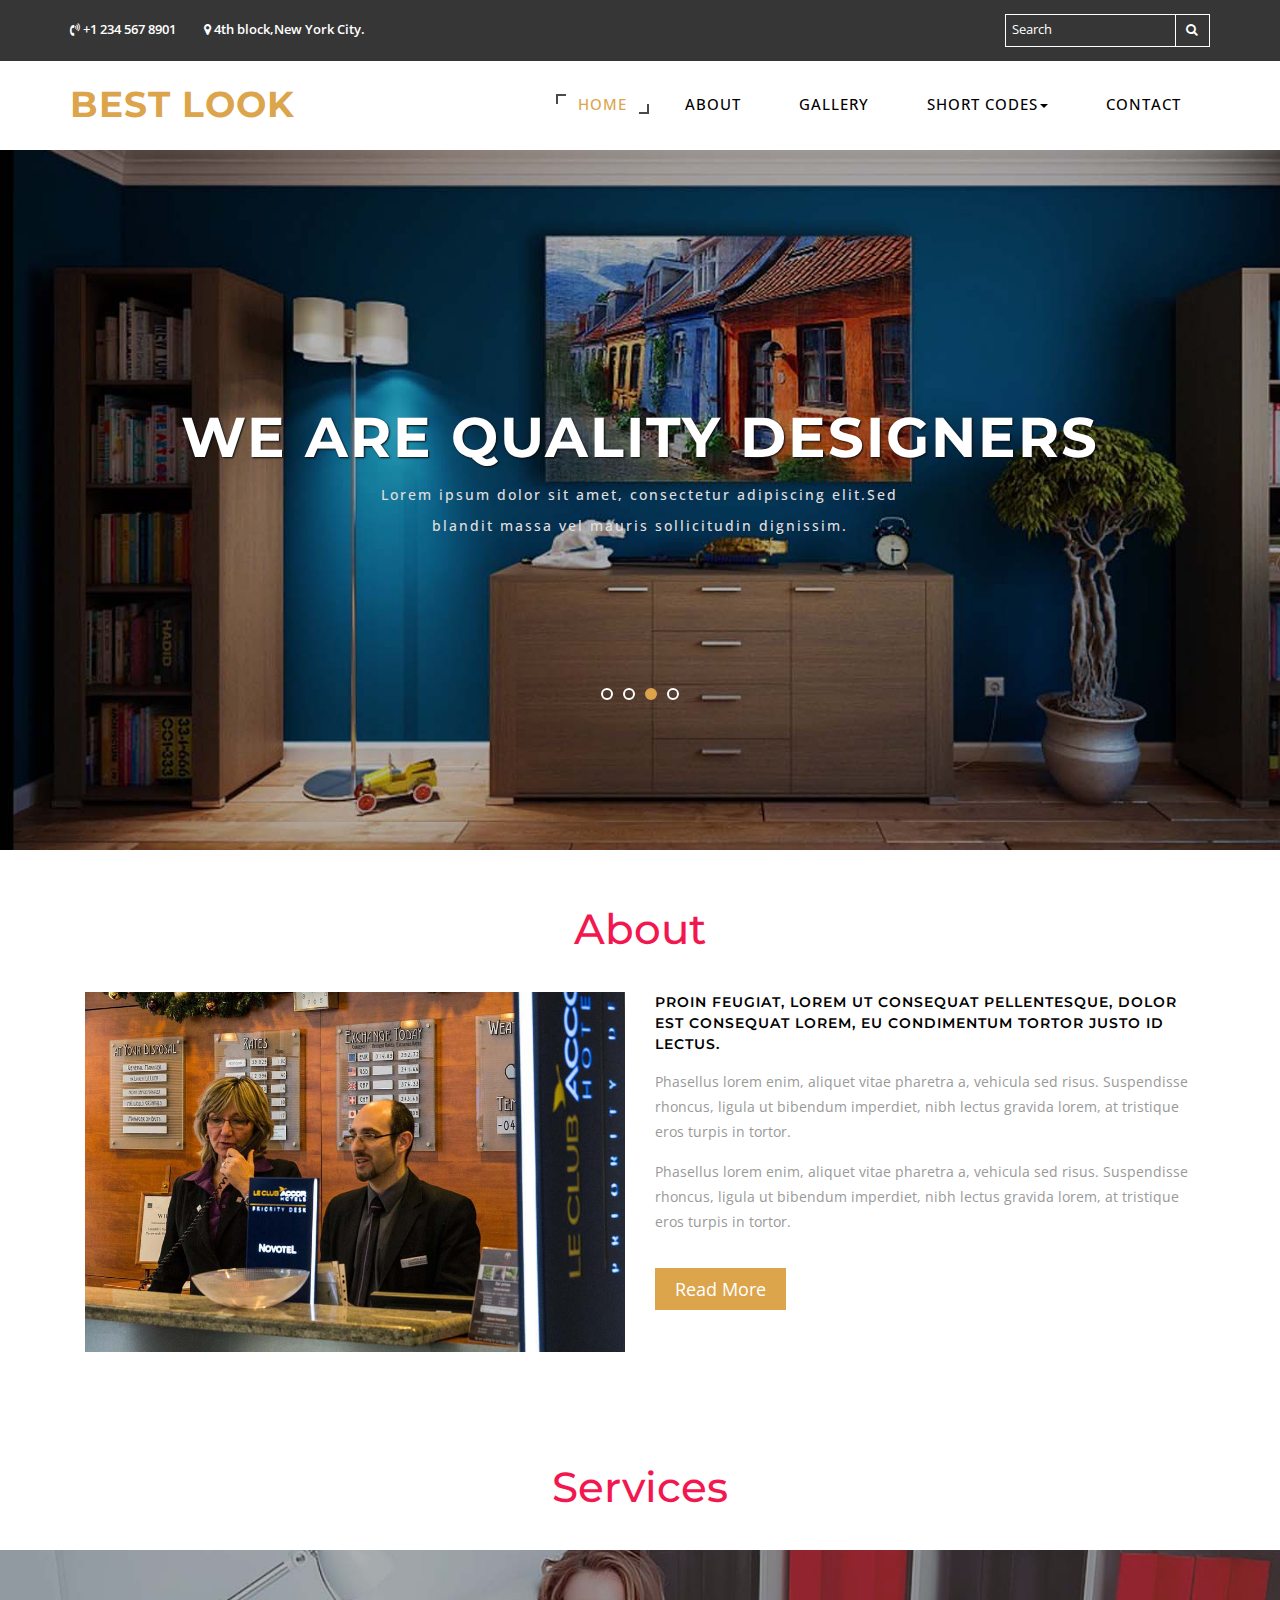
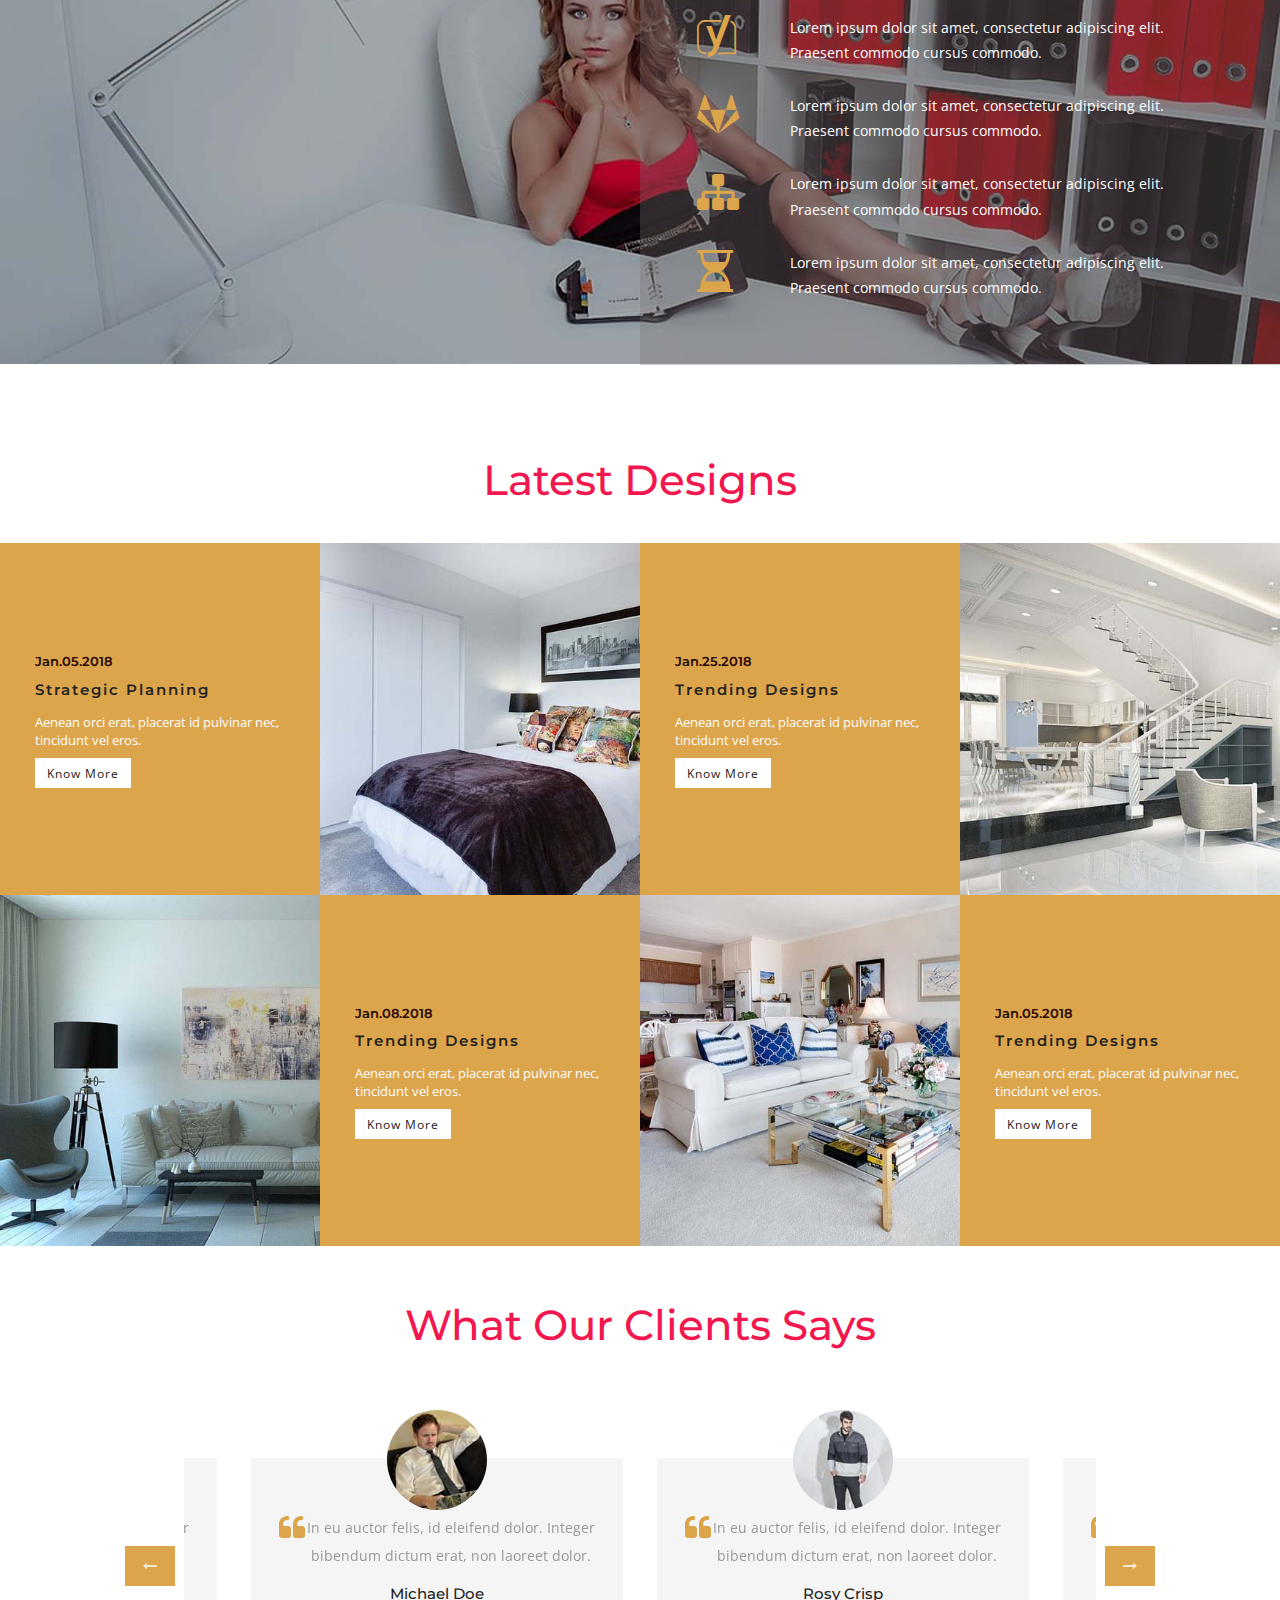
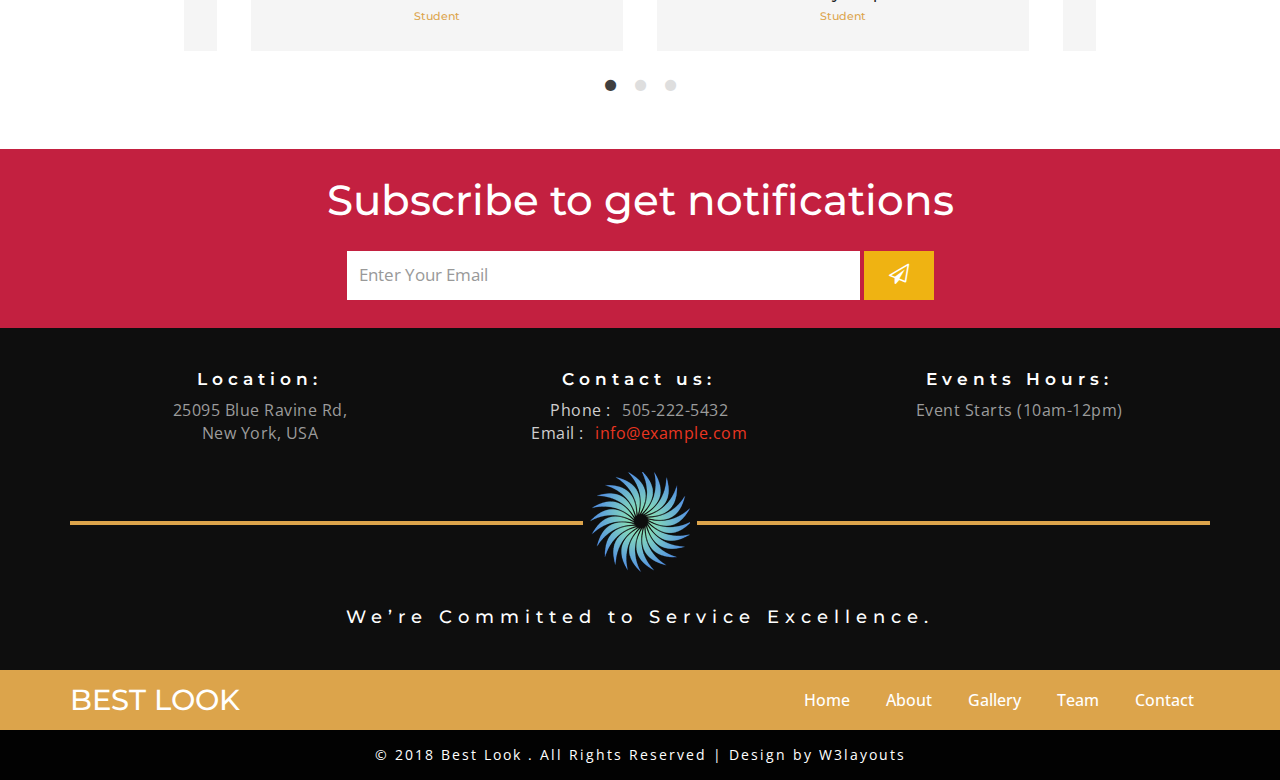
<file: para-o-site/original/index.html>
<!--
author: W3layouts
author URL: http://w3layouts.com
License: Creative Commons Attribution 3.0 Unported
License URL: http://creativecommons.org/licenses/by/3.0/
-->
<!DOCTYPE html>
<html lang="zxx">
<head>
<title>Best Look a Interior Category Flat Bootstrap Responsive Website Template | Home :: w3layouts</title>
	<!--/metadata -->
<meta name="viewport" content="width=device-width, initial-scale=1">
<meta charset="UTF-8">
<meta name="keywords" content="Best Look Responsive web template, Bootstrap Web Templates, Flat Web Templates, Android Compatible web template, 
Smart phone Compatible web template, free webdesigns for Nokia, Samsung, LG, SonyEricsson, Motorola web design" />
<script type="application/x-javascript"> addEventListener("load", function() { setTimeout(hideURLbar, 0); }, false);
		function hideURLbar(){ window.scrollTo(0,1); } </script>
<!-- //custom-theme -->
<link href="css/bootstrap.css" rel="stylesheet" type="text/css" media="all" />
<link href="css/JiSlider.css" rel="stylesheet"> 
<link href="css/style.css" rel="stylesheet" type="text/css" media="all" />
<!-- font-awesome-icons -->
<link href="css/font-awesome.css" rel="stylesheet"> 
<!-- //font-awesome-icons -->
<link href="//fonts.googleapis.com/css?family=Montserrat:400,700" rel="stylesheet">
<link href='//fonts.googleapis.com/css?family=Open+Sans:400,300,300italic,400italic,600,600italic,700,700italic,800,800italic' rel='stylesheet' type='text/css'>
</head>
<body>
<!-- header -->
<div class="banner-top" id="home">
	<div class="header">
	<div class="container">
			<div class="header-left">
				<div class="agileinfo-phone">
					<p><i class="fa fa-volume-control-phone" aria-hidden="true"></i> +1 234 567 8901</p>
				</div>
				<div class="agileinfo-phone agileinfo-map">
					<p><i class="fa fa-map-marker" aria-hidden="true"></i> 4th block,New York City.</p>
				</div>
				<div class="search-grid">
					<form action="#" method="post">
						<input type="text" name="subscribe" placeholder="Search" class="big-dog" name="Subscribe" required="">
						<button class="btn1"><i class="fa fa-search" aria-hidden="true"></i></button>
					</form>
				</div>
				<div class="clearfix"> </div>
			</div>
		</div>	
		</div>

	<div class="w3_navigation">
		<div class="container">
			<nav class="navbar navbar-default">
				<div class="navbar-header navbar-left">
					<button type="button" class="navbar-toggle collapsed" data-toggle="collapse" data-target="#bs-example-navbar-collapse-1">
						<span class="sr-only">Toggle navigation</span>
						<span class="icon-bar"></span>
						<span class="icon-bar"></span>
						<span class="icon-bar"></span>
					</button>
					<h1><a class="navbar-brand" href="index.html"> Best Look </a></h1>
				</div>
				<!-- Collect the nav links, forms, and other content for toggling -->
				<div class="collapse navbar-collapse navbar-right" id="bs-example-navbar-collapse-1">
					<nav class="menu menu--iris">
						<ul class="nav navbar-nav menu__list">
							<li class="menu__item menu__item--current"><a href="index.html" class="menu__link">Home</a></li>
							<li class="menu__item"><a href="about.html" class="menu__link">About</a></li>
							<li class="menu__item"><a href="gallery.html" class="menu__link">Gallery</a></li>
							<li class="dropdown menu__item">
								<a href="#" class="dropdown-toggle menu__link" data-toggle="dropdown">Short codes<b class="caret"></b></a>
								<ul class="dropdown-menu agile_short_dropdown">
									
									
									<li><a href="icons.html">Icons</a></li>
									<li><a href="typography.html">Typography</a></li>
									
									
								</ul>
							</li>
							<li class="menu__item"><a href="contact.html" class="menu__link">Contact </a></li>
						</ul>
					</nav>
				</div>
			</nav>

		</div>
	</div>
<!-- //header -->
<!-- banner -->
	<div class="banner-silder">
		<div id="JiSlider" class="jislider">
			<ul>
				<li>
					<div class="w3layouts-banner-top">

							<div class="container">
								<div class="agileits-banner-info">
								
									<h3>WE ARE PROFESSIONAL DESIGNERS </h3>
									 <p>Lorem ipsum dolor sit amet, consectetur adipiscing elit.Sed blandit massa vel mauris sollicitudin dignissim.</p>
									
								</div>	
							</div>
						</div>
				</li>
				<li>
						<div class="w3layouts-banner-top w3layouts-banner-top1">
						<div class="container">
								<div class="agileits-banner-info">
								 
									<h3>WE ARE EXPERIENCED  DESIGNERS</h3>
									 <p>Lorem ipsum dolor sit amet, consectetur adipiscing elit.Sed blandit massa vel mauris sollicitudin dignissim.</p>
									
								</div>	
							</div>
						</div>
				</li>
				<li>
						<div class="w3layouts-banner-top w3layouts-banner-top2">
							<div class="container">
								<div class="agileits-banner-info">
								    
									<h3>WE ARE QUALITY  DESIGNERS</h3>
									 <p>Lorem ipsum dolor sit amet, consectetur adipiscing elit.Sed blandit massa vel mauris sollicitudin dignissim.</p>
									
								</div>
								
							</div>
						</div>
					</li>
					<li>
						<div class="w3layouts-banner-top w3layouts-banner-top3">
							<div class="container">
								<div class="agileits-banner-info">
								 
									<h3>WE ARE FRIENDLY  DESIGNERS</h3>
									 <p>Lorem ipsum dolor sit amet, consectetur adipiscing elit.Sed blandit massa vel mauris sollicitudin dignissim.</p>
									
								</div>
								
							</div>
						</div>
					</li>
			</ul>
		</div>
      </div>
</div>
<!-- //banner -->
<!-- about -->
<div class="about" id="about">
	<div class="container">
	<div class="w3-heading-all">
		<h3>About</h3>
	
	</div>
		<div class="about-grids">
		<div class="col-md-6 about-left">
			<img src="images/ab1.jpg" alt="" />
		</div>
		<div class="col-md-6 about-right">
			<h3>Proin feugiat, lorem ut consequat pellentesque, dolor est consequat lorem, eu condimentum tortor justo id lectus.</h3>
			<p>Phasellus lorem enim, aliquet vitae pharetra a, vehicula sed risus. Suspendisse rhoncus, ligula ut bibendum imperdiet, nibh lectus gravida lorem, at tristique eros turpis in tortor.</p>
			<p>Phasellus lorem enim, aliquet vitae pharetra a, vehicula sed risus. Suspendisse rhoncus, ligula ut bibendum imperdiet, nibh lectus gravida lorem, at tristique eros turpis in tortor.</p>
			<div class="more">
				<a href="#" data-toggle="modal" data-target="#myModal">Read More</a>
			</div>
		</div>
		<div class="clearfix"></div>
		</div>
		</div>
		</div>
<!-- modal -->
	<div class="modal about-modal fade" id="myModal" tabindex="-1" role="dialog">
		<div class="modal-dialog" role="document">
			<div class="modal-content">
				<div class="modal-header"> 
					<button type="button" class="close" data-dismiss="modal" aria-label="Close"><span class="span1" aria-hidden="true">&times;</span></button>						
						<h4 class="modal-title"> Best Look</h4>
					</div> 
					<div class="modal-body">
					<div class="agileits-w3layouts-info">
						<img src="images/ab1.jpg" alt="" />
						<p>Duis venenatis, turpis eu bibendum porttitor, sapien quam ultricies tellus, ac rhoncus risus odio eget nunc. Pellentesque ac fermentum diam. Integer eu facilisis nunc, a iaculis felis. Pellentesque pellentesque tempor enim, in dapibus turpis porttitor quis. Suspendisse ultrices hendrerit massa. Nam id metus id tellus ultrices ullamcorper.  Cras tempor massa luctus, varius lacus sit amet, blandit lorem. Duis auctor in tortor sed tristique. Proin sed finibus sem.</p>
					</div>
				</div>
			</div>
		</div>
	</div>
<!-- //modal -->

<!-- //about -->
<!-- services -->
	<div class="services" id="services">
	<div class="w3-heading-all">
				<h3>services</h3>
				</div>
		<!-- container -->
		<div class="w3-services-grids">
			<div class="col-md-6 w3-services-grid-left">
			</div>
			<div class="col-md-6 w3-services-grid-right">
				<div class=" w3-services-grid-info">
				<div class="col-md-2 w3-services-grid-left1">
				<i class="fa fa-yoast" aria-hidden="true"></i>
				
				</div>
				<div class="col-md-10 w3-services-grid-right1">
					<p>Lorem ipsum dolor sit amet, consectetur adipiscing elit. Praesent commodo cursus commodo.</p>
				</div>
				<div class="clearfix"></div>
				</div>
				
				<div class=" w3-services-grid-info">
				<div class="col-md-2 w3-services-grid-left1">
				<i class="fa fa-gitlab" aria-hidden="true"></i>
				
				
				</div>
				<div class="col-md-10 w3-services-grid-right1">
				<p>Lorem ipsum dolor sit amet, consectetur adipiscing elit. Praesent commodo cursus commodo.</p>
				</div>
				<div class="clearfix"></div>
				</div>
				<div class=" w3-services-grid-info">
				<div class="col-md-2 w3-services-grid-left1">
				<i class="fa fa-sitemap" aria-hidden="true"></i>
				</div>
				<div class="col-md-10 w3-services-grid-right1">
				<p>Lorem ipsum dolor sit amet, consectetur adipiscing elit. Praesent commodo cursus commodo.</p>
				</div>
				<div class="clearfix"></div>
				</div>
				<div class=" w3-services-grid-info">
				<div class="col-md-2 w3-services-grid-left1">
				<i class="fa fa-hourglass-half" aria-hidden="true"></i>
				</div>
				<div class="col-md-10 w3-services-grid-right1">
				<p>Lorem ipsum dolor sit amet, consectetur adipiscing elit. Praesent commodo cursus commodo.</p>
				</div>
				<div class="clearfix"></div>
				</div>
				
			<div class="clearfix"></div>
		</div>		
			
		</div>
		<!-- //container -->
</div>
	<!-- //services -->
<!--/blog-->
	<div class="blog_sec">
		<div class="w3-heading-all">
				<h3>Latest Designs</h3>
				</div>
		<div class="col-md-6 banner-btm-left">
			<div class="banner-btm-top">
				<div class="banner-btm-inner a1">
					<div class="blog_date">

						<h4>Jan.05.2018</h4>

					</div>
					<h6><a href="#" data-toggle="modal" data-target="#myModal1">Strategic Planning</a></h6>
					<p class="paragraph">Aenean orci erat, placerat id pulvinar nec, tincidunt vel eros.</p>
					<div class="clearfix"></div>
					<a href="#" class="blog-btn" data-toggle="modal" data-target="#myModal1" >Know More</a>
				</div>
				<div class="banner-btm-inner a2">

				</div>
			</div>
			<div class="banner-btm-bottom">
				<div class="banner-btm-inner a3">

				</div>
				<div class="banner-btm-inner a4">
					<div class="blog_date">

						<h4>Jan.08.2018</h4>

					</div>
					<h6><a href="#" data-toggle="modal" data-target="#myModal2">Trending Designs</a></h6>
					<p class="paragraph">Aenean orci erat, placerat id pulvinar nec, tincidunt vel eros.</p>
					<div class="clearfix"></div>
					<a href="#" class="blog-btn" data-toggle="modal" data-target="#myModal2">Know More</a>
				</div>
			</div>
		</div>
		<div class="col-md-6 banner-btm-left">
			<div class="banner-btm-top">
				<div class="banner-btm-inner a1">
					<div class="blog_date">

						<h4>Jan.25.2018</h4>

					</div>
					<h6><a href="#" data-toggle="modal" data-target="#myModal3">Trending Designs</a></h6>
					<p class="paragraph">Aenean orci erat, placerat id pulvinar nec, tincidunt vel eros.</p>
					<div class="clearfix"></div>
					<a href="#" class="blog-btn" data-toggle="modal" data-target="#myModal3">Know More</a>
				</div>
				<div class="banner-btm-inner a5">

				</div>
			</div>
			<div class="banner-btm-bottom">
				<div class="banner-btm-inner a6">

				</div>
				<div class="banner-btm-inner a4">
					<div class="blog_date">

						<h4>Jan.05.2018</h4>

					</div>
					<h6><a href="#" data-toggle="modal" data-target="#myModal4">Trending Designs</a></h6>
					<p class="paragraph">Aenean orci erat, placerat id pulvinar nec, tincidunt vel eros.</p>
					<div class="clearfix"></div>
					<a href="#" class="blog-btn" data-toggle="modal" data-target="#myModal4">Know More</a>
				</div>
			</div>
		</div>
		<div class="clearfix"></div>
	</div>

	<!--//blog-->

<!-- testimonials -->
	<div class="testimonials" id="testimonials">
		<div class="container">
			<div class="w3_agile_team_grid">
				
				<div class="w3-heading-all">
					<h3>What Our <span>Clients</span> Says</h3>
					
				</div>
				<div class="clearfix"> </div>
			</div>
			<div class="w3ls_testimonials_grids">
				 <section class="center slider">
						<div class="agileits_testimonial_grid">
							<div class="w3l_testimonial_grid">
								<p>In eu auctor felis, id eleifend dolor. Integer bibendum dictum erat, 
									non laoreet dolor.</p>
								<h4>Rosy Crisp</h4>
								<h5>Student</h5>
								<div class="w3l_testimonial_grid_pos">
									<img src="images/t1.jpg" alt=" " class="img-responsive" />
								</div>
							</div>
						</div>
						<div class="agileits_testimonial_grid">
							<div class="w3l_testimonial_grid">
								<p>In eu auctor felis, id eleifend dolor. Integer bibendum dictum erat, 
									non laoreet dolor.</p>
								<h4>Laura Paul</h4>
								<h5>Student</h5>
								<div class="w3l_testimonial_grid_pos">
									<img src="images/t2.jpg" alt=" " class="img-responsive" />
								</div>
							</div>
						</div>
						<div class="agileits_testimonial_grid">
							<div class="w3l_testimonial_grid">
								<p>In eu auctor felis, id eleifend dolor. Integer bibendum dictum erat, 
									non laoreet dolor.</p>
								<h4>Michael Doe</h4>
								<h5>Student</h5>
								<div class="w3l_testimonial_grid_pos">
									<img src="images/t3.jpg" alt=" " class="img-responsive" />
								</div>
							</div>
						</div>
				</section>
			</div>
		</div>
	</div>
<!-- //testimonials -->
<!-- subscribe -->
<div class="subscribe">
	<div class="container">
		<h3 class="heading">Subscribe to get notifications</h3>
		<div class="subscribe-grid">
			<form action="#" method="post">
				<input type="email" placeholder="Enter Your Email" name="email" required="">
				<button class="btn1"><i class="fa fa-paper-plane-o" aria-hidden="true"></i></button>
			</form>
		</div>
	</div>
</div>
<!-- //subscribe -->

<!-- footer -->
<div class="w3l_footer">
		<div class="container">
				<div class="w3ls_footer_grid">
					<div class="col-md-4 w3ls_footer_grid_left">
							<h4>Location:</h4>
							<p>25095 Blue Ravine Rd, <br> New York, USA</p>
					</div>
					<div class="col-md-4 w3ls_footer_grid_left">
							<h4>Contact us:</h4>
							<p><span>Phone : </span>505-222-5432</p>
							<p><span>Email : </span><a href="mailto:info@example.com">info@example.com</a></p>
					</div>
					<div class="col-md-4 w3ls_footer_grid_left">
							<h4>Events Hours:</h4>
							<p>Event Starts (10am-12pm)</p>
							
					</div>
					<div class="clearfix"> </div>
				</div>
				<!-- footer-button-info -->
				<div class="footer-middle-agileinfo">
					<div class="footer-button">
					<div class="button-top-w3layouts">
						<div class="logo-icons-w3ls">
							<img src="images/f2.png" alt="img">
						</div>
					</div>
						
						<h2>We’re Committed to Service Excellence.</h2>
					</div>
				</div>
				<!-- footer-button-info -->
		</div>
</div>
<!-- footer -->

<div class="footer-bot wow fadeInRight animated" data-wow-delay=".5s">
	<div class="container">
			<div class="logo2">
				<h3><a href="index.html">Best Look</a></h3>
			</div>
			<div class="ftr-menu">
				 <ul>
					<li><a href="index.html">Home </a></li>
					<li><a href="about.html">About</a></li>
					<li><a  href="gallery.html">Gallery</a></li>
					<li><a  href="about.html">Team</a></li>
					<li><a  href="contact.html">Contact</a></li>
				 </ul>
			</div>
			<div class="clearfix"></div>
	</div>
</div>
<div class="copy-right wow fadeInLeft animated" data-wow-delay=".5s">
	<div class="container">
			<p> &copy; 2018 Best Look . All Rights Reserved | Design by  <a href="http://w3layouts.com/"> W3layouts</a></p>
	</div>
</div>
<!-- //footer -->

	<!-- modal -->
	<div class="modal about-modal fade" id="myModal1" tabindex="-1" role="dialog">
		<div class="modal-dialog" role="document">
			<div class="modal-content">
				<div class="modal-header"> 
					<button type="button" class="close" data-dismiss="modal" aria-label="Close"><span class="span1" aria-hidden="true">&times;</span></button>						
						<h4 class="modal-title"> Best Look</h4>
					</div> 
					<div class="modal-body">
					<div class="agileits-w3layouts-info">
						<img src="images/b1.jpg" alt="" />
						<p>Duis venenatis, turpis eu bibendum porttitor, sapien quam ultricies tellus, ac rhoncus risus odio eget nunc. Pellentesque ac fermentum diam. Integer eu facilisis nunc, a iaculis felis. Pellentesque pellentesque tempor enim, in dapibus turpis porttitor quis. Suspendisse ultrices hendrerit massa. Nam id metus id tellus ultrices ullamcorper.  Cras tempor massa luctus, varius lacus sit amet, blandit lorem. Duis auctor in tortor sed tristique. Proin sed finibus sem.</p>
					</div>
				</div>
			</div>
		</div>
	</div>
<!-- //modal -->
<!-- modal -->
	<div class="modal about-modal fade" id="myModal2" tabindex="-1" role="dialog">
		<div class="modal-dialog" role="document">
			<div class="modal-content">
				<div class="modal-header"> 
					<button type="button" class="close" data-dismiss="modal" aria-label="Close"><span class="span1" aria-hidden="true">&times;</span></button>						
						<h4 class="modal-title"> Best Look</h4>
					</div> 
					<div class="modal-body">
					<div class="agileits-w3layouts-info">
						<img src="images/b2.jpg" alt="" />
						<p>Duis venenatis, turpis eu bibendum porttitor, sapien quam ultricies tellus, ac rhoncus risus odio eget nunc. Pellentesque ac fermentum diam. Integer eu facilisis nunc, a iaculis felis. Pellentesque pellentesque tempor enim, in dapibus turpis porttitor quis. Suspendisse ultrices hendrerit massa. Nam id metus id tellus ultrices ullamcorper.  Cras tempor massa luctus, varius lacus sit amet, blandit lorem. Duis auctor in tortor sed tristique. Proin sed finibus sem.</p>
					</div>
				</div>
			</div>
		</div>
	</div>
<!-- //modal -->
<!-- modal -->
	<div class="modal about-modal fade" id="myModal3" tabindex="-1" role="dialog">
		<div class="modal-dialog" role="document">
			<div class="modal-content">
				<div class="modal-header"> 
					<button type="button" class="close" data-dismiss="modal" aria-label="Close"><span class="span1" aria-hidden="true">&times;</span></button>						
						<h4 class="modal-title"> Best Look</h4>
					</div> 
					<div class="modal-body">
					<div class="agileits-w3layouts-info">
						<img src="images/b3.jpg" alt="" />
						<p>Duis venenatis, turpis eu bibendum porttitor, sapien quam ultricies tellus, ac rhoncus risus odio eget nunc. Pellentesque ac fermentum diam. Integer eu facilisis nunc, a iaculis felis. Pellentesque pellentesque tempor enim, in dapibus turpis porttitor quis. Suspendisse ultrices hendrerit massa. Nam id metus id tellus ultrices ullamcorper.  Cras tempor massa luctus, varius lacus sit amet, blandit lorem. Duis auctor in tortor sed tristique. Proin sed finibus sem.</p>
					</div>
				</div>
			</div>
		</div>
	</div>
<!-- //modal -->
<!-- modal -->
	<div class="modal about-modal fade" id="myModal4" tabindex="-1" role="dialog">
		<div class="modal-dialog" role="document">
			<div class="modal-content">
				<div class="modal-header"> 
					<button type="button" class="close" data-dismiss="modal" aria-label="Close"><span class="span1" aria-hidden="true">&times;</span></button>						
						<h4 class="modal-title"> Best Look</h4>
					</div> 
					<div class="modal-body">
					<div class="agileits-w3layouts-info">
						<img src="images/b4.jpg" alt="" />
						<p>Duis venenatis, turpis eu bibendum porttitor, sapien quam ultricies tellus, ac rhoncus risus odio eget nunc. Pellentesque ac fermentum diam. Integer eu facilisis nunc, a iaculis felis. Pellentesque pellentesque tempor enim, in dapibus turpis porttitor quis. Suspendisse ultrices hendrerit massa. Nam id metus id tellus ultrices ullamcorper.  Cras tempor massa luctus, varius lacus sit amet, blandit lorem. Duis auctor in tortor sed tristique. Proin sed finibus sem.</p>
					</div>
				</div>
			</div>
		</div>
	</div>
<!-- //modal -->
<a href="#" id="toTop" style="display: block;"> <span id="toTopHover" style="opacity: 1;"> </span></a>

	<!-- js -->
<script src="js/jquery-2.1.4.min.js"></script> 
<script src="js/JiSlider.js"></script>
		<script>
			$(window).load(function () {
				$('#JiSlider').JiSlider({color: '#fff', start: 3, reverse: false}).addClass('ff')
			})
		</script>
<!-- carousal -->
	<script src="js/slick.js" type="text/javascript" charset="utf-8"></script>
	<script type="text/javascript">
		$(document).on('ready', function() {
		  $(".center").slick({
			dots: true,
			infinite: true,
			centerMode: true,
			slidesToShow: 2,
			slidesToScroll: 2,
			responsive: [
				{
				  breakpoint: 768,
				  settings: {
					arrows: true,
					centerMode: false,
					slidesToShow: 2
				  }
				},
				{
				  breakpoint: 480,
				  settings: {
					arrows: true,
					centerMode: false,
					centerPadding: '40px',
					slidesToShow: 1
				  }
				}
			 ]
		  });
		});
	</script>
<!-- //carousal -->
	<script src="js/SmoothScroll.min.js"></script>
<!-- start-smoth-scrolling -->
<!-- //for bootstrap working -->

<!-- start-smooth-scrolling -->
<script type="text/javascript" src="js/move-top.js"></script>
<script type="text/javascript" src="js/easing.js"></script>
<script type="text/javascript">
	jQuery(document).ready(function($) {
		$(".scroll").click(function(event){		
			event.preventDefault();
			$('html,body').animate({scrollTop:$(this.hash).offset().top},1000);
		});
	});
</script>
<!-- start-smooth-scrolling -->
<!-- here stars scrolling icon -->
	<script type="text/javascript">
		$(document).ready(function() {
			/*
				var defaults = {
				containerID: 'toTop', // fading element id
				containerHoverID: 'toTopHover', // fading element hover id
				scrollSpeed: 1200,
				easingType: 'linear' 
				};
			*/
								
			$().UItoTop({ easingType: 'easeOutQuart' });
								
			});
	</script>
<!-- //here ends scrolling icon -->

<script type="text/javascript" src="js/bootstrap.js"></script> <!-- Necessary-JavaScript-File-For-Bootstrap --> 

	

</body>
</html>
</file>
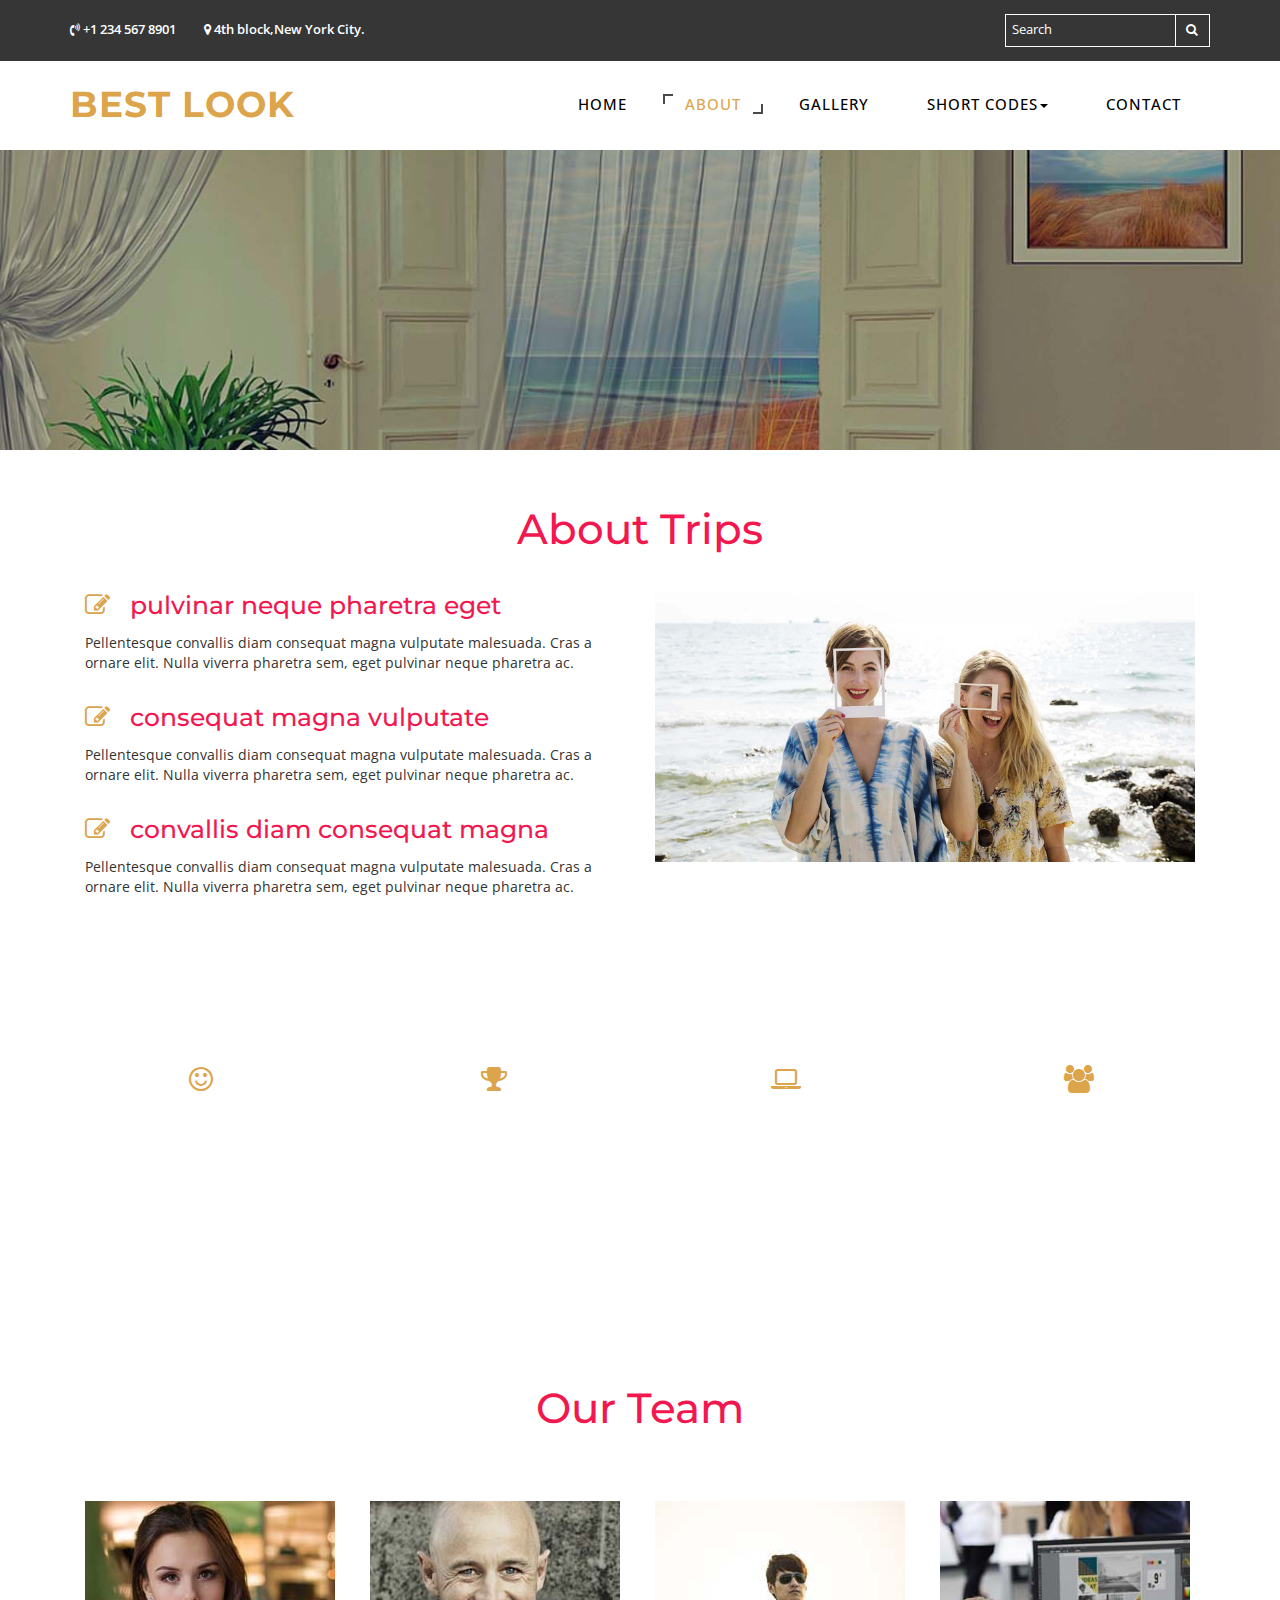
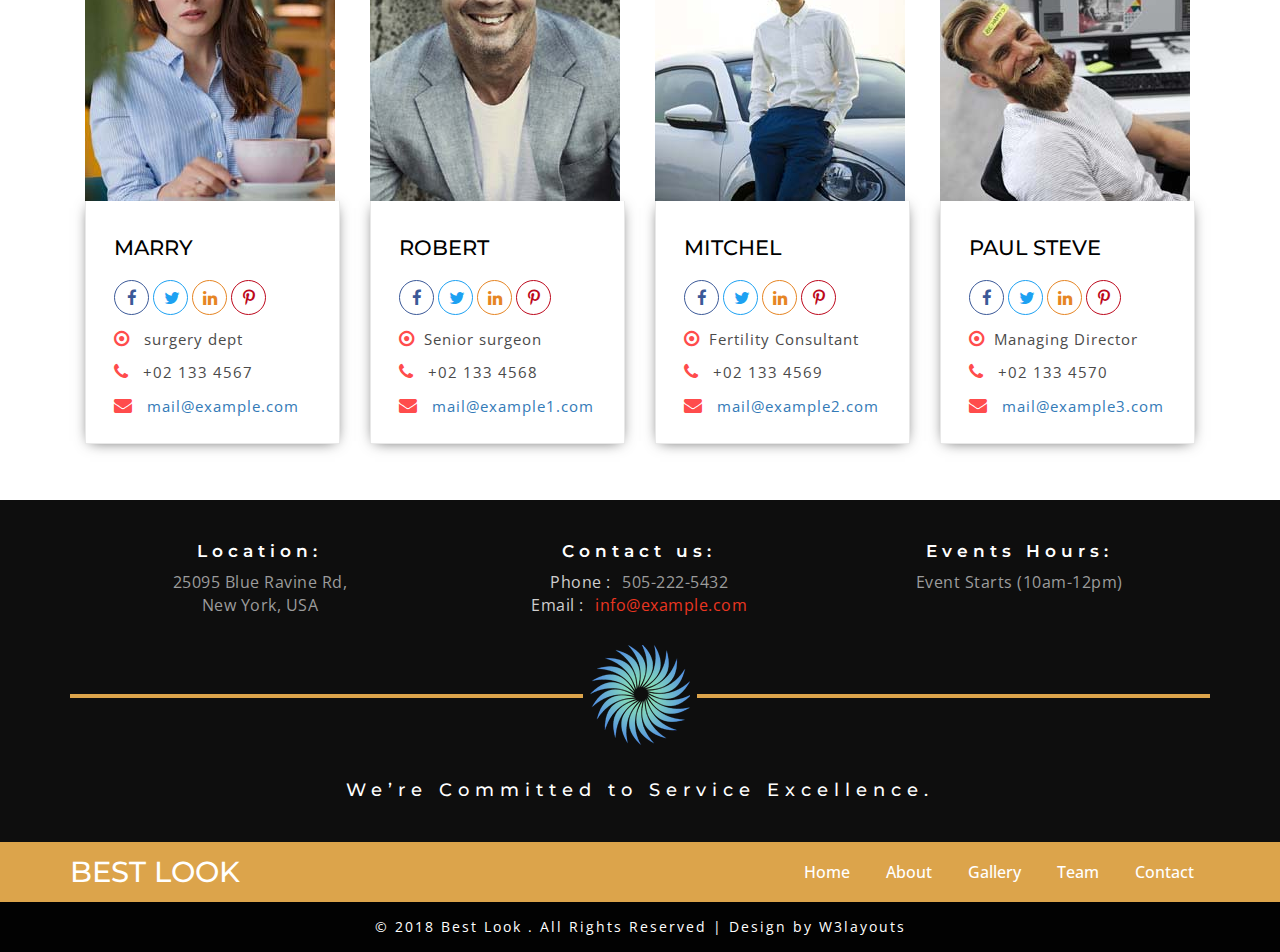
<file: para-o-site/original/about.html>
<!--
author: W3layouts
author URL: http://w3layouts.com
License: Creative Commons Attribution 3.0 Unported
License URL: http://creativecommons.org/licenses/by/3.0/
-->
<!DOCTYPE html>
<html lang="zxx">
<head>
<title>Best Look a Interior Category Flat Bootstrap Responsive Website Template | About :: w3layouts</title>
	<!--/metadata -->
<meta name="viewport" content="width=device-width, initial-scale=1">
<meta charset="UTF-8">
<meta name="keywords" content="Best Look Responsive web template, Bootstrap Web Templates, Flat Web Templates, Android Compatible web template, 
Smart phone Compatible web template, free webdesigns for Nokia, Samsung, LG, SonyEricsson, Motorola web design" />
<script type="application/x-javascript"> addEventListener("load", function() { setTimeout(hideURLbar, 0); }, false);
		function hideURLbar(){ window.scrollTo(0,1); } </script>
<!-- //custom-theme -->
<link href="css/bootstrap.css" rel="stylesheet" type="text/css" media="all" />
<link href="css/style.css" rel="stylesheet" type="text/css" media="all" />
<!-- font-awesome-icons -->
<link href="css/font-awesome.css" rel="stylesheet"> 
<!-- //font-awesome-icons -->
<link href="//fonts.googleapis.com/css?family=Montserrat:400,700" rel="stylesheet">
<link href='//fonts.googleapis.com/css?family=Open+Sans:400,300,300italic,400italic,600,600italic,700,700italic,800,800italic' rel='stylesheet' type='text/css'>
</head>
<body>
<!-- header -->
<div class="banner-top">
	<div class="header">
	<div class="container">
			<div class="header-left">
				<div class="agileinfo-phone">
					<p><i class="fa fa-volume-control-phone" aria-hidden="true"></i> +1 234 567 8901</p>
				</div>
				<div class="agileinfo-phone agileinfo-map">
					<p><i class="fa fa-map-marker" aria-hidden="true"></i> 4th block,New York City.</p>
				</div>
				<div class="search-grid">
					<form action="#" method="post">
						<input type="text" name="subscribe" placeholder="Search" class="big-dog" name="Subscribe" required="">
						<button class="btn1"><i class="fa fa-search" aria-hidden="true"></i></button>
					</form>
				</div>
				<div class="clearfix"> </div>
			</div>
		</div>	
		</div>
	<div class="w3_navigation">
		<div class="container">
			<nav class="navbar navbar-default">
				<div class="navbar-header navbar-left">
					<button type="button" class="navbar-toggle collapsed" data-toggle="collapse" data-target="#bs-example-navbar-collapse-1">
						<span class="sr-only">Toggle navigation</span>
						<span class="icon-bar"></span>
						<span class="icon-bar"></span>
						<span class="icon-bar"></span>
					</button>
					<h1><a class="navbar-brand" href="index.html"> Best Look </a></h1>
				</div>
				<!-- Collect the nav links, forms, and other content for toggling -->
				<div class="collapse navbar-collapse navbar-right" id="bs-example-navbar-collapse-1">
					<nav class="menu menu--iris">
						<ul class="nav navbar-nav menu__list">
							<li class="menu__item"><a href="index.html" class="menu__link">Home</a></li>
							<li class="menu__item menu__item--current"><a href="about.html" class="menu__link">About</a></li>
							<li class="menu__item"><a href="gallery.html" class="menu__link">Gallery</a></li>
							<li class="dropdown menu__item">
								<a href="#" class="dropdown-toggle menu__link" data-toggle="dropdown">Short codes<b class="caret"></b></a>
								<ul class="dropdown-menu agile_short_dropdown">
									
									
									<li><a href="icons.html">Icons</a></li>
									<li><a href="typography.html">Typography</a></li>
									
									
								</ul>
							</li>
							<li class="menu__item"><a href="contact.html" class="menu__link">Contact </a></li>
						</ul>
					</nav>
				</div>
			</nav>

		</div>
	</div>
<!-- //header -->
<!-- banner -->
	<div class="banner-1">
	</div>
<!-- //banner -->
<!-- about-page --> 
	<div class="about">
		<div class="container">
		<div class="w3-heading-all">
			<h3>About trips</h3>
		    </div>
			<div class="agileits_w3layouts_team_grids w3ls_about_grids new-agileinfo">
				<div class="col-md-6 w3ls_banner_bottom_left w3ls_about_left">
					<div class="w3ls_about_left_grids">
						<div class="w3ls_about_left_grid">
							<h3><i class="fa fa-pencil-square-o" aria-hidden="true"></i>pulvinar neque pharetra eget</h3>
							<p>Pellentesque convallis diam consequat magna vulputate malesuada. 
								Cras a ornare elit. Nulla viverra pharetra sem, eget pulvinar neque pharetra ac.</p>
						</div>
						<div class="w3ls_about_left_grid">
							<h3><i class="fa fa-pencil-square-o" aria-hidden="true"></i>consequat magna vulputate</h3>
							<p>Pellentesque convallis diam consequat magna vulputate malesuada. 
								Cras a ornare elit. Nulla viverra pharetra sem, eget pulvinar neque pharetra ac.</p>
						</div>
						<div class="w3ls_about_left_grid">
							<h3><i class="fa fa-pencil-square-o" aria-hidden="true"></i>convallis diam consequat magna</h3>
							<p>Pellentesque convallis diam consequat magna vulputate malesuada. 
								Cras a ornare elit. Nulla viverra pharetra sem, eget pulvinar neque pharetra ac.</p>
						</div>
					</div>
				</div>
				<div class="col-md-6 agileits_about_right">
					<img src="images/ab11.jpg" alt=" " class="img-responsive"/>
				</div>
				<div class="clearfix"> </div>
			</div>
		</div>
	</div>
	<!-- //about -->

<!-- Counter -->
<div class="stats">
	<div class="container">	
		<div class="row">
			<div class="col-md-3 col-sm-3 stats-grid stats-grid-1 gridw3">
				<i class="fa fa-smile-o" aria-hidden="true"></i>
				<div class="numscroller" data-slno='1' data-min='0' data-max='158' data-delay='3' data-increment="1">85</div>
				<h4>Happy Customers</h4>
			</div>
			<div class="col-md-3 col-sm-3 stats-grid stats-grid-2 gridw3">
				<i class="fa fa-trophy" aria-hidden="true"></i>
				<div class="numscroller" data-slno='1' data-min='0' data-max='63' data-delay='3' data-increment="1">95</div>
				<h4>Awards </h4>
			</div>
			<div class="col-md-3 col-sm-3 stats-grid stats-grid-3 gridw3">
				<i class="fa fa-laptop" aria-hidden="true"></i>
				<div class="numscroller" data-slno='1' data-min='0' data-max='421' data-delay='3' data-increment="1">80</div>
				<h4>collaboration</h4>
			</div>
			<div class="col-md-3 col-sm-3 stats-grid stats-grid-4 gridw3">
				<i class="fa fa-users" aria-hidden="true"></i>
				<div class="numscroller" data-slno='1' data-min='0' data-max='562' data-delay='3' data-increment="1">90</div>
				<h4>Members</h4>
			</div>
			<div class="clearfix"></div>
		</div>
	</div>
</div>
<!-- //Counter -->

	<!-- team -->
<div class="team" id="team">
	<div class="container">
		<div class="w3-heading-all">
				<h3>Our Team</h3>
			</div>
		<div class="teamgrids">
			<div class="col-md-3 teamgrid1">
				<img src="images/tm1.jpg" alt="" />
				<div class="teaminfo">
					<h3>marry</h3>
					<div class="team-social">
						<a href="#"><i class="fa fa-facebook"></i></a>
						<a href="#"><i class="fa fa-twitter"></i></a>
						<a href="#"><i class="fa fa-linkedin"></i></a>
						<a href="#"><i class="fa fa-pinterest-p"></i></a>
					</div>
					<p><i class="fa fa-dot-circle-o" aria-hidden="true"></i> surgery dept</p>
					<p><i class="fa fa-phone" aria-hidden="true"></i> +02 133 4567</p>
					<p><i class="fa fa-envelope" aria-hidden="true"></i><a href="mailto:info@example.com"> mail@example.com</a></p>
				</div>
			</div>
			<div class="col-md-3 teamgrid1">
				<img src="images/tm2.jpg" alt="" />
				<div class="teaminfo">
					<h3> Robert</h3>
					<div class="team-social">
						<a href="#"><i class="fa fa-facebook"></i></a>
						<a href="#"><i class="fa fa-twitter"></i></a>
						<a href="#"><i class="fa fa-linkedin"></i></a>
						<a href="#"><i class="fa fa-pinterest-p"></i></a>
					</div>
					<p><i class="fa fa-dot-circle-o" aria-hidden="true"></i>Senior surgeon</p>
					<p><i class="fa fa-phone" aria-hidden="true"></i> +02 133 4568</p>
					<p><i class="fa fa-envelope" aria-hidden="true"></i><a href="mailto:info@example.com"> mail@example1.com</a></p>
				</div>
			</div>
			<div class="col-md-3 teamgrid1">
				<img src="images/tm3.jpg" alt="" />
				<div class="teaminfo">
					<h3>Mitchel</h3>
					<div class="team-social">
						<a href="#"><i class="fa fa-facebook"></i></a>
						<a href="#"><i class="fa fa-twitter"></i></a>
						<a href="#"><i class="fa fa-linkedin"></i></a>
						<a href="#"><i class="fa fa-pinterest-p"></i></a>
					</div>
					<p><i class="fa fa-dot-circle-o" aria-hidden="true"></i>Fertility Consultant</p>
					<p><i class="fa fa-phone" aria-hidden="true"></i> +02 133 4569</p>
					<p><i class="fa fa-envelope" aria-hidden="true"></i><a href="mailto:info@example.com"> mail@example2.com</a></p>
				</div>
			</div>
			<div class="col-md-3 teamgrid1">
				<img src="images/tm4.jpg" alt="" />
				<div class="teaminfo">
					<h3> Paul steve</h3>
					<div class="team-social">
						<a href="#"><i class="fa fa-facebook"></i></a>
						<a href="#"><i class="fa fa-twitter"></i></a>
						<a href="#"><i class="fa fa-linkedin"></i></a>
						<a href="#"><i class="fa fa-pinterest-p"></i></a>
					</div>
					<p><i class="fa fa-dot-circle-o" aria-hidden="true"></i>Managing Director</p>
					<p><i class="fa fa-phone" aria-hidden="true"></i> +02 133 4570</p>
					<p><i class="fa fa-envelope" aria-hidden="true"></i><a href="mailto:info@example.com"> mail@example3.com</a></p>
				</div>
			</div>
			<div class="clearfix"></div>
		</div>
	</div>
</div>
<!-- //team -->
<!-- footer -->
<div class="w3l_footer">
		<div class="container">
				<div class="w3ls_footer_grid">
					<div class="col-md-4 w3ls_footer_grid_left">
							<h4>Location:</h4>
							<p>25095 Blue Ravine Rd, <br> New York, USA</p>
					</div>
					<div class="col-md-4 w3ls_footer_grid_left">
							<h4>Contact us:</h4>
							<p><span>Phone : </span>505-222-5432</p>
							<p><span>Email : </span><a href="mailto:info@example.com">info@example.com</a></p>
					</div>
					<div class="col-md-4 w3ls_footer_grid_left">
							<h4>Events Hours:</h4>
							<p>Event Starts (10am-12pm)</p>
							
					</div>
					<div class="clearfix"> </div>
				</div>
				<!-- footer-button-info -->
				<div class="footer-middle-agileinfo">
					<div class="footer-button">
					<div class="button-top-w3layouts">
						<div class="logo-icons-w3ls">
							<img src="images/f2.png" alt="img">
						</div>
					</div>
						
						<h2>We’re Committed to Service Excellence.</h2>
					</div>
				</div>
				<!-- footer-button-info -->
		</div>
</div>



<!-- footer -->

<div class="footer-bot wow fadeInRight animated" data-wow-delay=".5s">
	<div class="container">
			<div class="logo2">
				<h3><a href="index.html">Best Look</a></h3>
			</div>
			<div class="ftr-menu">
				 <ul>
					<li><a href="index.html">Home </a></li>
					<li><a href="about.html">About</a></li>
					<li><a  href="gallery.html">Gallery</a></li>
					<li><a  href="about.html">Team</a></li>
					<li><a  href="contact.html">Contact</a></li>
				 </ul>
			</div>
			<div class="clearfix"></div>
	</div>
</div>
<div class="copy-right wow fadeInLeft animated" data-wow-delay=".5s">
	<div class="container">
			<p> &copy; 2018 Best Look . All Rights Reserved | Design by  <a href="http://w3layouts.com/"> W3layouts</a></p>
	</div>
</div>
<!-- //footer -->


<a href="#" id="toTop" style="display: block;"> <span id="toTopHover" style="opacity: 1;"> </span></a>

	<!-- js -->
<script src="js/jquery-2.1.4.min.js"></script> 
<!-- js for Counter -->
		<script type="text/javascript" src="js/numscroller-1.0.js"></script>
	<!-- /js for Counter -->
	<script src="js/SmoothScroll.min.js"></script>
<!-- start-smooth-scrolling -->
<script type="text/javascript" src="js/move-top.js"></script>
<script type="text/javascript" src="js/easing.js"></script>
<script type="text/javascript">
	jQuery(document).ready(function($) {
		$(".scroll").click(function(event){		
			event.preventDefault();
			$('html,body').animate({scrollTop:$(this.hash).offset().top},1000);
		});
	});
</script>

<!-- here stars scrolling icon -->
	<script type="text/javascript">
		$(document).ready(function() {
			/*
				var defaults = {
				containerID: 'toTop', // fading element id
				containerHoverID: 'toTopHover', // fading element hover id
				scrollSpeed: 1200,
				easingType: 'linear' 
				};
			*/
								
			$().UItoTop({ easingType: 'easeOutQuart' });
								
			});
	</script>
<!-- //here ends scrolling icon -->

<script type="text/javascript" src="js/bootstrap.js"></script> <!-- Necessary-JavaScript-File-For-Bootstrap --> 


</body>
</html>
</file>
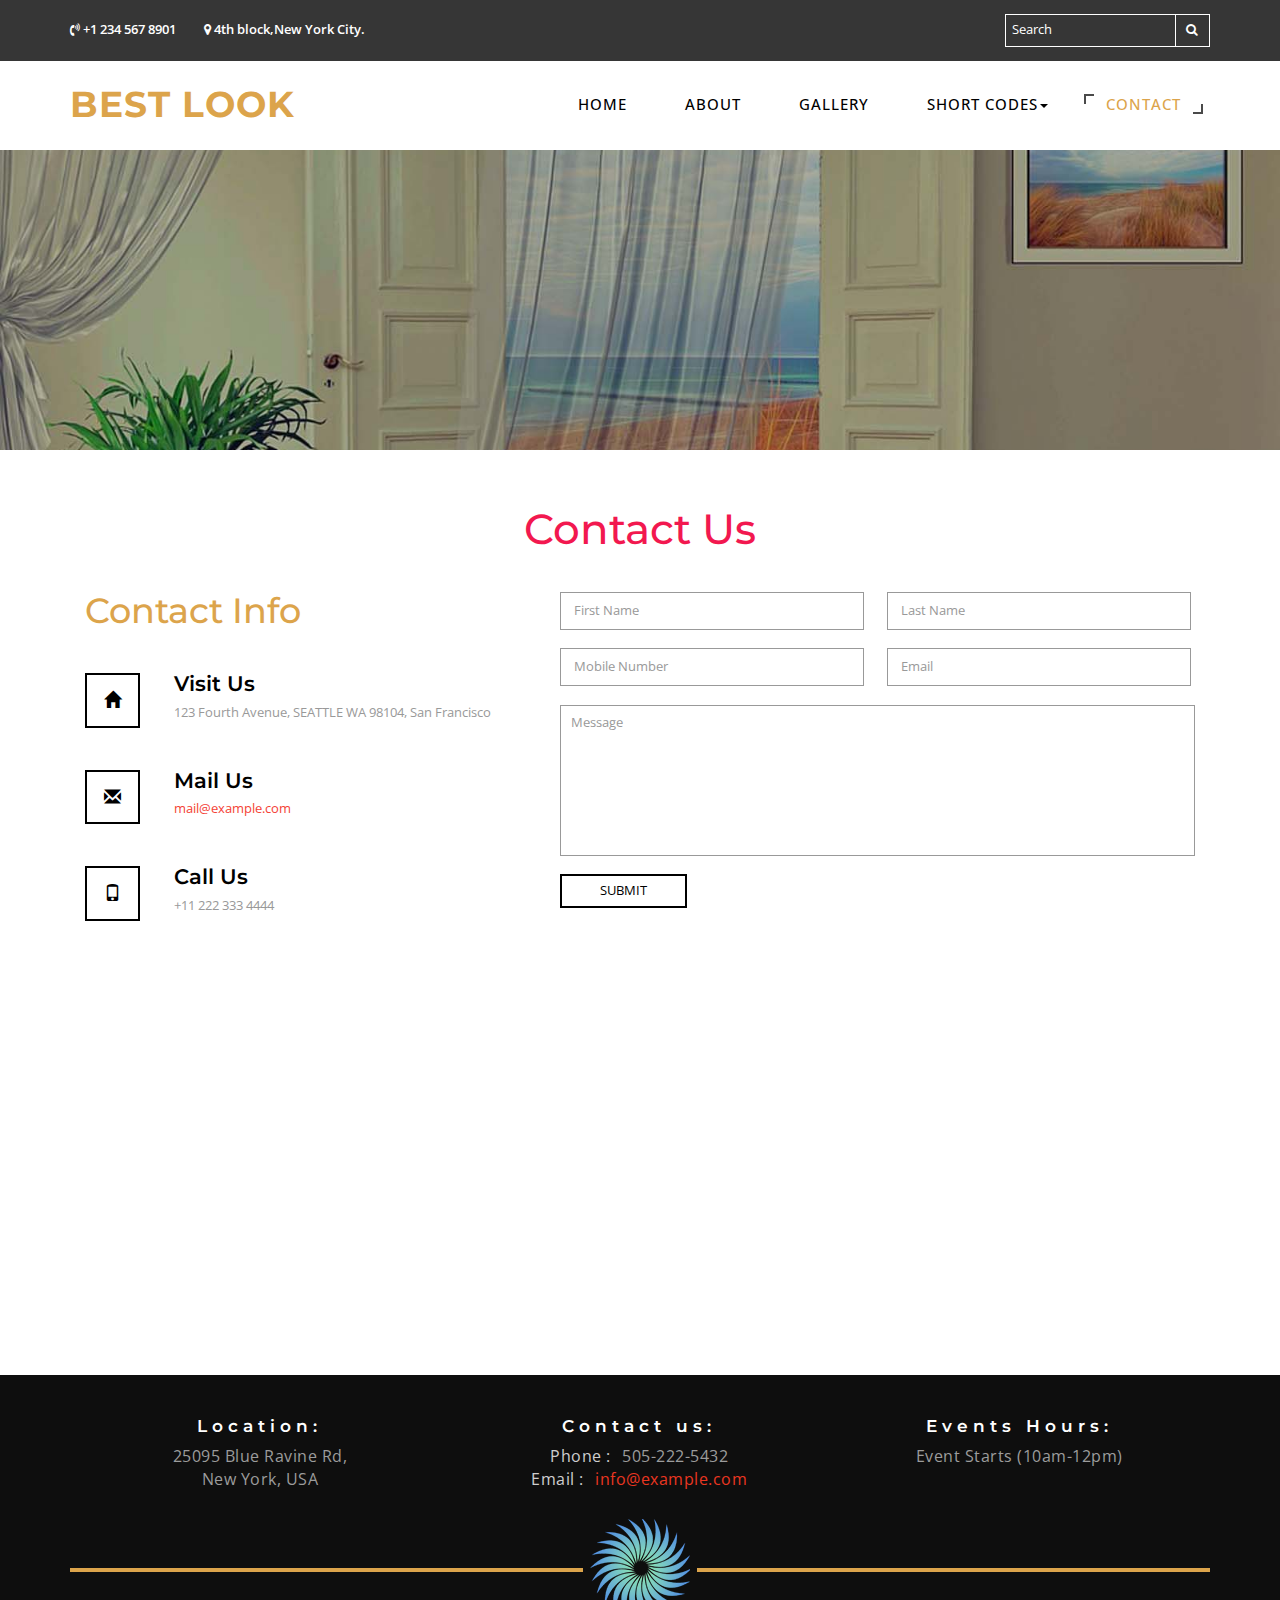
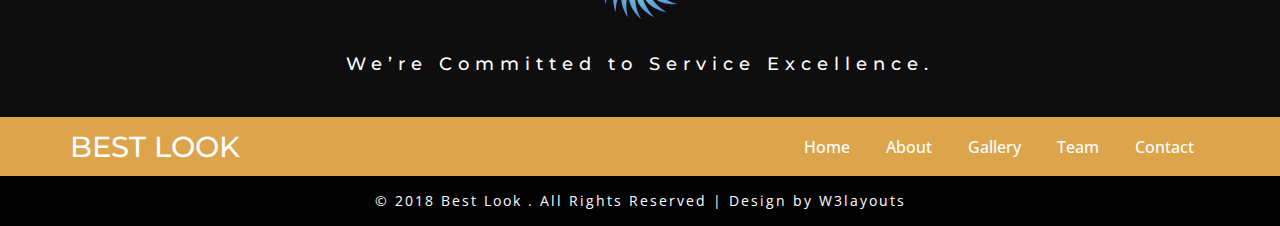
<file: para-o-site/original/contact.html>
<!--
author: W3layouts
author URL: http://w3layouts.com
License: Creative Commons Attribution 3.0 Unported
License URL: http://creativecommons.org/licenses/by/3.0/
-->
<!DOCTYPE html>
<html lang="zxx">
<head>
<title>Best Look a Interior Category Flat Bootstrap Responsive Website Template | Contact :: w3layouts</title>
	<!--/metadata -->
<meta name="viewport" content="width=device-width, initial-scale=1">
<meta charset="UTF-8">
<meta name="keywords" content="Best Look Responsive web template, Bootstrap Web Templates, Flat Web Templates, Android Compatible web template, 
Smart phone Compatible web template, free webdesigns for Nokia, Samsung, LG, SonyEricsson, Motorola web design" />
<script type="application/x-javascript"> addEventListener("load", function() { setTimeout(hideURLbar, 0); }, false);
		function hideURLbar(){ window.scrollTo(0,1); } </script>
<!-- //custom-theme -->
<link href="css/bootstrap.css" rel="stylesheet" type="text/css" media="all" />
<link href="css/style.css" rel="stylesheet" type="text/css" media="all" />
<!-- font-awesome-icons -->
<link href="css/font-awesome.css" rel="stylesheet"> 
<!-- //font-awesome-icons -->
<link href="//fonts.googleapis.com/css?family=Montserrat:400,700" rel="stylesheet">
<link href='//fonts.googleapis.com/css?family=Open+Sans:400,300,300italic,400italic,600,600italic,700,700italic,800,800italic' rel='stylesheet' type='text/css'>
</head>
<body>
<!-- header -->
<div class="banner-top">
	<div class="header">
	<div class="container">
			<div class="header-left">
				<div class="agileinfo-phone">
					<p><i class="fa fa-volume-control-phone" aria-hidden="true"></i> +1 234 567 8901</p>
				</div>
				<div class="agileinfo-phone agileinfo-map">
					<p><i class="fa fa-map-marker" aria-hidden="true"></i> 4th block,New York City.</p>
				</div>
				<div class="search-grid">
					<form action="#" method="post">
						<input type="text" name="subscribe" placeholder="Search" class="big-dog" name="Subscribe" required="">
						<button class="btn1"><i class="fa fa-search" aria-hidden="true"></i></button>
					</form>
				</div>
				<div class="clearfix"> </div>
			</div>
		</div>	
		</div>
	<div class="w3_navigation">
		<div class="container">
			<nav class="navbar navbar-default">
				<div class="navbar-header navbar-left">
					<button type="button" class="navbar-toggle collapsed" data-toggle="collapse" data-target="#bs-example-navbar-collapse-1">
						<span class="sr-only">Toggle navigation</span>
						<span class="icon-bar"></span>
						<span class="icon-bar"></span>
						<span class="icon-bar"></span>
					</button>
					<h1><a class="navbar-brand" href="index.html"> Best Look </a></h1>
				</div>
				<!-- Collect the nav links, forms, and other content for toggling -->
				<div class="collapse navbar-collapse navbar-right" id="bs-example-navbar-collapse-1">
					<nav class="menu menu--iris">
						<ul class="nav navbar-nav menu__list">
							<li class="menu__item"><a href="index.html" class="menu__link">Home</a></li>
							<li class="menu__item"><a href="about.html" class="menu__link">About</a></li>
							<li class="menu__item"><a href="gallery.html" class="menu__link">Gallery</a></li>
							<li class="dropdown menu__item">
								<a href="#" class="dropdown-toggle menu__link" data-toggle="dropdown">Short codes<b class="caret"></b></a>
								<ul class="dropdown-menu agile_short_dropdown">
									
									
									<li><a href="icons.html">Icons</a></li>
									<li><a href="typography.html">Typography</a></li>
									
									
								</ul>
							</li>
							<li class="menu__item menu__item--current"><a href="contact.html" class="menu__link">Contact </a></li>
						</ul>
					</nav>
				</div>
			</nav>

		</div>
	</div>
<!-- //header -->
<!-- banner -->
	<div class="banner-1">
	</div>
<!-- //banner -->
	<!-- footer -->
<!-- contact -->
	<div class="contact" id="contact">
		<div class="container">
			<div class="w3-heading-all">
				<h3>Contact Us</h3>
			</div>
			<div class="agile-contact-grids">
				<div class="col-md-5 address">
					<h4>Contact Info</h4>
					<div class="address-row">
						<div class="col-md-2 w3-agile-address-left">
							<span class="glyphicon glyphicon-home" aria-hidden="true"></span>
						</div>
						<div class="col-md-10 w3-agile-address-right">
							<h5>Visit Us</h5>
							<p>123 Fourth Avenue, SEATTLE WA 98104, San Francisco </p>
						</div>
						<div class="clearfix"> </div>
					</div>
					<div class="address-row">
						<div class="col-md-2 w3-agile-address-left">
							<span class="glyphicon glyphicon-envelope" aria-hidden="true"></span>
						</div>
						<div class="col-md-10 w3-agile-address-right">
							<h5>Mail Us</h5>
							<p><a href="mailto:info@example.com"> mail@example.com</a></p>
						</div>
						<div class="clearfix"> </div>
					</div>
					<div class="address-row">
						<div class="col-md-2 w3-agile-address-left">
							<span class="glyphicon glyphicon-phone" aria-hidden="true"></span>
						</div>
						<div class="col-md-10 w3-agile-address-right">
							<h5>Call Us</h5>
							<p>+11 222 333 4444</p>
						</div>
						<div class="clearfix"> </div>
					</div>
				</div>
				<div class="col-md-7 contact-form">
					<form action="#" method="post">
						<input type="text" name="First Name" placeholder="First Name" required="">
						<input class="email" name="Last Name" type="text" placeholder="Last Name" required="">
						<input type="text" name="Number" placeholder="Mobile Number" required="">
						<input class="email" name="Email" type="text" placeholder="Email" required="">
						<textarea name="Message" placeholder="Message" required=""></textarea>
						<input type="submit" value="SUBMIT">
					</form>
				</div>
				<div class="clearfix"> </div>	
			</div>
		</div>
	</div>
	<!-- //contact -->
	<!-- map -->
	<div class="agileits-w3layouts-map">
		<iframe src="https://www.google.com/maps/embed?pb=!1m18!1m12!1m3!1d100949.24429313939!2d-122.44206553967531!3d37.75102885910819!2m3!1f0!2f0!3f0!3m2!1i1024!2i768!4f13.1!3m3!1m2!1s0x80859a6d00690021%3A0x4a501367f076adff!2sSan+Francisco%2C+CA%2C+USA!5e0!3m2!1sen!2sin!4v1472190196783" class="map" allowfullscreen=""></iframe>
	</div>
	<!-- //map -->
<!-- footer -->
<div class="w3l_footer">
		<div class="container">
				<div class="w3ls_footer_grid">
					<div class="col-md-4 w3ls_footer_grid_left">
							<h4>Location:</h4>
							<p>25095 Blue Ravine Rd, <br> New York, USA</p>
					</div>
					<div class="col-md-4 w3ls_footer_grid_left">
							<h4>Contact us:</h4>
							<p><span>Phone : </span>505-222-5432</p>
							<p><span>Email : </span><a href="mailto:info@example.com">info@example.com</a></p>
					</div>
					<div class="col-md-4 w3ls_footer_grid_left">
							<h4>Events Hours:</h4>
							<p>Event Starts (10am-12pm)</p>
							
					</div>
					<div class="clearfix"> </div>
				</div>
				<!-- footer-button-info -->
				<div class="footer-middle-agileinfo">
					<div class="footer-button">
					<div class="button-top-w3layouts">
						<div class="logo-icons-w3ls">
							<img src="images/f2.png" alt="img">
						</div>
					</div>
						
						<h2>We’re Committed to Service Excellence.</h2>
					</div>
				</div>
				<!-- footer-button-info -->
		</div>
</div>

<!-- footer -->

<div class="footer-bot wow fadeInRight animated" data-wow-delay=".5s">
	<div class="container">
			<div class="logo2">
				<h3><a href="index.html">Best Look</a></h3>
			</div>
			<div class="ftr-menu">
				 <ul>
					<li><a href="index.html">Home </a></li>
					<li><a href="about.html">About</a></li>
					<li><a  href="gallery.html">Gallery</a></li>
					<li><a  href="about.html">Team</a></li>
					<li><a  href="contact.html">Contact</a></li>
				 </ul>
			</div>
			<div class="clearfix"></div>
	</div>
</div>
<div class="copy-right wow fadeInLeft animated" data-wow-delay=".5s">
	<div class="container">
			<p> &copy; 2018 Best Look . All Rights Reserved | Design by  <a href="http://w3layouts.com/"> W3layouts</a></p>
	</div>
</div>
<!-- //footer -->


<a href="#" id="toTop" style="display: block;"> <span id="toTopHover" style="opacity: 1;"> </span></a>

	<!-- js -->
<script src="js/jquery-2.1.4.min.js"></script> 
	<script src="js/SmoothScroll.min.js"></script>
<!-- start-smooth-scrolling -->
<script type="text/javascript" src="js/move-top.js"></script>
<script type="text/javascript" src="js/easing.js"></script>
<script type="text/javascript">
	jQuery(document).ready(function($) {
		$(".scroll").click(function(event){		
			event.preventDefault();
			$('html,body').animate({scrollTop:$(this.hash).offset().top},1000);
		});
	});
</script>
<!-- here stars scrolling icon -->
	<script type="text/javascript">
		$(document).ready(function() {
			/*
				var defaults = {
				containerID: 'toTop', // fading element id
				containerHoverID: 'toTopHover', // fading element hover id
				scrollSpeed: 1200,
				easingType: 'linear' 
				};
			*/
								
			$().UItoTop({ easingType: 'easeOutQuart' });
								
			});
	</script>
<!-- //here ends scrolling icon -->

<script type="text/javascript" src="js/bootstrap.js"></script> <!-- Necessary-JavaScript-File-For-Bootstrap --> 


</body>
</html>
</file>
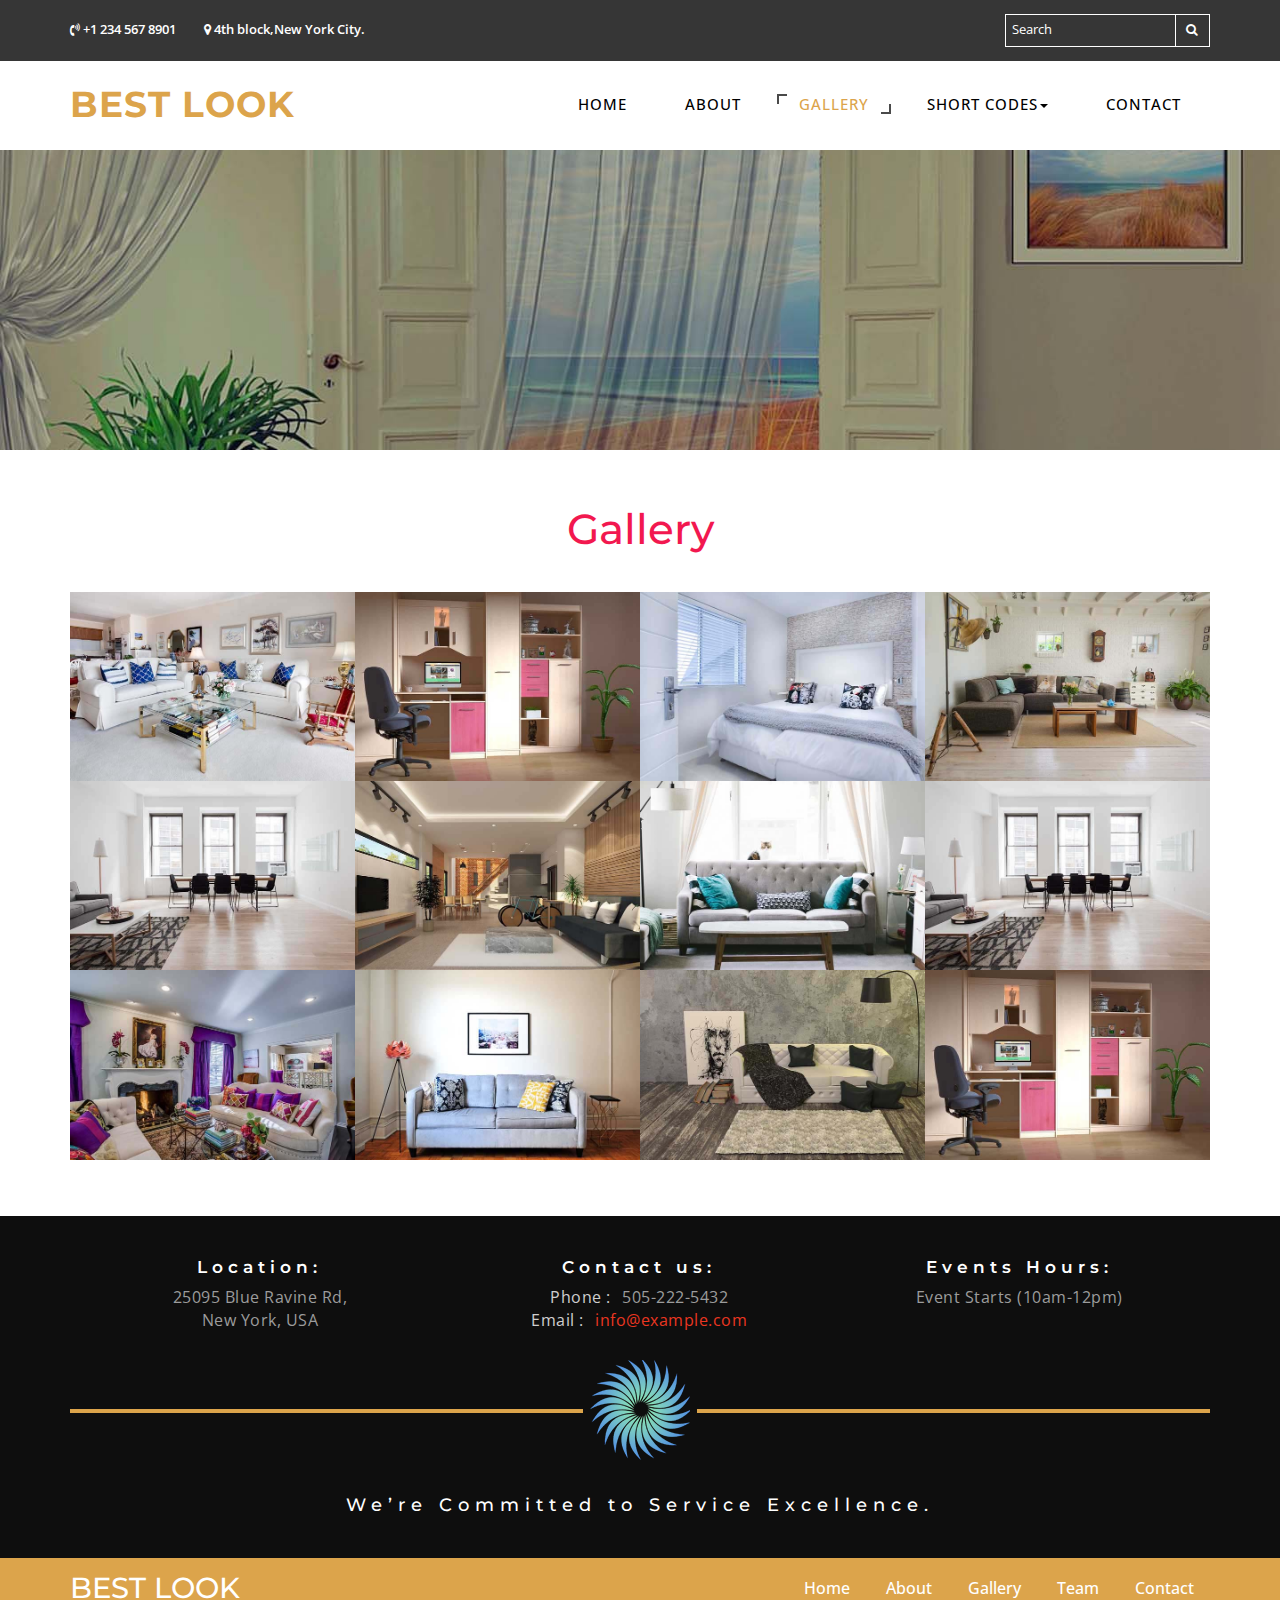
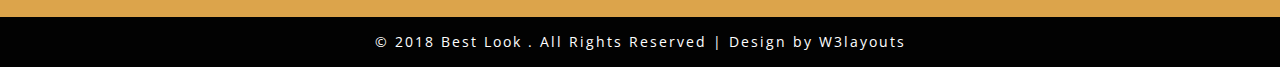
<file: para-o-site/original/gallery.html>
<!--
author: W3layouts
author URL: http://w3layouts.com
License: Creative Commons Attribution 3.0 Unported
License URL: http://creativecommons.org/licenses/by/3.0/
-->
<!DOCTYPE html>
<html lang="zxx">
<head>
<title>Best Look a Interior Gallery Category Flat Bootstrap Responsive Website Template | Gallery :: w3layouts</title>
	<!--/metadata -->
<meta name="viewport" content="width=device-width, initial-scale=1">
<meta charset="UTF-8">
<meta name="keywords" content="Best Look Responsive web template, Bootstrap Web Templates, Flat Web Templates, Android Compatible web template, 
Smart phone Compatible web template, free webdesigns for Nokia, Samsung, LG, SonyEricsson, Motorola web design" />
<script type="application/x-javascript"> addEventListener("load", function() { setTimeout(hideURLbar, 0); }, false);
		function hideURLbar(){ window.scrollTo(0,1); } </script>
<!-- //custom-theme -->
<link href="css/bootstrap.css" rel="stylesheet" type="text/css" media="all" />
<link href="css/style.css" rel="stylesheet" type="text/css" media="all" />
<!-- font-awesome-icons -->
<link href="css/font-awesome.css" rel="stylesheet"> 
<!-- //font-awesome-icons -->
<link href="//fonts.googleapis.com/css?family=Montserrat:400,700" rel="stylesheet">
<link href='//fonts.googleapis.com/css?family=Open+Sans:400,300,300italic,400italic,600,600italic,700,700italic,800,800italic' rel='stylesheet' type='text/css'>
</head>
<body>
<!-- header -->
<div class="banner-top">
	<div class="header">
	<div class="container">
			<div class="header-left">
				<div class="agileinfo-phone">
					<p><i class="fa fa-volume-control-phone" aria-hidden="true"></i> +1 234 567 8901</p>
				</div>
				<div class="agileinfo-phone agileinfo-map">
					<p><i class="fa fa-map-marker" aria-hidden="true"></i> 4th block,New York City.</p>
				</div>
				<div class="search-grid">
					<form action="#" method="post">
						<input type="text" name="subscribe" placeholder="Search" class="big-dog" name="Subscribe" required="">
						<button class="btn1"><i class="fa fa-search" aria-hidden="true"></i></button>
					</form>
				</div>
				<div class="clearfix"> </div>
			</div>
		</div>	
		</div>
	<div class="w3_navigation">
		<div class="container">
			<nav class="navbar navbar-default">
				<div class="navbar-header navbar-left">
					<button type="button" class="navbar-toggle collapsed" data-toggle="collapse" data-target="#bs-example-navbar-collapse-1">
						<span class="sr-only">Toggle navigation</span>
						<span class="icon-bar"></span>
						<span class="icon-bar"></span>
						<span class="icon-bar"></span>
					</button>
					<h1><a class="navbar-brand" href="index.html"> Best Look </a></h1>
				</div>
				<!-- Collect the nav links, forms, and other content for toggling -->
				<div class="collapse navbar-collapse navbar-right" id="bs-example-navbar-collapse-1">
					<nav class="menu menu--iris">
						<ul class="nav navbar-nav menu__list">
							<li class="menu__item"><a href="index.html" class="menu__link">Home</a></li>
							<li class="menu__item"><a href="about.html" class="menu__link">About</a></li>
							<li class="menu__item menu__item--current"><a href="gallery.html" class="menu__link">Gallery</a></li>
							<li class="dropdown menu__item">
								<a href="#" class="dropdown-toggle menu__link" data-toggle="dropdown">Short codes<b class="caret"></b></a>
								<ul class="dropdown-menu agile_short_dropdown">
									
									
									<li><a href="icons.html">Icons</a></li>
									<li><a href="typography.html">Typography</a></li>
									
									
								</ul>
							</li>
							<li class="menu__item"><a href="contact.html" class="menu__link">Contact </a></li>
						</ul>
					</nav>
				</div>
			</nav>

		</div>
	</div>
<!-- //header -->
<!-- banner -->
	<div class="banner-1">
	</div>
<!-- //banner -->
<!--start-gallery-->
<div class="gallery">
<div class="container">
	 <div class="w3-heading-all">
				<h3>Gallery</h3>
			</div>
			<div class="inner_w3l_agile_grids-1">
				<div class="col-md-3 gallery-grid gallery1">
					<a href="images/m1.jpg" class="swipebox"><img src="images/m1.jpg" class="img-responsive" alt="/">
						<div class="textbox">
						<h4>Best Look</h4>
						</div>
				</a>
				</div>
				<div class="col-md-3 gallery-grid gallery1">
					<a href="images/m2.jpg" class="swipebox"><img src="images/m2.jpg" class="img-responsive" alt="/">
						<div class="textbox">
						<h4>Best Look</h4>
						</div>
				</a>
				</div>
				<div class="col-md-3 gallery-grid gallery1">
					<a href="images/m3.jpg" class="swipebox"><img src="images/m3.jpg" class="img-responsive" alt="/">
						<div class="textbox">
						<h4>Best Look</h4>
						</div>
				</a>
				</div>
				<div class="col-md-3 gallery-grid gallery1">
					<a href="images/m4.jpg" class="swipebox"><img src="images/m4.jpg" class="img-responsive" alt="/">
						<div class="textbox">
						<h4>Best Look</h4>
						</div>
				</a>
				</div>
				<div class="col-md-3 gallery-grid gallery1">
					<a href="images/m8.jpg" class="swipebox"><img src="images/m8.jpg" class="img-responsive" alt="/">
						<div class="textbox">
						<h4>Best Look</h4>
						</div>
					</a>
				</div>
				<div class="col-md-3 gallery-grid gallery1">
					<a href="images/m6.jpg" class="swipebox"><img src="images/m6.jpg" class="img-responsive" alt="/">
						<div class="textbox">
						<h4>Best Look</h4>
						</div>
				   </a>
				</div>
				<div class="col-md-3 gallery-grid gallery1">
					<a href="images/m7.jpg" class="swipebox"><img src="images/m7.jpg" class="img-responsive" alt="/">
						<div class="textbox">
						<h4>Best Look</h4>
						</div>
				   </a>
				</div>
				<div class="col-md-3 gallery-grid gallery1">
					<a href="images/m8.jpg" class="swipebox"><img src="images/m8.jpg" class="img-responsive" alt="/">
						<div class="textbox">
						<h4>Best Look</h4>
						</div>
				   </a>
				</div>
					<div class="col-md-3 gallery-grid gallery1">
					<a href="images/m9.jpg" class="swipebox"><img src="images/m9.jpg" class="img-responsive" alt="/">
						<div class="textbox">
						<h4>Best Look</h4>
						</div>
				</a>
				</div>
				<div class="col-md-3 gallery-grid gallery1">
					<a href="images/m10.jpg" class="swipebox"><img src="images/m10.jpg" class="img-responsive" alt="/">
						<div class="textbox">
						<h4>Best Look</h4>
						</div>
				</a>
				</div>
				<div class="col-md-3 gallery-grid gallery1">
					<a href="images/m11.jpg" class="swipebox"><img src="images/m11.jpg" class="img-responsive" alt="/">
						<div class="textbox">
						<h4>Best Look</h4>
						</div>
				</a>
				</div>
				<div class="col-md-3 gallery-grid gallery1">
					<a href="images/m2.jpg" class="swipebox"><img src="images/m2.jpg" class="img-responsive" alt="/">
						<div class="textbox">
						<h4>Best Look</h4>
						</div>
				</a>
				</div>
				<div class="clearfix"> </div>
			</div>
		</div>	
	</div>
	</div>	
	<!--//gallery-->
<!-- footer -->
<div class="w3l_footer">
		<div class="container">
				<div class="w3ls_footer_grid">
					<div class="col-md-4 w3ls_footer_grid_left">
							<h4>Location:</h4>
							<p>25095 Blue Ravine Rd, <br> New York, USA</p>
					</div>
					<div class="col-md-4 w3ls_footer_grid_left">
							<h4>Contact us:</h4>
							<p><span>Phone : </span>505-222-5432</p>
							<p><span>Email : </span><a href="mailto:info@example.com">info@example.com</a></p>
					</div>
					<div class="col-md-4 w3ls_footer_grid_left">
							<h4>Events Hours:</h4>
							<p>Event Starts (10am-12pm)</p>
							
					</div>
					<div class="clearfix"> </div>
				</div>
				<!-- footer-button-info -->
				<div class="footer-middle-agileinfo">
					<div class="footer-button">
					<div class="button-top-w3layouts">
						<div class="logo-icons-w3ls">
							<img src="images/f2.png" alt="img">
						</div>
					</div>
						
						<h2>We’re Committed to Service Excellence.</h2>
					</div>
				</div>
				<!-- footer-button-info -->
		</div>
</div>



<!-- footer -->

<div class="footer-bot wow fadeInRight animated" data-wow-delay=".5s">
	<div class="container">
			<div class="logo2">
				<h3><a href="index.html">Best Look</a></h3>
			</div>
			<div class="ftr-menu">
				 <ul>
					<li><a href="index.html">Home </a></li>
					<li><a href="about.html">About</a></li>
					<li><a  href="gallery.html">Gallery</a></li>
					<li><a  href="about.html">Team</a></li>
					<li><a  href="contact.html">Contact</a></li>
				 </ul>
			</div>
			<div class="clearfix"></div>
	</div>
</div>
<div class="copy-right wow fadeInLeft animated" data-wow-delay=".5s">
	<div class="container">
			<p> &copy; 2018 Best Look . All Rights Reserved | Design by  <a href="http://w3layouts.com/"> W3layouts</a></p>
	</div>
</div>
<!-- //footer -->


<a href="#" id="toTop" style="display: block;"> <span id="toTopHover" style="opacity: 1;"> </span></a>

	<!-- js -->
<script src="js/jquery-2.1.4.min.js"></script> 
	<script src="js/SmoothScroll.min.js"></script>
<!-- start-smoth-scrolling -->
<!-- //for bootstrap working -->

<!-- start-smooth-scrolling -->
<script type="text/javascript" src="js/move-top.js"></script>
<script type="text/javascript" src="js/easing.js"></script>
<script type="text/javascript">
	jQuery(document).ready(function($) {
		$(".scroll").click(function(event){		
			event.preventDefault();
			$('html,body').animate({scrollTop:$(this.hash).offset().top},1000);
		});
	});
</script>
<!-- start-smooth-scrolling -->
<link rel="stylesheet" href="css/swipebox.css">
				<script src="js/jquery.swipebox.min.js"></script> 
					<script type="text/javascript">
						jQuery(function($) {
							$(".swipebox").swipebox();
						});
					</script>

<!-- here stars scrolling icon -->
	<script type="text/javascript">
		$(document).ready(function() {
			/*
				var defaults = {
				containerID: 'toTop', // fading element id
				containerHoverID: 'toTopHover', // fading element hover id
				scrollSpeed: 1200,
				easingType: 'linear' 
				};
			*/
								
			$().UItoTop({ easingType: 'easeOutQuart' });
								
			});
	</script>
<!-- //here ends scrolling icon -->

<script type="text/javascript" src="js/bootstrap.js"></script> <!-- Necessary-JavaScript-File-For-Bootstrap --> 


</body>
</html>
</file>
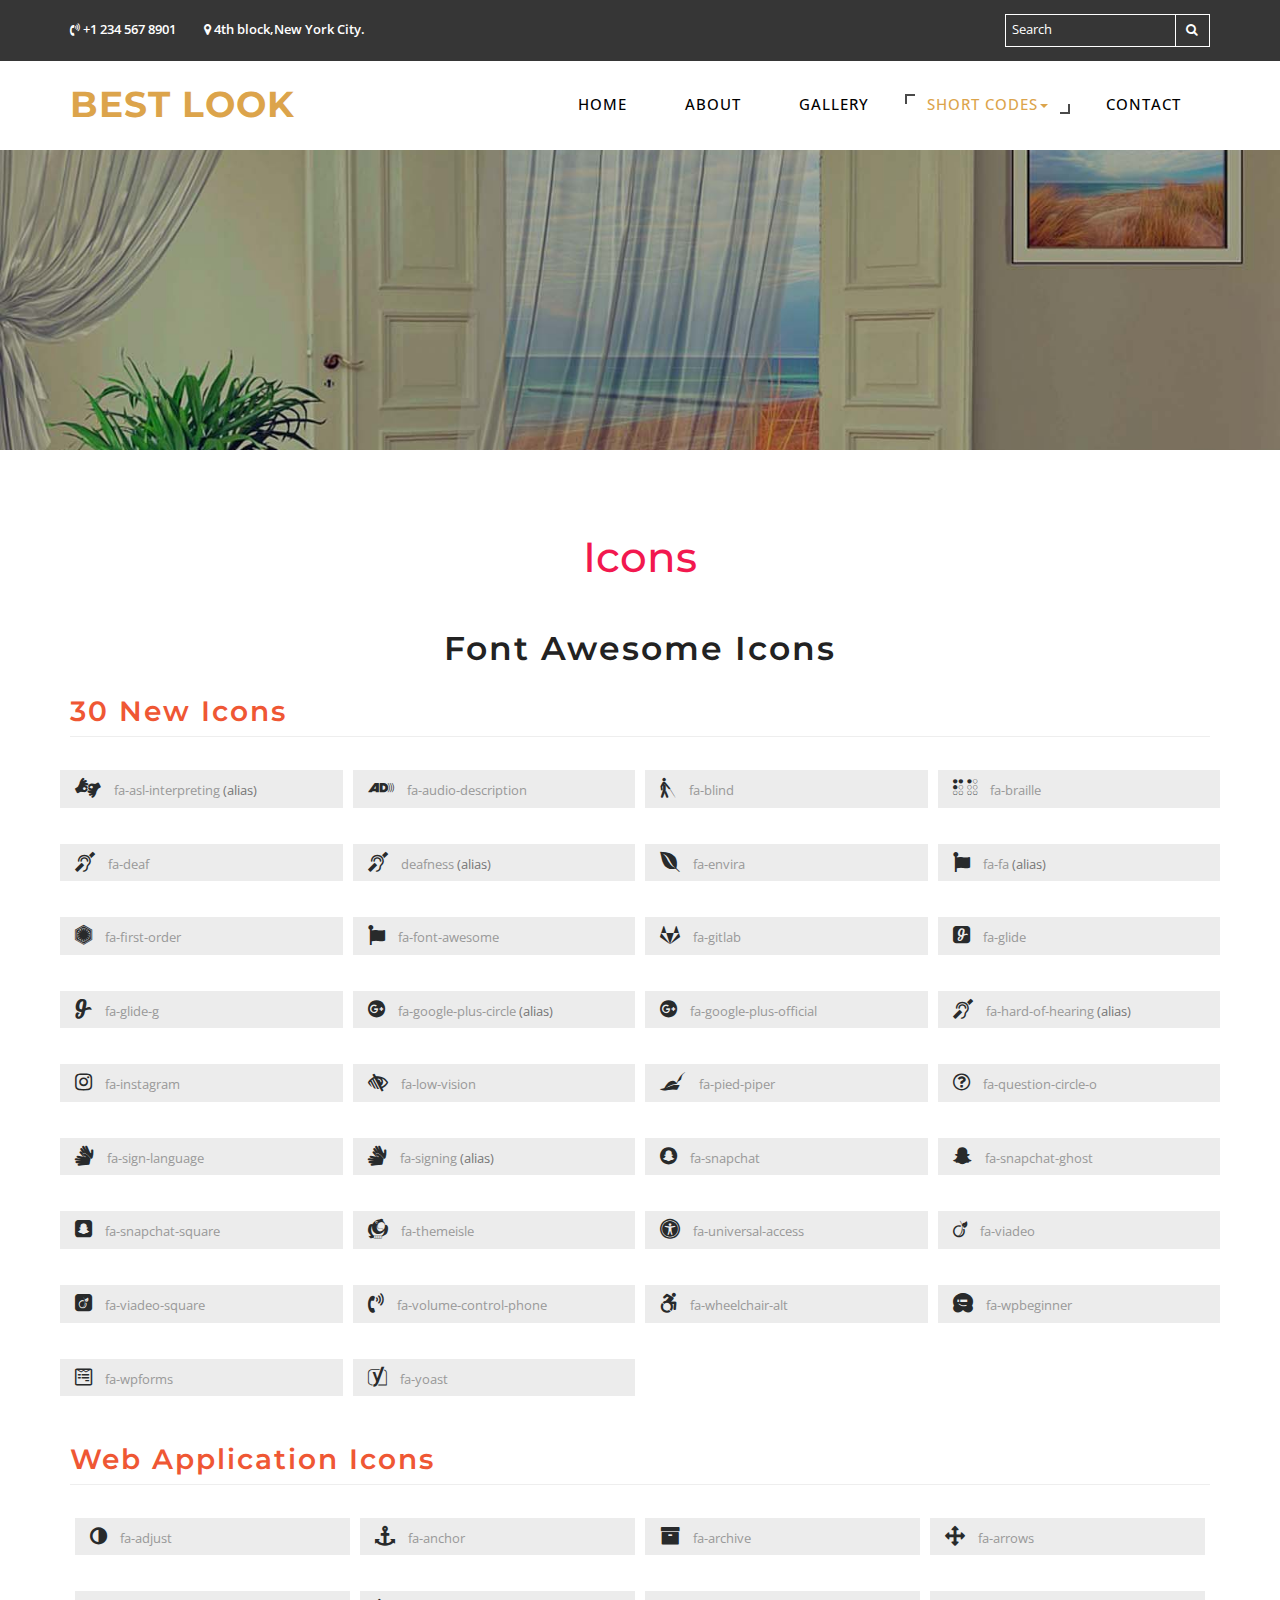
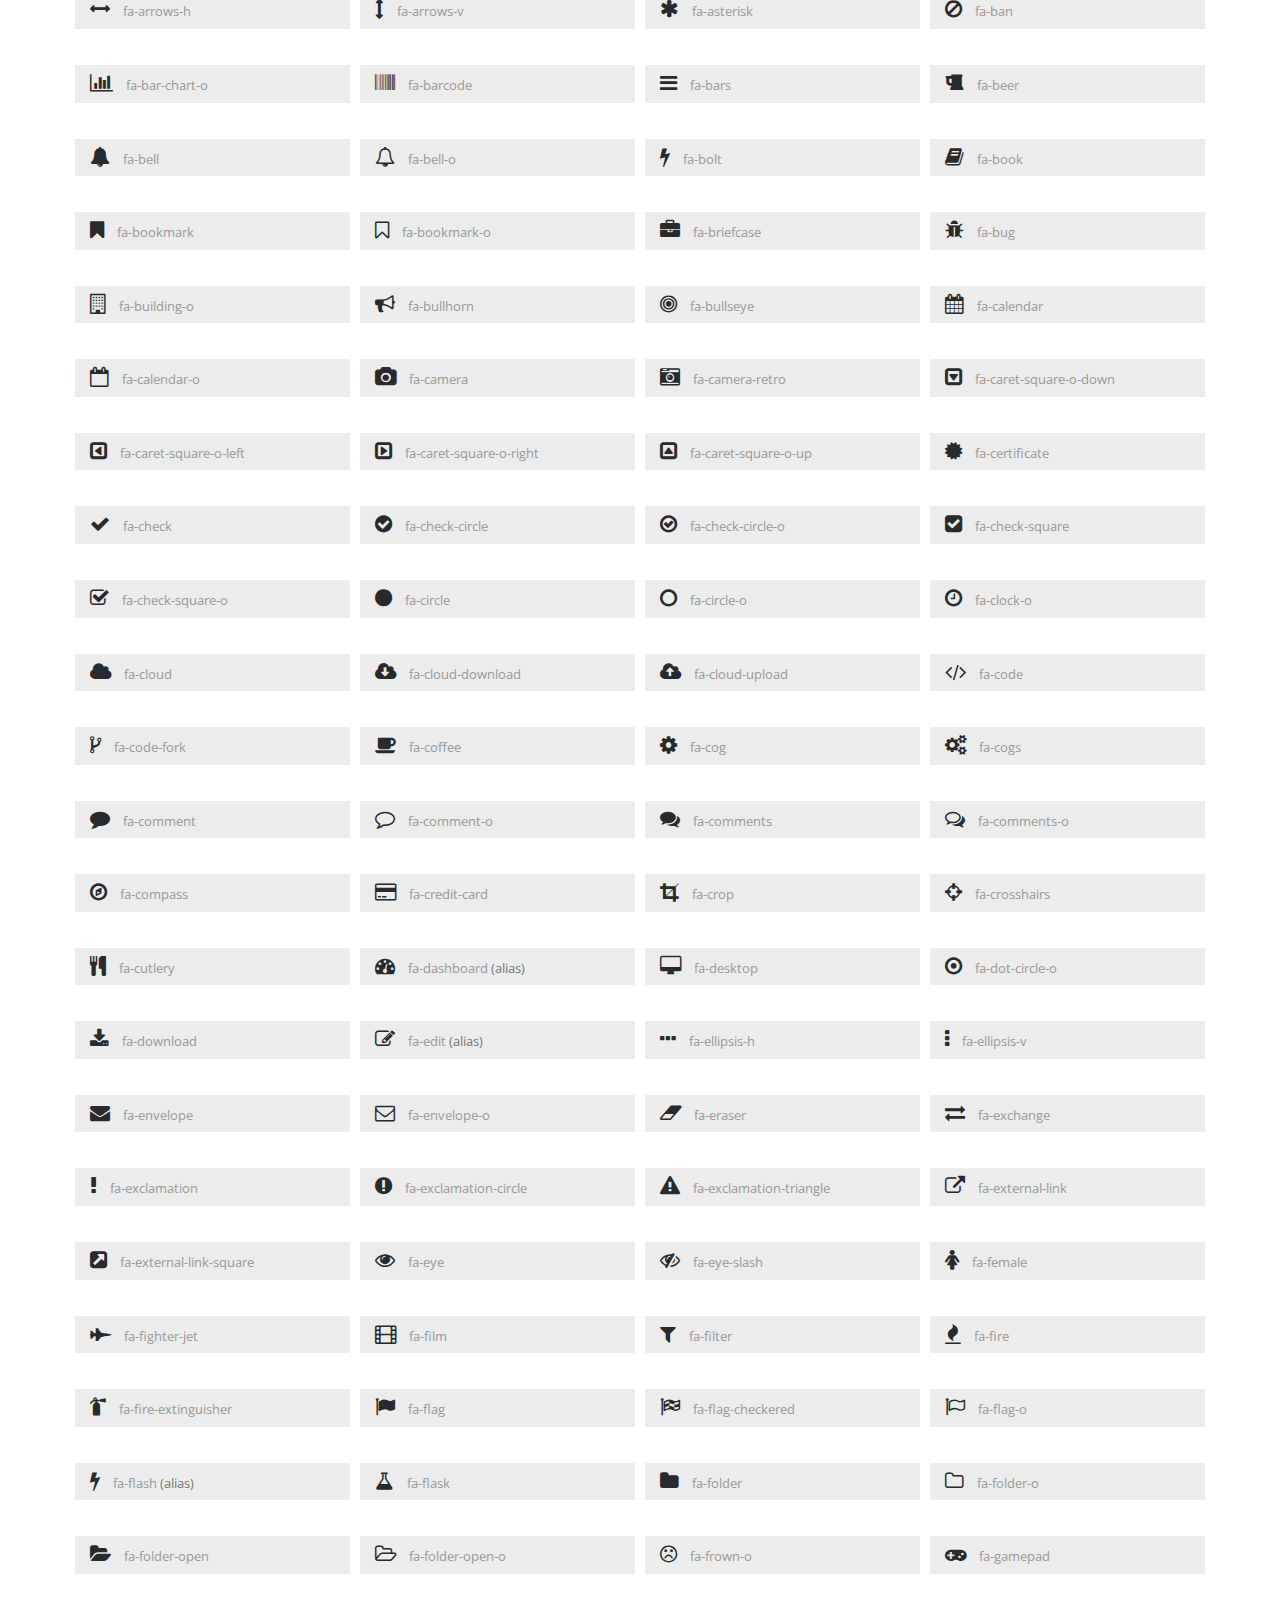
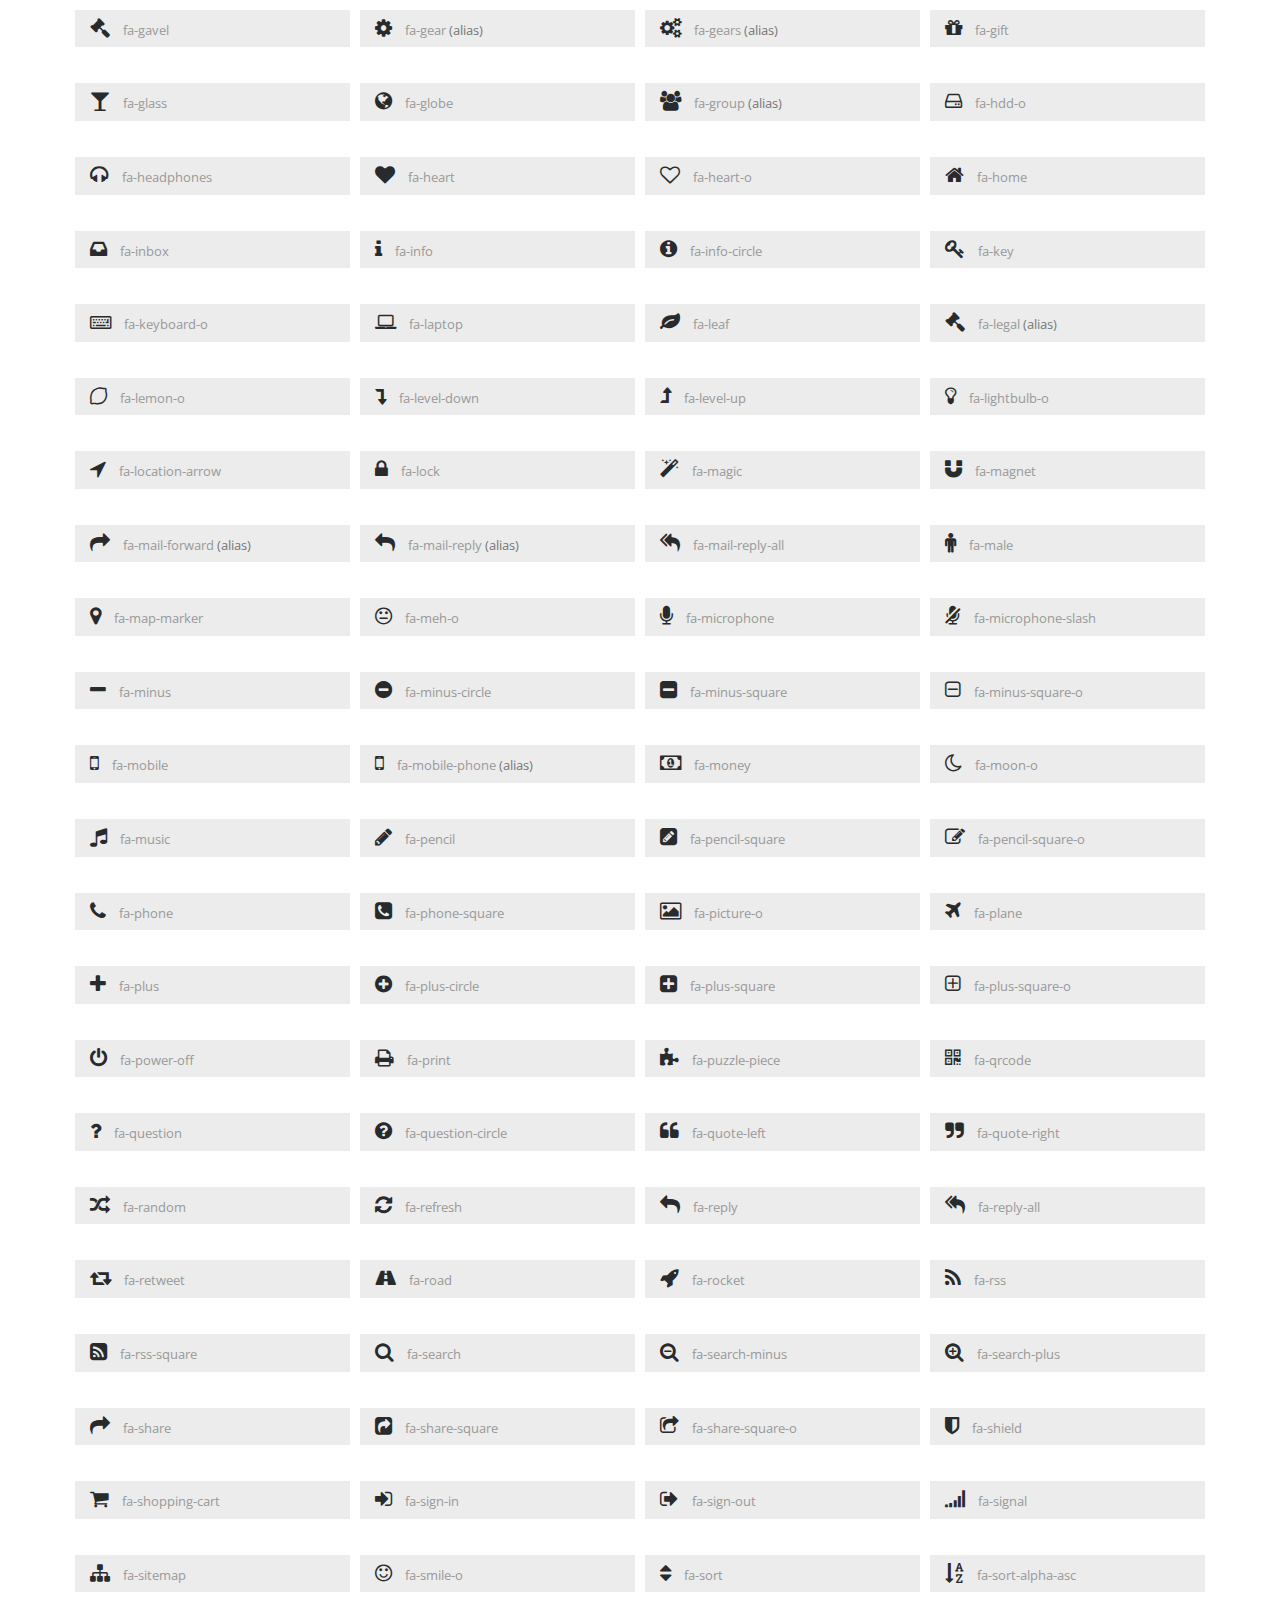
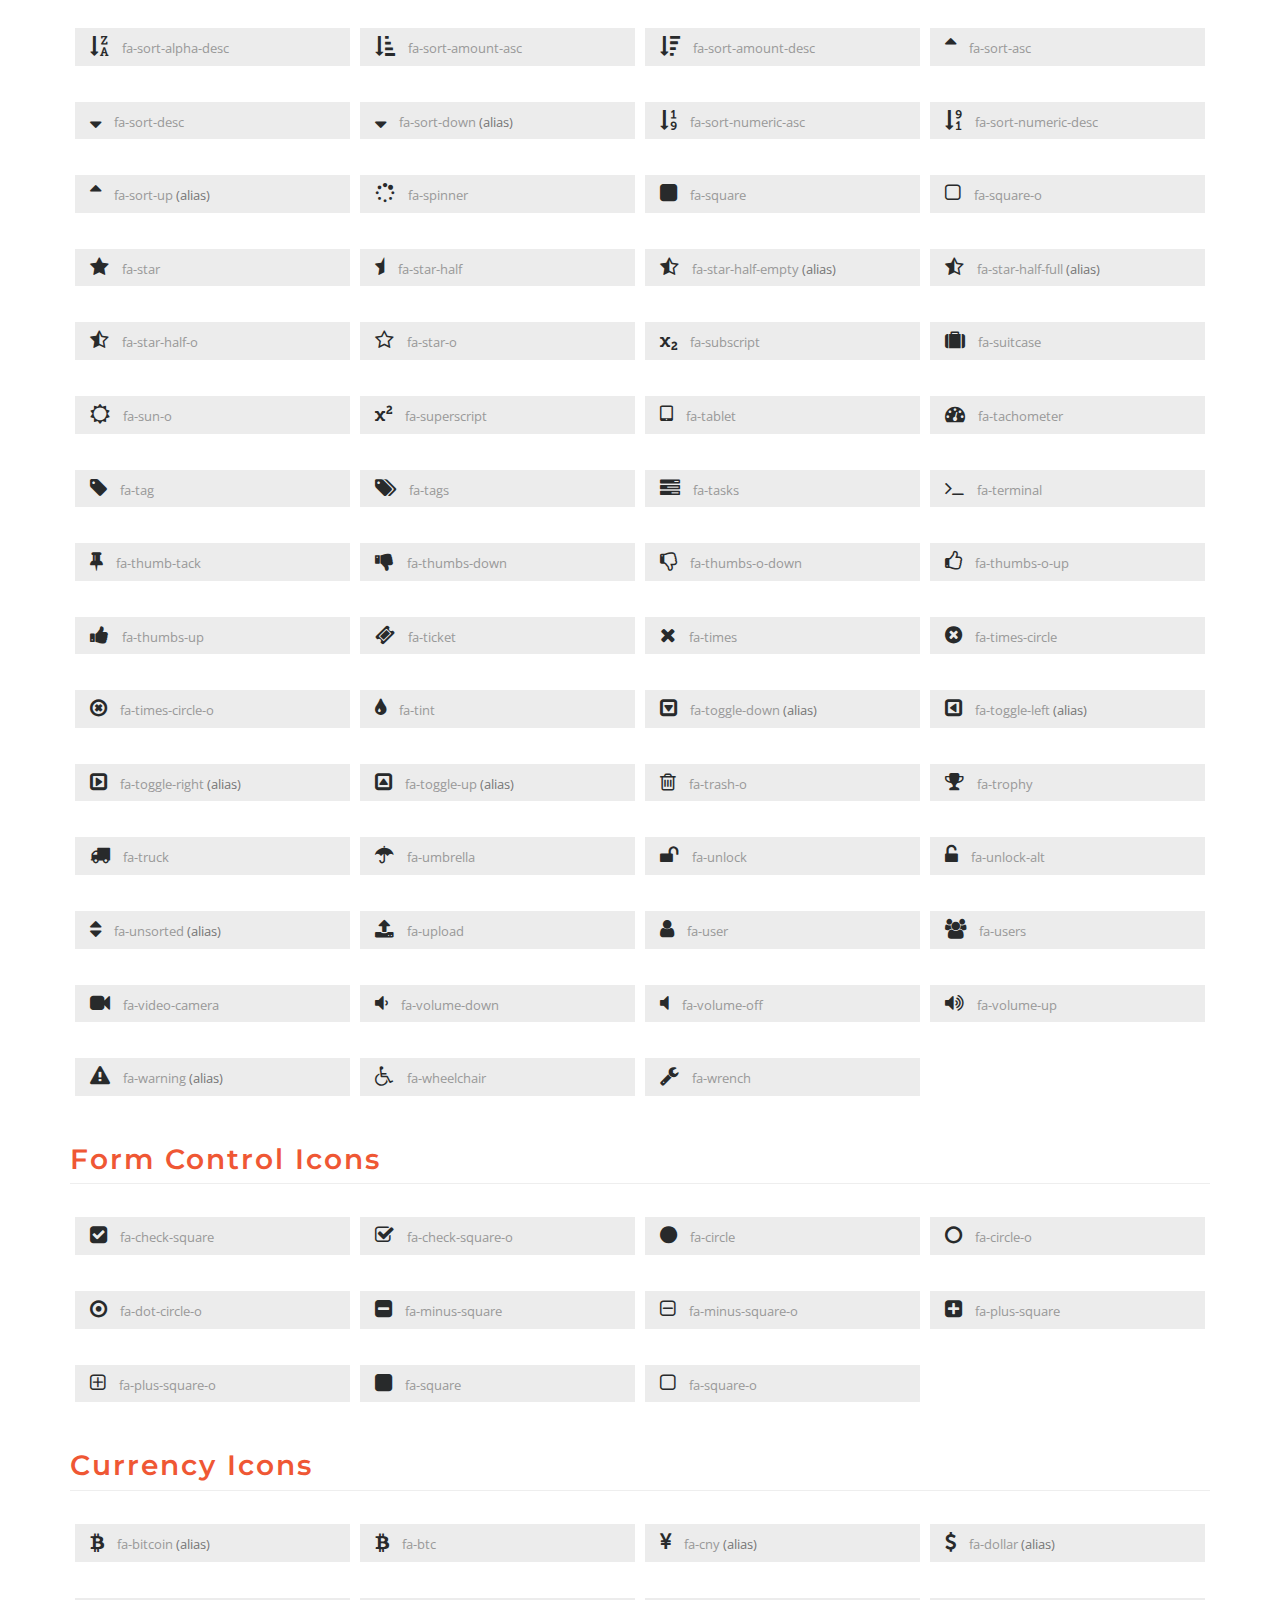
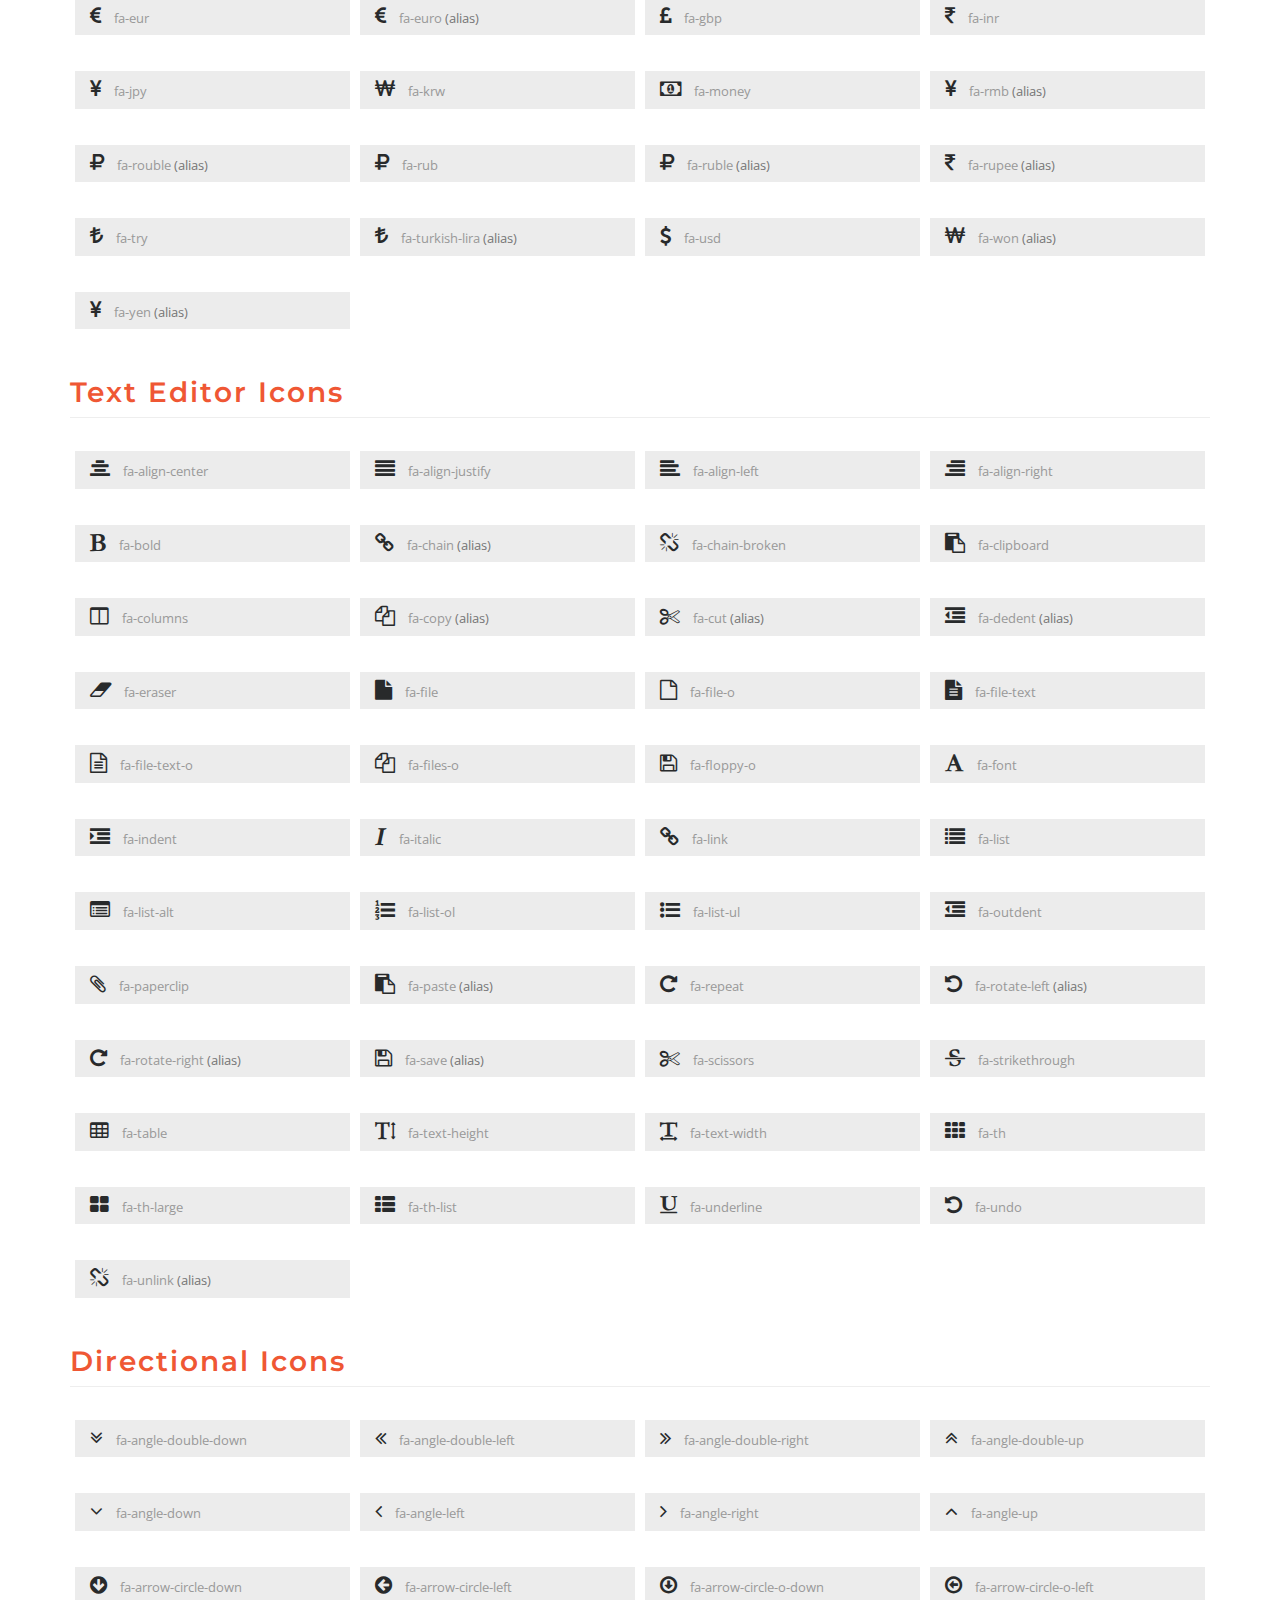
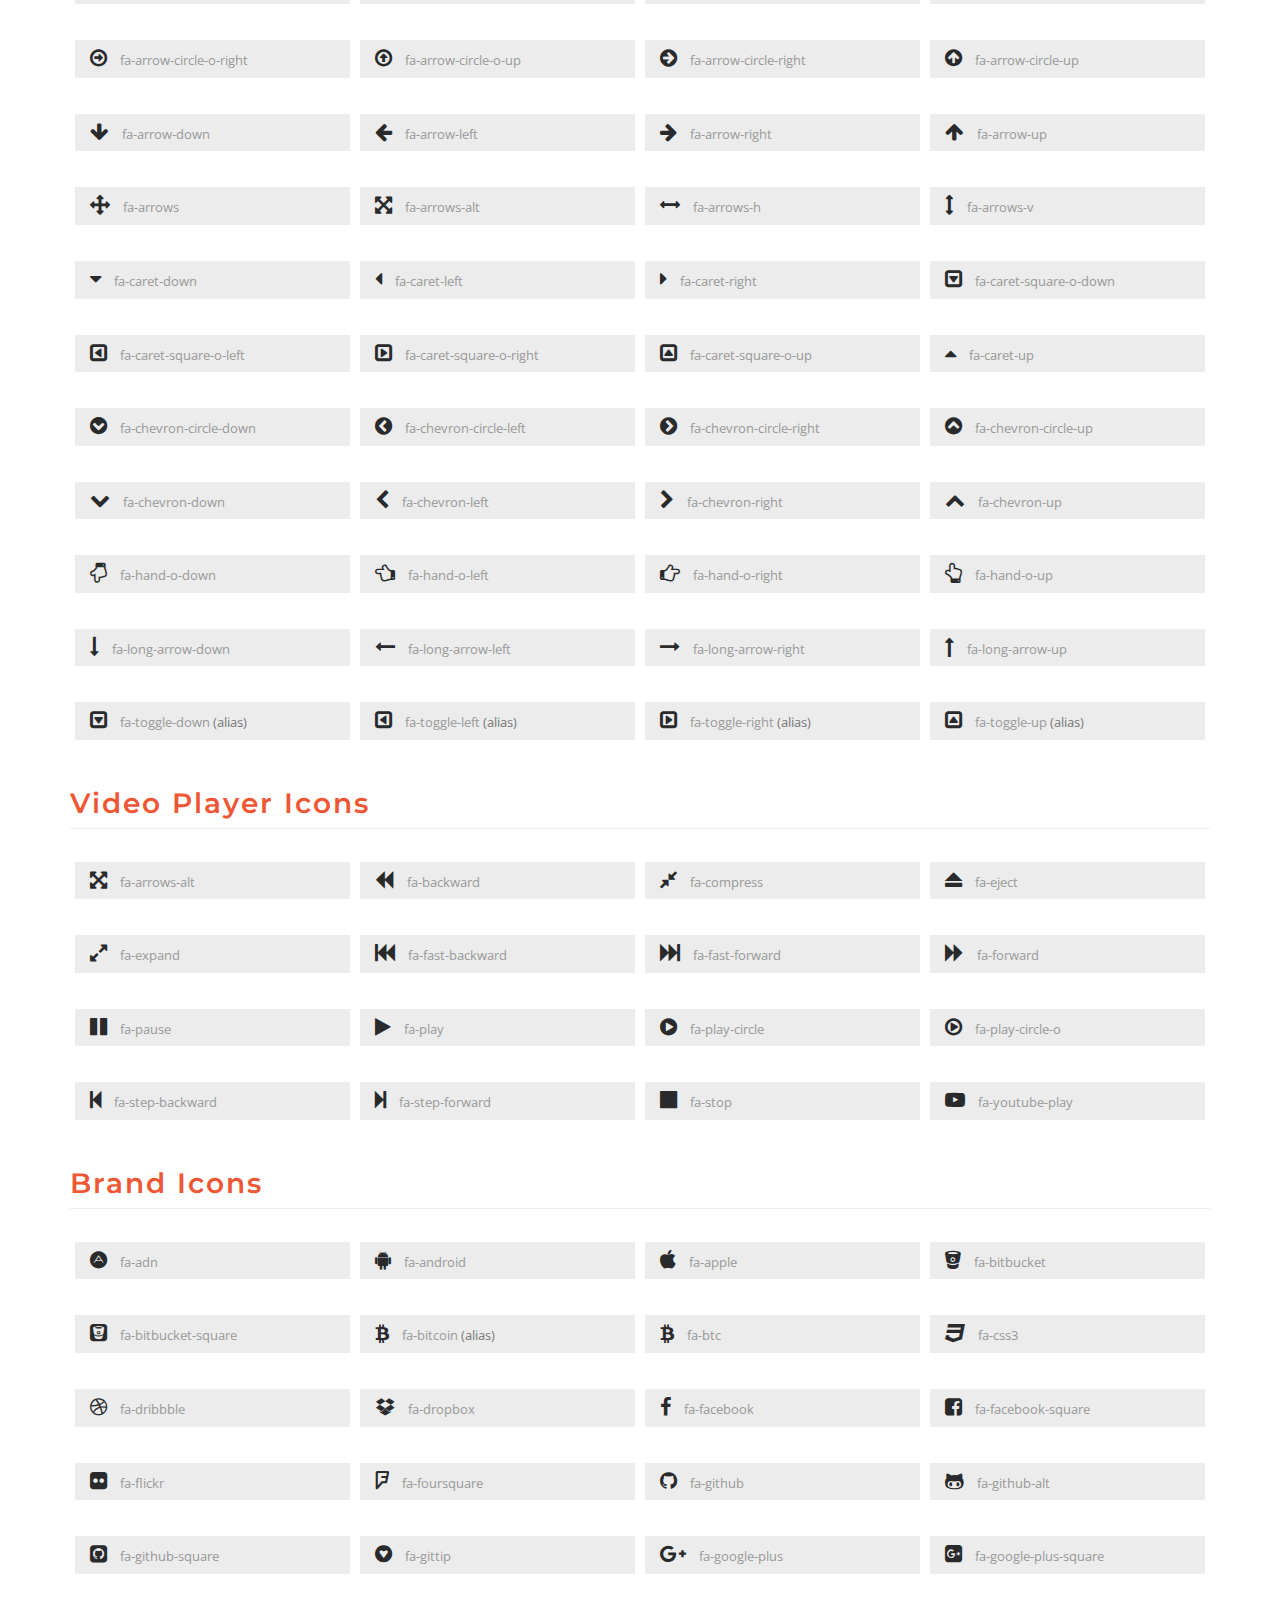
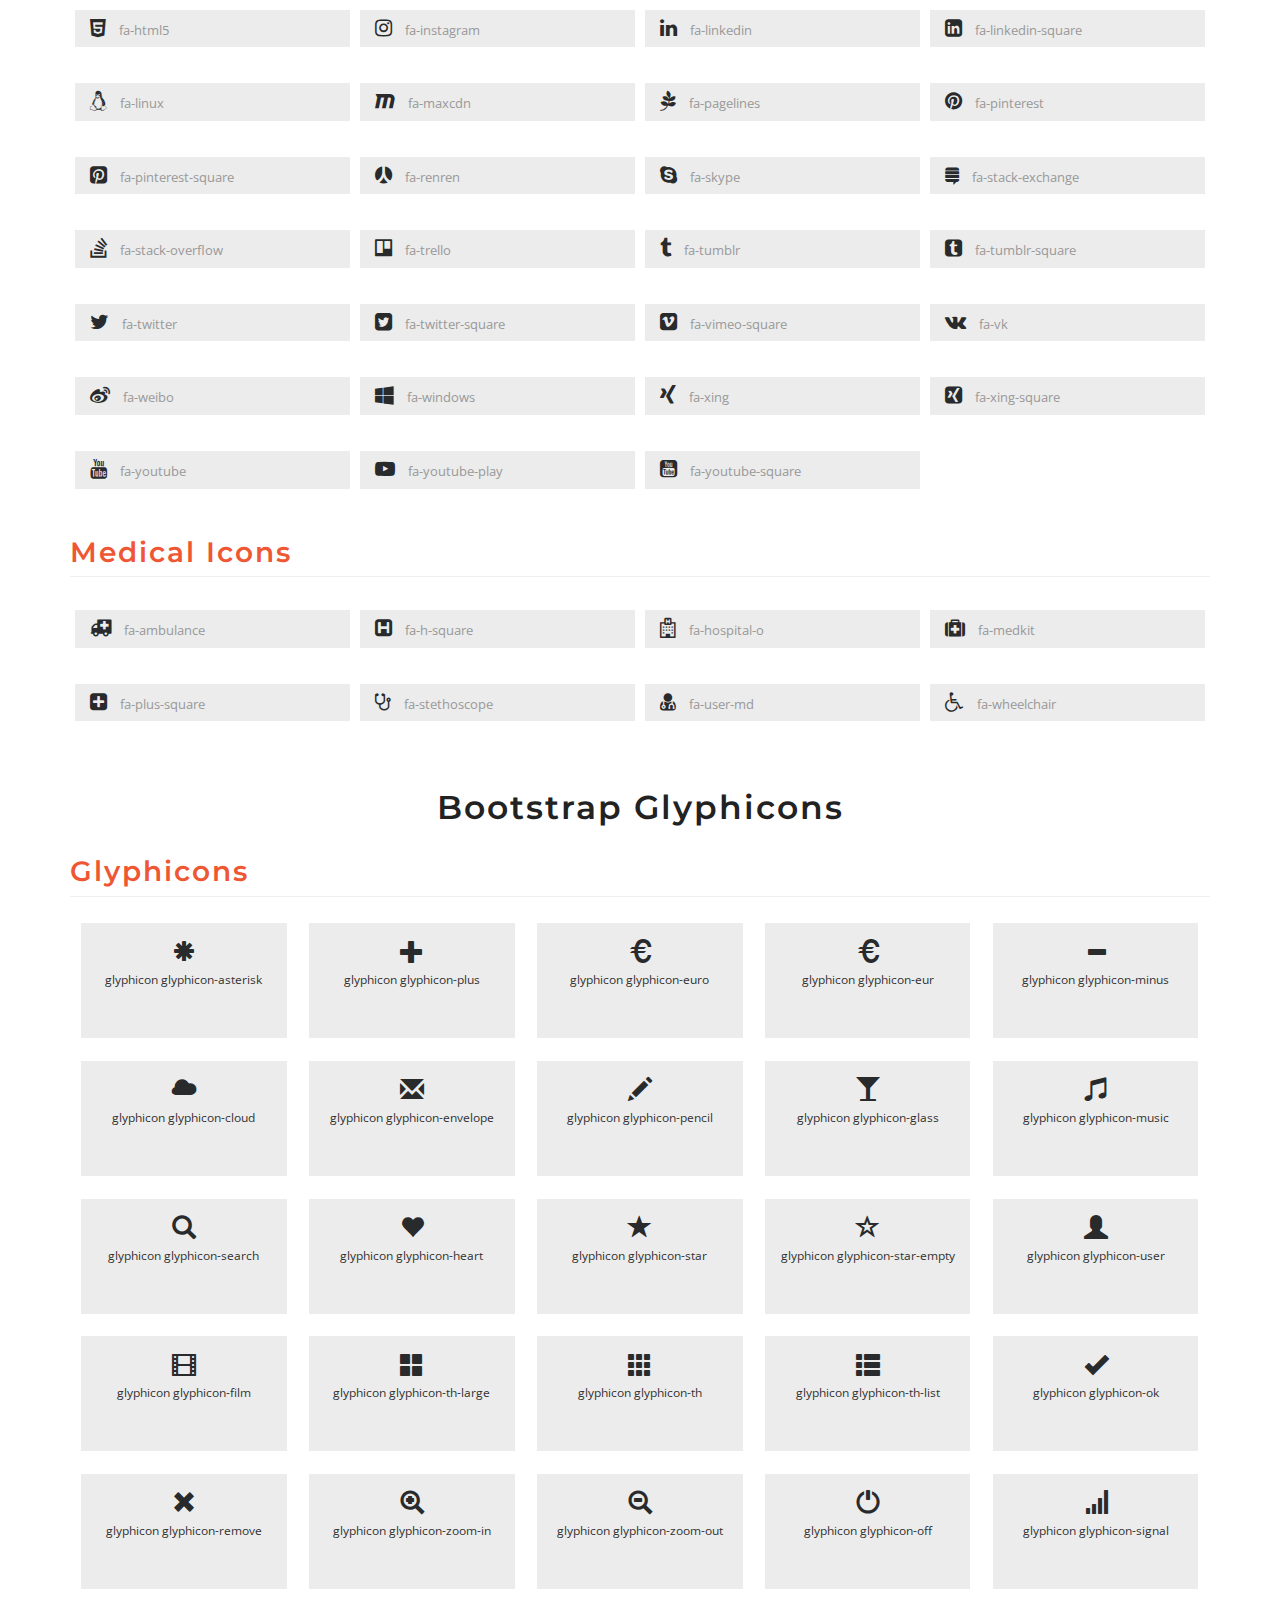
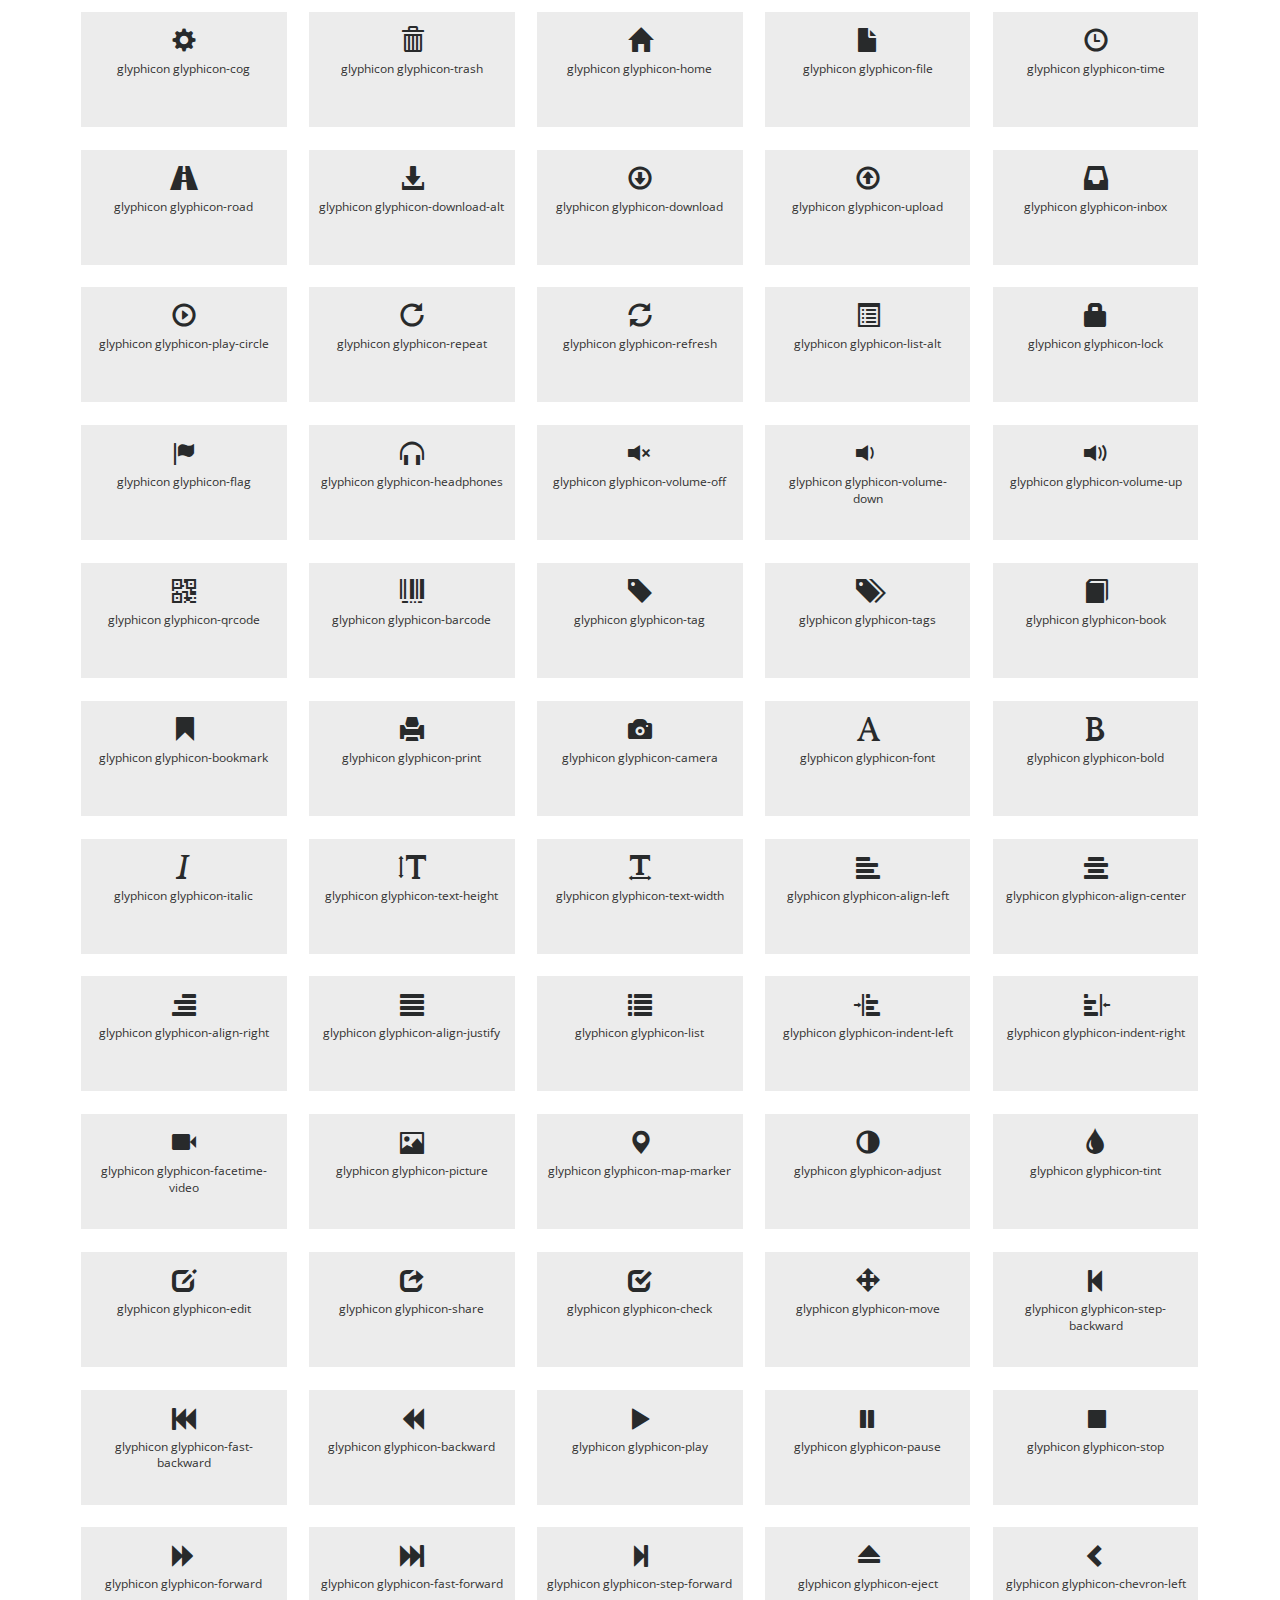
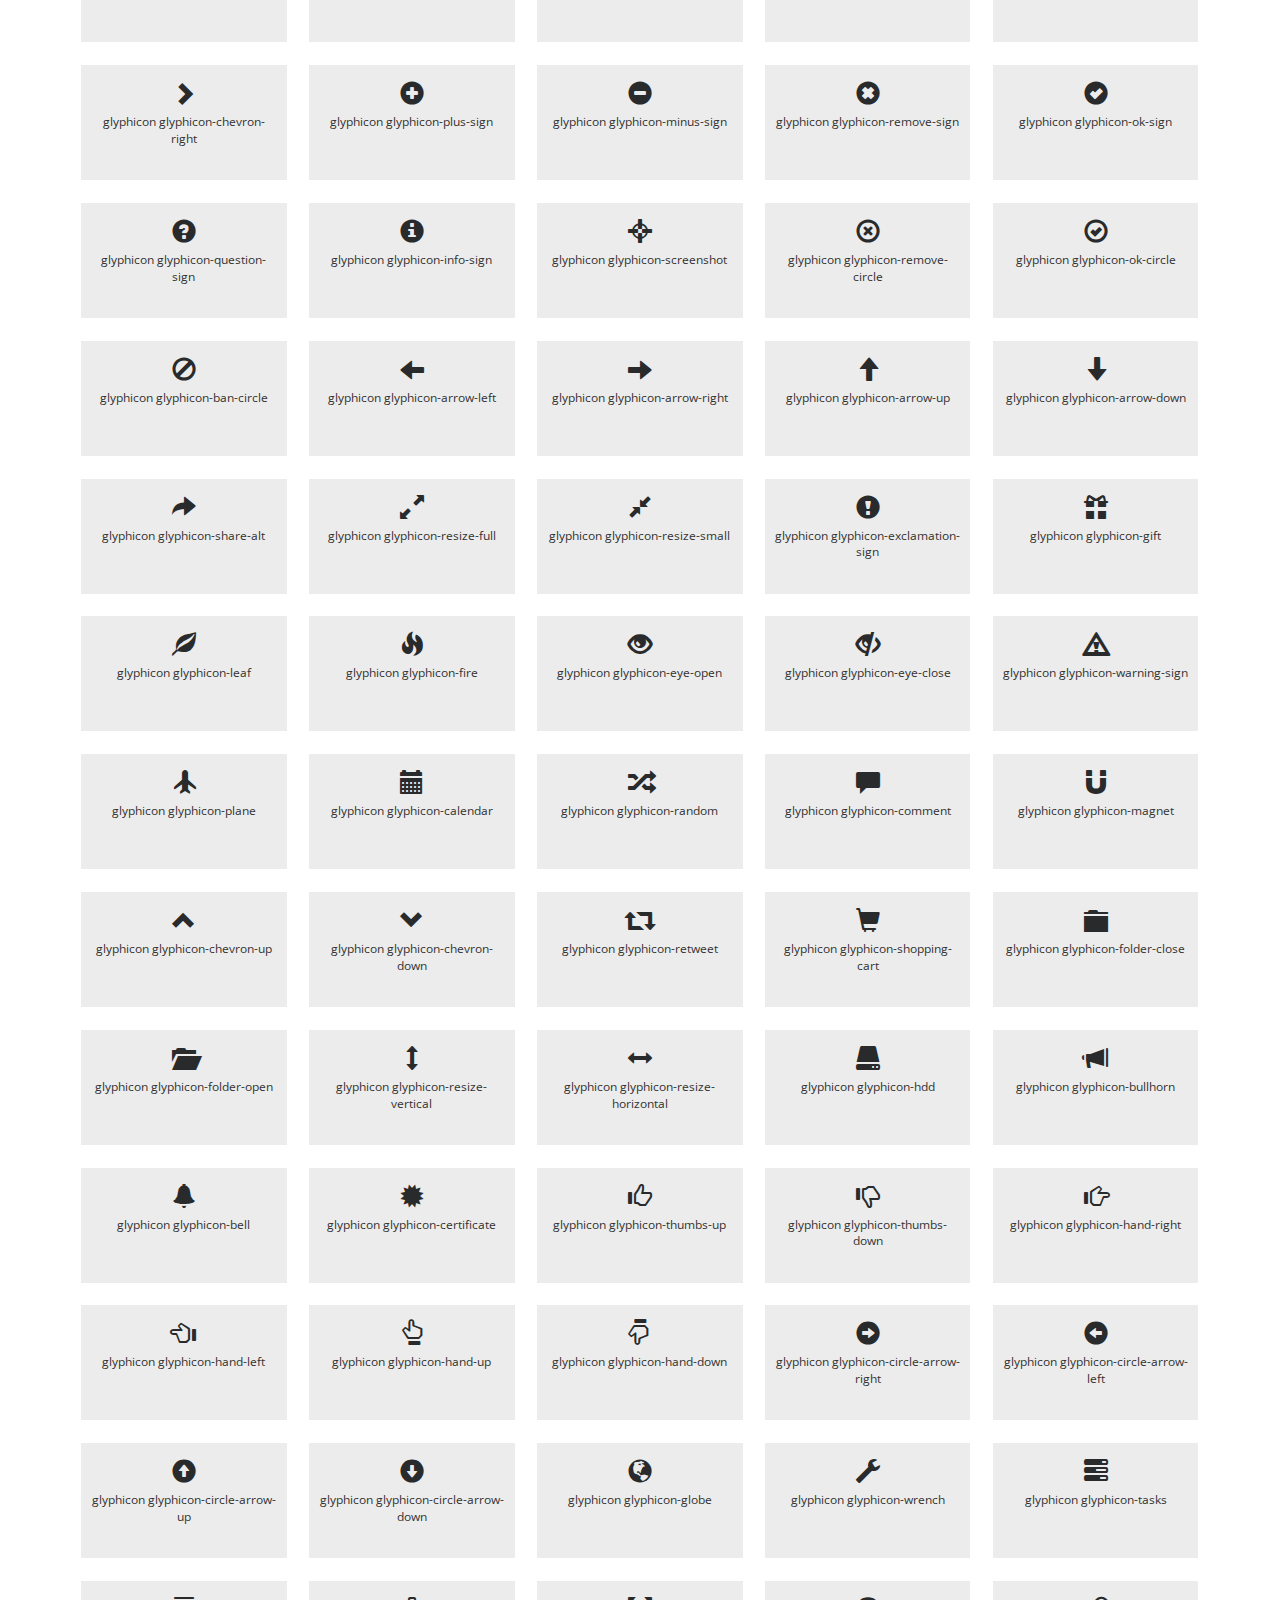
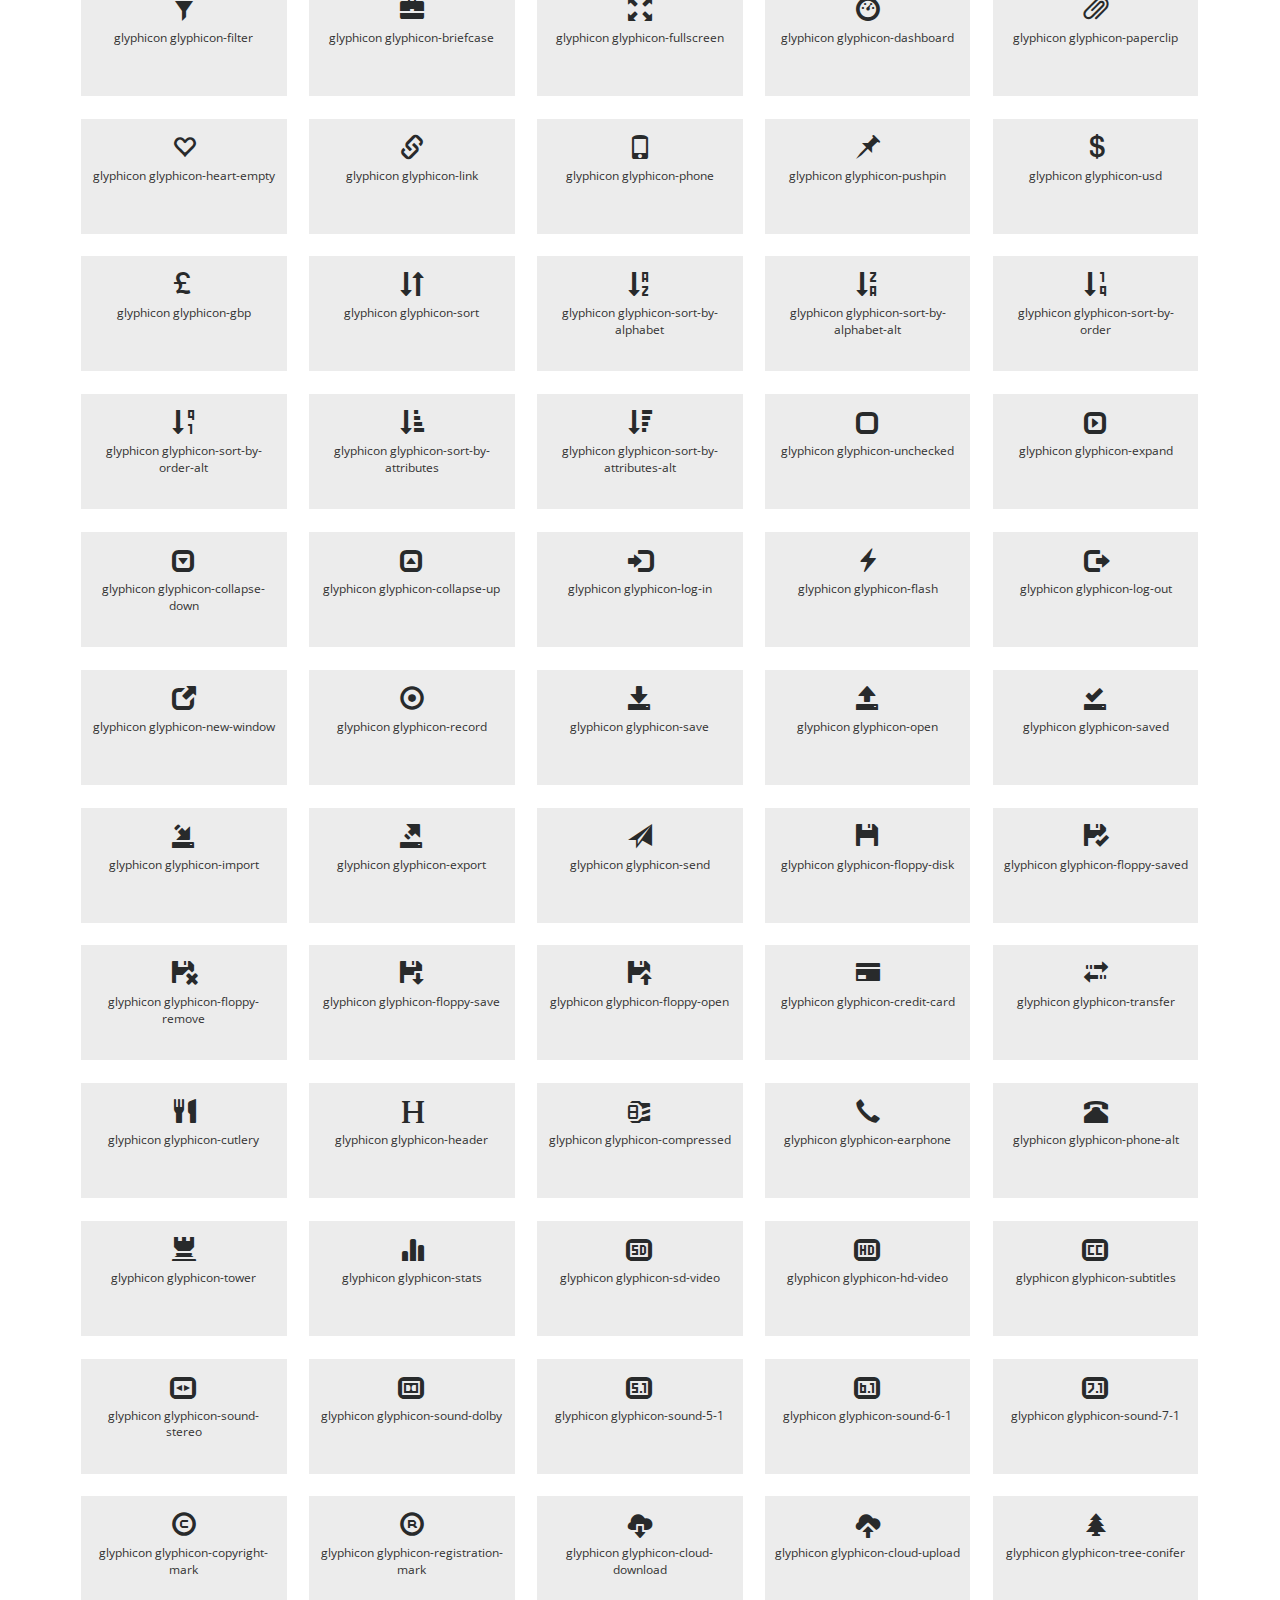
<file: para-o-site/original/icons.html>
<!--
author: W3layouts
author URL: http://w3layouts.com
License: Creative Commons Attribution 3.0 Unported
License URL: http://creativecommons.org/licenses/by/3.0/
-->
<!DOCTYPE html>
<html lang="zxx">
<head>
<title>Best Look a Interior Category Flat Bootstrap Responsive Website Template | Icons :: w3layouts</title>
	<!--/metadata -->
<meta name="viewport" content="width=device-width, initial-scale=1">
<meta charset="UTF-8">
<meta name="keywords" content="Best Look Responsive web template, Bootstrap Web Templates, Flat Web Templates, Android Compatible web template, 
Smart phone Compatible web template, free webdesigns for Nokia, Samsung, LG, SonyEricsson, Motorola web design" />
<script type="application/x-javascript"> addEventListener("load", function() { setTimeout(hideURLbar, 0); }, false);
		function hideURLbar(){ window.scrollTo(0,1); } </script>
<!-- //custom-theme -->
<link href="css/bootstrap.css" rel="stylesheet" type="text/css" media="all" />
<link href="css/style.css" rel="stylesheet" type="text/css" media="all" />
<!-- font-awesome-icons -->
<link href="css/font-awesome.css" rel="stylesheet"> 
<!-- //font-awesome-icons -->
<link href="//fonts.googleapis.com/css?family=Montserrat:400,700" rel="stylesheet">
<link href='//fonts.googleapis.com/css?family=Open+Sans:400,300,300italic,400italic,600,600italic,700,700italic,800,800italic' rel='stylesheet' type='text/css'>
</head>
<body>
<!-- header -->
<div class="banner-top">
	<div class="header">
	<div class="container">
			<div class="header-left">
				<div class="agileinfo-phone">
					<p><i class="fa fa-volume-control-phone" aria-hidden="true"></i> +1 234 567 8901</p>
				</div>
				<div class="agileinfo-phone agileinfo-map">
					<p><i class="fa fa-map-marker" aria-hidden="true"></i> 4th block,New York City.</p>
				</div>
				<div class="search-grid">
					<form action="#" method="post">
						<input type="text" name="subscribe" placeholder="Search" class="big-dog" name="Subscribe" required="">
						<button class="btn1"><i class="fa fa-search" aria-hidden="true"></i></button>
					</form>
				</div>
				<div class="clearfix"> </div>
			</div>
		</div>	
		</div>
	<div class="w3_navigation">
		<div class="container">
			<nav class="navbar navbar-default">
				<div class="navbar-header navbar-left">
					<button type="button" class="navbar-toggle collapsed" data-toggle="collapse" data-target="#bs-example-navbar-collapse-1">
						<span class="sr-only">Toggle navigation</span>
						<span class="icon-bar"></span>
						<span class="icon-bar"></span>
						<span class="icon-bar"></span>
					</button>
					<h1><a class="navbar-brand" href="index.html"> Best Look </a></h1>
				</div>
				<!-- Collect the nav links, forms, and other content for toggling -->
				<div class="collapse navbar-collapse navbar-right" id="bs-example-navbar-collapse-1">
					<nav class="menu menu--iris">
						<ul class="nav navbar-nav menu__list">
							<li class="menu__item"><a href="index.html" class="menu__link">Home</a></li>
							<li class="menu__item"><a href="about.html" class="menu__link">About</a></li>
							<li class="menu__item"><a href="gallery.html" class="menu__link">Gallery</a></li>
							<li class="dropdown menu__item menu__item--current">
								<a href="#" class="dropdown-toggle menu__link" data-toggle="dropdown">Short codes<b class="caret"></b></a>
								<ul class="dropdown-menu agile_short_dropdown">
									
									
									<li><a href="icons.html">Icons</a></li>
									<li><a href="typography.html">Typography</a></li>
									
									
								</ul>
							</li>
							<li class="menu__item"><a href="contact.html" class="menu__link">Contact </a></li>
						</ul>
					</nav>
				</div>
			</nav>

		</div>
	</div>
<!-- //header -->
<!-- banner -->
	<div class="banner-1">
	</div>
<!-- //banner -->
<!-- icons -->
	<div class="w3_wthree_agileits_icons main-grid-border">
		<div class="container">
			 <div class="agileits_heading_section w3-heading-all">
				<h3>Icons</h3>
			</div>
			<div class="grid_3 grid_4 w3_agileits_icons_page">
						<div class="icons">
							<h3 class="agileits-icons-title">Font Awesome Icons</h3>
							<section id="new">
								<h3 class="page-header page-header icon-subheading">30 New Icons </h3>							  

								<div class="row fontawesome-icon-list">
									
									<div class="icon-box col-md-3 col-sm-4"><a class="agile-icon" href="#"><i class="fa fa-asl-interpreting" aria-hidden="true"></i> fa-asl-interpreting <span class="text-muted">(alias)</span></a></div>
									
									<div class="icon-box col-md-3 col-sm-4"><a class="agile-icon" href="#"><i class="fa fa-audio-description" aria-hidden="true"></i> fa-audio-description</a></div>
									
									  <div class="icon-box col-md-3 col-sm-4"><a class="agile-icon" href="#"><i class="fa fa-blind" aria-hidden="true"></i> fa-blind</a></div>
									
									  <div class="icon-box col-md-3 col-sm-4"><a class="agile-icon" href="#"><i class="fa fa-braille" aria-hidden="true"></i> fa-braille</a></div>
									
									  <div class="icon-box col-md-3 col-sm-4"><a class="agile-icon" href="#"><i class="fa fa-deaf" aria-hidden="true"></i> fa-deaf</a></div>
									
									  <div class="icon-box col-md-3 col-sm-4"><a class="agile-icon" href="#"><i class="fa fa-deafness" aria-hidden="true"></i> deafness <span class="text-muted">(alias)</span></a></div>
									
									  <div class="icon-box col-md-3 col-sm-4"><a class="agile-icon" href="#"><i class="fa fa-envira" aria-hidden="true"></i> fa-envira</a></div>
									
									  <div class="icon-box col-md-3 col-sm-4"><a class="agile-icon" href="#"><i class="fa fa-fa" aria-hidden="true"></i> fa-fa <span class="text-muted">(alias)</span></a></div>
									
									  <div class="icon-box col-md-3 col-sm-4"><a class="agile-icon" href="#"><i class="fa fa-first-order" aria-hidden="true"></i> fa-first-order</a></div>
									
									  <div class="icon-box col-md-3 col-sm-4"><a class="agile-icon" href="#"><i class="fa fa-font-awesome" aria-hidden="true"></i> fa-font-awesome</a></div>
									
									  <div class="icon-box col-md-3 col-sm-4"><a class="agile-icon" href="#"><i class="fa fa-gitlab" aria-hidden="true"></i> fa-gitlab</a></div>
									
									  <div class="icon-box col-md-3 col-sm-4"><a class="agile-icon" href="#"><i class="fa fa-glide" aria-hidden="true"></i> fa-glide</a></div>
									
									  <div class="icon-box col-md-3 col-sm-4"><a class="agile-icon" href="#"><i class="fa fa-glide-g" aria-hidden="true"></i> fa-glide-g</a></div>
									
									  <div class="icon-box col-md-3 col-sm-4"><a class="agile-icon" href="#"><i class="fa fa-google-plus-circle" aria-hidden="true"></i> fa-google-plus-circle <span class="text-muted">(alias)</span></a></div>
									
									  <div class="icon-box col-md-3 col-sm-4"><a class="agile-icon" href="#"><i class="fa fa-google-plus-official" aria-hidden="true"></i> fa-google-plus-official</a></div>
									
									  <div class="icon-box col-md-3 col-sm-4"><a class="agile-icon" href="#"><i class="fa fa-hard-of-hearing" aria-hidden="true"></i> fa-hard-of-hearing <span class="text-muted">(alias)</span></a></div>
									
									  <div class="icon-box col-md-3 col-sm-4"><a class="agile-icon" href="#"><i class="fa fa-instagram" aria-hidden="true"></i> fa-instagram</a></div>
									
									  <div class="icon-box col-md-3 col-sm-4"><a class="agile-icon" href="#"><i class="fa fa-low-vision" aria-hidden="true"></i> fa-low-vision</a></div>
									
									  <div class="icon-box col-md-3 col-sm-4"><a class="agile-icon" href="#"><i class="fa fa-pied-piper" aria-hidden="true"></i> fa-pied-piper</a></div>
									
									  <div class="icon-box col-md-3 col-sm-4"><a class="agile-icon" href="#"><i class="fa fa-question-circle-o" aria-hidden="true"></i> fa-question-circle-o</a></div>
									
									  <div class="icon-box col-md-3 col-sm-4"><a class="agile-icon" href="#"><i class="fa fa-sign-language" aria-hidden="true"></i> fa-sign-language</a></div>
									
									  <div class="icon-box col-md-3 col-sm-4"><a class="agile-icon" href="#"><i class="fa fa-signing" aria-hidden="true"></i> fa-signing <span class="text-muted">(alias)</span></a></div>
									
									  <div class="icon-box col-md-3 col-sm-4"><a class="agile-icon" href="#"><i class="fa fa-snapchat" aria-hidden="true"></i> fa-snapchat</a></div>
									
									  <div class="icon-box col-md-3 col-sm-4"><a class="agile-icon" href="#"><i class="fa fa-snapchat-ghost" aria-hidden="true"></i> fa-snapchat-ghost</a></div>
									
									  <div class="icon-box col-md-3 col-sm-4"><a class="agile-icon" href="#"><i class="fa fa-snapchat-square" aria-hidden="true"></i> fa-snapchat-square</a></div>
									
									  <div class="icon-box col-md-3 col-sm-4"><a class="agile-icon" href="#"><i class="fa fa-themeisle" aria-hidden="true"></i> fa-themeisle</a></div>
									
									  <div class="icon-box col-md-3 col-sm-4"><a class="agile-icon" href="#"><i class="fa fa-universal-access" aria-hidden="true"></i> fa-universal-access</a></div>
									
									  <div class="icon-box col-md-3 col-sm-4"><a class="agile-icon" href="#"><i class="fa fa-viadeo" aria-hidden="true"></i> fa-viadeo</a></div>
									
									  <div class="icon-box col-md-3 col-sm-4"><a class="agile-icon" href="#"><i class="fa fa-viadeo-square" aria-hidden="true"></i> fa-viadeo-square</a></div>
									
									  <div class="icon-box col-md-3 col-sm-4"><a class="agile-icon" href="#"><i class="fa fa-volume-control-phone" aria-hidden="true"></i> fa-volume-control-phone</a></div>
									
									  <div class="icon-box col-md-3 col-sm-4"><a class="agile-icon" href="#"><i class="fa fa-wheelchair-alt" aria-hidden="true"></i> fa-wheelchair-alt</a></div>
									
									  <div class="icon-box col-md-3 col-sm-4"><a class="agile-icon" href="#"><i class="fa fa-wpbeginner" aria-hidden="true"></i> fa-wpbeginner</a></div>
									
									  <div class="icon-box col-md-3 col-sm-4"><a class="agile-icon" href="#"><i class="fa fa-wpforms" aria-hidden="true"></i> fa-wpforms</a></div>
									
									  <div class="icon-box col-md-3 col-sm-4"><a class="agile-icon" href="#"><i class="fa fa-yoast" aria-hidden="true"></i> fa-yoast</a></div>
									
								  </div>

								</section>
							<div class="section group">
									<div class="box"> 
										<div class="title ">
											<h3 class="page-header icon-subheading">Web Application Icons</h3>
										</div>
										<div class="box_content"> 
											<div class="fontawesome-icon-list"> 
												<div class="icon-box col-md-3 col-sm-4"><a class="agile-icon" href="#"><i class="fa fa-adjust"></i> fa-adjust</a></div>
										
												<div class="icon-box col-md-3 col-sm-4"><a class="agile-icon" href="#"><i class="fa fa-anchor"></i> fa-anchor</a></div>
										
												<div class="icon-box col-md-3 col-sm-4"><a class="agile-icon" href="#"><i class="fa fa-archive"></i> fa-archive</a></div>
										
												<div class="icon-box col-md-3 col-sm-4"><a class="agile-icon" href="#"><i class="fa fa-arrows"></i> fa-arrows</a></div>
										
												<div class="icon-box col-md-3 col-sm-4"><a class="agile-icon" href="#"><i class="fa fa-arrows-h"></i> fa-arrows-h</a></div>
										
												<div class="icon-box col-md-3 col-sm-4"><a class="agile-icon" href="#"><i class="fa fa-arrows-v"></i> fa-arrows-v</a></div>
										
												<div class="icon-box col-md-3 col-sm-4"><a class="agile-icon" href="#"><i class="fa fa-asterisk"></i> fa-asterisk</a></div>
										
												<div class="icon-box col-md-3 col-sm-4"><a class="agile-icon" href="#"><i class="fa fa-ban"></i> fa-ban</a></div>
										
												<div class="icon-box col-md-3 col-sm-4"><a class="agile-icon" href="#"><i class="fa fa-bar-chart-o"></i> fa-bar-chart-o</a></div>
										
												<div class="icon-box col-md-3 col-sm-4"><a class="agile-icon" href="#"><i class="fa fa-barcode"></i> fa-barcode</a></div>
										
												<div class="icon-box col-md-3 col-sm-4"><a class="agile-icon" href="#"><i class="fa fa-bars"></i> fa-bars</a></div>
										
												<div class="icon-box col-md-3 col-sm-4"><a class="agile-icon" href="#"><i class="fa fa-beer"></i> fa-beer</a></div>
										
												<div class="icon-box col-md-3 col-sm-4"><a class="agile-icon" href="#"><i class="fa fa-bell"></i> fa-bell</a></div>
										
												<div class="icon-box col-md-3 col-sm-4"><a class="agile-icon" href="#"><i class="fa fa-bell-o"></i> fa-bell-o</a></div>
										
												<div class="icon-box col-md-3 col-sm-4"><a class="agile-icon" href="#"><i class="fa fa-bolt"></i> fa-bolt</a></div>
										
												<div class="icon-box col-md-3 col-sm-4"><a class="agile-icon" href="#"><i class="fa fa-book"></i> fa-book</a></div>
										
												<div class="icon-box col-md-3 col-sm-4"><a class="agile-icon" href="#"><i class="fa fa-bookmark"></i> fa-bookmark</a></div>
										
												<div class="icon-box col-md-3 col-sm-4"><a class="agile-icon" href="#"><i class="fa fa-bookmark-o"></i> fa-bookmark-o</a></div>
										
												<div class="icon-box col-md-3 col-sm-4"><a class="agile-icon" href="#"><i class="fa fa-briefcase"></i> fa-briefcase</a></div>
										
												<div class="icon-box col-md-3 col-sm-4"><a class="agile-icon" href="#"><i class="fa fa-bug"></i> fa-bug</a></div>
										
												<div class="icon-box col-md-3 col-sm-4"><a class="agile-icon" href="#"><i class="fa fa-building-o"></i> fa-building-o</a></div>
										
												<div class="icon-box col-md-3 col-sm-4"><a class="agile-icon" href="#"><i class="fa fa-bullhorn"></i> fa-bullhorn</a></div>
										
												<div class="icon-box col-md-3 col-sm-4"><a class="agile-icon" href="#"><i class="fa fa-bullseye"></i> fa-bullseye</a></div>
										
												<div class="icon-box col-md-3 col-sm-4"><a class="agile-icon" href="#"><i class="fa fa-calendar"></i> fa-calendar</a></div>
										
												<div class="icon-box col-md-3 col-sm-4"><a class="agile-icon" href="#"><i class="fa fa-calendar-o"></i> fa-calendar-o</a></div>
										
												<div class="icon-box col-md-3 col-sm-4"><a class="agile-icon" href="#"><i class="fa fa-camera"></i> fa-camera</a></div>
										
												<div class="icon-box col-md-3 col-sm-4"><a class="agile-icon" href="#"><i class="fa fa-camera-retro"></i> fa-camera-retro</a></div>
										
												<div class="icon-box col-md-3 col-sm-4"><a class="agile-icon" href="#"><i class="fa fa-caret-square-o-down"></i> fa-caret-square-o-down</a></div>
										
												<div class="icon-box col-md-3 col-sm-4"><a class="agile-icon" href="#"><i class="fa fa-caret-square-o-left"></i> fa-caret-square-o-left</a></div>
										
												<div class="icon-box col-md-3 col-sm-4"><a class="agile-icon" href="#"><i class="fa fa-caret-square-o-right"></i> fa-caret-square-o-right</a></div>
										
												<div class="icon-box col-md-3 col-sm-4"><a class="agile-icon" href="#"><i class="fa fa-caret-square-o-up"></i> fa-caret-square-o-up</a></div>
										
												<div class="icon-box col-md-3 col-sm-4"><a class="agile-icon" href="#"><i class="fa fa-certificate"></i> fa-certificate</a></div>
										
												<div class="icon-box col-md-3 col-sm-4"><a class="agile-icon" href="#"><i class="fa fa-check"></i> fa-check</a></div>
										
												<div class="icon-box col-md-3 col-sm-4"><a class="agile-icon" href="#"><i class="fa fa-check-circle"></i> fa-check-circle</a></div>
										
												<div class="icon-box col-md-3 col-sm-4"><a class="agile-icon" href="#"><i class="fa fa-check-circle-o"></i> fa-check-circle-o</a></div>
										
												<div class="icon-box col-md-3 col-sm-4"><a class="agile-icon" href="#"><i class="fa fa-check-square"></i> fa-check-square</a></div>
										
												<div class="icon-box col-md-3 col-sm-4"><a class="agile-icon" href="#"><i class="fa fa-check-square-o"></i> fa-check-square-o</a></div>
										
												<div class="icon-box col-md-3 col-sm-4"><a class="agile-icon" href="#"><i class="fa fa-circle"></i> fa-circle</a></div>
										
												<div class="icon-box col-md-3 col-sm-4"><a class="agile-icon" href="#"><i class="fa fa-circle-o"></i> fa-circle-o</a></div>
										
												<div class="icon-box col-md-3 col-sm-4"><a class="agile-icon" href="#"><i class="fa fa-clock-o"></i> fa-clock-o</a></div>
										
												<div class="icon-box col-md-3 col-sm-4"><a class="agile-icon" href="#"><i class="fa fa-cloud"></i> fa-cloud</a></div>
										
												<div class="icon-box col-md-3 col-sm-4"><a class="agile-icon" href="#"><i class="fa fa-cloud-download"></i> fa-cloud-download</a></div>
										
												<div class="icon-box col-md-3 col-sm-4"><a class="agile-icon" href="#"><i class="fa fa-cloud-upload"></i> fa-cloud-upload</a></div>
										
												<div class="icon-box col-md-3 col-sm-4"><a class="agile-icon" href="#"><i class="fa fa-code"></i> fa-code</a></div>
										
												<div class="icon-box col-md-3 col-sm-4"><a class="agile-icon" href="#"><i class="fa fa-code-fork"></i> fa-code-fork</a></div>
										
												<div class="icon-box col-md-3 col-sm-4"><a class="agile-icon" href="#"><i class="fa fa-coffee"></i> fa-coffee</a></div>
										
												<div class="icon-box col-md-3 col-sm-4"><a class="agile-icon" href="#"><i class="fa fa-cog"></i> fa-cog</a></div>
										
												<div class="icon-box col-md-3 col-sm-4"><a class="agile-icon" href="#"><i class="fa fa-cogs"></i> fa-cogs</a></div>
										
												<div class="icon-box col-md-3 col-sm-4"><a class="agile-icon" href="#"><i class="fa fa-comment"></i> fa-comment</a></div>
										
												<div class="icon-box col-md-3 col-sm-4"><a class="agile-icon" href="#"><i class="fa fa-comment-o"></i> fa-comment-o</a></div>
										
												<div class="icon-box col-md-3 col-sm-4"><a class="agile-icon" href="#"><i class="fa fa-comments"></i> fa-comments</a></div>
										
												<div class="icon-box col-md-3 col-sm-4"><a class="agile-icon" href="#"><i class="fa fa-comments-o"></i> fa-comments-o</a></div>
										
												<div class="icon-box col-md-3 col-sm-4"><a class="agile-icon" href="#"><i class="fa fa-compass"></i> fa-compass</a></div>
										
												<div class="icon-box col-md-3 col-sm-4"><a class="agile-icon" href="#"><i class="fa fa-credit-card"></i> fa-credit-card</a></div>
										
												<div class="icon-box col-md-3 col-sm-4"><a class="agile-icon" href="#"><i class="fa fa-crop"></i> fa-crop</a></div>
										
												<div class="icon-box col-md-3 col-sm-4"><a class="agile-icon" href="#"><i class="fa fa-crosshairs"></i> fa-crosshairs</a></div>
										
												<div class="icon-box col-md-3 col-sm-4"><a class="agile-icon" href="#"><i class="fa fa-cutlery"></i> fa-cutlery</a></div>
										
												<div class="icon-box col-md-3 col-sm-4"><a class="agile-icon" href="#"><i class="fa fa-dashboard"></i> fa-dashboard <span class="text-muted">(alias)</span></a></div>
										
												<div class="icon-box col-md-3 col-sm-4"><a class="agile-icon" href="#"><i class="fa fa-desktop"></i> fa-desktop</a></div>
										
												<div class="icon-box col-md-3 col-sm-4"><a class="agile-icon" href="#"><i class="fa fa-dot-circle-o"></i> fa-dot-circle-o</a></div>
										
												<div class="icon-box col-md-3 col-sm-4"><a class="agile-icon" href="#"><i class="fa fa-download"></i> fa-download</a></div>
										
												<div class="icon-box col-md-3 col-sm-4"><a class="agile-icon" href="#"><i class="fa fa-edit"></i> fa-edit <span class="text-muted">(alias)</span></a></div>
										
												<div class="icon-box col-md-3 col-sm-4"><a class="agile-icon" href="#"><i class="fa fa-ellipsis-h"></i> fa-ellipsis-h</a></div>
										
												<div class="icon-box col-md-3 col-sm-4"><a class="agile-icon" href="#"><i class="fa fa-ellipsis-v"></i> fa-ellipsis-v</a></div>
										
												<div class="icon-box col-md-3 col-sm-4"><a class="agile-icon" href="#"><i class="fa fa-envelope"></i> fa-envelope</a></div>
										
												<div class="icon-box col-md-3 col-sm-4"><a class="agile-icon" href="#"><i class="fa fa-envelope-o"></i> fa-envelope-o</a></div>
										
												<div class="icon-box col-md-3 col-sm-4"><a class="agile-icon" href="#"><i class="fa fa-eraser"></i> fa-eraser</a></div>
										
												<div class="icon-box col-md-3 col-sm-4"><a class="agile-icon" href="#"><i class="fa fa-exchange"></i> fa-exchange</a></div>
										
												<div class="icon-box col-md-3 col-sm-4"><a class="agile-icon" href="#"><i class="fa fa-exclamation"></i> fa-exclamation</a></div>
										
												<div class="icon-box col-md-3 col-sm-4"><a class="agile-icon" href="#"><i class="fa fa-exclamation-circle"></i> fa-exclamation-circle</a></div>
										
												<div class="icon-box col-md-3 col-sm-4"><a class="agile-icon" href="#"><i class="fa fa-exclamation-triangle"></i> fa-exclamation-triangle</a></div>
										
												<div class="icon-box col-md-3 col-sm-4"><a class="agile-icon" href="#"><i class="fa fa-external-link"></i> fa-external-link</a></div>
										
												<div class="icon-box col-md-3 col-sm-4"><a class="agile-icon" href="#"><i class="fa fa-external-link-square"></i> fa-external-link-square</a></div>
										
												<div class="icon-box col-md-3 col-sm-4"><a class="agile-icon" href="#"><i class="fa fa-eye"></i> fa-eye</a></div>
										
												<div class="icon-box col-md-3 col-sm-4"><a class="agile-icon" href="#"><i class="fa fa-eye-slash"></i> fa-eye-slash</a></div>
										
												<div class="icon-box col-md-3 col-sm-4"><a class="agile-icon" href="#"><i class="fa fa-female"></i> fa-female</a></div>
										
												<div class="icon-box col-md-3 col-sm-4"><a class="agile-icon" href="#"><i class="fa fa-fighter-jet"></i> fa-fighter-jet</a></div>
										
												<div class="icon-box col-md-3 col-sm-4"><a class="agile-icon" href="#"><i class="fa fa-film"></i> fa-film</a></div>
										
												<div class="icon-box col-md-3 col-sm-4"><a class="agile-icon" href="#"><i class="fa fa-filter"></i> fa-filter</a></div>
										
												<div class="icon-box col-md-3 col-sm-4"><a class="agile-icon" href="#"><i class="fa fa-fire"></i> fa-fire</a></div>
										
												<div class="icon-box col-md-3 col-sm-4"><a class="agile-icon" href="#"><i class="fa fa-fire-extinguisher"></i> fa-fire-extinguisher</a></div>
										
												<div class="icon-box col-md-3 col-sm-4"><a class="agile-icon" href="#"><i class="fa fa-flag"></i> fa-flag</a></div>
										
												<div class="icon-box col-md-3 col-sm-4"><a class="agile-icon" href="#"><i class="fa fa-flag-checkered"></i> fa-flag-checkered</a></div>
										
												<div class="icon-box col-md-3 col-sm-4"><a class="agile-icon" href="#"><i class="fa fa-flag-o"></i> fa-flag-o</a></div>
										
												<div class="icon-box col-md-3 col-sm-4"><a class="agile-icon" href="#"><i class="fa fa-flash"></i> fa-flash <span class="text-muted">(alias)</span></a></div>
										
												<div class="icon-box col-md-3 col-sm-4"><a class="agile-icon" href="#"><i class="fa fa-flask"></i> fa-flask</a></div>
										
												<div class="icon-box col-md-3 col-sm-4"><a class="agile-icon" href="#"><i class="fa fa-folder"></i> fa-folder</a></div>
										
												<div class="icon-box col-md-3 col-sm-4"><a class="agile-icon" href="#"><i class="fa fa-folder-o"></i> fa-folder-o</a></div>
										
												<div class="icon-box col-md-3 col-sm-4"><a class="agile-icon" href="#"><i class="fa fa-folder-open"></i> fa-folder-open</a></div>
										
												<div class="icon-box col-md-3 col-sm-4"><a class="agile-icon" href="#"><i class="fa fa-folder-open-o"></i> fa-folder-open-o</a></div>
										
												<div class="icon-box col-md-3 col-sm-4"><a class="agile-icon" href="#"><i class="fa fa-frown-o"></i> fa-frown-o</a></div>
										
												<div class="icon-box col-md-3 col-sm-4"><a class="agile-icon" href="#"><i class="fa fa-gamepad"></i> fa-gamepad</a></div>
										
												<div class="icon-box col-md-3 col-sm-4"><a class="agile-icon" href="#"><i class="fa fa-gavel"></i> fa-gavel</a></div>
										
												<div class="icon-box col-md-3 col-sm-4"><a class="agile-icon" href="#"><i class="fa fa-gear"></i> fa-gear <span class="text-muted">(alias)</span></a></div>
										
												<div class="icon-box col-md-3 col-sm-4"><a class="agile-icon" href="#"><i class="fa fa-gears"></i> fa-gears <span class="text-muted">(alias)</span></a></div>
										
												<div class="icon-box col-md-3 col-sm-4"><a class="agile-icon" href="#"><i class="fa fa-gift"></i> fa-gift</a></div>
										
												<div class="icon-box col-md-3 col-sm-4"><a class="agile-icon" href="#"><i class="fa fa-glass"></i> fa-glass</a></div>
										
												<div class="icon-box col-md-3 col-sm-4"><a class="agile-icon" href="#"><i class="fa fa-globe"></i> fa-globe</a></div>
										
												<div class="icon-box col-md-3 col-sm-4"><a class="agile-icon" href="#"><i class="fa fa-group"></i> fa-group <span class="text-muted">(alias)</span></a></div>
										
												<div class="icon-box col-md-3 col-sm-4"><a class="agile-icon" href="#"><i class="fa fa-hdd-o"></i> fa-hdd-o</a></div>
										
												<div class="icon-box col-md-3 col-sm-4"><a class="agile-icon" href="#"><i class="fa fa-headphones"></i> fa-headphones</a></div>
										
												<div class="icon-box col-md-3 col-sm-4"><a class="agile-icon" href="#"><i class="fa fa-heart"></i> fa-heart</a></div>
										
												<div class="icon-box col-md-3 col-sm-4"><a class="agile-icon" href="#"><i class="fa fa-heart-o"></i> fa-heart-o</a></div>
										
												<div class="icon-box col-md-3 col-sm-4"><a class="agile-icon" href="#"><i class="fa fa-home"></i> fa-home</a></div>
										
												<div class="icon-box col-md-3 col-sm-4"><a class="agile-icon" href="#"><i class="fa fa-inbox"></i> fa-inbox</a></div>
										
												<div class="icon-box col-md-3 col-sm-4"><a class="agile-icon" href="#"><i class="fa fa-info"></i> fa-info</a></div>
										
												<div class="icon-box col-md-3 col-sm-4"><a class="agile-icon" href="#info-circle"><i class="fa fa-info-circle"></i> fa-info-circle</a></div>
										
												<div class="icon-box col-md-3 col-sm-4"><a class="agile-icon" href="#key"><i class="fa fa-key"></i> fa-key</a></div>
										
												<div class="icon-box col-md-3 col-sm-4"><a class="agile-icon" href="#keyboard-o"><i class="fa fa-keyboard-o"></i> fa-keyboard-o</a></div>
										
												<div class="icon-box col-md-3 col-sm-4"><a class="agile-icon" href="#laptop"><i class="fa fa-laptop"></i> fa-laptop</a></div>
										
												<div class="icon-box col-md-3 col-sm-4"><a class="agile-icon" href="#leaf"><i class="fa fa-leaf"></i> fa-leaf</a></div>
										
												<div class="icon-box col-md-3 col-sm-4"><a class="agile-icon" href="#gavel"><i class="fa fa-legal"></i> fa-legal <span class="text-muted">(alias)</span></a></div>
										
												<div class="icon-box col-md-3 col-sm-4"><a class="agile-icon" href="#lemon-o"><i class="fa fa-lemon-o"></i> fa-lemon-o</a></div>
										
												<div class="icon-box col-md-3 col-sm-4"><a class="agile-icon" href="#level-down"><i class="fa fa-level-down"></i> fa-level-down</a></div>
										
												<div class="icon-box col-md-3 col-sm-4"><a class="agile-icon" href="#level-up"><i class="fa fa-level-up"></i> fa-level-up</a></div>
										
												<div class="icon-box col-md-3 col-sm-4"><a class="agile-icon" href="#lightbulb-o"><i class="fa fa-lightbulb-o"></i> fa-lightbulb-o</a></div>
										
												<div class="icon-box col-md-3 col-sm-4"><a class="agile-icon" href="#location-arrow"><i class="fa fa-location-arrow"></i> fa-location-arrow</a></div>
										
												<div class="icon-box col-md-3 col-sm-4"><a class="agile-icon" href="#lock"><i class="fa fa-lock"></i> fa-lock</a></div>
										
												<div class="icon-box col-md-3 col-sm-4"><a class="agile-icon" href="#magic"><i class="fa fa-magic"></i> fa-magic</a></div>
										
												<div class="icon-box col-md-3 col-sm-4"><a class="agile-icon" href="#magnet"><i class="fa fa-magnet"></i> fa-magnet</a></div>
										
												<div class="icon-box col-md-3 col-sm-4"><a class="agile-icon" href="#share"><i class="fa fa-mail-forward"></i> fa-mail-forward <span class="text-muted">(alias)</span></a></div>
										
												<div class="icon-box col-md-3 col-sm-4"><a class="agile-icon" href="#reply"><i class="fa fa-mail-reply"></i> fa-mail-reply <span class="text-muted">(alias)</span></a></div>
										
												<div class="icon-box col-md-3 col-sm-4"><a class="agile-icon" href="#mail-reply-all"><i class="fa fa-mail-reply-all"></i> fa-mail-reply-all</a></div>
										
												<div class="icon-box col-md-3 col-sm-4"><a class="agile-icon" href="#male"><i class="fa fa-male"></i> fa-male</a></div>
										
												<div class="icon-box col-md-3 col-sm-4"><a class="agile-icon" href="#map-marker"><i class="fa fa-map-marker"></i> fa-map-marker</a></div>
										
												<div class="icon-box col-md-3 col-sm-4"><a class="agile-icon" href="#meh-o"><i class="fa fa-meh-o"></i> fa-meh-o</a></div>
										
												<div class="icon-box col-md-3 col-sm-4"><a class="agile-icon" href="#microphone"><i class="fa fa-microphone"></i> fa-microphone</a></div>
										
												<div class="icon-box col-md-3 col-sm-4"><a class="agile-icon" href="#microphone-slash"><i class="fa fa-microphone-slash"></i> fa-microphone-slash</a></div>
										
												<div class="icon-box col-md-3 col-sm-4"><a class="agile-icon" href="#minus"><i class="fa fa-minus"></i> fa-minus</a></div>
										
												<div class="icon-box col-md-3 col-sm-4"><a class="agile-icon" href="#minus-circle"><i class="fa fa-minus-circle"></i> fa-minus-circle</a></div>
										
												<div class="icon-box col-md-3 col-sm-4"><a class="agile-icon" href="#minus-square"><i class="fa fa-minus-square"></i> fa-minus-square</a></div>
										
												<div class="icon-box col-md-3 col-sm-4"><a class="agile-icon" href="#minus-square-o"><i class="fa fa-minus-square-o"></i> fa-minus-square-o</a></div>
										
												<div class="icon-box col-md-3 col-sm-4"><a class="agile-icon" href="#mobile"><i class="fa fa-mobile"></i> fa-mobile</a></div>
										
												<div class="icon-box col-md-3 col-sm-4"><a class="agile-icon" href="#mobile"><i class="fa fa-mobile-phone"></i> fa-mobile-phone <span class="text-muted">(alias)</span></a></div>
										
												<div class="icon-box col-md-3 col-sm-4"><a class="agile-icon" href="#money"><i class="fa fa-money"></i> fa-money</a></div>
										
												<div class="icon-box col-md-3 col-sm-4"><a class="agile-icon" href="#moon-o"><i class="fa fa-moon-o"></i> fa-moon-o</a></div>
										
												<div class="icon-box col-md-3 col-sm-4"><a class="agile-icon" href="#music"><i class="fa fa-music"></i> fa-music</a></div>
										
												<div class="icon-box col-md-3 col-sm-4"><a class="agile-icon" href="#pencil"><i class="fa fa-pencil"></i> fa-pencil</a></div>
										
												<div class="icon-box col-md-3 col-sm-4"><a class="agile-icon" href="#pencil-square"><i class="fa fa-pencil-square"></i> fa-pencil-square</a></div>
										
												<div class="icon-box col-md-3 col-sm-4"><a class="agile-icon" href="#pencil-square-o"><i class="fa fa-pencil-square-o"></i> fa-pencil-square-o</a></div>
										
												<div class="icon-box col-md-3 col-sm-4"><a class="agile-icon" href="#phone"><i class="fa fa-phone"></i> fa-phone</a></div>
										
												<div class="icon-box col-md-3 col-sm-4"><a class="agile-icon" href="#phone-square"><i class="fa fa-phone-square"></i> fa-phone-square</a></div>
										
												<div class="icon-box col-md-3 col-sm-4"><a class="agile-icon" href="#picture-o"><i class="fa fa-picture-o"></i> fa-picture-o</a></div>
										
												<div class="icon-box col-md-3 col-sm-4"><a class="agile-icon" href="#plane"><i class="fa fa-plane"></i> fa-plane</a></div>
										
												<div class="icon-box col-md-3 col-sm-4"><a class="agile-icon" href="#plus"><i class="fa fa-plus"></i> fa-plus</a></div>
										
												<div class="icon-box col-md-3 col-sm-4"><a class="agile-icon" href="#plus-circle"><i class="fa fa-plus-circle"></i> fa-plus-circle</a></div>
										
												<div class="icon-box col-md-3 col-sm-4"><a class="agile-icon" href="#plus-square"><i class="fa fa-plus-square"></i> fa-plus-square</a></div>
										
												<div class="icon-box col-md-3 col-sm-4"><a class="agile-icon" href="#plus-square-o"><i class="fa fa-plus-square-o"></i> fa-plus-square-o</a></div>
										
												<div class="icon-box col-md-3 col-sm-4"><a class="agile-icon" href="#power-off"><i class="fa fa-power-off"></i> fa-power-off</a></div>
										
												<div class="icon-box col-md-3 col-sm-4"><a class="agile-icon" href="#print"><i class="fa fa-print"></i> fa-print</a></div>
										
												<div class="icon-box col-md-3 col-sm-4"><a class="agile-icon" href="#puzzle-piece"><i class="fa fa-puzzle-piece"></i> fa-puzzle-piece</a></div>
										
												<div class="icon-box col-md-3 col-sm-4"><a class="agile-icon" href="#qrcode"><i class="fa fa-qrcode"></i> fa-qrcode</a></div>
										
												<div class="icon-box col-md-3 col-sm-4"><a class="agile-icon" href="#question"><i class="fa fa-question"></i> fa-question</a></div>
										
												<div class="icon-box col-md-3 col-sm-4"><a class="agile-icon" href="#question-circle"><i class="fa fa-question-circle"></i> fa-question-circle</a></div>
										
												<div class="icon-box col-md-3 col-sm-4"><a class="agile-icon" href="#quote-left"><i class="fa fa-quote-left"></i> fa-quote-left</a></div>
										
												<div class="icon-box col-md-3 col-sm-4"><a class="agile-icon" href="#quote-right"><i class="fa fa-quote-right"></i> fa-quote-right</a></div>
										
												<div class="icon-box col-md-3 col-sm-4"><a class="agile-icon" href="#random"><i class="fa fa-random"></i> fa-random</a></div>
										
												<div class="icon-box col-md-3 col-sm-4"><a class="agile-icon" href="#refresh"><i class="fa fa-refresh"></i> fa-refresh</a></div>
										
												<div class="icon-box col-md-3 col-sm-4"><a class="agile-icon" href="#reply"><i class="fa fa-reply"></i> fa-reply</a></div>
										
												<div class="icon-box col-md-3 col-sm-4"><a class="agile-icon" href="#reply-all"><i class="fa fa-reply-all"></i> fa-reply-all</a></div>
										
												<div class="icon-box col-md-3 col-sm-4"><a class="agile-icon" href="#retweet"><i class="fa fa-retweet"></i> fa-retweet</a></div>
										
												<div class="icon-box col-md-3 col-sm-4"><a class="agile-icon" href="#road"><i class="fa fa-road"></i> fa-road</a></div>
										
												<div class="icon-box col-md-3 col-sm-4"><a class="agile-icon" href="#rocket"><i class="fa fa-rocket"></i> fa-rocket</a></div>
										
												<div class="icon-box col-md-3 col-sm-4"><a class="agile-icon" href="#rss"><i class="fa fa-rss"></i> fa-rss</a></div>
										
												<div class="icon-box col-md-3 col-sm-4"><a class="agile-icon" href="#rss-square"><i class="fa fa-rss-square"></i> fa-rss-square</a></div>
										
												<div class="icon-box col-md-3 col-sm-4"><a class="agile-icon" href="#search"><i class="fa fa-search"></i> fa-search</a></div>
										
												<div class="icon-box col-md-3 col-sm-4"><a class="agile-icon" href="#search-minus"><i class="fa fa-search-minus"></i> fa-search-minus</a></div>
										
												<div class="icon-box col-md-3 col-sm-4"><a class="agile-icon" href="#search-plus"><i class="fa fa-search-plus"></i> fa-search-plus</a></div>
										
												<div class="icon-box col-md-3 col-sm-4"><a class="agile-icon" href="#share"><i class="fa fa-share"></i> fa-share</a></div>
										
												<div class="icon-box col-md-3 col-sm-4"><a class="agile-icon" href="#share-square"><i class="fa fa-share-square"></i> fa-share-square</a></div>
										
												<div class="icon-box col-md-3 col-sm-4"><a class="agile-icon" href="#share-square-o"><i class="fa fa-share-square-o"></i> fa-share-square-o</a></div>
										
												<div class="icon-box col-md-3 col-sm-4"><a class="agile-icon" href="#shield"><i class="fa fa-shield"></i> fa-shield</a></div>
										
												<div class="icon-box col-md-3 col-sm-4"><a class="agile-icon" href="#shopping-cart"><i class="fa fa-shopping-cart"></i> fa-shopping-cart</a></div>
										
												<div class="icon-box col-md-3 col-sm-4"><a class="agile-icon" href="#sign-in"><i class="fa fa-sign-in"></i> fa-sign-in</a></div>
										
												<div class="icon-box col-md-3 col-sm-4"><a class="agile-icon" href="#sign-out"><i class="fa fa-sign-out"></i> fa-sign-out</a></div>
										
												<div class="icon-box col-md-3 col-sm-4"><a class="agile-icon" href="#signal"><i class="fa fa-signal"></i> fa-signal</a></div>
										
												<div class="icon-box col-md-3 col-sm-4"><a class="agile-icon" href="#sitemap"><i class="fa fa-sitemap"></i> fa-sitemap</a></div>
										
												<div class="icon-box col-md-3 col-sm-4"><a class="agile-icon" href="#smile-o"><i class="fa fa-smile-o"></i> fa-smile-o</a></div>
										
												<div class="icon-box col-md-3 col-sm-4"><a class="agile-icon" href="#sort"><i class="fa fa-sort"></i> fa-sort</a></div>
										
												<div class="icon-box col-md-3 col-sm-4"><a class="agile-icon" href="#sort-alpha-asc"><i class="fa fa-sort-alpha-asc"></i> fa-sort-alpha-asc</a></div>
										
												<div class="icon-box col-md-3 col-sm-4"><a class="agile-icon" href="#sort-alpha-desc"><i class="fa fa-sort-alpha-desc"></i> fa-sort-alpha-desc</a></div>
										
												<div class="icon-box col-md-3 col-sm-4"><a class="agile-icon" href="#sort-amount-asc"><i class="fa fa-sort-amount-asc"></i> fa-sort-amount-asc</a></div>
										
												<div class="icon-box col-md-3 col-sm-4"><a class="agile-icon" href="#sort-amount-desc"><i class="fa fa-sort-amount-desc"></i> fa-sort-amount-desc</a></div>
										
												<div class="icon-box col-md-3 col-sm-4"><a class="agile-icon" href="#sort-asc"><i class="fa fa-sort-asc"></i> fa-sort-asc</a></div>
										
												<div class="icon-box col-md-3 col-sm-4"><a class="agile-icon" href="#sort-desc"><i class="fa fa-sort-desc"></i> fa-sort-desc</a></div>
										
												<div class="icon-box col-md-3 col-sm-4"><a class="agile-icon" href="#sort-asc"><i class="fa fa-sort-down"></i> fa-sort-down <span class="text-muted">(alias)</span></a></div>
										
												<div class="icon-box col-md-3 col-sm-4"><a class="agile-icon" href="#sort-numeric-asc"><i class="fa fa-sort-numeric-asc"></i> fa-sort-numeric-asc</a></div>
										
												<div class="icon-box col-md-3 col-sm-4"><a class="agile-icon" href="#sort-numeric-desc"><i class="fa fa-sort-numeric-desc"></i> fa-sort-numeric-desc</a></div>
										
												<div class="icon-box col-md-3 col-sm-4"><a class="agile-icon" href="#sort-desc"><i class="fa fa-sort-up"></i> fa-sort-up <span class="text-muted">(alias)</span></a></div>
										
												<div class="icon-box col-md-3 col-sm-4"><a class="agile-icon" href="#spinner"><i class="fa fa-spinner"></i> fa-spinner</a></div>
										
												<div class="icon-box col-md-3 col-sm-4"><a class="agile-icon" href="#square"><i class="fa fa-square"></i> fa-square</a></div>
										
												<div class="icon-box col-md-3 col-sm-4"><a class="agile-icon" href="#square-o"><i class="fa fa-square-o"></i> fa-square-o</a></div>
										
												<div class="icon-box col-md-3 col-sm-4"><a class="agile-icon" href="#star"><i class="fa fa-star"></i> fa-star</a></div>
										
												<div class="icon-box col-md-3 col-sm-4"><a class="agile-icon" href="#star-half"><i class="fa fa-star-half"></i> fa-star-half</a></div>
										
												<div class="icon-box col-md-3 col-sm-4"><a class="agile-icon" href="#star-half-o"><i class="fa fa-star-half-empty"></i> fa-star-half-empty <span class="text-muted">(alias)</span></a></div>
										
												<div class="icon-box col-md-3 col-sm-4"><a class="agile-icon" href="#star-half-o"><i class="fa fa-star-half-full"></i> fa-star-half-full <span class="text-muted">(alias)</span></a></div>
										
												<div class="icon-box col-md-3 col-sm-4"><a class="agile-icon" href="#star-half-o"><i class="fa fa-star-half-o"></i> fa-star-half-o</a></div>
										
												<div class="icon-box col-md-3 col-sm-4"><a class="agile-icon" href="#star-o"><i class="fa fa-star-o"></i> fa-star-o</a></div>
										
												<div class="icon-box col-md-3 col-sm-4"><a class="agile-icon" href="#subscript"><i class="fa fa-subscript"></i> fa-subscript</a></div>
										
												<div class="icon-box col-md-3 col-sm-4"><a class="agile-icon" href="#suitcase"><i class="fa fa-suitcase"></i> fa-suitcase</a></div>
										
												<div class="icon-box col-md-3 col-sm-4"><a class="agile-icon" href="#sun-o"><i class="fa fa-sun-o"></i> fa-sun-o</a></div>
										
												<div class="icon-box col-md-3 col-sm-4"><a class="agile-icon" href="#superscript"><i class="fa fa-superscript"></i> fa-superscript</a></div>
										
												<div class="icon-box col-md-3 col-sm-4"><a class="agile-icon" href="#tablet"><i class="fa fa-tablet"></i> fa-tablet</a></div>
										
												<div class="icon-box col-md-3 col-sm-4"><a class="agile-icon" href="#tachometer"><i class="fa fa-tachometer"></i> fa-tachometer</a></div>
										
												<div class="icon-box col-md-3 col-sm-4"><a class="agile-icon" href="#tag"><i class="fa fa-tag"></i> fa-tag</a></div>
										
												<div class="icon-box col-md-3 col-sm-4"><a class="agile-icon" href="#tags"><i class="fa fa-tags"></i> fa-tags</a></div>
										
												<div class="icon-box col-md-3 col-sm-4"><a class="agile-icon" href="#tasks"><i class="fa fa-tasks"></i> fa-tasks</a></div>
										
												<div class="icon-box col-md-3 col-sm-4"><a class="agile-icon" href="#terminal"><i class="fa fa-terminal"></i> fa-terminal</a></div>
										
												<div class="icon-box col-md-3 col-sm-4"><a class="agile-icon" href="#thumb-tack"><i class="fa fa-thumb-tack"></i> fa-thumb-tack</a></div>
										
												<div class="icon-box col-md-3 col-sm-4"><a class="agile-icon" href="#thumbs-down"><i class="fa fa-thumbs-down"></i> fa-thumbs-down</a></div>
										
												<div class="icon-box col-md-3 col-sm-4"><a class="agile-icon" href="#thumbs-o-down"><i class="fa fa-thumbs-o-down"></i> fa-thumbs-o-down</a></div>
										
												<div class="icon-box col-md-3 col-sm-4"><a class="agile-icon" href="#thumbs-o-up"><i class="fa fa-thumbs-o-up"></i> fa-thumbs-o-up</a></div>
										
												<div class="icon-box col-md-3 col-sm-4"><a class="agile-icon" href="#thumbs-up"><i class="fa fa-thumbs-up"></i> fa-thumbs-up</a></div>
										
												<div class="icon-box col-md-3 col-sm-4"><a class="agile-icon" href="#ticket"><i class="fa fa-ticket"></i> fa-ticket</a></div>
										
												<div class="icon-box col-md-3 col-sm-4"><a class="agile-icon" href="#times"><i class="fa fa-times"></i> fa-times</a></div>
										
												<div class="icon-box col-md-3 col-sm-4"><a class="agile-icon" href="#times-circle"><i class="fa fa-times-circle"></i> fa-times-circle</a></div>
										
												<div class="icon-box col-md-3 col-sm-4"><a class="agile-icon" href="#times-circle-o"><i class="fa fa-times-circle-o"></i> fa-times-circle-o</a></div>
										
												<div class="icon-box col-md-3 col-sm-4"><a class="agile-icon" href="#tint"><i class="fa fa-tint"></i> fa-tint</a></div>
										
												<div class="icon-box col-md-3 col-sm-4"><a class="agile-icon" href="#caret-square-o-down"><i class="fa fa-toggle-down"></i> fa-toggle-down <span class="text-muted">(alias)</span></a></div>
										
												<div class="icon-box col-md-3 col-sm-4"><a class="agile-icon" href="#caret-square-o-left"><i class="fa fa-toggle-left"></i> fa-toggle-left <span class="text-muted">(alias)</span></a></div>
										
												<div class="icon-box col-md-3 col-sm-4"><a class="agile-icon" href="#caret-square-o-right"><i class="fa fa-toggle-right"></i> fa-toggle-right <span class="text-muted">(alias)</span></a></div>
										
												<div class="icon-box col-md-3 col-sm-4"><a class="agile-icon" href="#caret-square-o-up"><i class="fa fa-toggle-up"></i> fa-toggle-up <span class="text-muted">(alias)</span></a></div>
										
												<div class="icon-box col-md-3 col-sm-4"><a class="agile-icon" href="#trash-o"><i class="fa fa-trash-o"></i> fa-trash-o</a></div>
										
												<div class="icon-box col-md-3 col-sm-4"><a class="agile-icon" href="#trophy"><i class="fa fa-trophy"></i> fa-trophy</a></div>
										
												<div class="icon-box col-md-3 col-sm-4"><a class="agile-icon" href="#truck"><i class="fa fa-truck"></i> fa-truck</a></div>
										
												<div class="icon-box col-md-3 col-sm-4"><a class="agile-icon" href="#umbrella"><i class="fa fa-umbrella"></i> fa-umbrella</a></div>
										
												<div class="icon-box col-md-3 col-sm-4"><a class="agile-icon" href="#unlock"><i class="fa fa-unlock"></i> fa-unlock</a></div>
										
												<div class="icon-box col-md-3 col-sm-4"><a class="agile-icon" href="#unlock-alt"><i class="fa fa-unlock-alt"></i> fa-unlock-alt</a></div>
										
												<div class="icon-box col-md-3 col-sm-4"><a class="agile-icon" href="#sort"><i class="fa fa-unsorted"></i> fa-unsorted <span class="text-muted">(alias)</span></a></div>
										
												<div class="icon-box col-md-3 col-sm-4"><a class="agile-icon" href="#upload"><i class="fa fa-upload"></i> fa-upload</a></div>
										
												<div class="icon-box col-md-3 col-sm-4"><a class="agile-icon" href="#user"><i class="fa fa-user"></i> fa-user</a></div>
										
												<div class="icon-box col-md-3 col-sm-4"><a class="agile-icon" href="#users"><i class="fa fa-users"></i> fa-users</a></div>
										
												<div class="icon-box col-md-3 col-sm-4"><a class="agile-icon" href="#video-camera"><i class="fa fa-video-camera"></i> fa-video-camera</a></div>
										
												<div class="icon-box col-md-3 col-sm-4"><a class="agile-icon" href="#volume-down"><i class="fa fa-volume-down"></i> fa-volume-down</a></div>
										
												<div class="icon-box col-md-3 col-sm-4"><a class="agile-icon" href="#volume-off"><i class="fa fa-volume-off"></i> fa-volume-off</a></div>
										
												<div class="icon-box col-md-3 col-sm-4"><a class="agile-icon" href="#volume-up"><i class="fa fa-volume-up"></i> fa-volume-up</a></div>
										
												<div class="icon-box col-md-3 col-sm-4"><a class="agile-icon" href="#exclamation-triangle"><i class="fa fa-warning"></i> fa-warning <span class="text-muted">(alias)</span></a></div>
										
												<div class="icon-box col-md-3 col-sm-4"><a class="agile-icon" href="#wheelchair"><i class="fa fa-wheelchair"></i> fa-wheelchair</a></div>
										
												<div class="icon-box col-md-3 col-sm-4"><a class="agile-icon" href="#wrench"><i class="fa fa-wrench"></i> fa-wrench</a></div>
												<div class="clearfix"></div>
											</div> 
											<div class="title margin-top">
												<h3 class="page-header icon-subheading">Form Control Icons</h3>
											</div>
											<div class="box_content">
												<div class="fontawesome-icon-list"> 
													<div class="icon-box col-md-3 col-sm-4"><a class="agile-icon" href="#check-square"><i class="fa fa-check-square"></i> fa-check-square</a></div>
									
													<div class="icon-box col-md-3 col-sm-4"><a class="agile-icon" href="#check-square-o"><i class="fa fa-check-square-o"></i> fa-check-square-o</a></div>
									
													<div class="icon-box col-md-3 col-sm-4"><a class="agile-icon" href="#circle"><i class="fa fa-circle"></i> fa-circle</a></div>
									
													<div class="icon-box col-md-3 col-sm-4"><a class="agile-icon" href="#circle-o"><i class="fa fa-circle-o"></i> fa-circle-o</a></div>
									
													<div class="icon-box col-md-3 col-sm-4"><a class="agile-icon" href="#dot-circle-o"><i class="fa fa-dot-circle-o"></i> fa-dot-circle-o</a></div>
									
													<div class="icon-box col-md-3 col-sm-4"><a class="agile-icon" href="#minus-square"><i class="fa fa-minus-square"></i> fa-minus-square</a></div>
									
													<div class="icon-box col-md-3 col-sm-4"><a class="agile-icon" href="#minus-square-o"><i class="fa fa-minus-square-o"></i> fa-minus-square-o</a></div>
									
													<div class="icon-box col-md-3 col-sm-4"><a class="agile-icon" href="#plus-square"><i class="fa fa-plus-square"></i> fa-plus-square</a></div>
									
													<div class="icon-box col-md-3 col-sm-4"><a class="agile-icon" href="#plus-square-o"><i class="fa fa-plus-square-o"></i> fa-plus-square-o</a></div>
									
													<div class="icon-box col-md-3 col-sm-4"><a class="agile-icon" href="#square"><i class="fa fa-square"></i> fa-square</a></div>
									
													<div class="icon-box col-md-3 col-sm-4"><a class="agile-icon" href="#square-o"><i class="fa fa-square-o"></i> fa-square-o</a></div>
													<div class="clearfix"></div>
												</div>
											</div> 
											<div class="title  margin-top">
												<h3 class="page-header icon-subheading">Currency Icons</h3>
											</div>
											<div class="box_content">
												<div class="fontawesome-icon-list">
													<div class="icon-box col-md-3 col-sm-4"><a class="agile-icon" href="#btc"><i class="fa fa-bitcoin"></i> fa-bitcoin <span class="text-muted">(alias)</span></a></div>
									
													<div class="icon-box col-md-3 col-sm-4"><a class="agile-icon" href="#btc"><i class="fa fa-btc"></i> fa-btc</a></div>
									
													<div class="icon-box col-md-3 col-sm-4"><a class="agile-icon" href="#jpy"><i class="fa fa-cny"></i> fa-cny <span class="text-muted">(alias)</span></a></div>
									
													<div class="icon-box col-md-3 col-sm-4"><a class="agile-icon" href="#usd"><i class="fa fa-dollar"></i> fa-dollar <span class="text-muted">(alias)</span></a></div>
									
													<div class="icon-box col-md-3 col-sm-4"><a class="agile-icon" href="#eur"><i class="fa fa-eur"></i> fa-eur</a></div>
									
													<div class="icon-box col-md-3 col-sm-4"><a class="agile-icon" href="#eur"><i class="fa fa-euro"></i> fa-euro <span class="text-muted">(alias)</span></a></div>
									
													<div class="icon-box col-md-3 col-sm-4"><a class="agile-icon" href="#gbp"><i class="fa fa-gbp"></i> fa-gbp</a></div>
									
													<div class="icon-box col-md-3 col-sm-4"><a class="agile-icon" href="#inr"><i class="fa fa-inr"></i> fa-inr</a></div>
									
													<div class="icon-box col-md-3 col-sm-4"><a class="agile-icon" href="#jpy"><i class="fa fa-jpy"></i> fa-jpy</a></div>
									
													<div class="icon-box col-md-3 col-sm-4"><a class="agile-icon" href="#krw"><i class="fa fa-krw"></i> fa-krw</a></div>
									
													<div class="icon-box col-md-3 col-sm-4"><a class="agile-icon" href="#money"><i class="fa fa-money"></i> fa-money</a></div>
									
													<div class="icon-box col-md-3 col-sm-4"><a class="agile-icon" href="#jpy"><i class="fa fa-rmb"></i> fa-rmb <span class="text-muted">(alias)</span></a></div>
									
													<div class="icon-box col-md-3 col-sm-4"><a class="agile-icon" href="#rub"><i class="fa fa-rouble"></i> fa-rouble <span class="text-muted">(alias)</span></a></div>
									
													<div class="icon-box col-md-3 col-sm-4"><a class="agile-icon" href="#rub"><i class="fa fa-rub"></i> fa-rub</a></div>
									
													<div class="icon-box col-md-3 col-sm-4"><a class="agile-icon" href="#rub"><i class="fa fa-ruble"></i> fa-ruble <span class="text-muted">(alias)</span></a></div>
									
													<div class="icon-box col-md-3 col-sm-4"><a class="agile-icon" href="#inr"><i class="fa fa-rupee"></i> fa-rupee <span class="text-muted">(alias)</span></a></div>
									
													<div class="icon-box col-md-3 col-sm-4"><a class="agile-icon" href="#try"><i class="fa fa-try"></i> fa-try</a></div>
									
													<div class="icon-box col-md-3 col-sm-4"><a class="agile-icon" href="#try"><i class="fa fa-turkish-lira"></i> fa-turkish-lira <span class="text-muted">(alias)</span></a></div>
									
													<div class="icon-box col-md-3 col-sm-4"><a class="agile-icon" href="#usd"><i class="fa fa-usd"></i> fa-usd</a></div>
									
													<div class="icon-box col-md-3 col-sm-4"><a class="agile-icon" href="#krw"><i class="fa fa-won"></i> fa-won <span class="text-muted">(alias)</span></a></div>
									
													<div class="icon-box col-md-3 col-sm-4"><a class="agile-icon" href="#jpy"><i class="fa fa-yen"></i> fa-yen <span class="text-muted">(alias)</span></a></div>
													<div class="clearfix"></div>
												</div>
											</div> 
											<div class="title margin-top">
												 <h3 class="page-header icon-subheading">Text Editor Icons</h3>
											</div>
											<div class="box_content">
												<div class="fontawesome-icon-list">
													<div class="icon-box col-md-3 col-sm-4"><a class="agile-icon" href="#align-center"><i class="fa fa-align-center"></i> fa-align-center</a></div>
									
													<div class="icon-box col-md-3 col-sm-4"><a class="agile-icon" href="#align-justify"><i class="fa fa-align-justify"></i> fa-align-justify</a></div>
									
													<div class="icon-box col-md-3 col-sm-4"><a class="agile-icon" href="#align-left"><i class="fa fa-align-left"></i> fa-align-left</a></div>
									
													<div class="icon-box col-md-3 col-sm-4"><a class="agile-icon" href="#align-right"><i class="fa fa-align-right"></i> fa-align-right</a></div>
									
													<div class="icon-box col-md-3 col-sm-4"><a class="agile-icon" href="#bold"><i class="fa fa-bold"></i> fa-bold</a></div>
									
													<div class="icon-box col-md-3 col-sm-4"><a class="agile-icon" href="#link"><i class="fa fa-chain"></i> fa-chain <span class="text-muted">(alias)</span></a></div>
									
													<div class="icon-box col-md-3 col-sm-4"><a class="agile-icon" href="#chain-broken"><i class="fa fa-chain-broken"></i> fa-chain-broken</a></div>
									
													<div class="icon-box col-md-3 col-sm-4"><a class="agile-icon" href="#clipboard"><i class="fa fa-clipboard"></i> fa-clipboard</a></div>
									
													<div class="icon-box col-md-3 col-sm-4"><a class="agile-icon" href="#columns"><i class="fa fa-columns"></i> fa-columns</a></div>
									
													<div class="icon-box col-md-3 col-sm-4"><a class="agile-icon" href="#files-o"><i class="fa fa-copy"></i> fa-copy <span class="text-muted">(alias)</span></a></div>
									
													<div class="icon-box col-md-3 col-sm-4"><a class="agile-icon" href="#scissors"><i class="fa fa-cut"></i> fa-cut <span class="text-muted">(alias)</span></a></div>
									
													<div class="icon-box col-md-3 col-sm-4"><a class="agile-icon" href="#outdent"><i class="fa fa-dedent"></i> fa-dedent <span class="text-muted">(alias)</span></a></div>
									
													<div class="icon-box col-md-3 col-sm-4"><a class="agile-icon" href="#eraser"><i class="fa fa-eraser"></i> fa-eraser</a></div>
									
													<div class="icon-box col-md-3 col-sm-4"><a class="agile-icon" href="#file"><i class="fa fa-file"></i> fa-file</a></div>
									
													<div class="icon-box col-md-3 col-sm-4"><a class="agile-icon" href="#file-o"><i class="fa fa-file-o"></i> fa-file-o</a></div>
									
													<div class="icon-box col-md-3 col-sm-4"><a class="agile-icon" href="#file-text"><i class="fa fa-file-text"></i> fa-file-text</a></div>
									
													<div class="icon-box col-md-3 col-sm-4"><a class="agile-icon" href="#file-text-o"><i class="fa fa-file-text-o"></i> fa-file-text-o</a></div>
									
													<div class="icon-box col-md-3 col-sm-4"><a class="agile-icon" href="#files-o"><i class="fa fa-files-o"></i> fa-files-o</a></div>
									
													<div class="icon-box col-md-3 col-sm-4"><a class="agile-icon" href="#floppy-o"><i class="fa fa-floppy-o"></i> fa-floppy-o</a></div>
									
													<div class="icon-box col-md-3 col-sm-4"><a class="agile-icon" href="#font"><i class="fa fa-font"></i> fa-font</a></div>
									
													<div class="icon-box col-md-3 col-sm-4"><a class="agile-icon" href="#indent"><i class="fa fa-indent"></i> fa-indent</a></div>
									
													<div class="icon-box col-md-3 col-sm-4"><a class="agile-icon" href="#italic"><i class="fa fa-italic"></i> fa-italic</a></div>
									
													<div class="icon-box col-md-3 col-sm-4"><a class="agile-icon" href="#link"><i class="fa fa-link"></i> fa-link</a></div>
									
													<div class="icon-box col-md-3 col-sm-4"><a class="agile-icon" href="#list"><i class="fa fa-list"></i> fa-list</a></div>
									
													<div class="icon-box col-md-3 col-sm-4"><a class="agile-icon" href="#list-alt"><i class="fa fa-list-alt"></i> fa-list-alt</a></div>
									
													<div class="icon-box col-md-3 col-sm-4"><a class="agile-icon" href="#list-ol"><i class="fa fa-list-ol"></i> fa-list-ol</a></div>
									
													<div class="icon-box col-md-3 col-sm-4"><a class="agile-icon" href="#list-ul"><i class="fa fa-list-ul"></i> fa-list-ul</a></div>
									
													<div class="icon-box col-md-3 col-sm-4"><a class="agile-icon" href="#outdent"><i class="fa fa-outdent"></i> fa-outdent</a></div>
									
													<div class="icon-box col-md-3 col-sm-4"><a class="agile-icon" href="#paperclip"><i class="fa fa-paperclip"></i> fa-paperclip</a></div>
									
													<div class="icon-box col-md-3 col-sm-4"><a class="agile-icon" href="#clipboard"><i class="fa fa-paste"></i> fa-paste <span class="text-muted">(alias)</span></a></div>
									
													<div class="icon-box col-md-3 col-sm-4"><a class="agile-icon" href="#repeat"><i class="fa fa-repeat"></i> fa-repeat</a></div>
									
													<div class="icon-box col-md-3 col-sm-4"><a class="agile-icon" href="#undo"><i class="fa fa-rotate-left"></i> fa-rotate-left <span class="text-muted">(alias)</span></a></div>
									
													<div class="icon-box col-md-3 col-sm-4"><a class="agile-icon" href="#repeat"><i class="fa fa-rotate-right"></i> fa-rotate-right <span class="text-muted">(alias)</span></a></div>
									
													<div class="icon-box col-md-3 col-sm-4"><a class="agile-icon" href="#floppy-o"><i class="fa fa-save"></i> fa-save <span class="text-muted">(alias)</span></a></div>
									
													<div class="icon-box col-md-3 col-sm-4"><a class="agile-icon" href="#scissors"><i class="fa fa-scissors"></i> fa-scissors</a></div>
									
													<div class="icon-box col-md-3 col-sm-4"><a class="agile-icon" href="#strikethrough"><i class="fa fa-strikethrough"></i> fa-strikethrough</a></div>
									
													<div class="icon-box col-md-3 col-sm-4"><a class="agile-icon" href="#table"><i class="fa fa-table"></i> fa-table</a></div>
									
													<div class="icon-box col-md-3 col-sm-4"><a class="agile-icon" href="#text-height"><i class="fa fa-text-height"></i> fa-text-height</a></div>
									
													<div class="icon-box col-md-3 col-sm-4"><a class="agile-icon" href="#text-width"><i class="fa fa-text-width"></i> fa-text-width</a></div>
									
													<div class="icon-box col-md-3 col-sm-4"><a class="agile-icon" href="#th"><i class="fa fa-th"></i> fa-th</a></div>
									
													<div class="icon-box col-md-3 col-sm-4"><a class="agile-icon" href="#th-large"><i class="fa fa-th-large"></i> fa-th-large</a></div>
									
													<div class="icon-box col-md-3 col-sm-4"><a class="agile-icon" href="#th-list"><i class="fa fa-th-list"></i> fa-th-list</a></div>
									
													<div class="icon-box col-md-3 col-sm-4"><a class="agile-icon" href="#underline"><i class="fa fa-underline"></i> fa-underline</a></div>
									
													<div class="icon-box col-md-3 col-sm-4"><a class="agile-icon" href="#undo"><i class="fa fa-undo"></i> fa-undo</a></div>
									
													<div class="icon-box col-md-3 col-sm-4"><a class="agile-icon" href="#chain-broken"><i class="fa fa-unlink"></i> fa-unlink <span class="text-muted">(alias)</span></a></div>
													<div class="clearfix"></div>
												</div>
											</div> 
											<div class="title margin-top">
												<h3 class="page-header icon-subheading">Directional Icons</h3>
											</div>
											<div class="box_content">
												<div class="fontawesome-icon-list">
													<div class="icon-box col-md-3 col-sm-4"><a class="agile-icon" href="#angle-double-down"><i class="fa fa-angle-double-down"></i> fa-angle-double-down</a></div>
									
													<div class="icon-box col-md-3 col-sm-4"><a class="agile-icon" href="#angle-double-left"><i class="fa fa-angle-double-left"></i> fa-angle-double-left</a></div>
									
													<div class="icon-box col-md-3 col-sm-4"><a class="agile-icon" href="#angle-double-right"><i class="fa fa-angle-double-right"></i> fa-angle-double-right</a></div>
									
													<div class="icon-box col-md-3 col-sm-4"><a class="agile-icon" href="#angle-double-up"><i class="fa fa-angle-double-up"></i> fa-angle-double-up</a></div>
									
													<div class="icon-box col-md-3 col-sm-4"><a class="agile-icon" href="#angle-down"><i class="fa fa-angle-down"></i> fa-angle-down</a></div>
									
													<div class="icon-box col-md-3 col-sm-4"><a class="agile-icon" href="#angle-left"><i class="fa fa-angle-left"></i> fa-angle-left</a></div>
									
													<div class="icon-box col-md-3 col-sm-4"><a class="agile-icon" href="#angle-right"><i class="fa fa-angle-right"></i> fa-angle-right</a></div>
									
													<div class="icon-box col-md-3 col-sm-4"><a class="agile-icon" href="#angle-up"><i class="fa fa-angle-up"></i> fa-angle-up</a></div>
									
													<div class="icon-box col-md-3 col-sm-4"><a class="agile-icon" href="#arrow-circle-down"><i class="fa fa-arrow-circle-down"></i> fa-arrow-circle-down</a></div>
									
													<div class="icon-box col-md-3 col-sm-4"><a class="agile-icon" href="#arrow-circle-left"><i class="fa fa-arrow-circle-left"></i> fa-arrow-circle-left</a></div>
									
													<div class="icon-box col-md-3 col-sm-4"><a class="agile-icon" href="#arrow-circle-o-down"><i class="fa fa-arrow-circle-o-down"></i> fa-arrow-circle-o-down</a></div>
									
													<div class="icon-box col-md-3 col-sm-4"><a class="agile-icon" href="#arrow-circle-o-left"><i class="fa fa-arrow-circle-o-left"></i> fa-arrow-circle-o-left</a></div>
									
													<div class="icon-box col-md-3 col-sm-4"><a class="agile-icon" href="#arrow-circle-o-right"><i class="fa fa-arrow-circle-o-right"></i> fa-arrow-circle-o-right</a></div>
									
													<div class="icon-box col-md-3 col-sm-4"><a class="agile-icon" href="#arrow-circle-o-up"><i class="fa fa-arrow-circle-o-up"></i> fa-arrow-circle-o-up</a></div>
									
													<div class="icon-box col-md-3 col-sm-4"><a class="agile-icon" href="#arrow-circle-right"><i class="fa fa-arrow-circle-right"></i> fa-arrow-circle-right</a></div>
									
													<div class="icon-box col-md-3 col-sm-4"><a class="agile-icon" href="#arrow-circle-up"><i class="fa fa-arrow-circle-up"></i> fa-arrow-circle-up</a></div>
									
													<div class="icon-box col-md-3 col-sm-4"><a class="agile-icon" href="#arrow-down"><i class="fa fa-arrow-down"></i> fa-arrow-down</a></div>
									
													<div class="icon-box col-md-3 col-sm-4"><a class="agile-icon" href="#arrow-left"><i class="fa fa-arrow-left"></i> fa-arrow-left</a></div>
									
													<div class="icon-box col-md-3 col-sm-4"><a class="agile-icon" href="#arrow-right"><i class="fa fa-arrow-right"></i> fa-arrow-right</a></div>
									
													<div class="icon-box col-md-3 col-sm-4"><a class="agile-icon" href="#arrow-up"><i class="fa fa-arrow-up"></i> fa-arrow-up</a></div>
									
													<div class="icon-box col-md-3 col-sm-4"><a class="agile-icon" href="#arrows"><i class="fa fa-arrows"></i> fa-arrows</a></div>
									
													<div class="icon-box col-md-3 col-sm-4"><a class="agile-icon" href="#arrows-alt"><i class="fa fa-arrows-alt"></i> fa-arrows-alt</a></div>
									
													<div class="icon-box col-md-3 col-sm-4"><a class="agile-icon" href="#arrows-h"><i class="fa fa-arrows-h"></i> fa-arrows-h</a></div>
									
													<div class="icon-box col-md-3 col-sm-4"><a class="agile-icon" href="#arrows-v"><i class="fa fa-arrows-v"></i> fa-arrows-v</a></div>
									
													<div class="icon-box col-md-3 col-sm-4"><a class="agile-icon" href="#caret-down"><i class="fa fa-caret-down"></i> fa-caret-down</a></div>
									
													<div class="icon-box col-md-3 col-sm-4"><a class="agile-icon" href="#caret-left"><i class="fa fa-caret-left"></i> fa-caret-left</a></div>
									
													<div class="icon-box col-md-3 col-sm-4"><a class="agile-icon" href="#caret-right"><i class="fa fa-caret-right"></i> fa-caret-right</a></div>
									
													<div class="icon-box col-md-3 col-sm-4"><a class="agile-icon" href="#caret-square-o-down"><i class="fa fa-caret-square-o-down"></i> fa-caret-square-o-down</a></div>
									
													<div class="icon-box col-md-3 col-sm-4"><a class="agile-icon" href="#caret-square-o-left"><i class="fa fa-caret-square-o-left"></i> fa-caret-square-o-left</a></div>
									
													<div class="icon-box col-md-3 col-sm-4"><a class="agile-icon" href="#caret-square-o-right"><i class="fa fa-caret-square-o-right"></i> fa-caret-square-o-right</a></div>
									
													<div class="icon-box col-md-3 col-sm-4"><a class="agile-icon" href="#caret-square-o-up"><i class="fa fa-caret-square-o-up"></i> fa-caret-square-o-up</a></div>
									
													<div class="icon-box col-md-3 col-sm-4"><a class="agile-icon" href="#caret-up"><i class="fa fa-caret-up"></i> fa-caret-up</a></div>
									
													<div class="icon-box col-md-3 col-sm-4"><a class="agile-icon" href="#chevron-circle-down"><i class="fa fa-chevron-circle-down"></i> fa-chevron-circle-down</a></div>
									
													<div class="icon-box col-md-3 col-sm-4"><a class="agile-icon" href="#chevron-circle-left"><i class="fa fa-chevron-circle-left"></i> fa-chevron-circle-left</a></div>
									
													<div class="icon-box col-md-3 col-sm-4"><a class="agile-icon" href="#chevron-circle-right"><i class="fa fa-chevron-circle-right"></i> fa-chevron-circle-right</a></div>
									
													<div class="icon-box col-md-3 col-sm-4"><a class="agile-icon" href="#chevron-circle-up"><i class="fa fa-chevron-circle-up"></i> fa-chevron-circle-up</a></div>
									
													<div class="icon-box col-md-3 col-sm-4"><a class="agile-icon" href="#chevron-down"><i class="fa fa-chevron-down"></i> fa-chevron-down</a></div>
									
													<div class="icon-box col-md-3 col-sm-4"><a class="agile-icon" href="#chevron-left"><i class="fa fa-chevron-left"></i> fa-chevron-left</a></div>
									
													<div class="icon-box col-md-3 col-sm-4"><a class="agile-icon" href="#chevron-right"><i class="fa fa-chevron-right"></i> fa-chevron-right</a></div>
									
													<div class="icon-box col-md-3 col-sm-4"><a class="agile-icon" href="#chevron-up"><i class="fa fa-chevron-up"></i> fa-chevron-up</a></div>
									
													<div class="icon-box col-md-3 col-sm-4"><a class="agile-icon" href="#hand-o-down"><i class="fa fa-hand-o-down"></i> fa-hand-o-down</a></div>
									
													<div class="icon-box col-md-3 col-sm-4"><a class="agile-icon" href="#hand-o-left"><i class="fa fa-hand-o-left"></i> fa-hand-o-left</a></div>
									
													<div class="icon-box col-md-3 col-sm-4"><a class="agile-icon" href="#hand-o-right"><i class="fa fa-hand-o-right"></i> fa-hand-o-right</a></div>
									
													<div class="icon-box col-md-3 col-sm-4"><a class="agile-icon" href="#hand-o-up"><i class="fa fa-hand-o-up"></i> fa-hand-o-up</a></div>
									
													<div class="icon-box col-md-3 col-sm-4"><a class="agile-icon" href="#long-arrow-down"><i class="fa fa-long-arrow-down"></i> fa-long-arrow-down</a></div>
									
													<div class="icon-box col-md-3 col-sm-4"><a class="agile-icon" href="#long-arrow-left"><i class="fa fa-long-arrow-left"></i> fa-long-arrow-left</a></div>
									
													<div class="icon-box col-md-3 col-sm-4"><a class="agile-icon" href="#long-arrow-right"><i class="fa fa-long-arrow-right"></i> fa-long-arrow-right</a></div>
									
													<div class="icon-box col-md-3 col-sm-4"><a class="agile-icon" href="#long-arrow-up"><i class="fa fa-long-arrow-up"></i> fa-long-arrow-up</a></div>
									
													<div class="icon-box col-md-3 col-sm-4"><a class="agile-icon" href="#caret-square-o-down"><i class="fa fa-toggle-down"></i> fa-toggle-down <span class="text-muted">(alias)</span></a></div>
									
													<div class="icon-box col-md-3 col-sm-4"><a class="agile-icon" href="#caret-square-o-left"><i class="fa fa-toggle-left"></i> fa-toggle-left <span class="text-muted">(alias)</span></a></div>
									
													<div class="icon-box col-md-3 col-sm-4"><a class="agile-icon" href="#caret-square-o-right"><i class="fa fa-toggle-right"></i> fa-toggle-right <span class="text-muted">(alias)</span></a></div>
									
													<div class="icon-box col-md-3 col-sm-4"><a class="agile-icon" href="#caret-square-o-up"><i class="fa fa-toggle-up"></i> fa-toggle-up <span class="text-muted">(alias)</span></a></div>
													<div class="clearfix"></div>
												</div>
											</div>	
										   
											<div class="title margin-top">
												 <h3 class="page-header icon-subheading">Video Player Icons</h3>
											</div>
										   <div class="box_content">
											<div class="fontawesome-icon-list">
													<div class="icon-box col-md-3 col-sm-4"><a class="agile-icon" href="#arrows-alt"><i class="fa fa-arrows-alt"></i> fa-arrows-alt</a></div>
									
													<div class="icon-box col-md-3 col-sm-4"><a class="agile-icon" href="#backward"><i class="fa fa-backward"></i> fa-backward</a></div>
									
													<div class="icon-box col-md-3 col-sm-4"><a class="agile-icon" href="#compress"><i class="fa fa-compress"></i> fa-compress</a></div>
									
													<div class="icon-box col-md-3 col-sm-4"><a class="agile-icon" href="#eject"><i class="fa fa-eject"></i> fa-eject</a></div>
									
													<div class="icon-box col-md-3 col-sm-4"><a class="agile-icon" href="#expand"><i class="fa fa-expand"></i> fa-expand</a></div>
									
													<div class="icon-box col-md-3 col-sm-4"><a class="agile-icon" href="#fast-backward"><i class="fa fa-fast-backward"></i> fa-fast-backward</a></div>
									
													<div class="icon-box col-md-3 col-sm-4"><a class="agile-icon" href="#fast-forward"><i class="fa fa-fast-forward"></i> fa-fast-forward</a></div>
									
													<div class="icon-box col-md-3 col-sm-4"><a class="agile-icon" href="#forward"><i class="fa fa-forward"></i> fa-forward</a></div>
									
													<div class="icon-box col-md-3 col-sm-4"><a class="agile-icon" href="#pause"><i class="fa fa-pause"></i> fa-pause</a></div>
									
													<div class="icon-box col-md-3 col-sm-4"><a class="agile-icon" href="#play"><i class="fa fa-play"></i> fa-play</a></div>
									
													<div class="icon-box col-md-3 col-sm-4"><a class="agile-icon" href="#play-circle"><i class="fa fa-play-circle"></i> fa-play-circle</a></div>
									
													<div class="icon-box col-md-3 col-sm-4"><a class="agile-icon" href="#play-circle-o"><i class="fa fa-play-circle-o"></i> fa-play-circle-o</a></div>
									
													<div class="icon-box col-md-3 col-sm-4"><a class="agile-icon" href="#step-backward"><i class="fa fa-step-backward"></i> fa-step-backward</a></div>
									
													<div class="icon-box col-md-3 col-sm-4"><a class="agile-icon" href="#step-forward"><i class="fa fa-step-forward"></i> fa-step-forward</a></div>
									
													<div class="icon-box col-md-3 col-sm-4"><a class="agile-icon" href="#stop"><i class="fa fa-stop"></i> fa-stop</a></div>
									
													<div class="icon-box col-md-3 col-sm-4"><a class="agile-icon" href="#youtube-play"><i class="fa fa-youtube-play"></i> fa-youtube-play</a></div>
													<div class="clearfix"></div>
												</div>
											</div> 
											<div class="title margin-top">
												<h3 class="page-header icon-subheading">Brand Icons</h3>
											</div>
											<div class="box_content">
												<div class="fontawesome-icon-list">
													<div class="icon-box col-md-3 col-sm-4"><a class="agile-icon" href="#adn"><i class="fa fa-adn"></i> fa-adn</a></div>
									
													<div class="icon-box col-md-3 col-sm-4"><a class="agile-icon" href="#android"><i class="fa fa-android"></i> fa-android</a></div>
									
													<div class="icon-box col-md-3 col-sm-4"><a class="agile-icon" href="#apple"><i class="fa fa-apple"></i> fa-apple</a></div>
									
													<div class="icon-box col-md-3 col-sm-4"><a class="agile-icon" href="#bitbucket"><i class="fa fa-bitbucket"></i> fa-bitbucket</a></div>
									
													<div class="icon-box col-md-3 col-sm-4"><a class="agile-icon" href="#bitbucket-square"><i class="fa fa-bitbucket-square"></i> fa-bitbucket-square</a></div>
									
													<div class="icon-box col-md-3 col-sm-4"><a class="agile-icon" href="#btc"><i class="fa fa-bitcoin"></i> fa-bitcoin <span class="text-muted">(alias)</span></a></div>
									
													<div class="icon-box col-md-3 col-sm-4"><a class="agile-icon" href="#btc"><i class="fa fa-btc"></i> fa-btc</a></div>
									
													<div class="icon-box col-md-3 col-sm-4"><a class="agile-icon" href="#css3"><i class="fa fa-css3"></i> fa-css3</a></div>
									
													<div class="icon-box col-md-3 col-sm-4"><a class="agile-icon" href="#dribbble"><i class="fa fa-dribbble"></i> fa-dribbble</a></div>
									
													<div class="icon-box col-md-3 col-sm-4"><a class="agile-icon" href="#dropbox"><i class="fa fa-dropbox"></i> fa-dropbox</a></div>
									
													<div class="icon-box col-md-3 col-sm-4"><a class="agile-icon" href="#facebook"><i class="fa fa-facebook"></i> fa-facebook</a></div>
									
													<div class="icon-box col-md-3 col-sm-4"><a class="agile-icon" href="#facebook-square"><i class="fa fa-facebook-square"></i> fa-facebook-square</a></div>
									
													<div class="icon-box col-md-3 col-sm-4"><a class="agile-icon" href="#flickr"><i class="fa fa-flickr"></i> fa-flickr</a></div>
									
													<div class="icon-box col-md-3 col-sm-4"><a class="agile-icon" href="#foursquare"><i class="fa fa-foursquare"></i> fa-foursquare</a></div>
									
													<div class="icon-box col-md-3 col-sm-4"><a class="agile-icon" href="#github"><i class="fa fa-github"></i> fa-github</a></div>
									
													<div class="icon-box col-md-3 col-sm-4"><a class="agile-icon" href="#github-alt"><i class="fa fa-github-alt"></i> fa-github-alt</a></div>
									
													<div class="icon-box col-md-3 col-sm-4"><a class="agile-icon" href="#github-square"><i class="fa fa-github-square"></i> fa-github-square</a></div>
									
													<div class="icon-box col-md-3 col-sm-4"><a class="agile-icon" href="#gittip"><i class="fa fa-gittip"></i> fa-gittip</a></div>
									
													<div class="icon-box col-md-3 col-sm-4"><a class="agile-icon" href="#google-plus"><i class="fa fa-google-plus"></i> fa-google-plus</a></div>
									
													<div class="icon-box col-md-3 col-sm-4"><a class="agile-icon" href="#google-plus-square"><i class="fa fa-google-plus-square"></i> fa-google-plus-square</a></div>
									
													<div class="icon-box col-md-3 col-sm-4"><a class="agile-icon" href="#html5"><i class="fa fa-html5"></i> fa-html5</a></div>
									
													<div class="icon-box col-md-3 col-sm-4"><a class="agile-icon" href="#instagram"><i class="fa fa-instagram"></i> fa-instagram</a></div>
									
													<div class="icon-box col-md-3 col-sm-4"><a class="agile-icon" href="#linkedin"><i class="fa fa-linkedin"></i> fa-linkedin</a></div>
									
													<div class="icon-box col-md-3 col-sm-4"><a class="agile-icon" href="#linkedin-square"><i class="fa fa-linkedin-square"></i> fa-linkedin-square</a></div>
									
													<div class="icon-box col-md-3 col-sm-4"><a class="agile-icon" href="#linux"><i class="fa fa-linux"></i> fa-linux</a></div>
									
													<div class="icon-box col-md-3 col-sm-4"><a class="agile-icon" href="#maxcdn"><i class="fa fa-maxcdn"></i> fa-maxcdn</a></div>
									
													<div class="icon-box col-md-3 col-sm-4"><a class="agile-icon" href="#pagelines"><i class="fa fa-pagelines"></i> fa-pagelines</a></div>
									
													<div class="icon-box col-md-3 col-sm-4"><a class="agile-icon" href="#pinterest"><i class="fa fa-pinterest"></i> fa-pinterest</a></div>
									
													<div class="icon-box col-md-3 col-sm-4"><a class="agile-icon" href="#pinterest-square"><i class="fa fa-pinterest-square"></i> fa-pinterest-square</a></div>
									
													<div class="icon-box col-md-3 col-sm-4"><a class="agile-icon" href="#renren"><i class="fa fa-renren"></i> fa-renren</a></div>
									
													<div class="icon-box col-md-3 col-sm-4"><a class="agile-icon" href="#skype"><i class="fa fa-skype"></i> fa-skype</a></div>
									
													<div class="icon-box col-md-3 col-sm-4"><a class="agile-icon" href="#stack-exchange"><i class="fa fa-stack-exchange"></i> fa-stack-exchange</a></div>
									
													<div class="icon-box col-md-3 col-sm-4"><a class="agile-icon" href="#stack-overflow"><i class="fa fa-stack-overflow"></i> fa-stack-overflow</a></div>
									
													<div class="icon-box col-md-3 col-sm-4"><a class="agile-icon" href="#trello"><i class="fa fa-trello"></i> fa-trello</a></div>
									
													<div class="icon-box col-md-3 col-sm-4"><a class="agile-icon" href="#tumblr"><i class="fa fa-tumblr"></i> fa-tumblr</a></div>
									
													<div class="icon-box col-md-3 col-sm-4"><a class="agile-icon" href="#tumblr-square"><i class="fa fa-tumblr-square"></i> fa-tumblr-square</a></div>
									
													<div class="icon-box col-md-3 col-sm-4"><a class="agile-icon" href="#twitter"><i class="fa fa-twitter"></i> fa-twitter</a></div>
									
													<div class="icon-box col-md-3 col-sm-4"><a class="agile-icon" href="#twitter-square"><i class="fa fa-twitter-square"></i> fa-twitter-square</a></div>
									
													<div class="icon-box col-md-3 col-sm-4"><a class="agile-icon" href="#vimeo-square"><i class="fa fa-vimeo-square"></i> fa-vimeo-square</a></div>
									
													<div class="icon-box col-md-3 col-sm-4"><a class="agile-icon" href="#vk"><i class="fa fa-vk"></i> fa-vk</a></div>
									
													<div class="icon-box col-md-3 col-sm-4"><a class="agile-icon" href="#weibo"><i class="fa fa-weibo"></i> fa-weibo</a></div>
									
													<div class="icon-box col-md-3 col-sm-4"><a class="agile-icon" href="#windows"><i class="fa fa-windows"></i> fa-windows</a></div>
									
													<div class="icon-box col-md-3 col-sm-4"><a class="agile-icon" href="#xing"><i class="fa fa-xing"></i> fa-xing</a></div>
									
													<div class="icon-box col-md-3 col-sm-4"><a class="agile-icon" href="#xing-square"><i class="fa fa-xing-square"></i> fa-xing-square</a></div>
									
													<div class="icon-box col-md-3 col-sm-4"><a class="agile-icon" href="#youtube"><i class="fa fa-youtube"></i> fa-youtube</a></div>
									
													<div class="icon-box col-md-3 col-sm-4"><a class="agile-icon" href="#youtube-play"><i class="fa fa-youtube-play"></i> fa-youtube-play</a></div>
									
													<div class="icon-box col-md-3 col-sm-4"><a class="agile-icon" href="#youtube-square"><i class="fa fa-youtube-square"></i> fa-youtube-square</a></div>
													<div class="clearfix"></div>
												</div>
											</div> 
											<div class="title margin-top">
												<h3 class="page-header icon-subheading">Medical Icons</h3>
											</div>
											<div class="box_content">
												<div class="fontawesome-icon-list">
													<div class="icon-box col-md-3 col-sm-4"><a class="agile-icon" href="#ambulance"><i class="fa fa-ambulance"></i> fa-ambulance</a></div>
									
													<div class="icon-box col-md-3 col-sm-4"><a class="agile-icon" href="#h-square"><i class="fa fa-h-square"></i> fa-h-square</a></div>
									
													<div class="icon-box col-md-3 col-sm-4"><a class="agile-icon" href="#hospital-o"><i class="fa fa-hospital-o"></i> fa-hospital-o</a></div>
									
													<div class="icon-box col-md-3 col-sm-4"><a class="agile-icon" href="#medkit"><i class="fa fa-medkit"></i> fa-medkit</a></div>
									
													<div class="icon-box col-md-3 col-sm-4"><a class="agile-icon" href="#plus-square"><i class="fa fa-plus-square"></i> fa-plus-square</a></div>
									
													<div class="icon-box col-md-3 col-sm-4"><a class="agile-icon" href="#stethoscope"><i class="fa fa-stethoscope"></i> fa-stethoscope</a></div>
									
													<div class="icon-box col-md-3 col-sm-4"><a class="agile-icon" href="#user-md"><i class="fa fa-user-md"></i> fa-user-md</a></div>
									
													<div class="icon-box col-md-3 col-sm-4"><a class="agile-icon" href="#wheelchair"><i class="fa fa-wheelchair"></i> fa-wheelchair</a></div>
													<div class="clearfix"></div>
												</div>
											</div>   
										</div>
									</div>
							</div> 
						</div>
					</div>
			<div class="grid_3 grid_4">
				<h3 class="agileits-icons-title">Bootstrap Glyphicons</h3>
				<h3 class="page-header icon-subheading">Glyphicons</h3>
				<div class="bs-glyphicons"> <ul class="bs-glyphicons-list"> <li> <span class="glyphicon glyphicon-asterisk" aria-hidden="true"></span> <span class="glyphicon-class">glyphicon glyphicon-asterisk</span> </li> <li> <span class="glyphicon glyphicon-plus" aria-hidden="true"></span> <span class="glyphicon-class">glyphicon glyphicon-plus</span> </li> <li> <span class="glyphicon glyphicon-euro" aria-hidden="true"></span> <span class="glyphicon-class">glyphicon glyphicon-euro</span> </li> <li> <span class="glyphicon glyphicon-eur" aria-hidden="true"></span> <span class="glyphicon-class">glyphicon glyphicon-eur</span> </li> <li> <span class="glyphicon glyphicon-minus" aria-hidden="true"></span> <span class="glyphicon-class">glyphicon glyphicon-minus</span> </li> <li> <span class="glyphicon glyphicon-cloud" aria-hidden="true"></span> <span class="glyphicon-class">glyphicon glyphicon-cloud</span> </li> <li> <span class="glyphicon glyphicon-envelope" aria-hidden="true"></span> <span class="glyphicon-class">glyphicon glyphicon-envelope</span> </li> <li> <span class="glyphicon glyphicon-pencil" aria-hidden="true"></span> <span class="glyphicon-class">glyphicon glyphicon-pencil</span> </li> <li> <span class="glyphicon glyphicon-glass" aria-hidden="true"></span> <span class="glyphicon-class">glyphicon glyphicon-glass</span> </li> <li> <span class="glyphicon glyphicon-music" aria-hidden="true"></span> <span class="glyphicon-class">glyphicon glyphicon-music</span> </li> <li> <span class="glyphicon glyphicon-search" aria-hidden="true"></span> <span class="glyphicon-class">glyphicon glyphicon-search</span> </li> <li> <span class="glyphicon glyphicon-heart" aria-hidden="true"></span> <span class="glyphicon-class">glyphicon glyphicon-heart</span> </li> <li> <span class="glyphicon glyphicon-star" aria-hidden="true"></span> <span class="glyphicon-class">glyphicon glyphicon-star</span> </li> <li> <span class="glyphicon glyphicon-star-empty" aria-hidden="true"></span> <span class="glyphicon-class">glyphicon glyphicon-star-empty</span> </li> <li> <span class="glyphicon glyphicon-user" aria-hidden="true"></span> <span class="glyphicon-class">glyphicon glyphicon-user</span> </li> <li> <span class="glyphicon glyphicon-film" aria-hidden="true"></span> <span class="glyphicon-class">glyphicon glyphicon-film</span> </li> <li> <span class="glyphicon glyphicon-th-large" aria-hidden="true"></span> <span class="glyphicon-class">glyphicon glyphicon-th-large</span> </li> <li> <span class="glyphicon glyphicon-th" aria-hidden="true"></span> <span class="glyphicon-class">glyphicon glyphicon-th</span> </li> <li> <span class="glyphicon glyphicon-th-list" aria-hidden="true"></span> <span class="glyphicon-class">glyphicon glyphicon-th-list</span> </li> <li> <span class="glyphicon glyphicon-ok" aria-hidden="true"></span> <span class="glyphicon-class">glyphicon glyphicon-ok</span> </li> <li> <span class="glyphicon glyphicon-remove" aria-hidden="true"></span> <span class="glyphicon-class">glyphicon glyphicon-remove</span> </li> <li> <span class="glyphicon glyphicon-zoom-in" aria-hidden="true"></span> <span class="glyphicon-class">glyphicon glyphicon-zoom-in</span> </li> <li> <span class="glyphicon glyphicon-zoom-out" aria-hidden="true"></span> <span class="glyphicon-class">glyphicon glyphicon-zoom-out</span> </li> <li> <span class="glyphicon glyphicon-off" aria-hidden="true"></span> <span class="glyphicon-class">glyphicon glyphicon-off</span> </li> <li> <span class="glyphicon glyphicon-signal" aria-hidden="true"></span> <span class="glyphicon-class">glyphicon glyphicon-signal</span> </li> <li> <span class="glyphicon glyphicon-cog" aria-hidden="true"></span> <span class="glyphicon-class">glyphicon glyphicon-cog</span> </li> <li> <span class="glyphicon glyphicon-trash" aria-hidden="true"></span> <span class="glyphicon-class">glyphicon glyphicon-trash</span> </li> <li> <span class="glyphicon glyphicon-home" aria-hidden="true"></span> <span class="glyphicon-class">glyphicon glyphicon-home</span> </li> <li> <span class="glyphicon glyphicon-file" aria-hidden="true"></span> <span class="glyphicon-class">glyphicon glyphicon-file</span> </li> <li> <span class="glyphicon glyphicon-time" aria-hidden="true"></span> <span class="glyphicon-class">glyphicon glyphicon-time</span> </li> <li> <span class="glyphicon glyphicon-road" aria-hidden="true"></span> <span class="glyphicon-class">glyphicon glyphicon-road</span> </li> <li> <span class="glyphicon glyphicon-download-alt" aria-hidden="true"></span> <span class="glyphicon-class">glyphicon glyphicon-download-alt</span> </li> <li> <span class="glyphicon glyphicon-download" aria-hidden="true"></span> <span class="glyphicon-class">glyphicon glyphicon-download</span> </li> <li> <span class="glyphicon glyphicon-upload" aria-hidden="true"></span> <span class="glyphicon-class">glyphicon glyphicon-upload</span> </li> <li> <span class="glyphicon glyphicon-inbox" aria-hidden="true"></span> <span class="glyphicon-class">glyphicon glyphicon-inbox</span> </li> <li> <span class="glyphicon glyphicon-play-circle" aria-hidden="true"></span> <span class="glyphicon-class">glyphicon glyphicon-play-circle</span> </li> <li> <span class="glyphicon glyphicon-repeat" aria-hidden="true"></span> <span class="glyphicon-class">glyphicon glyphicon-repeat</span> </li> <li> <span class="glyphicon glyphicon-refresh" aria-hidden="true"></span> <span class="glyphicon-class">glyphicon glyphicon-refresh</span> </li> <li> <span class="glyphicon glyphicon-list-alt" aria-hidden="true"></span> <span class="glyphicon-class">glyphicon glyphicon-list-alt</span> </li> <li> <span class="glyphicon glyphicon-lock" aria-hidden="true"></span> <span class="glyphicon-class">glyphicon glyphicon-lock</span> </li> <li> <span class="glyphicon glyphicon-flag" aria-hidden="true"></span> <span class="glyphicon-class">glyphicon glyphicon-flag</span> </li> <li> <span class="glyphicon glyphicon-headphones" aria-hidden="true"></span> <span class="glyphicon-class">glyphicon glyphicon-headphones</span> </li> <li> <span class="glyphicon glyphicon-volume-off" aria-hidden="true"></span> <span class="glyphicon-class">glyphicon glyphicon-volume-off</span> </li> <li> <span class="glyphicon glyphicon-volume-down" aria-hidden="true"></span> <span class="glyphicon-class">glyphicon glyphicon-volume-down</span> </li> <li> <span class="glyphicon glyphicon-volume-up" aria-hidden="true"></span> <span class="glyphicon-class">glyphicon glyphicon-volume-up</span> </li> <li> <span class="glyphicon glyphicon-qrcode" aria-hidden="true"></span> <span class="glyphicon-class">glyphicon glyphicon-qrcode</span> </li> <li> <span class="glyphicon glyphicon-barcode" aria-hidden="true"></span> <span class="glyphicon-class">glyphicon glyphicon-barcode</span> </li> <li> <span class="glyphicon glyphicon-tag" aria-hidden="true"></span> <span class="glyphicon-class">glyphicon glyphicon-tag</span> </li> <li> <span class="glyphicon glyphicon-tags" aria-hidden="true"></span> <span class="glyphicon-class">glyphicon glyphicon-tags</span> </li> <li> <span class="glyphicon glyphicon-book" aria-hidden="true"></span> <span class="glyphicon-class">glyphicon glyphicon-book</span> </li> <li> <span class="glyphicon glyphicon-bookmark" aria-hidden="true"></span> <span class="glyphicon-class">glyphicon glyphicon-bookmark</span> </li> <li> <span class="glyphicon glyphicon-print" aria-hidden="true"></span> <span class="glyphicon-class">glyphicon glyphicon-print</span> </li> <li> <span class="glyphicon glyphicon-camera" aria-hidden="true"></span> <span class="glyphicon-class">glyphicon glyphicon-camera</span> </li> <li> <span class="glyphicon glyphicon-font" aria-hidden="true"></span> <span class="glyphicon-class">glyphicon glyphicon-font</span> </li> <li> <span class="glyphicon glyphicon-bold" aria-hidden="true"></span> <span class="glyphicon-class">glyphicon glyphicon-bold</span> </li> <li> <span class="glyphicon glyphicon-italic" aria-hidden="true"></span> <span class="glyphicon-class">glyphicon glyphicon-italic</span> </li> <li> <span class="glyphicon glyphicon-text-height" aria-hidden="true"></span> <span class="glyphicon-class">glyphicon glyphicon-text-height</span> </li> <li> <span class="glyphicon glyphicon-text-width" aria-hidden="true"></span> <span class="glyphicon-class">glyphicon glyphicon-text-width</span> </li> <li> <span class="glyphicon glyphicon-align-left" aria-hidden="true"></span> <span class="glyphicon-class">glyphicon glyphicon-align-left</span> </li> <li> <span class="glyphicon glyphicon-align-center" aria-hidden="true"></span> <span class="glyphicon-class">glyphicon glyphicon-align-center</span> </li> <li> <span class="glyphicon glyphicon-align-right" aria-hidden="true"></span> <span class="glyphicon-class">glyphicon glyphicon-align-right</span> </li> <li> <span class="glyphicon glyphicon-align-justify" aria-hidden="true"></span> <span class="glyphicon-class">glyphicon glyphicon-align-justify</span> </li> <li> <span class="glyphicon glyphicon-list" aria-hidden="true"></span> <span class="glyphicon-class">glyphicon glyphicon-list</span> </li> <li> <span class="glyphicon glyphicon-indent-left" aria-hidden="true"></span> <span class="glyphicon-class">glyphicon glyphicon-indent-left</span> </li> <li> <span class="glyphicon glyphicon-indent-right" aria-hidden="true"></span> <span class="glyphicon-class">glyphicon glyphicon-indent-right</span> </li> <li> <span class="glyphicon glyphicon-facetime-video" aria-hidden="true"></span> <span class="glyphicon-class">glyphicon glyphicon-facetime-video</span> </li> <li> <span class="glyphicon glyphicon-picture" aria-hidden="true"></span> <span class="glyphicon-class">glyphicon glyphicon-picture</span> </li> <li> <span class="glyphicon glyphicon-map-marker" aria-hidden="true"></span> <span class="glyphicon-class">glyphicon glyphicon-map-marker</span> </li> <li> <span class="glyphicon glyphicon-adjust" aria-hidden="true"></span> <span class="glyphicon-class">glyphicon glyphicon-adjust</span> </li> <li> <span class="glyphicon glyphicon-tint" aria-hidden="true"></span> <span class="glyphicon-class">glyphicon glyphicon-tint</span> </li> <li> <span class="glyphicon glyphicon-edit" aria-hidden="true"></span> <span class="glyphicon-class">glyphicon glyphicon-edit</span> </li> <li> <span class="glyphicon glyphicon-share" aria-hidden="true"></span> <span class="glyphicon-class">glyphicon glyphicon-share</span> </li> <li> <span class="glyphicon glyphicon-check" aria-hidden="true"></span> <span class="glyphicon-class">glyphicon glyphicon-check</span> </li> <li> <span class="glyphicon glyphicon-move" aria-hidden="true"></span> <span class="glyphicon-class">glyphicon glyphicon-move</span> </li> <li> <span class="glyphicon glyphicon-step-backward" aria-hidden="true"></span> <span class="glyphicon-class">glyphicon glyphicon-step-backward</span> </li> <li> <span class="glyphicon glyphicon-fast-backward" aria-hidden="true"></span> <span class="glyphicon-class">glyphicon glyphicon-fast-backward</span> </li> <li> <span class="glyphicon glyphicon-backward" aria-hidden="true"></span> <span class="glyphicon-class">glyphicon glyphicon-backward</span> </li> <li> <span class="glyphicon glyphicon-play" aria-hidden="true"></span> <span class="glyphicon-class">glyphicon glyphicon-play</span> </li> <li> <span class="glyphicon glyphicon-pause" aria-hidden="true"></span> <span class="glyphicon-class">glyphicon glyphicon-pause</span> </li> <li> <span class="glyphicon glyphicon-stop" aria-hidden="true"></span> <span class="glyphicon-class">glyphicon glyphicon-stop</span> </li> <li> <span class="glyphicon glyphicon-forward" aria-hidden="true"></span> <span class="glyphicon-class">glyphicon glyphicon-forward</span> </li> <li> <span class="glyphicon glyphicon-fast-forward" aria-hidden="true"></span> <span class="glyphicon-class">glyphicon glyphicon-fast-forward</span> </li> <li> <span class="glyphicon glyphicon-step-forward" aria-hidden="true"></span> <span class="glyphicon-class">glyphicon glyphicon-step-forward</span> </li> <li> <span class="glyphicon glyphicon-eject" aria-hidden="true"></span> <span class="glyphicon-class">glyphicon glyphicon-eject</span> </li> <li> <span class="glyphicon glyphicon-chevron-left" aria-hidden="true"></span> <span class="glyphicon-class">glyphicon glyphicon-chevron-left</span> </li> <li> <span class="glyphicon glyphicon-chevron-right" aria-hidden="true"></span> <span class="glyphicon-class">glyphicon glyphicon-chevron-right</span> </li> <li> <span class="glyphicon glyphicon-plus-sign" aria-hidden="true"></span> <span class="glyphicon-class">glyphicon glyphicon-plus-sign</span> </li> <li> <span class="glyphicon glyphicon-minus-sign" aria-hidden="true"></span> <span class="glyphicon-class">glyphicon glyphicon-minus-sign</span> </li> <li> <span class="glyphicon glyphicon-remove-sign" aria-hidden="true"></span> <span class="glyphicon-class">glyphicon glyphicon-remove-sign</span> </li> <li> <span class="glyphicon glyphicon-ok-sign" aria-hidden="true"></span> <span class="glyphicon-class">glyphicon glyphicon-ok-sign</span> </li> <li> <span class="glyphicon glyphicon-question-sign" aria-hidden="true"></span> <span class="glyphicon-class">glyphicon glyphicon-question-sign</span> </li> <li> <span class="glyphicon glyphicon-info-sign" aria-hidden="true"></span> <span class="glyphicon-class">glyphicon glyphicon-info-sign</span> </li> <li> <span class="glyphicon glyphicon-screenshot" aria-hidden="true"></span> <span class="glyphicon-class">glyphicon glyphicon-screenshot</span> </li> <li> <span class="glyphicon glyphicon-remove-circle" aria-hidden="true"></span> <span class="glyphicon-class">glyphicon glyphicon-remove-circle</span> </li> <li> <span class="glyphicon glyphicon-ok-circle" aria-hidden="true"></span> <span class="glyphicon-class">glyphicon glyphicon-ok-circle</span> </li> <li> <span class="glyphicon glyphicon-ban-circle" aria-hidden="true"></span> <span class="glyphicon-class">glyphicon glyphicon-ban-circle</span> </li> <li> <span class="glyphicon glyphicon-arrow-left" aria-hidden="true"></span> <span class="glyphicon-class">glyphicon glyphicon-arrow-left</span> </li> <li> <span class="glyphicon glyphicon-arrow-right" aria-hidden="true"></span> <span class="glyphicon-class">glyphicon glyphicon-arrow-right</span> </li> <li> <span class="glyphicon glyphicon-arrow-up" aria-hidden="true"></span> <span class="glyphicon-class">glyphicon glyphicon-arrow-up</span> </li> <li> <span class="glyphicon glyphicon-arrow-down" aria-hidden="true"></span> <span class="glyphicon-class">glyphicon glyphicon-arrow-down</span> </li> <li> <span class="glyphicon glyphicon-share-alt" aria-hidden="true"></span> <span class="glyphicon-class">glyphicon glyphicon-share-alt</span> </li> <li> <span class="glyphicon glyphicon-resize-full" aria-hidden="true"></span> <span class="glyphicon-class">glyphicon glyphicon-resize-full</span> </li> <li> <span class="glyphicon glyphicon-resize-small" aria-hidden="true"></span> <span class="glyphicon-class">glyphicon glyphicon-resize-small</span> </li> <li> <span class="glyphicon glyphicon-exclamation-sign" aria-hidden="true"></span> <span class="glyphicon-class">glyphicon glyphicon-exclamation-sign</span> </li> <li> <span class="glyphicon glyphicon-gift" aria-hidden="true"></span> <span class="glyphicon-class">glyphicon glyphicon-gift</span> </li> <li> <span class="glyphicon glyphicon-leaf" aria-hidden="true"></span> <span class="glyphicon-class">glyphicon glyphicon-leaf</span> </li> <li> <span class="glyphicon glyphicon-fire" aria-hidden="true"></span> <span class="glyphicon-class">glyphicon glyphicon-fire</span> </li> <li> <span class="glyphicon glyphicon-eye-open" aria-hidden="true"></span> <span class="glyphicon-class">glyphicon glyphicon-eye-open</span> </li> <li> <span class="glyphicon glyphicon-eye-close" aria-hidden="true"></span> <span class="glyphicon-class">glyphicon glyphicon-eye-close</span> </li> <li> <span class="glyphicon glyphicon-warning-sign" aria-hidden="true"></span> <span class="glyphicon-class">glyphicon glyphicon-warning-sign</span> </li> <li> <span class="glyphicon glyphicon-plane" aria-hidden="true"></span> <span class="glyphicon-class">glyphicon glyphicon-plane</span> </li> <li> <span class="glyphicon glyphicon-calendar" aria-hidden="true"></span> <span class="glyphicon-class">glyphicon glyphicon-calendar</span> </li> <li> <span class="glyphicon glyphicon-random" aria-hidden="true"></span> <span class="glyphicon-class">glyphicon glyphicon-random</span> </li> <li> <span class="glyphicon glyphicon-comment" aria-hidden="true"></span> <span class="glyphicon-class">glyphicon glyphicon-comment</span> </li> <li> <span class="glyphicon glyphicon-magnet" aria-hidden="true"></span> <span class="glyphicon-class">glyphicon glyphicon-magnet</span> </li> <li> <span class="glyphicon glyphicon-chevron-up" aria-hidden="true"></span> <span class="glyphicon-class">glyphicon glyphicon-chevron-up</span> </li> <li> <span class="glyphicon glyphicon-chevron-down" aria-hidden="true"></span> <span class="glyphicon-class">glyphicon glyphicon-chevron-down</span> </li> <li> <span class="glyphicon glyphicon-retweet" aria-hidden="true"></span> <span class="glyphicon-class">glyphicon glyphicon-retweet</span> </li> <li> <span class="glyphicon glyphicon-shopping-cart" aria-hidden="true"></span> <span class="glyphicon-class">glyphicon glyphicon-shopping-cart</span> </li> <li> <span class="glyphicon glyphicon-folder-close" aria-hidden="true"></span> <span class="glyphicon-class">glyphicon glyphicon-folder-close</span> </li> <li> <span class="glyphicon glyphicon-folder-open" aria-hidden="true"></span> <span class="glyphicon-class">glyphicon glyphicon-folder-open</span> </li> <li> <span class="glyphicon glyphicon-resize-vertical" aria-hidden="true"></span> <span class="glyphicon-class">glyphicon glyphicon-resize-vertical</span> </li> <li> <span class="glyphicon glyphicon-resize-horizontal" aria-hidden="true"></span> <span class="glyphicon-class">glyphicon glyphicon-resize-horizontal</span> </li> <li> <span class="glyphicon glyphicon-hdd" aria-hidden="true"></span> <span class="glyphicon-class">glyphicon glyphicon-hdd</span> </li> <li> <span class="glyphicon glyphicon-bullhorn" aria-hidden="true"></span> <span class="glyphicon-class">glyphicon glyphicon-bullhorn</span> </li> <li> <span class="glyphicon glyphicon-bell" aria-hidden="true"></span> <span class="glyphicon-class">glyphicon glyphicon-bell</span> </li> <li> <span class="glyphicon glyphicon-certificate" aria-hidden="true"></span> <span class="glyphicon-class">glyphicon glyphicon-certificate</span> </li> <li> <span class="glyphicon glyphicon-thumbs-up" aria-hidden="true"></span> <span class="glyphicon-class">glyphicon glyphicon-thumbs-up</span> </li> <li> <span class="glyphicon glyphicon-thumbs-down" aria-hidden="true"></span> <span class="glyphicon-class">glyphicon glyphicon-thumbs-down</span> </li> <li> <span class="glyphicon glyphicon-hand-right" aria-hidden="true"></span> <span class="glyphicon-class">glyphicon glyphicon-hand-right</span> </li> <li> <span class="glyphicon glyphicon-hand-left" aria-hidden="true"></span> <span class="glyphicon-class">glyphicon glyphicon-hand-left</span> </li> <li> <span class="glyphicon glyphicon-hand-up" aria-hidden="true"></span> <span class="glyphicon-class">glyphicon glyphicon-hand-up</span> </li> <li> <span class="glyphicon glyphicon-hand-down" aria-hidden="true"></span> <span class="glyphicon-class">glyphicon glyphicon-hand-down</span> </li> <li> <span class="glyphicon glyphicon-circle-arrow-right" aria-hidden="true"></span> <span class="glyphicon-class">glyphicon glyphicon-circle-arrow-right</span> </li> <li> <span class="glyphicon glyphicon-circle-arrow-left" aria-hidden="true"></span> <span class="glyphicon-class">glyphicon glyphicon-circle-arrow-left</span> </li> <li> <span class="glyphicon glyphicon-circle-arrow-up" aria-hidden="true"></span> <span class="glyphicon-class">glyphicon glyphicon-circle-arrow-up</span> </li> <li> <span class="glyphicon glyphicon-circle-arrow-down" aria-hidden="true"></span> <span class="glyphicon-class">glyphicon glyphicon-circle-arrow-down</span> </li> <li> <span class="glyphicon glyphicon-globe" aria-hidden="true"></span> <span class="glyphicon-class">glyphicon glyphicon-globe</span> </li> <li> <span class="glyphicon glyphicon-wrench" aria-hidden="true"></span> <span class="glyphicon-class">glyphicon glyphicon-wrench</span> </li> <li> <span class="glyphicon glyphicon-tasks" aria-hidden="true"></span> <span class="glyphicon-class">glyphicon glyphicon-tasks</span> </li> <li> <span class="glyphicon glyphicon-filter" aria-hidden="true"></span> <span class="glyphicon-class">glyphicon glyphicon-filter</span> </li> <li> <span class="glyphicon glyphicon-briefcase" aria-hidden="true"></span> <span class="glyphicon-class">glyphicon glyphicon-briefcase</span> </li> <li> <span class="glyphicon glyphicon-fullscreen" aria-hidden="true"></span> <span class="glyphicon-class">glyphicon glyphicon-fullscreen</span> </li> <li> <span class="glyphicon glyphicon-dashboard" aria-hidden="true"></span> <span class="glyphicon-class">glyphicon glyphicon-dashboard</span> </li> <li> <span class="glyphicon glyphicon-paperclip" aria-hidden="true"></span> <span class="glyphicon-class">glyphicon glyphicon-paperclip</span> </li> <li> <span class="glyphicon glyphicon-heart-empty" aria-hidden="true"></span> <span class="glyphicon-class">glyphicon glyphicon-heart-empty</span> </li> <li> <span class="glyphicon glyphicon-link" aria-hidden="true"></span> <span class="glyphicon-class">glyphicon glyphicon-link</span> </li> <li> <span class="glyphicon glyphicon-phone" aria-hidden="true"></span> <span class="glyphicon-class">glyphicon glyphicon-phone</span> </li> <li> <span class="glyphicon glyphicon-pushpin" aria-hidden="true"></span> <span class="glyphicon-class">glyphicon glyphicon-pushpin</span> </li> <li> <span class="glyphicon glyphicon-usd" aria-hidden="true"></span> <span class="glyphicon-class">glyphicon glyphicon-usd</span> </li> <li> <span class="glyphicon glyphicon-gbp" aria-hidden="true"></span> <span class="glyphicon-class">glyphicon glyphicon-gbp</span> </li> <li> <span class="glyphicon glyphicon-sort" aria-hidden="true"></span> <span class="glyphicon-class">glyphicon glyphicon-sort</span> </li> <li> <span class="glyphicon glyphicon-sort-by-alphabet" aria-hidden="true"></span> <span class="glyphicon-class">glyphicon glyphicon-sort-by-alphabet</span> </li> <li> <span class="glyphicon glyphicon-sort-by-alphabet-alt" aria-hidden="true"></span> <span class="glyphicon-class">glyphicon glyphicon-sort-by-alphabet-alt</span> </li> <li> <span class="glyphicon glyphicon-sort-by-order" aria-hidden="true"></span> <span class="glyphicon-class">glyphicon glyphicon-sort-by-order</span> </li> <li> <span class="glyphicon glyphicon-sort-by-order-alt" aria-hidden="true"></span> <span class="glyphicon-class">glyphicon glyphicon-sort-by-order-alt</span> </li> <li> <span class="glyphicon glyphicon-sort-by-attributes" aria-hidden="true"></span> <span class="glyphicon-class">glyphicon glyphicon-sort-by-attributes</span> </li> <li> <span class="glyphicon glyphicon-sort-by-attributes-alt" aria-hidden="true"></span> <span class="glyphicon-class">glyphicon glyphicon-sort-by-attributes-alt</span> </li> <li> <span class="glyphicon glyphicon-unchecked" aria-hidden="true"></span> <span class="glyphicon-class">glyphicon glyphicon-unchecked</span> </li> <li> <span class="glyphicon glyphicon-expand" aria-hidden="true"></span> <span class="glyphicon-class">glyphicon glyphicon-expand</span> </li> <li> <span class="glyphicon glyphicon-collapse-down" aria-hidden="true"></span> <span class="glyphicon-class">glyphicon glyphicon-collapse-down</span> </li> <li> <span class="glyphicon glyphicon-collapse-up" aria-hidden="true"></span> <span class="glyphicon-class">glyphicon glyphicon-collapse-up</span> </li> <li> <span class="glyphicon glyphicon-log-in" aria-hidden="true"></span> <span class="glyphicon-class">glyphicon glyphicon-log-in</span> </li> <li> <span class="glyphicon glyphicon-flash" aria-hidden="true"></span> <span class="glyphicon-class">glyphicon glyphicon-flash</span> </li> <li> <span class="glyphicon glyphicon-log-out" aria-hidden="true"></span> <span class="glyphicon-class">glyphicon glyphicon-log-out</span> </li> <li> <span class="glyphicon glyphicon-new-window" aria-hidden="true"></span> <span class="glyphicon-class">glyphicon glyphicon-new-window</span> </li> <li> <span class="glyphicon glyphicon-record" aria-hidden="true"></span> <span class="glyphicon-class">glyphicon glyphicon-record</span> </li> <li> <span class="glyphicon glyphicon-save" aria-hidden="true"></span> <span class="glyphicon-class">glyphicon glyphicon-save</span> </li> <li> <span class="glyphicon glyphicon-open" aria-hidden="true"></span> <span class="glyphicon-class">glyphicon glyphicon-open</span> </li> <li> <span class="glyphicon glyphicon-saved" aria-hidden="true"></span> <span class="glyphicon-class">glyphicon glyphicon-saved</span> </li> <li> <span class="glyphicon glyphicon-import" aria-hidden="true"></span> <span class="glyphicon-class">glyphicon glyphicon-import</span> </li> <li> <span class="glyphicon glyphicon-export" aria-hidden="true"></span> <span class="glyphicon-class">glyphicon glyphicon-export</span> </li> <li> <span class="glyphicon glyphicon-send" aria-hidden="true"></span> <span class="glyphicon-class">glyphicon glyphicon-send</span> </li> <li> <span class="glyphicon glyphicon-floppy-disk" aria-hidden="true"></span> <span class="glyphicon-class">glyphicon glyphicon-floppy-disk</span> </li> <li> <span class="glyphicon glyphicon-floppy-saved" aria-hidden="true"></span> <span class="glyphicon-class">glyphicon glyphicon-floppy-saved</span> </li> <li> <span class="glyphicon glyphicon-floppy-remove" aria-hidden="true"></span> <span class="glyphicon-class">glyphicon glyphicon-floppy-remove</span> </li> <li> <span class="glyphicon glyphicon-floppy-save" aria-hidden="true"></span> <span class="glyphicon-class">glyphicon glyphicon-floppy-save</span> </li> <li> <span class="glyphicon glyphicon-floppy-open" aria-hidden="true"></span> <span class="glyphicon-class">glyphicon glyphicon-floppy-open</span> </li> <li> <span class="glyphicon glyphicon-credit-card" aria-hidden="true"></span> <span class="glyphicon-class">glyphicon glyphicon-credit-card</span> </li> <li> <span class="glyphicon glyphicon-transfer" aria-hidden="true"></span> <span class="glyphicon-class">glyphicon glyphicon-transfer</span> </li> <li> <span class="glyphicon glyphicon-cutlery" aria-hidden="true"></span> <span class="glyphicon-class">glyphicon glyphicon-cutlery</span> </li> <li> <span class="glyphicon glyphicon-header" aria-hidden="true"></span> <span class="glyphicon-class">glyphicon glyphicon-header</span> </li> <li> <span class="glyphicon glyphicon-compressed" aria-hidden="true"></span> <span class="glyphicon-class">glyphicon glyphicon-compressed</span> </li> <li> <span class="glyphicon glyphicon-earphone" aria-hidden="true"></span> <span class="glyphicon-class">glyphicon glyphicon-earphone</span> </li> <li> <span class="glyphicon glyphicon-phone-alt" aria-hidden="true"></span> <span class="glyphicon-class">glyphicon glyphicon-phone-alt</span> </li> <li> <span class="glyphicon glyphicon-tower" aria-hidden="true"></span> <span class="glyphicon-class">glyphicon glyphicon-tower</span> </li> <li> <span class="glyphicon glyphicon-stats" aria-hidden="true"></span> <span class="glyphicon-class">glyphicon glyphicon-stats</span> </li> <li> <span class="glyphicon glyphicon-sd-video" aria-hidden="true"></span> <span class="glyphicon-class">glyphicon glyphicon-sd-video</span> </li> <li> <span class="glyphicon glyphicon-hd-video" aria-hidden="true"></span> <span class="glyphicon-class">glyphicon glyphicon-hd-video</span> </li> <li> <span class="glyphicon glyphicon-subtitles" aria-hidden="true"></span> <span class="glyphicon-class">glyphicon glyphicon-subtitles</span> </li> <li> <span class="glyphicon glyphicon-sound-stereo" aria-hidden="true"></span> <span class="glyphicon-class">glyphicon glyphicon-sound-stereo</span> </li> <li> <span class="glyphicon glyphicon-sound-dolby" aria-hidden="true"></span> <span class="glyphicon-class">glyphicon glyphicon-sound-dolby</span> </li> <li> <span class="glyphicon glyphicon-sound-5-1" aria-hidden="true"></span> <span class="glyphicon-class">glyphicon glyphicon-sound-5-1</span> </li> <li> <span class="glyphicon glyphicon-sound-6-1" aria-hidden="true"></span> <span class="glyphicon-class">glyphicon glyphicon-sound-6-1</span> </li> <li> <span class="glyphicon glyphicon-sound-7-1" aria-hidden="true"></span> <span class="glyphicon-class">glyphicon glyphicon-sound-7-1</span> </li> <li> <span class="glyphicon glyphicon-copyright-mark" aria-hidden="true"></span> <span class="glyphicon-class">glyphicon glyphicon-copyright-mark</span> </li> <li> <span class="glyphicon glyphicon-registration-mark" aria-hidden="true"></span> <span class="glyphicon-class">glyphicon glyphicon-registration-mark</span> </li> <li> <span class="glyphicon glyphicon-cloud-download" aria-hidden="true"></span> <span class="glyphicon-class">glyphicon glyphicon-cloud-download</span> </li> <li> <span class="glyphicon glyphicon-cloud-upload" aria-hidden="true"></span> <span class="glyphicon-class">glyphicon glyphicon-cloud-upload</span> </li> <li> <span class="glyphicon glyphicon-tree-conifer" aria-hidden="true"></span> <span class="glyphicon-class">glyphicon glyphicon-tree-conifer</span> </li> <li> <span class="glyphicon glyphicon-tree-deciduous" aria-hidden="true"></span> <span class="glyphicon-class">glyphicon glyphicon-tree-deciduous</span> </li> <li> <span class="glyphicon glyphicon-cd" aria-hidden="true"></span> <span class="glyphicon-class">glyphicon glyphicon-cd</span> </li> <li> <span class="glyphicon glyphicon-save-file" aria-hidden="true"></span> <span class="glyphicon-class">glyphicon glyphicon-save-file</span> </li> <li> <span class="glyphicon glyphicon-open-file" aria-hidden="true"></span> <span class="glyphicon-class">glyphicon glyphicon-open-file</span> </li> <li> <span class="glyphicon glyphicon-level-up" aria-hidden="true"></span> <span class="glyphicon-class">glyphicon glyphicon-level-up</span> </li> <li> <span class="glyphicon glyphicon-copy" aria-hidden="true"></span> <span class="glyphicon-class">glyphicon glyphicon-copy</span> </li> <li> <span class="glyphicon glyphicon-paste" aria-hidden="true"></span> <span class="glyphicon-class">glyphicon glyphicon-paste</span> </li> <li> <span class="glyphicon glyphicon-alert" aria-hidden="true"></span> <span class="glyphicon-class">glyphicon glyphicon-alert</span> </li> <li> <span class="glyphicon glyphicon-equalizer" aria-hidden="true"></span> <span class="glyphicon-class">glyphicon glyphicon-equalizer</span> </li> <li> <span class="glyphicon glyphicon-king" aria-hidden="true"></span> <span class="glyphicon-class">glyphicon glyphicon-king</span> </li> <li> <span class="glyphicon glyphicon-queen" aria-hidden="true"></span> <span class="glyphicon-class">glyphicon glyphicon-queen</span> </li> <li> <span class="glyphicon glyphicon-pawn" aria-hidden="true"></span> <span class="glyphicon-class">glyphicon glyphicon-pawn</span> </li> <li> <span class="glyphicon glyphicon-bishop" aria-hidden="true"></span> <span class="glyphicon-class">glyphicon glyphicon-bishop</span> </li> <li> <span class="glyphicon glyphicon-knight" aria-hidden="true"></span> <span class="glyphicon-class">glyphicon glyphicon-knight</span> </li> <li> <span class="glyphicon glyphicon-baby-formula" aria-hidden="true"></span> <span class="glyphicon-class">glyphicon glyphicon-baby-formula</span> </li> <li> <span class="glyphicon glyphicon-tent" aria-hidden="true"></span> <span class="glyphicon-class">glyphicon glyphicon-tent</span> </li> <li> <span class="glyphicon glyphicon-blackboard" aria-hidden="true"></span> <span class="glyphicon-class">glyphicon glyphicon-blackboard</span> </li> <li> <span class="glyphicon glyphicon-bed" aria-hidden="true"></span> <span class="glyphicon-class">glyphicon glyphicon-bed</span> </li> <li> <span class="glyphicon glyphicon-apple" aria-hidden="true"></span> <span class="glyphicon-class">glyphicon glyphicon-apple</span> </li> <li> <span class="glyphicon glyphicon-erase" aria-hidden="true"></span> <span class="glyphicon-class">glyphicon glyphicon-erase</span> </li> <li> <span class="glyphicon glyphicon-hourglass" aria-hidden="true"></span> <span class="glyphicon-class">glyphicon glyphicon-hourglass</span> </li> <li> <span class="glyphicon glyphicon-lamp" aria-hidden="true"></span> <span class="glyphicon-class">glyphicon glyphicon-lamp</span> </li> <li> <span class="glyphicon glyphicon-duplicate" aria-hidden="true"></span> <span class="glyphicon-class">glyphicon glyphicon-duplicate</span> </li> <li> <span class="glyphicon glyphicon-piggy-bank" aria-hidden="true"></span> <span class="glyphicon-class">glyphicon glyphicon-piggy-bank</span> </li> <li> <span class="glyphicon glyphicon-scissors" aria-hidden="true"></span> <span class="glyphicon-class">glyphicon glyphicon-scissors</span> </li> <li> <span class="glyphicon glyphicon-bitcoin" aria-hidden="true"></span> <span class="glyphicon-class">glyphicon glyphicon-bitcoin</span> </li> <li> <span class="glyphicon glyphicon-btc" aria-hidden="true"></span> <span class="glyphicon-class">glyphicon glyphicon-btc</span> </li> <li> <span class="glyphicon glyphicon-xbt" aria-hidden="true"></span> <span class="glyphicon-class">glyphicon glyphicon-xbt</span> </li> <li> <span class="glyphicon glyphicon-yen" aria-hidden="true"></span> <span class="glyphicon-class">glyphicon glyphicon-yen</span> </li> <li> <span class="glyphicon glyphicon-jpy" aria-hidden="true"></span> <span class="glyphicon-class">glyphicon glyphicon-jpy</span> </li> <li> <span class="glyphicon glyphicon-ruble" aria-hidden="true"></span> <span class="glyphicon-class">glyphicon glyphicon-ruble</span> </li> <li> <span class="glyphicon glyphicon-rub" aria-hidden="true"></span> <span class="glyphicon-class">glyphicon glyphicon-rub</span> </li> <li> <span class="glyphicon glyphicon-scale" aria-hidden="true"></span> <span class="glyphicon-class">glyphicon glyphicon-scale</span> </li> <li> <span class="glyphicon glyphicon-ice-lolly" aria-hidden="true"></span> <span class="glyphicon-class">glyphicon glyphicon-ice-lolly</span> </li> <li> <span class="glyphicon glyphicon-ice-lolly-tasted" aria-hidden="true"></span> <span class="glyphicon-class">glyphicon glyphicon-ice-lolly-tasted</span> </li> <li> <span class="glyphicon glyphicon-education" aria-hidden="true"></span> <span class="glyphicon-class">glyphicon glyphicon-education</span> </li> <li> <span class="glyphicon glyphicon-option-horizontal" aria-hidden="true"></span> <span class="glyphicon-class">glyphicon glyphicon-option-horizontal</span> </li> <li> <span class="glyphicon glyphicon-option-vertical" aria-hidden="true"></span> <span class="glyphicon-class">glyphicon glyphicon-option-vertical</span> </li> <li> <span class="glyphicon glyphicon-menu-hamburger" aria-hidden="true"></span> <span class="glyphicon-class">glyphicon glyphicon-menu-hamburger</span> </li> <li> <span class="glyphicon glyphicon-modal-window" aria-hidden="true"></span> <span class="glyphicon-class">glyphicon glyphicon-modal-window</span> </li> <li> <span class="glyphicon glyphicon-oil" aria-hidden="true"></span> <span class="glyphicon-class">glyphicon glyphicon-oil</span> </li> <li> <span class="glyphicon glyphicon-grain" aria-hidden="true"></span> <span class="glyphicon-class">glyphicon glyphicon-grain</span> </li> <li> <span class="glyphicon glyphicon-sunglasses" aria-hidden="true"></span> <span class="glyphicon-class">glyphicon glyphicon-sunglasses</span> </li> <li> <span class="glyphicon glyphicon-text-size" aria-hidden="true"></span> <span class="glyphicon-class">glyphicon glyphicon-text-size</span> </li> <li> <span class="glyphicon glyphicon-text-color" aria-hidden="true"></span> <span class="glyphicon-class">glyphicon glyphicon-text-color</span> </li> <li> <span class="glyphicon glyphicon-text-background" aria-hidden="true"></span> <span class="glyphicon-class">glyphicon glyphicon-text-background</span> </li> <li> <span class="glyphicon glyphicon-object-align-top" aria-hidden="true"></span> <span class="glyphicon-class">glyphicon glyphicon-object-align-top</span> </li> <li> <span class="glyphicon glyphicon-object-align-bottom" aria-hidden="true"></span> <span class="glyphicon-class">glyphicon glyphicon-object-align-bottom</span> </li> <li> <span class="glyphicon glyphicon-object-align-horizontal" aria-hidden="true"></span> <span class="glyphicon-class">glyphicon glyphicon-object-align-horizontal</span> </li> <li> <span class="glyphicon glyphicon-object-align-left" aria-hidden="true"></span> <span class="glyphicon-class">glyphicon glyphicon-object-align-left</span> </li> <li> <span class="glyphicon glyphicon-object-align-vertical" aria-hidden="true"></span> <span class="glyphicon-class">glyphicon glyphicon-object-align-vertical</span> </li> <li> <span class="glyphicon glyphicon-object-align-right" aria-hidden="true"></span> <span class="glyphicon-class">glyphicon glyphicon-object-align-right</span> </li> <li> <span class="glyphicon glyphicon-triangle-right" aria-hidden="true"></span> <span class="glyphicon-class">glyphicon glyphicon-triangle-right</span> </li> <li> <span class="glyphicon glyphicon-triangle-left" aria-hidden="true"></span> <span class="glyphicon-class">glyphicon glyphicon-triangle-left</span> </li> <li> <span class="glyphicon glyphicon-triangle-bottom" aria-hidden="true"></span> <span class="glyphicon-class">glyphicon glyphicon-triangle-bottom</span> </li> <li> <span class="glyphicon glyphicon-triangle-top" aria-hidden="true"></span> <span class="glyphicon-class">glyphicon glyphicon-triangle-top</span> </li> <li> <span class="glyphicon glyphicon-console" aria-hidden="true"></span> <span class="glyphicon-class">glyphicon glyphicon-console</span> </li> <li> <span class="glyphicon glyphicon-superscript" aria-hidden="true"></span> <span class="glyphicon-class">glyphicon glyphicon-superscript</span> </li> <li> <span class="glyphicon glyphicon-subscript" aria-hidden="true"></span> <span class="glyphicon-class">glyphicon glyphicon-subscript</span> </li> <li> <span class="glyphicon glyphicon-menu-left" aria-hidden="true"></span> <span class="glyphicon-class">glyphicon glyphicon-menu-left</span> </li> <li> <span class="glyphicon glyphicon-menu-right" aria-hidden="true"></span> <span class="glyphicon-class">glyphicon glyphicon-menu-right</span> </li> <li> <span class="glyphicon glyphicon-menu-down" aria-hidden="true"></span> <span class="glyphicon-class">glyphicon glyphicon-menu-down</span> </li> <li> <span class="glyphicon glyphicon-menu-up" aria-hidden="true"></span> <span class="glyphicon-class">glyphicon glyphicon-menu-up</span> </li> </ul> </div>
			</div>
		</div>	
	</div>
	<!-- //icons -->

<!-- footer -->
<div class="w3l_footer">
		<div class="container">
				<div class="w3ls_footer_grid">
					<div class="col-md-4 w3ls_footer_grid_left">
							<h4>Location:</h4>
							<p>25095 Blue Ravine Rd, <br> New York, USA</p>
					</div>
					<div class="col-md-4 w3ls_footer_grid_left">
							<h4>Contact us:</h4>
							<p><span>Phone : </span>505-222-5432</p>
							<p><span>Email : </span><a href="mailto:info@example.com">info@example.com</a></p>
					</div>
					<div class="col-md-4 w3ls_footer_grid_left">
							<h4>Events Hours:</h4>
							<p>Event Starts (10am-12pm)</p>
							
					</div>
					<div class="clearfix"> </div>
				</div>
				<!-- footer-button-info -->
				<div class="footer-middle-agileinfo">
					<div class="footer-button">
					<div class="button-top-w3layouts">
						<div class="logo-icons-w3ls">
							<img src="images/f2.png" alt="img">
						</div>
					</div>
						
						<h2>We’re Committed to Service Excellence.</h2>
					</div>
				</div>
				<!-- footer-button-info -->
		</div>
</div>



<!-- footer -->

<div class="footer-bot wow fadeInRight animated" data-wow-delay=".5s">
	<div class="container">
			<div class="logo2">
				<h3><a href="index.html">Best Look</a></h3>
			</div>
			<div class="ftr-menu">
				 <ul>
					<li><a href="index.html">Home </a></li>
					<li><a href="about.html">About</a></li>
					<li><a  href="gallery.html">Gallery</a></li>
					<li><a  href="about.html">Team</a></li>
					<li><a  href="contact.html">Contact</a></li>
				 </ul>
			</div>
			<div class="clearfix"></div>
	</div>
</div>
<div class="copy-right wow fadeInLeft animated" data-wow-delay=".5s">
	<div class="container">
			<p> &copy; 2018 Best Look . All Rights Reserved | Design by  <a href="http://w3layouts.com/"> W3layouts</a></p>
	</div>
</div>
<!-- //footer -->


<a href="#" id="toTop" style="display: block;"> <span id="toTopHover" style="opacity: 1;"> </span></a>

	<!-- js -->
<script src="js/jquery-2.1.4.min.js"></script> 
	<script src="js/SmoothScroll.min.js"></script>

<!-- start-smoth-scrolling -->
<!-- //for bootstrap working -->

<!-- start-smooth-scrolling -->
<script type="text/javascript" src="js/move-top.js"></script>
<script type="text/javascript" src="js/easing.js"></script>
<script type="text/javascript">
	jQuery(document).ready(function($) {
		$(".scroll").click(function(event){		
			event.preventDefault();
			$('html,body').animate({scrollTop:$(this.hash).offset().top},1000);
		});
	});
</script>
<!-- start-smooth-scrolling -->
<!-- here stars scrolling icon -->
	<script type="text/javascript">
		$(document).ready(function() {
			/*
				var defaults = {
				containerID: 'toTop', // fading element id
				containerHoverID: 'toTopHover', // fading element hover id
				scrollSpeed: 1200,
				easingType: 'linear' 
				};
			*/
								
			$().UItoTop({ easingType: 'easeOutQuart' });
								
			});
	</script>
<!-- //here ends scrolling icon -->

<script type="text/javascript" src="js/bootstrap.js"></script> <!-- Necessary-JavaScript-File-For-Bootstrap --> 


</body>
</html>
</file>
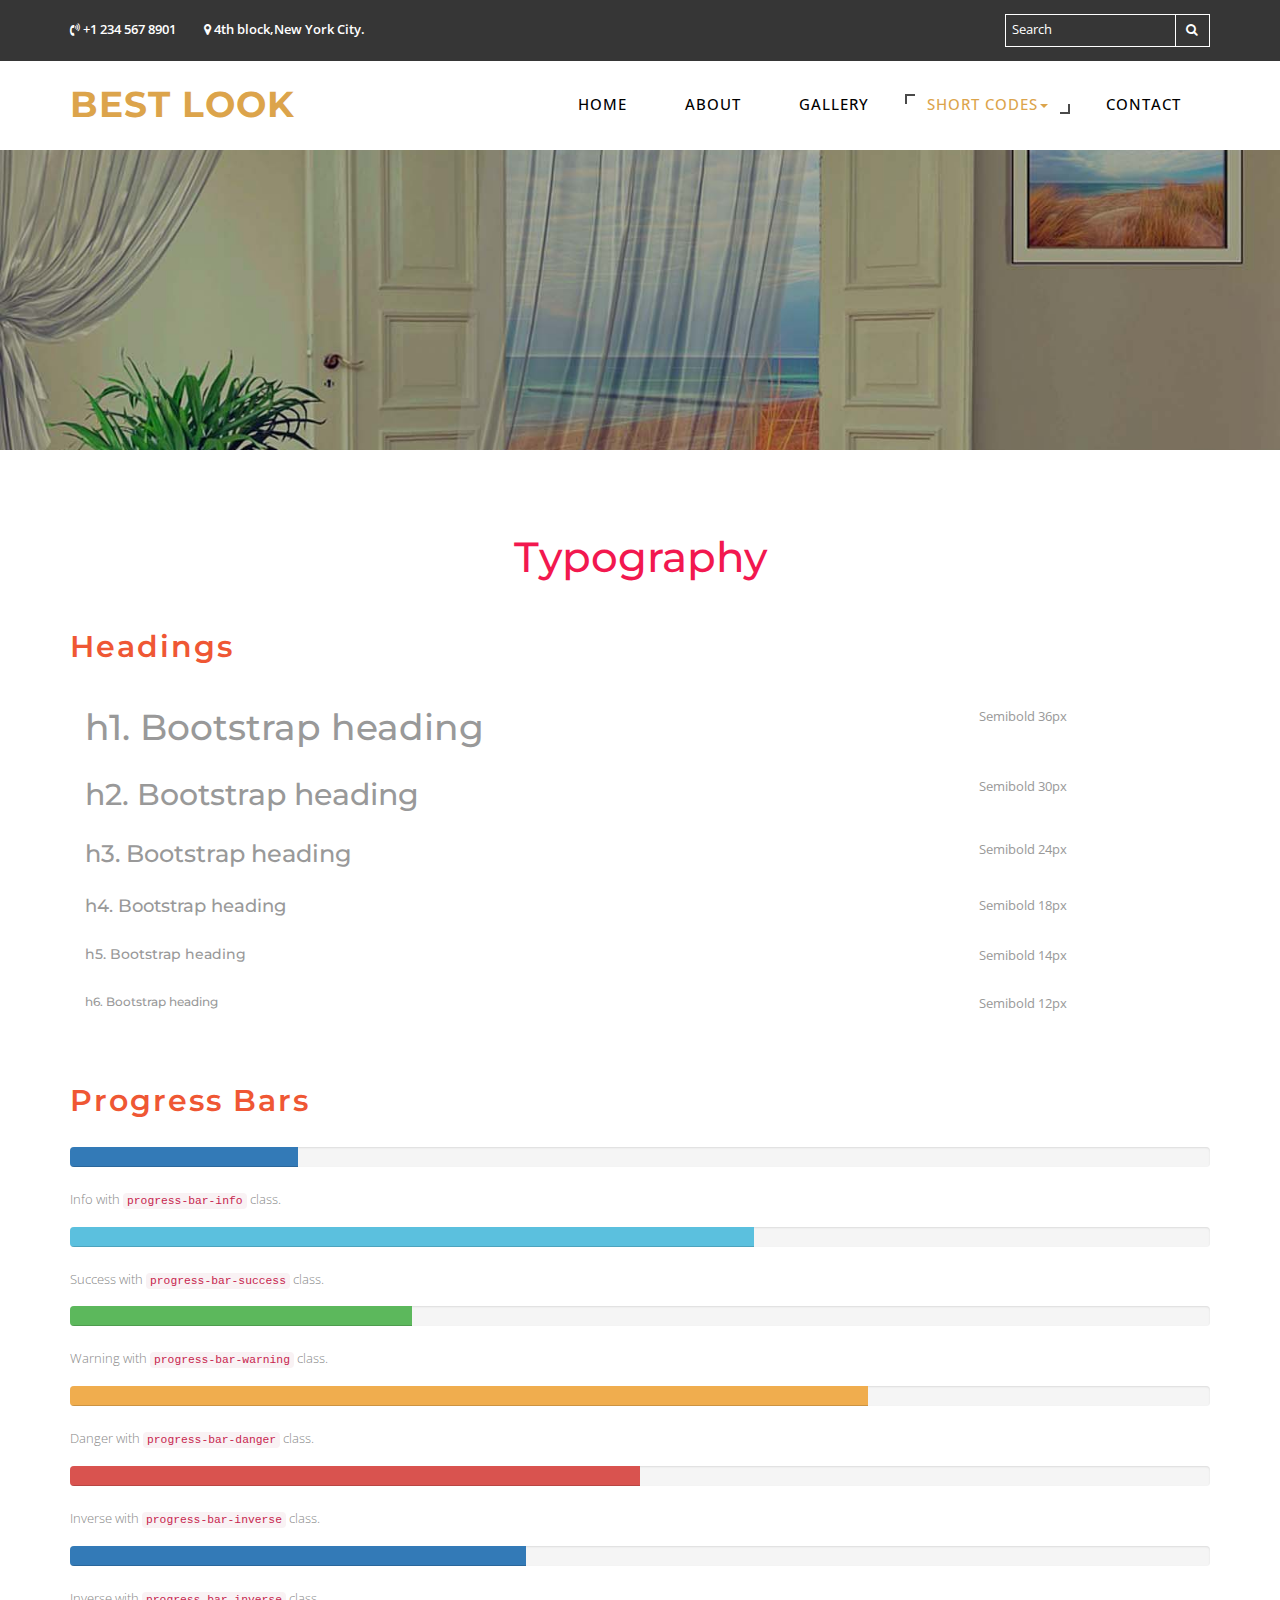
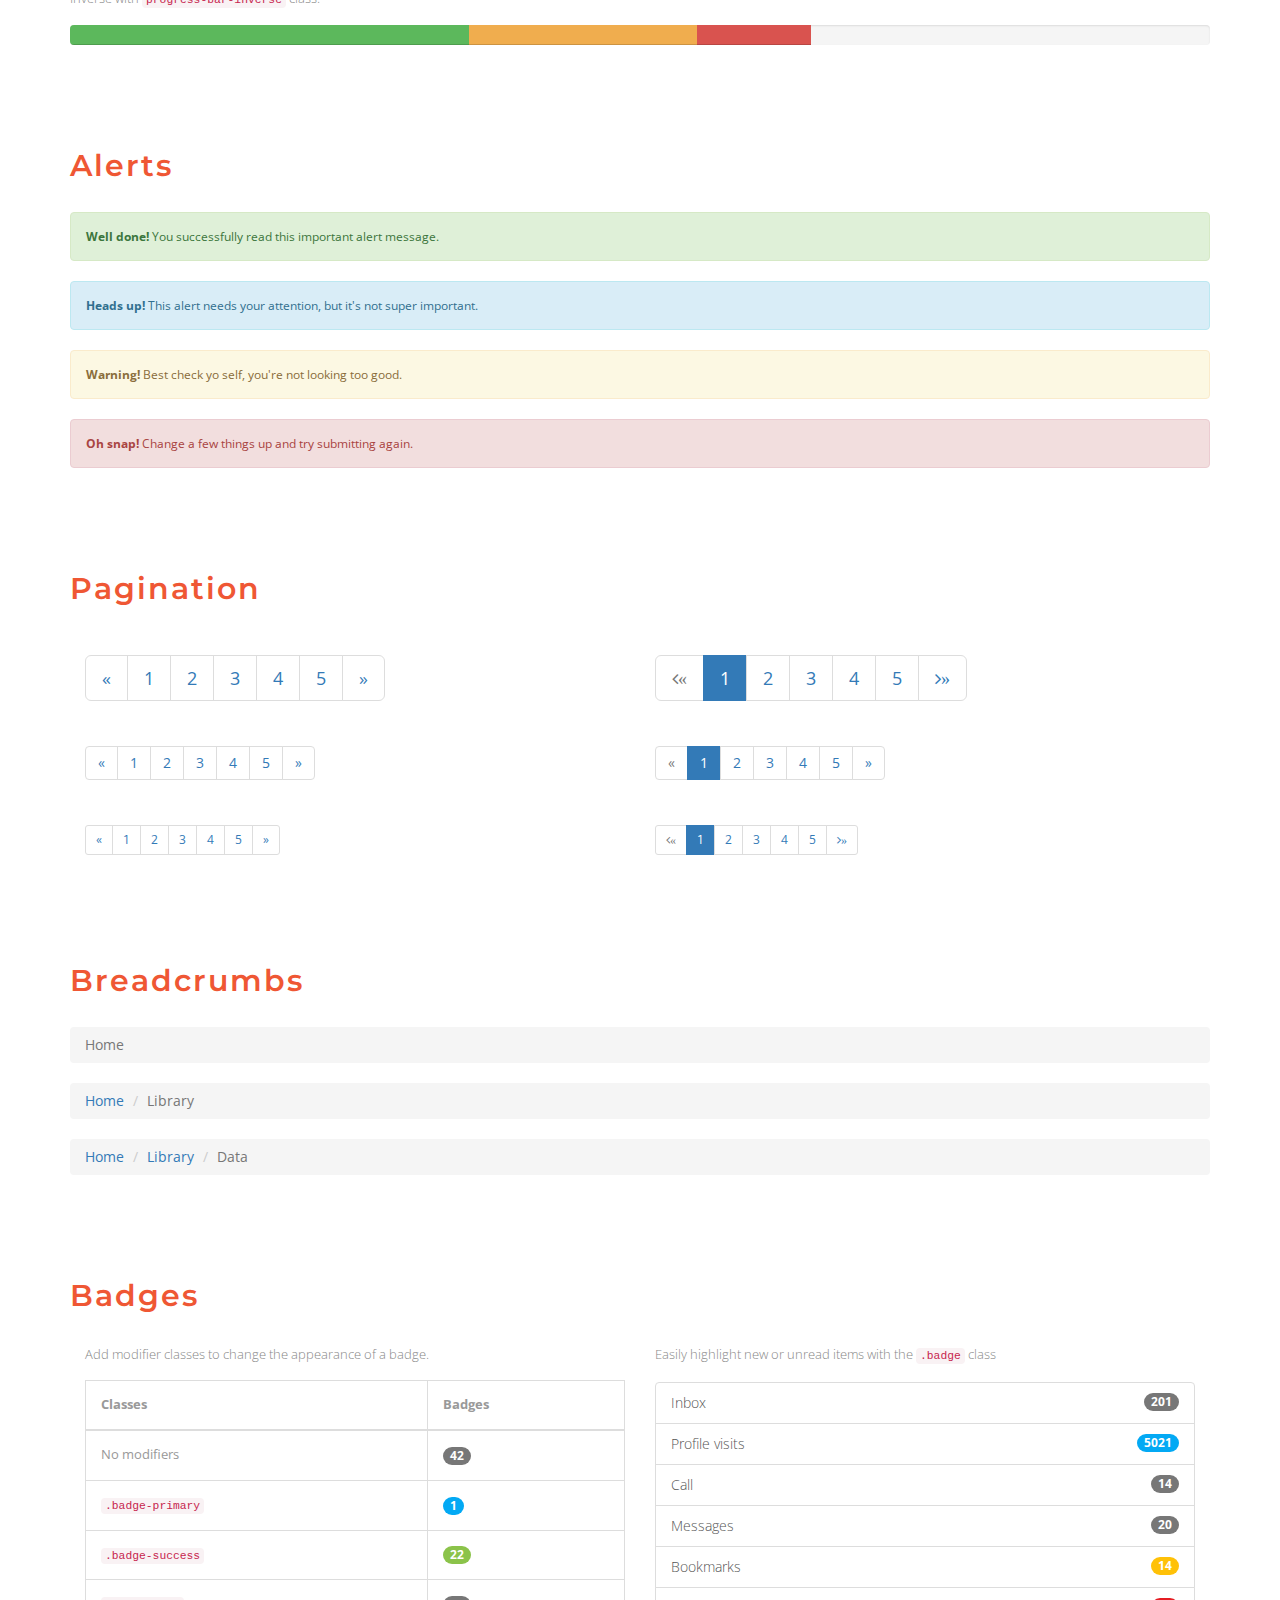
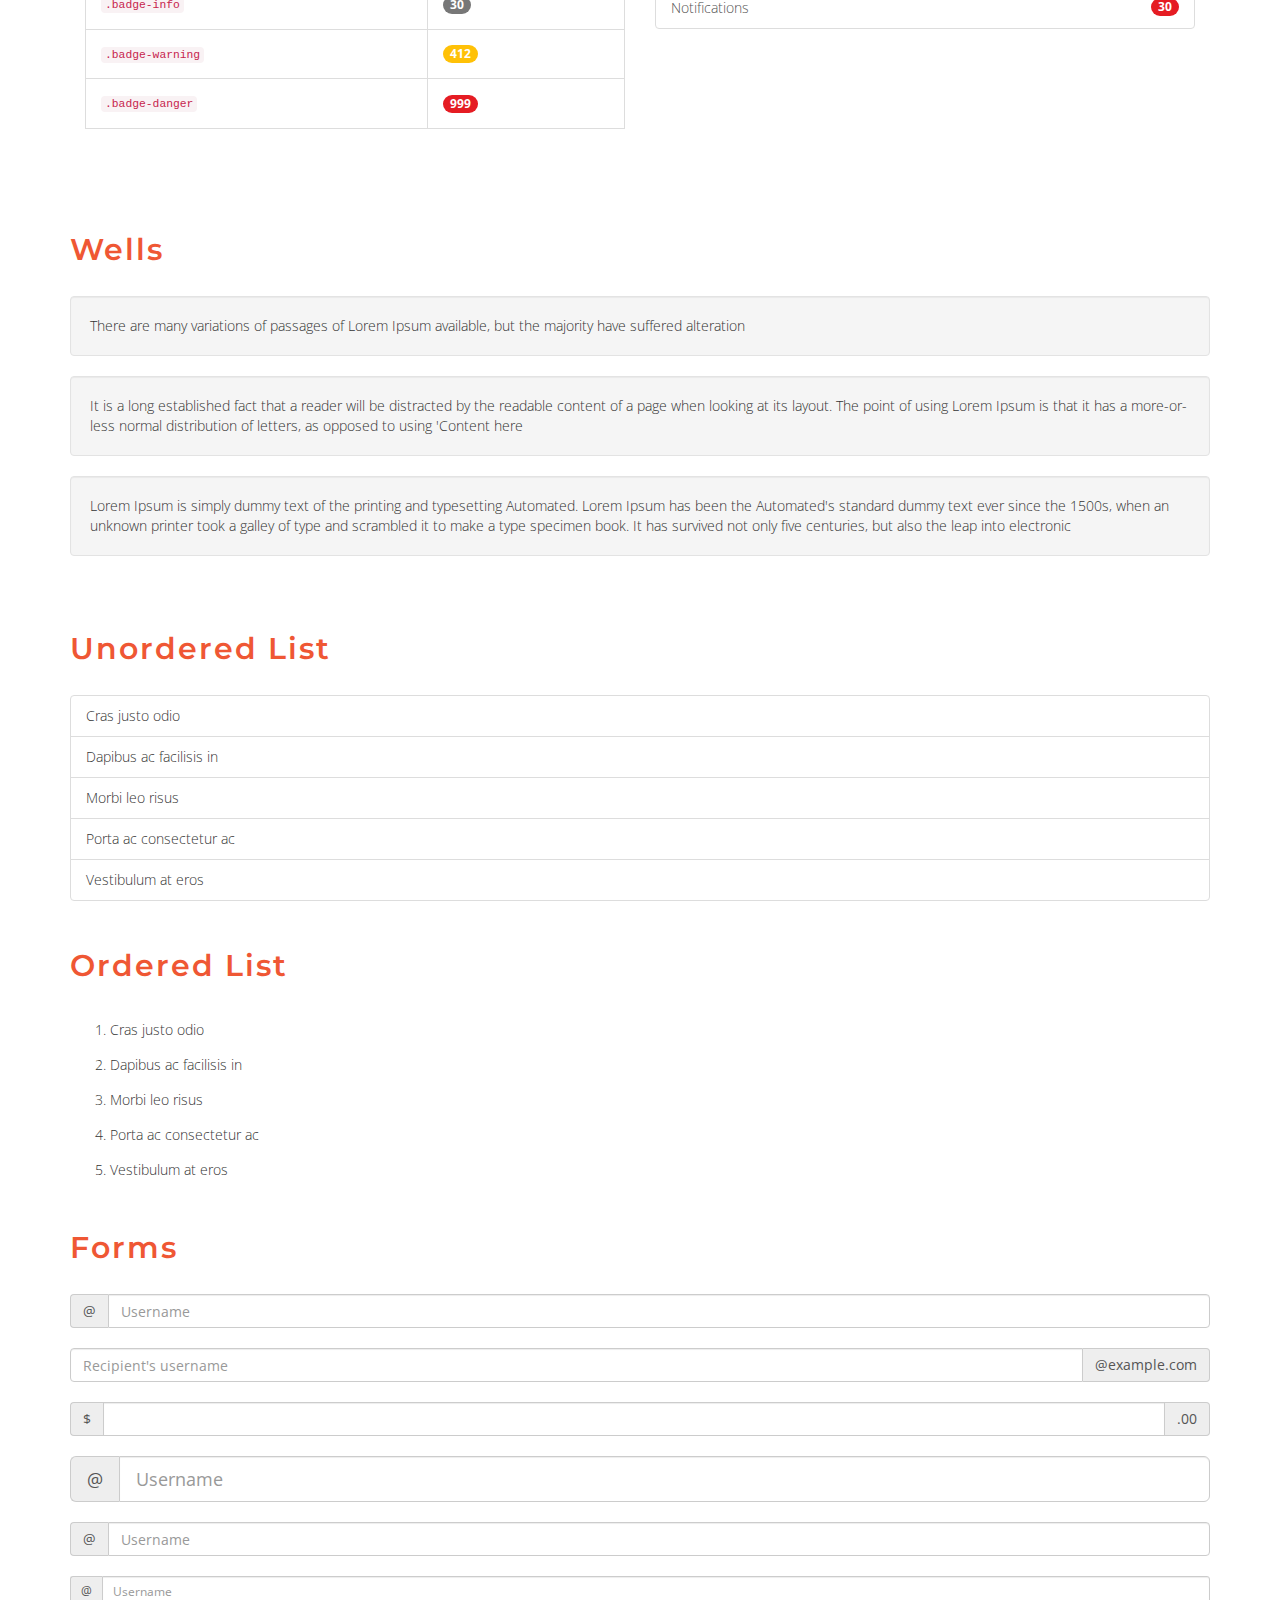
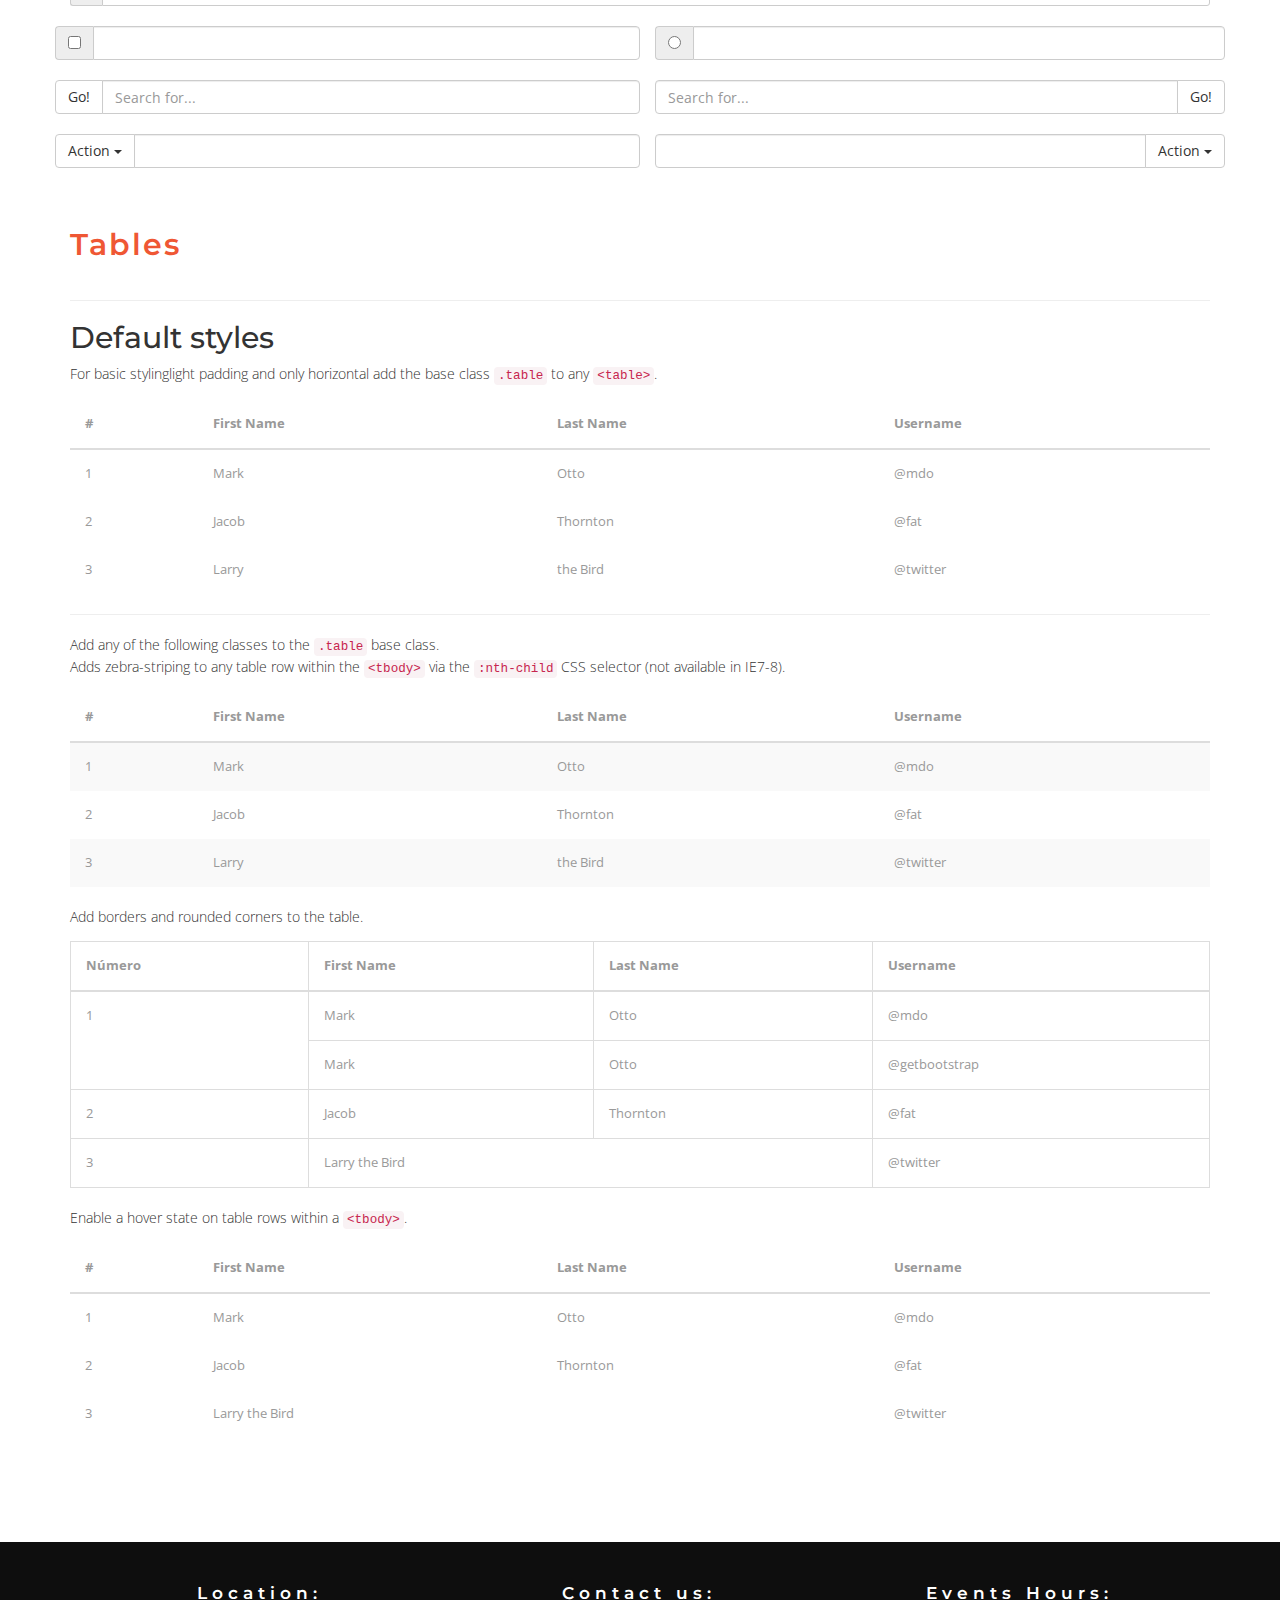
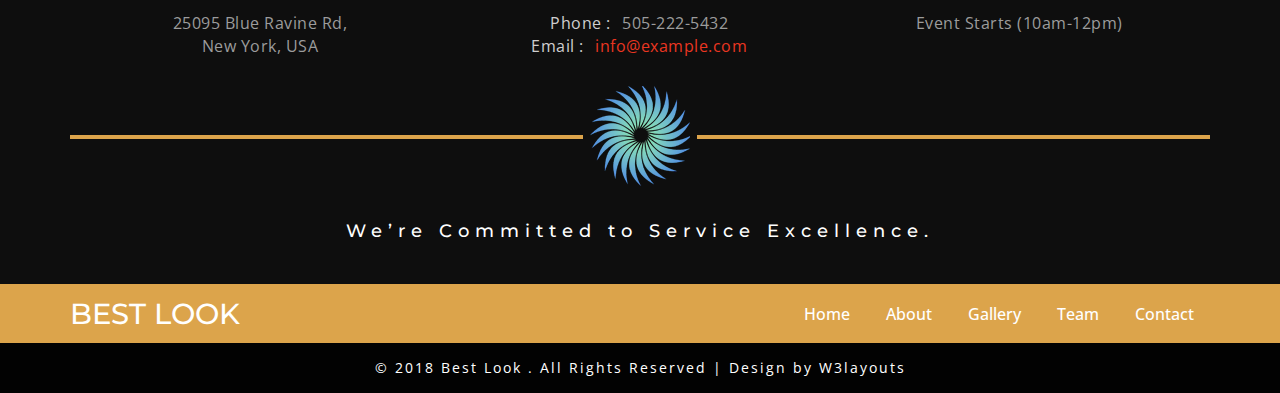
<file: para-o-site/original/typography.html>
<!--
author: W3layouts
author URL: http://w3layouts.com
License: Creative Commons Attribution 3.0 Unported
License URL: http://creativecommons.org/licenses/by/3.0/
-->
<!DOCTYPE html>
<html lang="zxx">
<head>
<title>Best Look a Interior Category Flat Bootstrap Responsive Website Template | Typography :: w3layouts</title>
	<!--/metadata -->
<meta name="viewport" content="width=device-width, initial-scale=1">
<meta charset="UTF-8">
<meta name="keywords" content="Best Look Responsive web template, Bootstrap Web Templates, Flat Web Templates, Android Compatible web template, 
Smart phone Compatible web template, free webdesigns for Nokia, Samsung, LG, SonyEricsson, Motorola web design" />
<script type="application/x-javascript"> addEventListener("load", function() { setTimeout(hideURLbar, 0); }, false);
		function hideURLbar(){ window.scrollTo(0,1); } </script>
<!-- //custom-theme -->
<link href="css/bootstrap.css" rel="stylesheet" type="text/css" media="all" />
<link href="css/style.css" rel="stylesheet" type="text/css" media="all" />
<!-- font-awesome-icons -->
<link href="css/font-awesome.css" rel="stylesheet"> 
<!-- //font-awesome-icons -->
<link href="//fonts.googleapis.com/css?family=Montserrat:400,700" rel="stylesheet">
<link href='//fonts.googleapis.com/css?family=Open+Sans:400,300,300italic,400italic,600,600italic,700,700italic,800,800italic' rel='stylesheet' type='text/css'>
</head>
<body>
<!-- header -->
<div class="banner-top">
	<div class="header">
	<div class="container">
			<div class="header-left">
				<div class="agileinfo-phone">
					<p><i class="fa fa-volume-control-phone" aria-hidden="true"></i> +1 234 567 8901</p>
				</div>
				<div class="agileinfo-phone agileinfo-map">
					<p><i class="fa fa-map-marker" aria-hidden="true"></i> 4th block,New York City.</p>
				</div>
				<div class="search-grid">
					<form action="#" method="post">
						<input type="text" name="subscribe" placeholder="Search" class="big-dog" name="Subscribe" required="">
						<button class="btn1"><i class="fa fa-search" aria-hidden="true"></i></button>
					</form>
				</div>
				<div class="clearfix"> </div>
			</div>
		</div>	
		</div>
	<div class="w3_navigation">
		<div class="container">
			<nav class="navbar navbar-default">
				<div class="navbar-header navbar-left">
					<button type="button" class="navbar-toggle collapsed" data-toggle="collapse" data-target="#bs-example-navbar-collapse-1">
						<span class="sr-only">Toggle navigation</span>
						<span class="icon-bar"></span>
						<span class="icon-bar"></span>
						<span class="icon-bar"></span>
					</button>
					<h1><a class="navbar-brand" href="index.html"> Best Look </a></h1>
				</div>
				<!-- Collect the nav links, forms, and other content for toggling -->
				<div class="collapse navbar-collapse navbar-right" id="bs-example-navbar-collapse-1">
					<nav class="menu menu--iris">
						<ul class="nav navbar-nav menu__list">
							<li class="menu__item"><a href="index.html" class="menu__link">Home</a></li>
							<li class="menu__item"><a href="about.html" class="menu__link">About</a></li>
							<li class="menu__item"><a href="gallery.html" class="menu__link">Gallery</a></li>
							<li class="dropdown menu__item menu__item--current">
								<a href="#" class="dropdown-toggle menu__link" data-toggle="dropdown">Short codes<b class="caret"></b></a>
								<ul class="dropdown-menu agile_short_dropdown">
									
									
									<li><a href="icons.html">Icons</a></li>
									<li><a href="typography.html">Typography</a></li>
									
									
								</ul>
							</li>
							<li class="menu__item"><a href="contact.html" class="menu__link">Contact </a></li>
						</ul>
					</nav>
				</div>
			</nav>

		</div>
	</div>
<!-- //header -->
<!-- banner -->
	<div class="banner-1">
	</div>
<!-- //banner -->
	<!-- typography -->
	<div class="typo">
		<div class="container">
			<div class="agileits_heading_section w3-heading-all">
				<h3>Typography</h3>
			</div>
			<div class="grid_3 grid_4 w3layouts">
				<h3 class="hdg">Headings</h3>
				<div class="bs-example">
					<table class="table">
						<tbody>
							<tr>
								<td><h1 id="h1.-bootstrap-heading">h1. Bootstrap heading<a class="anchorjs-link" href="#h1.-bootstrap-heading"><span class="anchorjs-icon"></span></a></h1></td>
								<td class="type-info">Semibold 36px</td>
							</tr>
							<tr>
								<td><h2 id="h2.-bootstrap-heading">h2. Bootstrap heading<a class="anchorjs-link" href="#h2.-bootstrap-heading"><span class="anchorjs-icon"></span></a></h2></td>
								<td class="type-info">Semibold 30px</td>
							</tr>
							<tr>
								<td><h3 id="h3.-bootstrap-heading">h3. Bootstrap heading<a class="anchorjs-link" href="#h3.-bootstrap-heading"><span class="anchorjs-icon"></span></a></h3></td>
								<td class="type-info">Semibold 24px</td>
							</tr>
							<tr>
								<td><h4 id="h4.-bootstrap-heading">h4. Bootstrap heading<a class="anchorjs-link" href="#h4.-bootstrap-heading"><span class="anchorjs-icon"></span></a></h4></td>
								<td class="type-info">Semibold 18px</td>
							</tr>
							<tr>
								<td><h5 id="h5.-bootstrap-heading">h5. Bootstrap heading<a class="anchorjs-link" href="#h5.-bootstrap-heading"><span class="anchorjs-icon"></span></a></h5></td>
								<td class="type-info">Semibold 14px</td>
							</tr>
							<tr>
								<td><h6>h6. Bootstrap heading</h6></td>
								<td class="type-info">Semibold 12px</td>
							</tr>
						</tbody>
					</table>
				</div>
			</div>
		
			<div class="grid_3 grid_5 w3l">
				<h3>Progress Bars</h3>
				<div class="tab-content">
					<div class="tab-pane active" id="domprogress">
						<div class="progress">    
							<div class="progress-bar progress-bar-primary" style="width: 20%"></div>
						</div>
						<p>Info with <code>progress-bar-info</code> class.</p>
						<div class="progress">    
							<div class="progress-bar progress-bar-info" style="width: 60%"></div>
						</div>
						<p>Success with <code>progress-bar-success</code> class.</p>
						<div class="progress">
							<div class="progress-bar progress-bar-success" style="width: 30%"></div>
						</div>
						<p>Warning with <code>progress-bar-warning</code> class.</p>
						<div class="progress">
							<div class="progress-bar progress-bar-warning" style="width: 70%"></div>
						</div>
						<p>Danger with <code>progress-bar-danger</code> class.</p>
						<div class="progress">
							<div class="progress-bar progress-bar-danger" style="width: 50%"></div>
						</div>
						<p>Inverse with <code>progress-bar-inverse</code> class.</p>
						<div class="progress">
							<div class="progress-bar progress-bar-inverse" style="width: 40%"></div>
						</div>
						<p>Inverse with <code>progress-bar-inverse</code> class.</p>
						<div class="progress">
							<div class="progress-bar progress-bar-success" style="width: 35%"><span class="sr-only">35% Complete (success)</span></div>
							<div class="progress-bar progress-bar-warning" style="width: 20%"><span class="sr-only">20% Complete (warning)</span></div>
							<div class="progress-bar progress-bar-danger" style="width: 10%"><span class="sr-only">10% Complete (danger)</span></div>
						</div>
					</div>
				</div>
			</div>
			<div class="grid_3 grid_5 w3ls">
				<h3>Alerts</h3>
				<div class="alert alert-success" role="alert">
					<strong>Well done!</strong> You successfully read this important alert message.
				</div>
				<div class="alert alert-info" role="alert">
					<strong>Heads up!</strong> This alert needs your attention, but it's not super important.
				</div>
				<div class="alert alert-warning" role="alert">
					<strong>Warning!</strong> Best check yo self, you're not looking too good.
				</div>
				<div class="alert alert-danger" role="alert">
					<strong>Oh snap!</strong> Change a few things up and try submitting again.
				</div>
			</div>
			<div class="grid_3 grid_5 agileits">
				<h3>Pagination</h3>
				<div class="col-md-6">
					<nav>
						<ul class="pagination pagination-lg">
							<li><a href="#" aria-label="Previous"><span aria-hidden="true">«</span></a></li>
							<li><a href="#">1</a></li>
							<li><a href="#">2</a></li>
							<li><a href="#">3</a></li>
							<li><a href="#">4</a></li>
							<li><a href="#">5</a></li>
							<li><a href="#" aria-label="Next"><span aria-hidden="true">»</span></a></li>
						</ul>
					</nav>
					<nav>
						<ul class="pagination">
							<li><a href="#" aria-label="Previous"><span aria-hidden="true">«</span></a></li>
							<li><a href="#">1</a></li>
							<li><a href="#">2</a></li>
							<li><a href="#">3</a></li>
							<li><a href="#">4</a></li>
							<li><a href="#">5</a></li>
							<li><a href="#" aria-label="Next"><span aria-hidden="true">»</span></a></li>
						</ul>
					</nav>
					<nav>
						<ul class="pagination pagination-sm">
							<li><a href="#" aria-label="Previous"><span aria-hidden="true">«</span></a></li>
							<li><a href="#">1</a></li>
							<li><a href="#">2</a></li>
							<li><a href="#">3</a></li>
							<li><a href="#">4</a></li>
							<li><a href="#">5</a></li>
							<li><a href="#" aria-label="Next"><span aria-hidden="true">»</span></a></li>
						</ul>
					</nav>
				</div>
				<div class="col-md-6">
					<ul class="pagination pagination-lg">
						<li class="disabled"><a href="#"><i class="fa fa-angle-left">«</i></a></li>
						<li class="active"><a href="#">1</a></li>
						<li><a href="#">2</a></li>
						<li><a href="#">3</a></li>
						<li><a href="#">4</a></li>
						<li><a href="#">5</a></li>
						<li><a href="#"><i class="fa fa-angle-right">»</i></a></li>
					</ul>
					<nav>
						<ul class="pagination">
							<li class="disabled"><a href="#" aria-label="Previous"><span aria-hidden="true">«</span></a></li>
							<li class="active"><a href="#">1 <span class="sr-only">(current)</span></a></li>
							<li><a href="#">2</a></li>
							<li><a href="#">3</a></li>
							<li><a href="#">4</a></li>
							<li><a href="#">5</a></li>
							<li><a href="#" aria-label="Next"><span aria-hidden="true">»</span></a></li>
						</ul>
					</nav>
					<ul class="pagination pagination-sm">
						<li class="disabled"><a href="#"><i class="fa fa-angle-left">«</i></a></li>
						<li class="active"><a href="#">1</a></li>
						<li><a href="#">2</a></li>
						<li><a href="#">3</a></li>
						<li><a href="#">4</a></li>
						<li><a href="#">5</a></li>
						<li><a href="#"><i class="fa fa-angle-right">»</i></a></li>
					</ul>
				</div>
				<div class="clearfix"> </div>
			</div>
			<div class="grid_3 grid_5 agileinfo">
				<h3>Breadcrumbs</h3>
				<ol class="breadcrumb">
					<li class="active">Home</li>
				</ol>
				<ol class="breadcrumb">
					<li><a href="#">Home</a></li>
					<li class="active">Library</li>
				</ol>
				<ol class="breadcrumb">
					<li><a href="#">Home</a></li>
					<li><a href="#">Library</a></li>
					<li class="active">Data</li>
				</ol>
			</div>
			<div class="grid_3 grid_5 wthree">
				<h3>Badges</h3>
				<div class="col-md-6 agileits-w3layouts">
					<p>Add modifier classes to change the appearance of a badge.</p>
					<table class="table table-bordered">
						<thead>
							<tr>
								<th>Classes</th>
								<th>Badges</th>
							</tr>
						</thead>
						<tbody>
							<tr>
								<td>No modifiers</td>
								<td><span class="badge">42</span></td>
							</tr>
							<tr>
								<td><code>.badge-primary</code></td>
								<td><span class="badge badge-primary">1</span></td>
							</tr>
							<tr>
								<td><code>.badge-success</code></td>
								<td><span class="badge badge-success">22</span></td>
							</tr>
							<tr>
								<td><code>.badge-info</code></td>
								<td><span class="badge badge-info">30</span></td>
							</tr>
							<tr>
								<td><code>.badge-warning</code></td>
								<td><span class="badge badge-warning">412</span></td>
							</tr>
							<tr>
								<td><code>.badge-danger</code></td>
								<td><span class="badge badge-danger">999</span></td>
							</tr>
						</tbody>
					</table>                    
				</div>
				<div class="col-md-6 w3-agileits">
					<p>Easily highlight new or unread items with the <code>.badge</code> class</p>
					<div class="list-group list-group-alternate"> 
						<a href="#" class="list-group-item"><span class="badge">201</span> <i class="ti ti-email"></i> Inbox </a> 
						<a href="#" class="list-group-item"><span class="badge badge-primary">5021</span> <i class="ti ti-eye"></i> Profile visits </a> 
						<a href="#" class="list-group-item"><span class="badge">14</span> <i class="ti ti-headphone-alt"></i> Call </a> 
						<a href="#" class="list-group-item"><span class="badge">20</span> <i class="ti ti-comments"></i> Messages </a> 
						<a href="#" class="list-group-item"><span class="badge badge-warning">14</span> <i class="ti ti-bookmark"></i> Bookmarks </a> 
						<a href="#" class="list-group-item"><span class="badge badge-danger">30</span> <i class="ti ti-bell"></i> Notifications </a> 
					</div>
				</div>
			   <div class="clearfix"> </div>
			</div>	 
			<div class="grid_3 grid_5 agile">
				<h3>Wells</h3>
				<div class="well">
					There are many variations of passages of Lorem Ipsum available, but the majority have suffered alteration
				</div>
				<div class="well">
					It is a long established fact that a reader will be distracted by the readable content of a page when looking at its layout. The point of using Lorem Ipsum is that it has a more-or-less normal distribution of letters, as opposed to using 'Content here
				</div>
				<div class="well">
						Lorem Ipsum is simply dummy text of the printing and typesetting Automated. Lorem Ipsum has been the Automated's standard dummy text ever since the 1500s, when an unknown printer took a galley of type and scrambled it to make a type specimen book. It has survived not only five centuries, but also the leap into electronic
				</div>
			</div>
			<h3 class="bars">Unordered List</h3>
			<ul class="list-group w3-agile">
			  <li class="list-group-item">Cras justo odio</li>
			  <li class="list-group-item">Dapibus ac facilisis in</li>
			  <li class="list-group-item">Morbi leo risus</li>
			  <li class="list-group-item">Porta ac consectetur ac</li>
			  <li class="list-group-item">Vestibulum at eros</li>
			</ul>
			<h3 class="bars">Ordered List</h3>
			<ol>
				<li class="list-group-item1">Cras justo odio</li>
				<li class="list-group-item1">Dapibus ac facilisis in</li>
				<li class="list-group-item1">Morbi leo risus</li>
				<li class="list-group-item1">Porta ac consectetur ac</li>
				<li class="list-group-item1">Vestibulum at eros</li>
			</ol>
			<h3 class="bars">Forms</h3>
			<div class="input-group w3_w3layouts">
				<span class="input-group-addon" id="basic-addon1">@</span>
				<input type="text" class="form-control" placeholder="Username" aria-describedby="basic-addon1">
			</div>
			<div class="input-group w3_w3layouts">
				<input type="text" class="form-control" placeholder="Recipient's username" aria-describedby="basic-addon2">
				<span class="input-group-addon" id="basic-addon2">@example.com</span>
			</div>
			<div class="input-group w3_w3layouts">
				<span class="input-group-addon">$</span>
					<input type="text" class="form-control" aria-label="Amount (to the nearest dollar)">
				<span class="input-group-addon">.00</span>
			</div>
			<div class="input-group input-group-lg w3_w3layouts">
				<span class="input-group-addon" id="sizing-addon1">@</span>
				<input type="text" class="form-control" placeholder="Username" aria-describedby="sizing-addon1">
			</div>
			<div class="input-group w3_w3layouts">
				<span class="input-group-addon" id="sizing-addon2">@</span>
				<input type="text" class="form-control" placeholder="Username" aria-describedby="sizing-addon2">
			</div>
			<div class="input-group input-group-sm w3_w3layouts">
				<span class="input-group-addon" id="sizing-addon3">@</span>
				<input type="text" class="form-control" placeholder="Username" aria-describedby="sizing-addon3">
			</div>
			<div class="row">
				<div class="col-lg-6 in-gp-tl">
					<div class="input-group">
						<span class="input-group-addon">
							<input type="checkbox" aria-label="...">
						</span>
						<input type="text" class="form-control" aria-label="...">
					</div><!-- /input-group -->
				</div><!-- /.col-lg-6 -->
				<div class="col-lg-6 in-gp-tb">
					<div class="input-group">
						<span class="input-group-addon">
							<input type="radio" aria-label="...">
						</span>
						<input type="text" class="form-control" aria-label="...">
					</div><!-- /input-group -->
				</div><!-- /.col-lg-6 -->
			</div><!-- /.row -->
			<div class="row">
				<div class="col-lg-6 in-gp-tl">
					<div class="input-group">
						<span class="input-group-btn">
							<button class="btn btn-default" type="button">Go!</button>
						</span>
						<input type="text" class="form-control" placeholder="Search for...">
					</div><!-- /input-group -->
				</div><!-- /.col-lg-6 -->
				<div class="col-lg-6 in-gp-tb">
					<div class="input-group">
						<input type="text" class="form-control" placeholder="Search for...">
						<span class="input-group-btn">
							<button class="btn btn-default" type="button">Go!</button>
						</span>
					</div><!-- /input-group -->
				</div><!-- /.col-lg-6 -->
			</div><!-- /.row -->
			<div class="row">
				<div class="col-lg-6 in-gp-tl">
					<div class="input-group">
						<div class="input-group-btn">
							<button type="button" class="btn btn-default dropdown-toggle" data-toggle="dropdown" aria-haspopup="true" aria-expanded="false">Action <span class="caret"></span></button>
							<ul class="dropdown-menu">
								<li><a href="#">Action</a></li>
								<li><a href="#">Another action</a></li>
								<li><a href="#">Something else here</a></li>
								<li role="separator" class="divider"></li>
								<li><a href="#">Separated link</a></li>
							</ul>
						</div><!-- /btn-group -->
						<input type="text" class="form-control" aria-label="...">
					</div><!-- /input-group -->
				</div><!-- /.col-lg-6 -->
				<div class="col-lg-6 in-gp-tb">
					<div class="input-group">
						<input type="text" class="form-control" aria-label="...">
						<div class="input-group-btn">
							<button type="button" class="btn btn-default dropdown-toggle" data-toggle="dropdown" aria-haspopup="true" aria-expanded="false">Action <span class="caret"></span></button>
							<ul class="dropdown-menu dropdown-menu-right">
								<li><a href="#">Action</a></li>
								<li><a href="#">Another action</a></li>
								<li><a href="#">Something else here</a></li>
								<li role="separator" class="divider"></li>
								<li><a href="#">Separated link</a></li>
							</ul>
						</div><!-- /btn-group -->
					</div><!-- /input-group -->
				</div><!-- /.col-lg-6 -->
			</div><!-- /.row -->
			<div class="page-header">
				<h3 class="bars">Tables</h3>
			</div>
			<h2 class="typoh2">Default styles</h2>
			<p>For basic stylinglight padding and only horizontal add the base class <code>.table</code> to any <code>&lt;table&gt;</code>.</p>
			<div class="bs-docs-example">
				<table class="table">
					<thead>
						<tr>
							<th>#</th>
							<th>First Name</th>
							<th>Last Name</th>
							<th>Username</th>
						</tr>
					</thead>
					<tbody>
						<tr>
							<td>1</td>
							<td>Mark</td>
							<td>Otto</td>
							<td>@mdo</td>
						</tr>
						<tr>
							<td>2</td>
							<td>Jacob</td>
							<td>Thornton</td>
							<td>@fat</td>
						</tr>
						<tr>
							<td>3</td>
							<td>Larry</td>
							<td>the Bird</td>
							<td>@twitter</td>
						</tr>
					</tbody>
				</table>
			</div>
			<hr class="bs-docs-separator">
			<p>Add any of the following classes to the <code>.table</code> base class.</p>
			<p>Adds zebra-striping to any table row within the <code>&lt;tbody&gt;</code> via the <code>:nth-child</code> CSS selector (not available in IE7-8).</p>
			<div class="bs-docs-example">
				<table class="table table-striped">
					<thead>
						<tr>
							<th>#</th>
							<th>First Name</th>
							<th>Last Name</th>
							<th>Username</th>
						</tr>
					</thead>
					<tbody>
						<tr>
							<td>1</td>
							<td>Mark</td>
							<td>Otto</td>
							<td>@mdo</td>
						</tr>
						<tr>
							<td>2</td>
							<td>Jacob</td>
							<td>Thornton</td>
							<td>@fat</td>
						</tr>
						<tr>
							<td>3</td>
							<td>Larry</td>
							<td>the Bird</td>
							<td>@twitter</td>
						</tr>
					</tbody>
				</table>
			</div>
			<p>Add borders and rounded corners to the table.</p>
			<div class="bs-docs-example">
				<table class="table table-bordered">
					<thead>
						<tr>
							<th>Número</th>
							<th>First Name</th>
							<th>Last Name</th>
							<th>Username</th>
						</tr>
					</thead>
					<tbody>
						<tr>
							<td rowspan="2">1</td>
							<td>Mark</td>
							<td>Otto</td>
							<td>@mdo</td>
						</tr>
						<tr>
							<td>Mark</td>
							<td>Otto</td>
							<td>@getbootstrap</td>
						</tr>
						<tr>
							<td>2</td>
							<td>Jacob</td>
							<td>Thornton</td>
							<td>@fat</td>
						</tr>
						<tr>
							<td>3</td>
							<td colspan="2">Larry the Bird</td>
							<td>@twitter</td>
						</tr>
					</tbody>
				</table>
			</div>
			<p>Enable a hover state on table rows within a <code>&lt;tbody&gt;</code>.</p>
			<div class="bs-docs-example">
				<table class="table table-hover">
					<thead>
						<tr>
						  <th>#</th>
						  <th>First Name</th>
						  <th>Last Name</th>
						  <th>Username</th>
						</tr>
					</thead>
					<tbody>
						<tr>
						  <td>1</td>
						  <td>Mark</td>
						  <td>Otto</td>
						  <td>@mdo</td>
						</tr>
						<tr>
						  <td>2</td>
						  <td>Jacob</td>
						  <td>Thornton</td>
						  <td>@fat</td>
						</tr>
						<tr>
						  <td>3</td>
						  <td colspan="2">Larry the Bird</td>
						  <td>@twitter</td>
						</tr>
					</tbody>
				</table>
			</div>
		</div>
	</div>
<!-- //type -->

<!-- footer -->
<div class="w3l_footer">
		<div class="container">
				<div class="w3ls_footer_grid">
					<div class="col-md-4 w3ls_footer_grid_left">
							<h4>Location:</h4>
							<p>25095 Blue Ravine Rd, <br> New York, USA</p>
					</div>
					<div class="col-md-4 w3ls_footer_grid_left">
							<h4>Contact us:</h4>
							<p><span>Phone : </span>505-222-5432</p>
							<p><span>Email : </span><a href="mailto:info@example.com">info@example.com</a></p>
					</div>
					<div class="col-md-4 w3ls_footer_grid_left">
							<h4>Events Hours:</h4>
							<p>Event Starts (10am-12pm)</p>
							
					</div>
					<div class="clearfix"> </div>
				</div>
				<!-- footer-button-info -->
				<div class="footer-middle-agileinfo">
					<div class="footer-button">
					<div class="button-top-w3layouts">
						<div class="logo-icons-w3ls">
							<img src="images/f2.png" alt="img">
						</div>
					</div>
						
						<h2>We’re Committed to Service Excellence.</h2>
					</div>
				</div>
				<!-- footer-button-info -->
		</div>
</div>



<!-- footer -->

<div class="footer-bot wow fadeInRight animated" data-wow-delay=".5s">
	<div class="container">
			<div class="logo2">
				<h3><a href="index.html">Best Look</a></h3>
			</div>
			<div class="ftr-menu">
				 <ul>
					<li><a href="index.html">Home </a></li>
					<li><a href="about.html">About</a></li>
					<li><a  href="gallery.html">Gallery</a></li>
					<li><a  href="about.html">Team</a></li>
					<li><a  href="contact.html">Contact</a></li>
				 </ul>
			</div>
			<div class="clearfix"></div>
	</div>
</div>
<div class="copy-right wow fadeInLeft animated" data-wow-delay=".5s">
	<div class="container">
			<p> &copy; 2018 Best Look . All Rights Reserved | Design by  <a href="http://w3layouts.com/"> W3layouts</a></p>
	</div>
</div>
<!-- //footer -->


<a href="#" id="toTop" style="display: block;"> <span id="toTopHover" style="opacity: 1;"> </span></a>

	<!-- js -->
<script src="js/jquery-2.1.4.min.js"></script> 
	<script src="js/SmoothScroll.min.js"></script>

<!-- start-smooth-scrolling -->
<script type="text/javascript" src="js/move-top.js"></script>
<script type="text/javascript" src="js/easing.js"></script>
<script type="text/javascript">
	jQuery(document).ready(function($) {
		$(".scroll").click(function(event){		
			event.preventDefault();
			$('html,body').animate({scrollTop:$(this.hash).offset().top},1000);
		});
	});
</script>
<!-- start-smooth-scrolling -->
<!-- here stars scrolling icon -->
	<script type="text/javascript">
		$(document).ready(function() {
			/*
				var defaults = {
				containerID: 'toTop', // fading element id
				containerHoverID: 'toTopHover', // fading element hover id
				scrollSpeed: 1200,
				easingType: 'linear' 
				};
			*/
								
			$().UItoTop({ easingType: 'easeOutQuart' });
								
			});
	</script>
<!-- //here ends scrolling icon -->

<script type="text/javascript" src="js/bootstrap.js"></script> <!-- Necessary-JavaScript-File-For-Bootstrap --> 


</body>
</html>
</file>
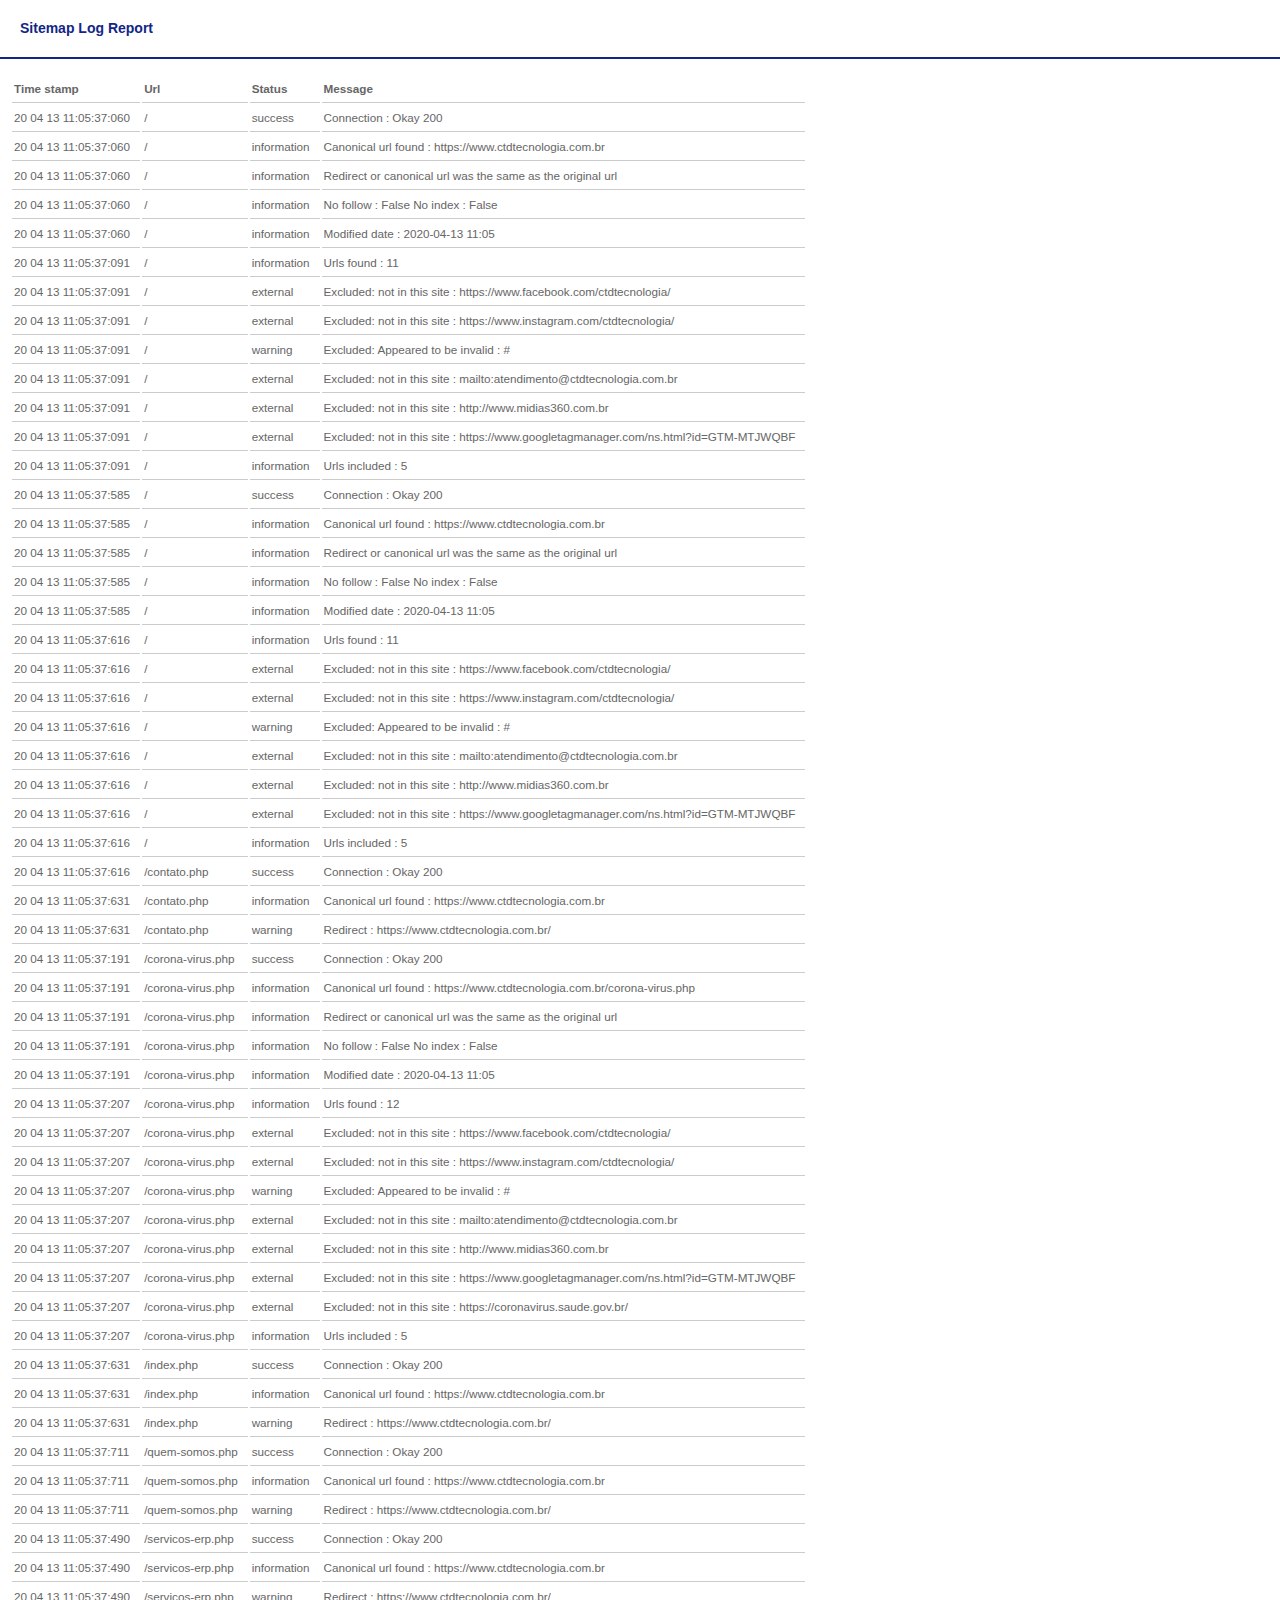
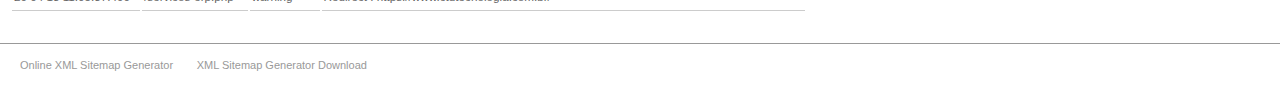
<file: para-o-site/sitemaps/log.htm>
<!DOCTYPE html PUBLIC "-//W3C//DTD XHTML 1.0 Transitional//EN" "http://www.w3.org/TR/xhtml1/DTD/xhtml1-transitional.dtd">

<html xmlns="http://www.w3.org/1999/xhtml">
<head>
    <title>Sitemap Log Report</title>
    <meta id="MetaDescription" name="description" content="Sitemap created using Xml Sitemap Generator .org - the free online Google XML sitemap generator" />
    <meta id="MetaKeywords" name="keywords" content="XML Sitemap Generator" />
    <meta content="Xml Sitemap Generator .org" name="Author" />
    <style>
        body, head, #xsg {margin:0px 0px 0px 0px; line-height:22px; color:#666666; width:100%; padding:0px 0px 0px 0px; 
                          font-family : Tahoma, Verdana,   Arial, sans-serif; font-size:13px;}
        
        #xsg ul li a {font-weight:bold; }
        #xsg ul ul li a {font-weight:normal; }
        #xsg a {text-decoration:none; }
        #xsg p {margin:10px 0px 10px 0px;}
        #xsg ul {list-style:square; }
        #xsg li {}
        #xsg th { text-align:left;font-size: 0.9em;padding:2px 10px 2px 2px; border-bottom:1px solid #CCCCCC; border-collapse:collapse;}
        #xsg td { text-align:left;font-size: 0.9em; padding:2px 10px 2px 2px; border-bottom:1px solid #CCCCCC; border-collapse:collapse;}
        
        #xsg .title {font-size: 0.9em;  color:#132687;  display:inline;}
        #xsg .url {font-size: 0.7em; color:#999999;}
        
        #xsgHeader { width:100%; float:left; margin:0px 0px 5px 0px; border-bottom:2px solid #132687; }
        #xsgHeader h1 {  padding:0px 0px 0px 20px ; float:left;}
        #xsgHeader h1 a {color:#132687; font-size:14px; text-decoration:none;cursor:default;}
        #xsgBody {padding:10px;float:left;}
        #xsgFooter { color:#999999; width:100%; float:left; margin:20px 0px 15px 0px; border-top:1px solid #999999;padding: 10px 0px 10px 0px; }
        #xsgFooter a {color:#999999; font-size:11px; text-decoration:none;   }    
        #xsgFooter span {color:#999999; font-size:11px; text-decoration:none; margin-left:20px; }  
    </style>
</head>
<body>
<div id="xsg">
<div id="xsgHeader">
    <h1><a href="https://XmlSitemapGenerator.org/sitemap-generator.aspx" title="XML Sitemap Generator">Sitemap Log Report</a></h1>
</div>
<div id="xsgBody">


<table><tr><th>Time stamp</th><th>Url</th><th>Status</th><th>Message</th></tr><tr><td>20 04 13 11:05:37:060</td><td>/</td><td>success</td><td>Connection : Okay 200</td></tr><tr><td>20 04 13 11:05:37:060</td><td>/</td><td>information</td><td>Canonical url found : https://www.ctdtecnologia.com.br</td></tr><tr><td>20 04 13 11:05:37:060</td><td>/</td><td>information</td><td>Redirect or canonical url was the same as the original url</td></tr><tr><td>20 04 13 11:05:37:060</td><td>/</td><td>information</td><td>No follow : False   No index : False</td></tr><tr><td>20 04 13 11:05:37:060</td><td>/</td><td>information</td><td>Modified date : 2020-04-13 11:05</td></tr><tr><td>20 04 13 11:05:37:091</td><td>/</td><td>information</td><td>Urls found : 11</td></tr><tr><td>20 04 13 11:05:37:091</td><td>/</td><td>external</td><td>Excluded: not in this site : https://www.facebook.com/ctdtecnologia/</td></tr><tr><td>20 04 13 11:05:37:091</td><td>/</td><td>external</td><td>Excluded: not in this site : https://www.instagram.com/ctdtecnologia/</td></tr><tr><td>20 04 13 11:05:37:091</td><td>/</td><td>warning</td><td>Excluded: Appeared to be invalid : #</td></tr><tr><td>20 04 13 11:05:37:091</td><td>/</td><td>external</td><td>Excluded: not in this site : mailto:atendimento@ctdtecnologia.com.br</td></tr><tr><td>20 04 13 11:05:37:091</td><td>/</td><td>external</td><td>Excluded: not in this site : http://www.midias360.com.br</td></tr><tr><td>20 04 13 11:05:37:091</td><td>/</td><td>external</td><td>Excluded: not in this site : https://www.googletagmanager.com/ns.html?id=GTM-MTJWQBF</td></tr><tr><td>20 04 13 11:05:37:091</td><td>/</td><td>information</td><td>Urls included : 5</td></tr><tr><td>20 04 13 11:05:37:585</td><td>/</td><td>success</td><td>Connection : Okay 200</td></tr><tr><td>20 04 13 11:05:37:585</td><td>/</td><td>information</td><td>Canonical url found : https://www.ctdtecnologia.com.br</td></tr><tr><td>20 04 13 11:05:37:585</td><td>/</td><td>information</td><td>Redirect or canonical url was the same as the original url</td></tr><tr><td>20 04 13 11:05:37:585</td><td>/</td><td>information</td><td>No follow : False   No index : False</td></tr><tr><td>20 04 13 11:05:37:585</td><td>/</td><td>information</td><td>Modified date : 2020-04-13 11:05</td></tr><tr><td>20 04 13 11:05:37:616</td><td>/</td><td>information</td><td>Urls found : 11</td></tr><tr><td>20 04 13 11:05:37:616</td><td>/</td><td>external</td><td>Excluded: not in this site : https://www.facebook.com/ctdtecnologia/</td></tr><tr><td>20 04 13 11:05:37:616</td><td>/</td><td>external</td><td>Excluded: not in this site : https://www.instagram.com/ctdtecnologia/</td></tr><tr><td>20 04 13 11:05:37:616</td><td>/</td><td>warning</td><td>Excluded: Appeared to be invalid : #</td></tr><tr><td>20 04 13 11:05:37:616</td><td>/</td><td>external</td><td>Excluded: not in this site : mailto:atendimento@ctdtecnologia.com.br</td></tr><tr><td>20 04 13 11:05:37:616</td><td>/</td><td>external</td><td>Excluded: not in this site : http://www.midias360.com.br</td></tr><tr><td>20 04 13 11:05:37:616</td><td>/</td><td>external</td><td>Excluded: not in this site : https://www.googletagmanager.com/ns.html?id=GTM-MTJWQBF</td></tr><tr><td>20 04 13 11:05:37:616</td><td>/</td><td>information</td><td>Urls included : 5</td></tr><tr><td>20 04 13 11:05:37:616</td><td>/contato.php</td><td>success</td><td>Connection : Okay 200</td></tr><tr><td>20 04 13 11:05:37:631</td><td>/contato.php</td><td>information</td><td>Canonical url found : https://www.ctdtecnologia.com.br</td></tr><tr><td>20 04 13 11:05:37:631</td><td>/contato.php</td><td>warning</td><td>Redirect : https://www.ctdtecnologia.com.br/</td></tr><tr><td>20 04 13 11:05:37:191</td><td>/corona-virus.php</td><td>success</td><td>Connection : Okay 200</td></tr><tr><td>20 04 13 11:05:37:191</td><td>/corona-virus.php</td><td>information</td><td>Canonical url found : https://www.ctdtecnologia.com.br/corona-virus.php</td></tr><tr><td>20 04 13 11:05:37:191</td><td>/corona-virus.php</td><td>information</td><td>Redirect or canonical url was the same as the original url</td></tr><tr><td>20 04 13 11:05:37:191</td><td>/corona-virus.php</td><td>information</td><td>No follow : False   No index : False</td></tr><tr><td>20 04 13 11:05:37:191</td><td>/corona-virus.php</td><td>information</td><td>Modified date : 2020-04-13 11:05</td></tr><tr><td>20 04 13 11:05:37:207</td><td>/corona-virus.php</td><td>information</td><td>Urls found : 12</td></tr><tr><td>20 04 13 11:05:37:207</td><td>/corona-virus.php</td><td>external</td><td>Excluded: not in this site : https://www.facebook.com/ctdtecnologia/</td></tr><tr><td>20 04 13 11:05:37:207</td><td>/corona-virus.php</td><td>external</td><td>Excluded: not in this site : https://www.instagram.com/ctdtecnologia/</td></tr><tr><td>20 04 13 11:05:37:207</td><td>/corona-virus.php</td><td>warning</td><td>Excluded: Appeared to be invalid : #</td></tr><tr><td>20 04 13 11:05:37:207</td><td>/corona-virus.php</td><td>external</td><td>Excluded: not in this site : mailto:atendimento@ctdtecnologia.com.br</td></tr><tr><td>20 04 13 11:05:37:207</td><td>/corona-virus.php</td><td>external</td><td>Excluded: not in this site : http://www.midias360.com.br</td></tr><tr><td>20 04 13 11:05:37:207</td><td>/corona-virus.php</td><td>external</td><td>Excluded: not in this site : https://www.googletagmanager.com/ns.html?id=GTM-MTJWQBF</td></tr><tr><td>20 04 13 11:05:37:207</td><td>/corona-virus.php</td><td>external</td><td>Excluded: not in this site : https://coronavirus.saude.gov.br/</td></tr><tr><td>20 04 13 11:05:37:207</td><td>/corona-virus.php</td><td>information</td><td>Urls included : 5</td></tr><tr><td>20 04 13 11:05:37:631</td><td>/index.php</td><td>success</td><td>Connection : Okay 200</td></tr><tr><td>20 04 13 11:05:37:631</td><td>/index.php</td><td>information</td><td>Canonical url found : https://www.ctdtecnologia.com.br</td></tr><tr><td>20 04 13 11:05:37:631</td><td>/index.php</td><td>warning</td><td>Redirect : https://www.ctdtecnologia.com.br/</td></tr><tr><td>20 04 13 11:05:37:711</td><td>/quem-somos.php</td><td>success</td><td>Connection : Okay 200</td></tr><tr><td>20 04 13 11:05:37:711</td><td>/quem-somos.php</td><td>information</td><td>Canonical url found : https://www.ctdtecnologia.com.br</td></tr><tr><td>20 04 13 11:05:37:711</td><td>/quem-somos.php</td><td>warning</td><td>Redirect : https://www.ctdtecnologia.com.br/</td></tr><tr><td>20 04 13 11:05:37:490</td><td>/servicos-erp.php</td><td>success</td><td>Connection : Okay 200</td></tr><tr><td>20 04 13 11:05:37:490</td><td>/servicos-erp.php</td><td>information</td><td>Canonical url found : https://www.ctdtecnologia.com.br</td></tr><tr><td>20 04 13 11:05:37:490</td><td>/servicos-erp.php</td><td>warning</td><td>Redirect : https://www.ctdtecnologia.com.br/</td></tr></table><!--<guid value="2655bf4a-2dac-4abe-bc54-6624b1c0011f" />--><!--Created using XmlSitemapGenerator.org - Free HTML, RSS and XML sitemap generator-->




</div>
<div id="xsgFooter">
<span></span><a href="https://XmlSitemapGenerator.org/sitemap-generator.aspx" target="_blank" title="Online XML Sitemap Generator">Online XML Sitemap Generator</a>
<span></span><a href="http://g-mapper.co.uk/sitemap-generator.aspx" target="_blank" title="XML Sitemap Generator Download">XML Sitemap Generator Download</a>
</div>
</div>

</body>
</html>
</file>
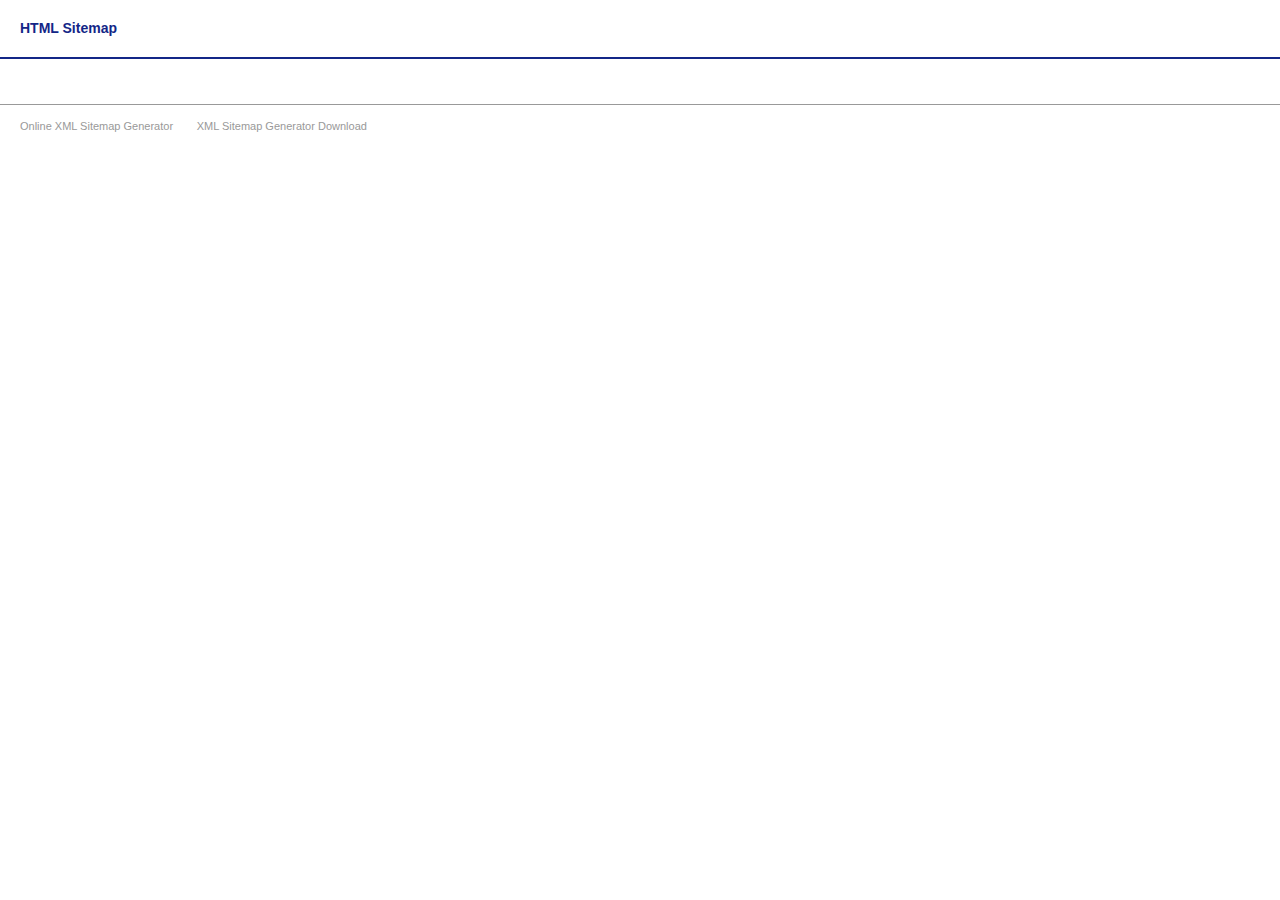
<file: para-o-site/sitemaps/sitemap.htm>
<!DOCTYPE html PUBLIC "-//W3C//DTD XHTML 1.0 Transitional//EN" "http://www.w3.org/TR/xhtml1/DTD/xhtml1-transitional.dtd">

<html xmlns="http://www.w3.org/1999/xhtml">
<head>
    <title>HTML Sitemap</title>
    <meta id="MetaDescription" name="description" content="Sitemap created using Xml Sitemap Generator .org - the free online Google XML sitemap generator" />
    <meta id="MetaKeywords" name="keywords" content="XML Sitemap Generator" />
    <meta content="Xml Sitemap Generator .org" name="Author" />
    <style>
        body, head, #xsg {margin:0px 0px 0px 0px; line-height:22px; color:#666666; width:100%; padding:0px 0px 0px 0px; 
                          font-family : Tahoma, Verdana,   Arial, sans-serif; font-size:13px;}
        
        #xsg ul li a {font-weight:bold; }
        #xsg ul ul li a {font-weight:normal; }
        #xsg a {text-decoration:none; }
        #xsg p {margin:10px 0px 10px 0px;}
        #xsg ul {list-style:square; }
        #xsg li {}
        #xsg th { text-align:left;font-size: 0.9em;padding:2px 10px 2px 2px; border-bottom:1px solid #CCCCCC; border-collapse:collapse;}
        #xsg td { text-align:left;font-size: 0.9em; padding:2px 10px 2px 2px; border-bottom:1px solid #CCCCCC; border-collapse:collapse;}
        
        #xsg .title {font-size: 0.9em;  color:#132687;  display:inline;}
        #xsg .url {font-size: 0.7em; color:#999999;}
        
        #xsgHeader { width:100%; float:left; margin:0px 0px 5px 0px; border-bottom:2px solid #132687; }
        #xsgHeader h1 {  padding:0px 0px 0px 20px ; float:left;}
        #xsgHeader h1 a {color:#132687; font-size:14px; text-decoration:none;cursor:default;}
        #xsgBody {padding:10px;float:left;}
        #xsgFooter { color:#999999; width:100%; float:left; margin:20px 0px 15px 0px; border-top:1px solid #999999;padding: 10px 0px 10px 0px; }
        #xsgFooter a {color:#999999; font-size:11px; text-decoration:none;   }    
        #xsgFooter span {color:#999999; font-size:11px; text-decoration:none; margin-left:20px; }  
    </style>
</head>
<body>
<div id="xsg">
<div id="xsgHeader">
    <h1><a href="https://XmlSitemapGenerator.org/sitemap-generator.aspx" title="XML Sitemap Generator">HTML Sitemap</a></h1>
</div>
<div id="xsgBody">


<!--<guid value="2655bf4a-2dac-4abe-bc54-6624b1c0011f" />--><!--Created using XmlSitemapGenerator.org - Free HTML, RSS and XML sitemap generator-->




</div>
<div id="xsgFooter">
<span></span><a href="https://XmlSitemapGenerator.org/sitemap-generator.aspx" target="_blank" title="Online XML Sitemap Generator">Online XML Sitemap Generator</a>
<span></span><a href="http://g-mapper.co.uk/sitemap-generator.aspx" target="_blank" title="XML Sitemap Generator Download">XML Sitemap Generator Download</a>
</div>
</div>

</body>
</html>
</file>
<file: para-o-site/original/css/JiSlider.css>
/****** JiSlider css ******/
	#JiSlider {
				width: 100%;
				height: 100%;
			}
.jislider ul {
	height: 100%;
	margin: 0;
	padding: 0;
	position: relative;
	list-style-type: none;
}

.jislider ul li {
	position: relative;
	height: 100%;
	float: left;
	overflow: hidden;
}

.jislider__img {
	position: absolute;
	top: 0;
	left: 0;
	background-size: cover;
	background-position: center;
	width: 100%;
	height: 100%;
	z-index: -1;
}

/*--.jislider__left-arrow {
	position: absolute;
	left: 30px;
	top: 0;
	bottom: 0;
	margin: auto;
	width: 30px;
	height: 60px;
	cursor: pointer;
}

.jislider__left-arrow__top {
	content: '';
	position: absolute;
	top: 0;
	left: 0;
	width: 2px;
	height: 30px;
	background-color: inherit;
	-webkit-transform: rotate(30deg) translateX(10px) translateY(-3px);
	-ms-transform: rotate(30deg) translateX(10px) translateY(-3px);
	transform: rotate(30deg) translateX(10px) translateY(-3px);
}

.jislider__left-arrow__bottom {
	content: '';
	position: absolute;
	bottom: 0;
	left: 0;
	width: 2px;
	height: 30px;
	background-color: inherit;
	-webkit-transform: rotate(-30deg) translateX(10px) translateY(3px);
	-ms-transform: rotate(-30deg) translateX(10px) translateY(3px);
	transform: rotate(-30deg) translateX(10px) translateY(3px);
}


.jislider__right-arrow {
	position: absolute;
	right: 30px;
	top: 0;
	bottom: 0;
	margin: auto;
	width: 30px;
	height: 60px;
	cursor: pointer;
}

.jislider__right-arrow__top {
	content: '';
	position: absolute;
	top: 0;
	right: 0;
	width: 2px;
	height: 30px;
	background-color: inherit;
	-webkit-transform: rotate(-30deg) translateX(-10px) translateY(-3px);
	-ms-transform: rotate(-30deg) translateX(-10px) translateY(-3px);
	transform: rotate(-30deg) translateX(-10px) translateY(-3px);
}

.jislider__right-arrow__bottom {
	content: '';
	position: absolute;
	bottom: 0;
	right: 0;
	width: 2px;
	height: 30px;
	background-color: inherit;
	-webkit-transform: rotate(30deg) translateX(-10px) translateY(3px);
	-ms-transform: rotate(30deg) translateX(-10px) translateY(3px);
	transform: rotate(30deg) translateX(-10px) translateY(3px);
}--*/

.jislider__controller {
    position: absolute;
    max-width: 80%;
    padding: 0 30px;
    left: 0%;
    right: 0;
    bottom: 20%;
    margin: auto;
    text-align: center;
}

.jislider__button {
    display: inline-block;
    width: 12px;
    height: 12px;
    margin: 5px;
    border-radius: 50%;
    -webkit-border-radius: 50%;
    -o-border-radius: 50%;
    -moz-border-radius: 50%;
    -ms-border-radius: 50%;
    cursor: pointer;
    border: 2px solid #fff!important;
}
.jislider__button.jislider__on{
	background:#dca44b!important;
    border:2px solid #dca44b!important;
}
.jislider__controller {
    width: 200px!important;
}
/*--start-responsive-design--*/
@media (max-width:1440px){
	.jislider__controller {
		padding: 0 30px;
		right: 0;
		bottom: 20%;
	}
}
@media (max-width:1280px){

	.jislider__controller {
		padding: 0 30px;
		right: 0;
		bottom: 20%;
	}
}
@media (max-width:1080px){
	.jislider__controller {
		padding: 0 30px;
		right: 0;
		bottom: 20%;
	}
}
@media (max-width:1050px){

	.jislider__controller {
		padding: 0 30px;
		right: 0;
		bottom: 26%;
	}
}
@media (max-width:1024px){
	.jislider__controller {
		padding: 0 30px;
		right: 0;
		bottom: 26%;
	}
}
@media (max-width:991px){

	.jislider__controller {
		padding: 0 30px;
		right: 0;
		bottom: 23%;
	}
}
@media (max-width:800px){
	.jislider__controller {
		padding: 0 30px;
		right: 0;
		bottom: 23%;
	}
}
@media (max-width:667px){

	.jislider__controller {
		padding: 0 30px;
		right: 0;
		bottom: 23%;
	}
	
}
@media (max-width:640px){
}
@media (max-width:600px){
	.jislider__controller {
		padding: 0 20px;
		right: 0;
		bottom: 22%;
	}
}
@media (max-width:480px){
	
	.jislider__controller {
		padding: 0 10px;
		right: 0;
		bottom: 22%;
	}
	
}
@media (max-width:414px){
	.jislider__left-arrow {
		position: absolute;
		left: 10px;
		top: 0;
		bottom: 0;
		margin: auto;
		width: 30px;
		height: 60px;
		cursor: pointer;
	}
	.jislider__right-arrow {
		position: absolute;
		right: 10px;
		top: 0;
		bottom: 0;
		margin: auto;
		width: 30px;
		height: 60px;
		cursor: pointer;
	}
}
@media (max-width:384px){
	.jislider__controller {
		padding: 0 0px;
		right: 0;
		bottom: 14%;
	}
}
@media (max-width:320px){
	
	 .jislider__button {
		display: inline-block;
		width: 8px;
		height: 8px;
		margin: 3px;
	 }
}
</file>
<file: para-o-site/original/css/style.css>
/*--
Author: W3layouts
Author URL: http://w3layouts.com
License: Creative Commons Attribution 3.0 Unported
License URL: http://creativecommons.org/licenses/by/3.0/
--*/
body{
	margin:0;
	padding:0;
	background:#fff;
	font-family: 'Open Sans', sans-serif;
 }
h1,h2,h3,h4,h5,h6{
	margin:0;
	font-family: 'Montserrat', sans-serif;
}
p{
	margin:0;
}
ul{
	margin:0;
	padding:0;
}
p,ul,ol{
	font-size:14px;
}
input[type="submit"],a,.nbs-flexisel-nav-left,.nbs-flexisel-nav-right{
	transition:.5s ease-in;
	-webkit-transition:.5s ease-in;
	-moz-transition:.5s ease-in;
	-o-transition:.5s ease-in;
	-ms-transition:.5s ease-in;
}
a:hover{
	text-decoration:none;
}
a:focus{
	outline:none;
	text-decoration:none;
}
/*-- banner --*/
/*--header -top--*/
/*-- nav --*/
.w3_navigation {
    padding: 0.9em 0;
}
.navbar-default {
    background: none;
    border: none;
}
.navbar {
    margin-bottom: 0;
}
.navbar-collapse {
    padding: 0;
}
.navbar-right {
    margin-right: 0;
}
.navbar-default .navbar-nav > .active > a, .navbar-default .navbar-nav > .active > a:hover, .navbar-default .navbar-nav > .active > a:focus {
    color:#fff;
    background:none;
}
.navbar-default .navbar-nav > li > a {
    font-weight: 500;
    letter-spacing: 1px;
}
.navbar-nav > li > a {
    margin: 0;
    padding:0 1.5em;
    text-transform: uppercase;
}
.navbar-default .navbar-nav > li > a:hover{
    color:#f2184f;
}
.navbar-default .navbar-nav > li > a:focus {
    color: #33cc99;
	outline:none;
}
nav.navbar.navbar-default {
    background: none;
    padding:1em 0 0 0;
}
.navbar-default .navbar-nav > .open > a, .navbar-default .navbar-nav > .open > a:hover, .navbar-default .navbar-nav > .open > a:focus {
    color:#33cc99;
    background: none;
}
.navbar-default .navbar-nav > li > a {
    color: #000;
}
.navbar-default .navbar-nav  > .active.open > a:focus {
	background: #0a9dbd;
	color: #fff;
}
.navbar-default .navbar-brand,.navbar-default .navbar-brand:hover, .navbar-default .navbar-brand:focus {
    color: #dca44b;
}
.navbar-brand {
    padding: 0;
    font-size:1em;
    text-transform: uppercase;
    letter-spacing:1px;
    line-height:35px;
    position: relative;
    font-weight: 700;
}
.navbar-brand span {
    color: #82b9e2;
}
p.logo_w3l_agile_caption {
    text-transform:uppercase;
    letter-spacing:9px;
    font-size: 11px;
    color: #8c908c;
    font-family: 'Open Sans', sans-serif;
    font-weight: 600;
    text-align: center;
}
.agile_short_dropdown {
    border-radius: 0;
    background: #ffffff;
    text-align: center;
	padding:0;
	border: none;
}
.agile_short_dropdown li a{
	text-transform:uppercase;
	color:#212121;
	font-size:13px;
	font-weight:600;
	padding: .8em 0;
}
.agile_short_dropdown > li > a:hover{
    color: #fff;
    text-decoration: none;
   background-color: #ef5734;
}
.header {
    padding: 1em 0em;
    background:rgba(0, 0, 0, 0.79);
}
/*-- //header-left --*/
/*-- w3-header-bottom --*/
.w3-header-bottom {
	background: #212121;
    padding: 0.8em 2em;
}
.agileinfo-phone {
	float: left;
    margin: .5em 2em 0 0;
}
.agileinfo-phone p {
	color: #FFFFFF;
    font-size: .9em;
    margin: 0;
    font-weight: 600;
}
.agileinfo-map{
	margin-right:0;
}
.search-grid {
    float: right;
    width: 18%;
    border: 1px solid #fff;
}
.search-grid input[type="text"] {
    display: inline-block;
    background: none;
    border: none;
    border-right: solid 1px #ffffff;
    width: 84%;
    padding: .5em;
    outline: none;
    font-size: .9em;
    color: #FFFFFF;
}
.big-dog::-webkit-input-placeholder {
	color: #FFFFFF !important;
}
.search-grid i.fa.fa-paper-plane-o{
    color: #FFFFFF !important;
    font-size: 1.2em !important;
}
.search-grid button.btn1 {
    color: #ffffff;
    font-size: .9em;
	padding: 6px 6px;
    border: none;
	outline:none;
    text-align: center;
    text-decoration: none;
    background: none;
    transition: 0.5s all;
    -webkit-transition: 0.5s all;
    -moz-transition: 0.5s all;
    -o-transition: 0.5s all;
    -ms-transition: 0.5s all;
}
.search button:hover{
    border: solid 1px #212121;
    background: #212121;
}
.search button:hover i.fa.fa-paper-plane-o{
    color: #FFFFFF !important;
}
/*-- nav-effect --*/
.menu__list {
	position: relative;
	margin:0.5em 0 0;
}

.menu__item {
	display: block;
	margin: 1em 0;
}

.menu__link {
	font-size: 1.05em;
	font-weight: bold;
	display: block;
	padding: 1em;
	cursor: pointer;
	-webkit-user-select: none;
	-moz-user-select: none;
	-ms-user-select: none;
	user-select: none;
	-webkit-touch-callout: none;
	-khtml-user-select: none;
	-webkit-tap-highlight-color: rgba(0, 0, 0, 0);
}
/* Iris */
.menu--iris .menu__item {
	margin:0 0.5em;
}

.menu--iris .menu__link {
	position: relative;
	text-align: center;
	-webkit-transition: color 0.3s;
	transition: color 0.3s;
}

.menu--iris .menu__link:hover,
.menu--iris .menu__link:focus {
	color: #929292;
}

.menu--iris .menu__item--current .menu__link,.menu__link:hover {
	color:#dca44b;
}

.menu--iris .menu__link::before,
.menu--iris .menu__link::after {
	content: '';
	position: absolute;
	width: 10px;
	height: 10px;
	opacity: 0;
	border: 2px solid #4a4a4a;
	-webkit-transition: -webkit-transform 0.3s, opacity 0.3s;
	transition: transform 0.3s, opacity 0.3s;
	-webkit-transition-timing-function: cubic-bezier(0.17, 0.67, 0.05, 1.29);
	transition-timing-function: cubic-bezier(0.17, 0.67, 0.05, 1.29);
}

.menu--iris .menu__link::before {
	top: 0;
	left: 0;
	border-width: 2px 0 0 2px;
	-webkit-transform: translate3d(10px, 10px, 0);
	transform: translate3d(10px, 10px, 0);
}

.menu--iris .menu__link::after {
	right: 0;
	bottom: 0;
	border-width: 0 2px 2px 0;
	-webkit-transform: translate3d(-10px, -10px, 0);
	transform: translate3d(-10px, -10px, 0);
}

.menu--iris .menu__item--current .menu__link::before,
.menu--iris .menu__item--current .menu__link::after,.menu__link:hover::before,.menu__link:hover::after {
	opacity: 1;
	-webkit-transform: translate3d(0, 0, 0);
	transform: translate3d(0, 0, 0);
}
.dropdown-menu {
    position: absolute;
    top: 226%;
    left: 0;
    z-index: 1000;
    display: none;
}
/*-- //nav-effect --*/
/*-- banner-text --*/
.header-w3layouts{
    position: absolute;
    top: 0;
    z-index: 99;
    text-align: center;
    left: 0;
    width: 100%;
}
.agileits-banner-info h3 {
    color: #fff;
    font-size: 4em;
    margin: 0.1em 0 0.2em 0;
    letter-spacing: 2px;
    text-transform: uppercase;
    font-weight: 700;
	text-shadow: 1px 1px 2px rgb(12, 12, 12);
	-webkit-text-shadow: 1px 1px 2px rgb(12, 12, 12);
	-o-text-shadow: 1px 1px 2px rgb(12, 12, 12);
	-moz-text-shadow: 1px 1px 2px rgb(12, 12, 12);

}
.agileits-banner-info h3 span{
	    background: #2529d8;
    padding: 0 15px;
}
.agileits-banner-info {
    text-align: center;
    padding: 18em 0 0em;
}
.agileits-banner-info p {
    color: #e2dfdf;
    font-size: 1em;
    line-height: 2.2em;
    letter-spacing: 2px;
    font-weight: 500;
    width: 49%;
	margin: 0 auto;
    text-align:  center;
}
.agileits_w3layouts_more{
	position:relative;
}
.agileits_w3layouts_more a{
	    font-size: 17px;
    color: #fff;
    text-decoration: none;
    text-transform: uppercase;
    letter-spacing: 4px;
    position: relative;
}

.agileits-banner-info span {
	background:#ef5734;
    padding: 0.5em 2em;
    color: #fff;
    font-size: 1.1em;
    padding: 5px 2em;
    text-transform: uppercase;
    letter-spacing: 2px;
}
/*-- //banner-text --*/
/*-- banner-top --*/
.w3layouts-banner-top{
    background: url(../images/ba1.jpg) no-repeat 0px 0px;
    background-size: cover;
	-webkit-background-size: cover;
	-moz-background-size: cover;
	-o-background-size: cover;
	-moz-background-size: cover;
	min-height:700px;
}
.w3layouts-banner-top1{
	background: url(../images/ba2.jpg) no-repeat 0px 0px;
    background-size: cover;
	-webkit-background-size: cover;
	-moz-background-size: cover;
	-o-background-size: cover;
	-moz-background-size: cover;
	min-height:700px;
}
.w3layouts-banner-top2{
	background: url(../images/ba3.jpg) no-repeat 0px 0px;
    background-size: cover;
	-webkit-background-size: cover;
	-moz-background-size: cover;
	-o-background-size: cover;
	-moz-background-size: cover;
	min-height:700px;
}
.w3layouts-banner-top3{
	background: url(../images/ba4.jpg) no-repeat 0px 0px;
    background-size: cover;
	-webkit-background-size: cover;
	-moz-background-size: cover;
	-o-background-size: cover;
	-moz-background-size: cover;
	min-height:700px;
}

/*-- //banner-top --*/
.banner-1{
	background: url(../images/ba1.jpg) no-repeat 0px -200px;
    background-size: cover;
	-webkit-background-size: cover;
	-moz-background-size: cover;
	-o-background-size: cover;
	-moz-background-size: cover;
	min-height:300px;
}
/*--about--*/
/*-- welcome --*/
.about,.services,.w3-offer,.testimonials,.contact,.team,.gallery,.about-grids1{
	padding:4em 0;
}
.w3-heading-all h3{
    font-size: 3em;
    color: #f2184f;
    text-align: center;
		 margin-bottom:40px;
		 text-transform: capitalize;
}
/* about */
.about-left img {
    width: 100%;
}
.about-right h3 {
    font-size: 1em;
    color: #000;
    line-height: 1.5em;
    text-transform: uppercase;
    font-weight: 600;
    letter-spacing: 1px;
}
.about-right p {
    color: #999;
    margin: 1em 0;
    font-size: 1em;
    line-height: 1.8em;
}
.about-right a {
    background: #ffb900;
    border: 2px solid #ffb900;
    color: #FFFFFF;
    padding: .4em 1em;
    font-size: 1.3em;
}
.about-right a:hover {
   background: rgb(19,19,19);
    color: #fff;
    border: 2px solid rgb(19,19,19);
}
.more {
    margin: 3em 0 1em;
}
.agileits-w3layouts-info img {
    vertical-align: middle;
    width: 100%;
    margin-bottom: 1em;
}
.modal-title {
    text-align: center;
    font-size: 2em;
    text-transform: uppercase;
    font-weight: 600;
    margin: .5em 0;
	    color: #dca44b;
    letter-spacing: 1px;
}
.span1{
	color:#000;
}
.agileits-w3layouts-info p {
    font-size: 1em;
    line-height: 1.8em;
    line-height: 1.8em;
    color: #999;
}
.modal-content {
	border-radius:0px;
}
.more a {
   background: #dca44b;
    color: #fff;
    border: 2px solid #dca44b;
    color: #FFFFFF;
    padding: .4em 1em;
    font-size: 1.3em;
}
.more a:hover {
    background: rgb(19,19,19);
    color: #fff;
    border: 2px solid rgb(19,19,19);
}
.w3-about-bottom-head h3 {
    font-size: 3em;
    margin: 1em 0;
	color:#fff;
}
.w3-about-bottom-head p {
    font-size: 1em;
    line-height: 1.8em;
    width: 89%;
	color: rgba(255, 255, 255, 0.78);
}
.about-bottom-icon1 i {
    font-size: 3em;
    color: #4dc8ec;
    margin: 0.5em 0;
}
.about-bottom-icon1 h4 {
   font-size: 2em;
    margin: 0.5em 0;
    color: #fff;
    font-weight: 600;
}
.about-bottom-icon1 h3 {
  font-size: 2.5em;
    margin: 0.5em 0;
    text-transform: capitalize;
    color: #fff;
}
/* //about */
/*-- about page--*/
.banner-text.agileinfo.about-w3bnr h2 {
    font-size: 2em;
    letter-spacing: 3px;
}
.banner-text.agileinfo.about-w3bnr h2 a{
    color:#03d2be;
}
.banner-text.agileinfo.about-w3bnr h2 a:hover{
    color:#fff;
}
.banner-text.agileinfo.about-w3bnr{
    padding: 4em 0;
}
.w3ls_about_left_grid h3 {
    color: #f2184f;
    font-size: 1.8em;
    margin-bottom: 0.54em;
}
.w3ls_about_left_grid:nth-child(2) {
    margin: 2.2em 0;
}
.w3ls_about_left_grid i.fa{
    color: #dca44b;
    margin-right: 0.8em;
}
/*-- //about page--*/
/*-- /services --*/
.w3-services-grids{
     background: url(../images/s11.jpg) no-repeat 0px -226px;
    background-size: cover;
    min-height:451px;
	}
	.w3-services-grid-right i {
    font-size: 3em;
    color: #dca44b;
	}
	.w3-services-grid-info {
    margin: 2em 0;
	}
	.w3-services-grid-right {
    background:rgba(120, 113, 113, 0.32);
       padding: 4em 3em;
	}
	.w3-services-grid-right1 p {
    color: #fff;
    font-size: 1em;
    line-height: 1.8em;
	}
	/*-- //services --*/
/*-- //team --*/
.team-social {
    -webkit-transition: all 0.5s;
    -moz-transition: all 0.5s;
    transition: all 0.5s;
    -o-transition: all 0.5s;
    -ms-transition: all 0.5s;
    margin-bottom: 1em;
}
.team-social a i {
    color: #000;
    font-size: 16px;
    padding: 10px;
    width: 35px;
    height: 35px;
    line-height: 15px;
    text-align: center;
    border-radius: 50%;
	-webkit-border-radius:50%;
	-o-border-radius:50%;
	-moz-border-radius:50%;
	-ms-border-radius:50%;
}

.team i.fa.fa-facebook {
    color: #3b5998;
    border: 1px solid #3b5998;
}

.team i.fa.fa-facebook:hover {
    color: #fff;
    background: #3b5998;
    border: 1px solid #3b5998;
    -webkit-transition: all 1s;
    -moz-transition: all 1s;
    transition: 1s all;
    -o-transition: all 1s;
    -ms-transition: all 1s;
}
.team i.fa.fa-twitter {
    color: #1da1f2;
    border: 1px solid #1da1f2;
}
.team i.fa.fa-twitter:hover {
    color: #fff;
    background: #1da1f2;
    border: 1px solid #1da1f2;
    -webkit-transition: all 1s;
    -moz-transition: all 1s;
    transition: 1s all;
    -o-transition: all 1s;
    -ms-transition: all 1s;
}
.team i.fa.fa-linkedin {
    color: #e68523;
    border: 1px solid #e68523;
}
.team i.fa.fa-linkedin:hover {
    color: #fff;
    background: #e68523;
    border: 1px solid #e68523;
    -webkit-transition: all 1s;
    -moz-transition: all 1s;
    transition: 1s all;
    -o-transition: all 1s;
    -ms-transition: all 1s;
}
.team i.fa.fa-pinterest-p {
    color: #bd081c;
    border: 1px solid #bd081c;
}
.team i.fa.fa-pinterest-p:hover {
    color: #fff;
    background: #bd081c;
    border: 1px solid #bd081c;
    -webkit-transition: all 1s;
    -moz-transition: all 1s;
    transition: 1s all;
    -o-transition: all 1s;
    -ms-transition: all 1s;
}
.teamgrids p {
    color: #4a4a4a;
    font-size: 15px;
    margin: .8em 0;
    letter-spacing: 1px;
}
.teamgrid1 i.fa {
    color: #ff4c4c;
    font-size: 1.2em;
    padding-right: .5em;
}
.teamgrid1 h3 {
    color: #000;
    text-transform: uppercase;
    margin: 1em 0;
    font-size: 21px;
}
.teaminfo {
    border: 1px solid #e8e8e8;
    padding: 1em 2em;
    border-top: transparent;
	-webkit-box-shadow: 0px 2px 14px -5px rgba(0,0,0,0.75);
	-moz-box-shadow: 0px 2px 14px -5px rgba(0,0,0,0.75);
	box-shadow: 0px 2px 14px -5px rgba(0,0,0,0.75);
}
.teamgrids {
    margin-top: 5em;
}
/*-- social-icons --*/
.w3-header-top-left {
    float: left;
}
.agileinfo-social-grids{
    margin-left: 0;
}
.agileinfo-social-grids ul{
	padding:0;
	margin:0;
}
.agileinfo-social-grids ul li{
    display: inline-block;
}
.agileinfo-social-grids ul li a {
	color: #FFFFFF;
    text-align: center;
}
.agileinfo-social-grids ul li a span.fa{
    transition: 0.5s all;
    -webkit-transition: 0.5s all;
    -moz-transition: 0.5s all;
    -o-transition: 0.5s all;
    -ms-transition: 0.5s all;
}
.agileinfo-social-grids ul li a span.fa.fa-facebook:hover {
    color: #3b5998;
}
.agileinfo-social-grids ul li a span.fa.fa-twitter{
	margin:0 1em;
}
.agileinfo-social-grids ul li a span.fa.fa-twitter:hover{
	color: #55acee;
}
.agileinfo-social-grids ul li a span.fa.fa-rss{
	margin:0 1em 0 0;
}
.agileinfo-social-grids ul li a span.fa.fa-rss:hover{
	color: #f26522;
}
.agileinfo-social-grids ul li a span.fa.fa-vk:hover{
	color: #45668e;
}
/*-- //team --*/
/*-- testimonials --*/
.w3ls_testimonials_grids{
	 width: 80%;
    margin: 0em auto 3em;
}
.w3l_testimonial_grid{
	padding: 4em 2em 2em;
    background: #f5f5f5;
    text-align: center;
    position: relative;
    margin: 5em 1.2em 0;
}
.w3l_testimonial_grid:focus,.agileits_testimonial_grid:focus{
	outline:none;
}
.w3l_testimonial_grid_pos{
	position:absolute;
	width:100%;
	text-align:center;
	top:-25%;
	left:0%;
}
.w3l_testimonial_grid_pos img{
	margin:0 auto;
	border-radius:50%;
}
.w3l_testimonial_grid p{
	color:#999;
	line-height:2em;
	position:relative;
	padding-left:2em;
}
.w3l_testimonial_grid p:before{
	content:"\f10d";
	font-size:2em;
	color:#dca44b;
	font-family:FontAwesome;
	position:absolute;
	top:0%;
	left:0%;
}
.agileits_testimonial_grid h4{
	font-size:1.1em;
	color:#212121;
	margin:1em 0 0.5em;
}
.agileits_testimonial_grid h5{
	font-size:.8em;
	color:#dca44b;
}
/* Slider */
.slick-slider
{
    position: relative;

    display: block;

    -moz-box-sizing: border-box;
         box-sizing: border-box;

    -webkit-user-select: none;
       -moz-user-select: none;
        -ms-user-select: none;
            user-select: none;

    -webkit-touch-callout: none;
    -khtml-user-select: none;
    -ms-touch-action: pan-y;
        touch-action: pan-y;
    -webkit-tap-highlight-color: transparent;
}

.slick-list
{
    position: relative;

    display: block;
    overflow: hidden;

    margin: 0;
    padding: 0;
}
.slick-list:focus
{
    outline: none;
}
.slick-list.dragging
{
    cursor: pointer;
    cursor: hand;
}

.slick-slider .slick-track,
.slick-slider .slick-list
{
    -webkit-transform: translate3d(0, 0, 0);
       -moz-transform: translate3d(0, 0, 0);
        -ms-transform: translate3d(0, 0, 0);
         -o-transform: translate3d(0, 0, 0);
            transform: translate3d(0, 0, 0);
}

.slick-track
{
    position: relative;
    top: 0;
    left: 0;

    display: block;
}
.slick-track:before,
.slick-track:after
{
    display: table;

    content: '';
}
.slick-track:after
{
    clear: both;
}
.slick-loading .slick-track
{
    visibility: hidden;
}

.slick-slide
{
    display: none;
    float: left;

    height: 100%;
    min-height: 1px;
}
[dir='rtl'] .slick-slide
{
    float: right;
}
.slick-slide img
{
    display: block;
}
.slick-slide.slick-loading img
{
    display: none;
}
.slick-slide.dragging img
{
    pointer-events: none;
}
.slick-initialized .slick-slide
{
    display: block;
}
.slick-loading .slick-slide
{
    visibility: hidden;
}
.slick-vertical .slick-slide
{
    display: block;

    height: auto;

    border: 1px solid transparent;
}
.slick-arrow.slick-hidden {
    display: none;
}
/* Arrows */
.slick-prev,
.slick-next
{
    line-height: 0;
    position: absolute;
    top: 60%;
    display: block;
    width: 50px;
    height: 40px;
    margin-top: 0;
    padding: 0;
    cursor: pointer;
    color: #fff;
    border: none;
    font-size: 1em;
    outline: none;
    background: #dca44b;
    z-index: 9;
}
.slick-prev:hover,
.slick-prev:focus,
.slick-next:hover,
.slick-next:focus
{
    outline: none;
}
.slick-prev:hover:before,
.slick-prev:focus:before,
.slick-next:hover:before,
.slick-next:focus:before
{
    opacity: 1;
}
.slick-prev.slick-disabled:before,
.slick-next.slick-disabled:before
{
    opacity: .25;
}

.slick-prev:before,
.slick-next:before
{
    font-family: 'FontAwesome';
    line-height: 1;

    opacity: .75;
    color: white;

    -webkit-font-smoothing: antialiased;
    -moz-osx-font-smoothing: grayscale;
}
.slick-prev:before
{
    content:"\f177";
}
[dir='rtl'] .slick-prev:before
{
    content: "\f177";
}

.slick-next,[dir='rtl'] .slick-prev
{
    right:-6.5%;
}
[dir='rtl'] .slick-next,.slick-prev
{
    right: auto;
    left:-6.5%;
}
.slick-next:before
{
    content: "\f178";
}
[dir='rtl'] .slick-next:before
{
    content: "\f178";
}

/* Dots */
.slick-slider
{
    margin-bottom: 30px;
}

.slick-dots
{
    position: absolute;
    bottom: -45px;

    display: block;

    width: 100%;
    padding: 0;

    list-style: none;

    text-align: center;
}
.slick-dots li
{
    position: relative;

    display: inline-block;

    width: 20px;
    height: 20px;
    margin: 0 5px;
    padding: 0;

    cursor: pointer;
}
.slick-dots li button
{
    font-size: 0;
    line-height: 0;

    display: block;

    width: 20px;
    height: 20px;
    padding: 5px;

    cursor: pointer;

    color: #212121;
    border: 0;
    outline: none;
    background:transparent;
}
.slick-dots li button:hover,
.slick-dots li button:focus
{
    outline: none;
}
.slick-dots li button:hover:before,
.slick-dots li button:focus:before
{
    opacity: 1;
}
.slick-dots li button:before
{
    font-family: 'FontAwesome';
    font-size: 13px;
    line-height: 20px;
    position: absolute;
    top: 0;
    left: 0;
    width: 20px;
    height: 20px;
    content: "\f111";
    text-align: center;
    opacity: .25;
    color: #808080;
    -webkit-font-smoothing: antialiased;
    -moz-osx-font-smoothing: grayscale;
}
.slick-dots li.slick-active button:before
{
    opacity: .75;
    color: black;
}
/*-- //testimonials --*/
/*-- /blog --*/

.banner-btm-top,
.banner-btm-bottom {
    display: flex;
    display: -webkit-flex;
}

.a1 {
    background: #dca44b;
}

.a4 {
    background: #dca44b;
}

.a2 {
    background: url(../images/b1.jpg) no-repeat 0px 0px;
    background-size: cover;
    -webkit-background-size: cover;
    -moz-background-size: cover;
    -o-background-size: cover;
    -ms-background-size: cover;
    min-height: 350px;
}

.a3 {
    background: url(../images/b2.jpg) no-repeat 0px 0px;
    background-size: cover;
    -webkit-background-size: cover;
    -moz-background-size: cover;
    -o-background-size: cover;
    -ms-background-size: cover;
    min-height: 350px;
}

.a5 {
    background: url(../images/b3.jpg) no-repeat 0px 0px;
    background-size: cover;
    -webkit-background-size: cover;
    -moz-background-size: cover;
    -o-background-size: cover;
    -ms-background-size: cover;
    min-height: 350px;
}

.a6 {
    background: url(../images/b4.jpg) no-repeat 0px 0px;
    background-size: cover;
    -webkit-background-size: cover;
    -moz-background-size: cover;
    -o-background-size: cover;
    -ms-background-size: cover;
    min-height: 350px;
}

.banner-btm-left {
    padding: 0;
}

.banner-btm-inner {
    flex: 1;
    padding: 8em 2.5em;
}

.blog_date h4 {
    font-size: 0.9em;
    font-weight: 600;
    color: #230303;
    margin-bottom: 1em;
}

.banner-btm-inner h6 {
    font-size: 1.1em;
    font-weight: 600;
    color: #222;
    margin-bottom: 1em;
}

.banner-btm-inner h6 a {
    color: #222323;
    letter-spacing: 2px;
}
.banner-btm-inner p {
    font-size: 0.9em;
    color: #fff;
    margin: 1em 0;
}

a.blog-btn {
    background: #fff;
    font-size: 0.85em;
    padding: 0.6em 1em;
    color: #222;
    letter-spacing: 1px;
}

a.blog-btn:hover {
    background: #ff3c41;
    color: #fff;
}

/*-- //blog --*/
/*-- to-top --*/
#toTop {
	display: none;
	text-decoration: none;
	position: fixed;
	bottom: 55px;
	right: 2%;
	overflow: hidden;
	z-index: 999;
	width: 32px;
	height: 32px;
	border: none;
	text-indent: 100%;
	background: url(../images/up.png) no-repeat 0px 0px;
}
#toTopHover {
	width: 32px;
	height: 32px;
	display: block;
	overflow: hidden;
	float: right;
	opacity: 0;
	-moz-opacity: 0;
	filter: alpha(opacity=0);
}
/*-- //to-top --*/
/*-- icons --*/
.codes a {
    color: #999;
}
.icon-box {
    padding: 8px 15px;
    background:rgba(149, 149, 149, 0.18);
    margin: 1em 0 1em 0;
    border: 5px solid #ffffff;
    text-align: left;
    -moz-box-sizing: border-box;
    -webkit-box-sizing: border-box;
    box-sizing: border-box;
    font-size: 13px;
    transition: 0.5s all;
    -webkit-transition: 0.5s all;
    -o-transition: 0.5s all;
    -ms-transition: 0.5s all;
    -moz-transition: 0.5s all;
    cursor: pointer;
}
.icon-box:hover {
    background: #000;
	transition:0.5s all;
	-webkit-transition:0.5s all;
	-o-transition:0.5s all;
	-ms-transition:0.5s all;
	-moz-transition:0.5s all;
}
.icon-box:hover i.fa {
	color:#fff !important;
}
.icon-box:hover a.agile-icon {
	color:#fff !important;
}
.codes .bs-glyphicons li {
    float: left;
    width: 12.5%;
    height: 115px;
    padding: 10px;
    line-height: 1.4;
    text-align: center;
    font-size: 12px;
    list-style-type: none;
}
.codes .bs-glyphicons .glyphicon {
    margin-top: 5px;
    margin-bottom: 10px;
    font-size: 24px;
}
.codes .glyphicon {
    position: relative;
    top: 1px;
    display: inline-block;
    font-style: normal;
    font-weight: 400;
    line-height: 1;
    -webkit-font-smoothing: antialiased;
    -moz-osx-font-smoothing: grayscale;
	color: #777;
}
.codes .bs-glyphicons .glyphicon-class {
    display: block;
    text-align: center;
    word-wrap: break-word;
}
h3.icon-subheading {
    font-size: 28px;
    color: #ef5734 !important;
    margin: 30px 0 15px;
    font-weight: 600;
    letter-spacing: 2px;
}
h3.agileits-icons-title {
    text-align: center;
    font-size: 33px;
    color: #222222;
    font-weight: 600;
    letter-spacing: 2px;
}
.icons a {
    color: #999;
}
.icon-box i {
    margin-right: 10px !important;
    font-size: 20px !important;
    color: #282a2b !important;
}
.bs-glyphicons li {
    float: left;
    width: 18%;
    height: 115px;
    padding: 10px;
    line-height: 1.4;
    text-align: center;
    font-size: 12px;
    list-style-type: none;
    background:rgba(149, 149, 149, 0.18);
    margin: 1%;
}
.bs-glyphicons .glyphicon {
    margin-top: 5px;
    margin-bottom: 10px;
    font-size: 24px;
	color: #282a2b;
}
.glyphicon {
    position: relative;
    top: 1px;
    display: inline-block;
    font-style: normal;
    font-weight: 400;
    line-height: 1;
    -webkit-font-smoothing: antialiased;
    -moz-osx-font-smoothing: grayscale;
	color: #777;
}
.bs-glyphicons .glyphicon-class {
    display: block;
    text-align: center;
    word-wrap: break-word;
}
@media (max-width:991px){
	h3.agileits-icons-title {
		font-size: 28px;
	}
	h3.icon-subheading {
		font-size: 22px;
	}
}
@media (max-width:768px){
	h3.agileits-icons-title {
		font-size: 28px;
	}
	h3.icon-subheading {
		font-size: 25px;
	}
	.row {
		margin-right: 0;
		margin-left: 0;
	}
	.icon-box {
		margin: 0;
	}
}
@media (max-width: 640px){
	.icon-box {
		float: left;
		width: 50%;
	}
}
@media (max-width: 480px){
	.bs-glyphicons li {
		width: 31%;
	}
}
@media (max-width: 414px){
	h3.agileits-icons-title {
		font-size: 23px;
	}
	h3.icon-subheading {
		font-size: 18px;
	}
	.bs-glyphicons li {
		width: 31.33%;
	}
}
@media (max-width: 384px){
	.icon-box {
		float: none;
		width: 100%;
	}
}
/*-- //icons --*/
.w3_wthree_agileits_icons.main-grid-border {
    padding: 6em 0;
}
/*--Typography--*/
.well {
    font-weight: 300;
    font-size: 14px;
}
.list-group-item {
    font-weight: 300;
    font-size: 14px;
}
li.list-group-item1 {
    font-size: 14px;
    font-weight: 300;
}
.typo p {
    margin: 0;
    font-size: 14px;
    font-weight: 300;
}
.show-grid [class^=col-] {
    background: #fff;
	text-align: center;
	margin-bottom: 10px;
	line-height: 2em;
	border: 10px solid #f0f0f0;
}
.show-grid [class*="col-"]:hover {
	background: #e0e0e0;
}
.grid_3{
	margin-bottom:2em;
}
.xs h3, h3.m_1{
	color:#000;
	font-size:1.7em;
	font-weight:300;
	margin-bottom: 1em;
}
.grid_3 p{
	color: #999;
	font-size: 0.85em;
	margin-bottom: 1em;
	font-weight: 300;
}
.grid_4{
	background:none;
	margin-top:50px;
}
.label {
	font-weight: 300 !important;
	border-radius:4px;
}
.grid_5{
	background:none;
	padding:2em 0;
}
.grid_5 h3, .grid_5 h2, .grid_5 h1, .grid_5 h4, .grid_5 h5, h3.hdg, h3.bars {
    margin-bottom: 1em;
    color: #ef5734;
    font-weight: 600;
    font-size: 30px;
    letter-spacing: 2px;
}
.table > thead > tr > th, .table > tbody > tr > th, .table > tfoot > tr > th, .table > thead > tr > td, .table > tbody > tr > td, .table > tfoot > tr > td {
	border-top: none !important;
}
.tab-content > .active {
	display: block;
	visibility: visible;
}
.pagination > .active > a, .pagination > .active > span, .pagination > .active > a:hover, .pagination > .active > span:hover, .pagination > .active > a:focus, .pagination > .active > span:focus {
	z-index: 0;
}
.badge-primary {
	background-color: #03a9f4;
}
.badge-success {
	background-color: #8bc34a;
}
.badge-warning {
	background-color: #ffc107;
}
.badge-danger {
	background-color: #e51c23;
}
.grid_3 p{
	line-height: 2em;
	color: #888;
	font-size: 0.9em;
	margin-bottom: 1em;
	font-weight: 300;
}
.bs-docs-example {
	margin: 1em 0;
}
section#tables  p {
	margin-top: 1em;
}
.tab-container .tab-content {
	border-radius: 0 2px 2px 2px;
	border: 1px solid #e0e0e0;
	padding: 16px;
	background-color: #ffffff;
}
.table td, .table>tbody>tr>td, .table>tbody>tr>th, .table>tfoot>tr>td, .table>tfoot>tr>th, .table>thead>tr>td, .table>thead>tr>th {
	padding: 15px!important;
}
.table > thead > tr > th, .table > tbody > tr > th, .table > tfoot > tr > th, .table > thead > tr > td, .table > tbody > tr > td, .table > tfoot > tr > td {
	font-size: 0.9em;
	color: #999;
	border-top: none !important;
}
.tab-content > .active {
	display: block;
	visibility: visible;
}
.label {
	font-weight: 300 !important;
}
.label {
	padding: 4px 6px;
	border: none;
	text-shadow: none;
}
.alert {
	font-size: 0.85em;
}
h1.t-button,h2.t-button,h3.t-button,h4.t-button,h5.t-button {
	line-height:2em;
	margin-top:0.5em;
	margin-bottom: 0.5em;
}
li.list-group-item1 {
	line-height: 2.5em;
}
.input-group {
	margin-bottom: 20px;
}
.in-gp-tl{
	padding:0;
}
.in-gp-tb{
	padding-right:0;
}
.list-group {
	margin-bottom: 48px;
}
ol {
	margin-bottom: 44px;
}
h2.typoh2{
    margin: 0 0 10px;
}
@media (max-width:768px){
.grid_5 {
	padding: 0 0 1em;
}
.grid_3 {
	margin-bottom: 0em;
}
}
@media (max-width:640px){
h1, .h1, h2, .h2, h3, .h3 {
	margin-top: 0px;
	margin-bottom: 0px;
}
.grid_5 h3, .grid_5 h2, .grid_5 h1, .grid_5 h4, .grid_5 h5, h3.hdg, h3.bars {
	margin-bottom: .5em;
}
.progress {
	height: 10px;
	margin-bottom: 10px;
}
ol.breadcrumb li,.grid_3 p,ul.list-group li,li.list-group-item1 {
	font-size: 14px;
}
.breadcrumb {
	margin-bottom: 25px;
}
.well {
	font-size: 14px;
	margin-bottom: 10px;
}
h2.typoh2 {
	font-size: 1.5em;
}
.label {
	font-size: 60%;
}
.in-gp-tl {
	padding: 0 1em;
}
.in-gp-tb {
	padding-right: 1em;
}
}
@media (max-width:480px){
.grid_5 h3, .grid_5 h2, .grid_5 h1, .grid_5 h4, .grid_5 h5, h3.hdg, h3.bars {
	font-size: 1.2em;
}
.table h1 {
	font-size: 26px;
}
.table h2 {
	font-size: 23px;
	}
.table h3 {
	font-size: 20px;
}
.label {
	font-size: 53%;
}
.alert,p {
	font-size: 14px;
}
.pagination {
	margin: 20px 0 0px;
}
.grid_3.grid_4.w3layouts {
	margin-top: 25px;
}
}
@media (max-width: 320px){
.grid_4 {
	margin-top: 18px;
}
h3.title {
	font-size: 1.6em;
}
.alert, p,ol.breadcrumb li, .grid_3 p,.well, ul.list-group li, li.list-group-item1,a.list-group-item {
	font-size: 13px;
}
.alert {
	padding: 10px;
	margin-bottom: 10px;
}
ul.pagination li a {
	font-size: 14px;
	padding: 5px 11px;
}
.list-group {
	margin-bottom: 10px;
}
.well {
	padding: 10px;
}
.nav > li > a {
	font-size: 14px;
}
table.table.table-striped,.table-bordered,.bs-docs-example {
		display: none;
}
}
/*-- //typography --*/
.typo {
    padding: 6em 0;
}
/*-- about --*/
.agileits-top-heading{
	padding: 2em 0;
}
.agileits-top-heading h2{
	color:#FFFFFF;
	text-align:center;
}

/*-- gallery --*/
#portfolio p {
  line-height: 1.8em;
  margin: 25px 0 0 0;
  font-size:1.1;
  color: #ffffff;
  font-weight: 300;
}
.gallery-section h3{
   margin: 0;
  color: #ffffff;
  font-size: 36px;
  font-weight: 500;
  letter-spacing: 18px;
}
.gallery-grid {
  padding: 0;
}
.gallery1 {
position:relative;
}
.gallery1 .textbox {
	width:100%;
	height:100%;
	position:absolute;
	top:0;
	left:0;
	-webkit-transform: scale(0);
	transform: scale(0);
        background-color: #dca44bad;
}
.gallery1:hover .textbox {
	-webkit-transform: scale(1);
	transform: scale(1);
}
.gallery-grid img{
		width:100%;
}

.textbox {
-webkit-transition: all 0.7s ease;
transition: all 0.7s ease;
text-align:center;
}
.textbox h4 {
    font-size: 1.8em;
    color: #FFF;
    margin-top: 3.5em;
    text-transform: uppercase;
    font-weight: 700;
    letter-spacing: 5px;
}
.textbox p {
     font-size: 26px !important;
    color: #fff;
    background: rgba(0, 0, 0, 0.83);
    margin: 6px 0 0 0!important;
    padding: 3px 0;
}
.gallery-grids {
  margin-top: 50px;
}
/*--//gallery--*/
/*-- Counter --*/
.stats {
    padding: 8em 0;
	background: url(../images/st2.jpg) no-repeat 0px 0px;
    background-size: cover;
    -webkit-background-size: cover;
    -moz-background-size: cover;
    -o-background-size: cover;
    -ms-background-size: cover;
    background-attachment: fixed;
}
.stats p.text-center {
	font-size: 16px;
    padding: 0px 0 40px;
    color: #999;
}
.stats-grid {
	text-align: center;
}
.numscroller {
    font-size: 3em;
    margin: 0;
    color: #fff;
    font-weight: 500;
}
.stats-grid i.fa {
    font-size: 2em;
    color: #dca44b;
    padding-bottom: 1em;
}
.stats-grid h4 {
    font-size: 1.2em;
    color: #fff;
    text-transform: uppercase;
    letter-spacing: 1px;
    font-weight: 400;
    margin-top: 1em;
}
/*-- //Counter --*/
/*--contact--*/
.address-row {
    margin-top: 3em;
}
.address-row:hover span.glyphicon {
    border-color: #f44236;
    color: #000000;
}
.w3-agile-address-left {
    padding: 0;
}
.address-row span.glyphicon {
	font-size: 1.2em;
    border: 2px solid #000;
    padding: 1em;
    color: #000000;
    transition: .5s all
}
.w3-agile-address-right h5 {
    font-size: 1.5em;
    color: #000;
    margin: 0 0 .4em 0;
    font-weight: 600;
}
.w3-agile-address-right p {
    font-size: 0.9em;
    color: #999999;
    margin: 0;
}
.w3-agile-address-right p a {
    color:#f44236;
}
.w3-agile-address-right p a:hover{
    color: #999;
}
.address h4 {
    font-size: 2.5em;
    color: #dca44b;
    margin: 0 0 .6em 0;
}
.contact input[type="text"] {
	width: 47.9%;
    color: #999;
    /* float: left; */
    background: none;
    outline: none;
    font-size: .9em;
    padding: .7em 1em;
    margin-bottom: 1.5em;
    border: solid 1px #999;
    -webkit-appearance: none;
    display: inline-block;
}
.contact input.email {
    margin-left: 1.5em;
}
.contact textarea {
    resize: none;
    width: 100%;
    background: none;
    color: #999;
    font-size: .9em;
    outline: none;
    padding: .6em .8em;
    border: solid 1px #999;
    min-height: 12em;
    -webkit-appearance: none;
}
.contact input[type="submit"] {
    outline: none;
    color: #000;
    padding: 0.5em 3em;
    font-size: .9em;
    margin: 1em 0 0 0;
    -webkit-appearance: none;
    background: none;
    transition: 0.5s all;
    border: 2px solid #000;
    -webkit-transition: 0.5s all;
    transition: 0.5s all;
    -moz-transition: 0.5s all;
}
.contact  input[type="submit"]:hover {
    color: #FFFFFF;
	background:#f44236;
	border: 2px solid #f44236;
}
::-webkit-input-placeholder {
	color:#999 !important;
}
:-moz-placeholder { /* Firefox 18- */
	color:#999 !important;
}
::-moz-placeholder {  /* Firefox 19+ */
	color:#999 !important;
}
:-ms-input-placeholder {
	color:#999 !important;
}
/*--//contact--*/
/*-- map --*/
.map {
    -webkit-filter: grayscale(100%);
    -moz-filter: grayscale(100%);
    -ms-filter: grayscale(100%);
    -o-filter: grayscale(100%);
    filter: grayscale(100%);
}
.agileits-w3layouts-map iframe {
    border: none;
    width: 100%;
    height: 400px;
	margin-bottom:-6px;
}
/*-- //map --*/
/*-- subscribe --*/
.subscribe{
    background: #c32040;
	padding: 2em 0;
}

.subscribe h3.heading{
    color: #ffffff;
}
.subscribe h3.heading {
    color: #ffffff;
    text-align: center;
}
.subscribe h3.heading {
    color: #ffffff;
    text-align: center;
    font-family: 'Montserrat', sans-serif;
    font-size: 3em;
}
.agile-subscribe-heading{
	text-align:center;
}
.subscribe-grid{
    text-align: center;
    width: 75%;
    margin: 2em auto 0;
}
.subscribe-grid input[type="email"] {
	display: inline-block;
    background: #FFFFFF;
    border: solid 1px #fff;
    width: 60%;
    outline: none;
    padding: .7em;
    font-size: 1.2em;
    color: #999999;
}
.subscribe-grid i.fa.fa-paper-plane-o{
    color: #FFFFFF !important;
    font-size: 1.2em !important;
}
.subscribe-grid button.btn1 {
    color: #ffffff;
    font-size: 1.2em;
    border: solid 1px #efb312;
    width: 70px;
    padding: .7em;
    text-align: center;
    text-decoration: none;
    background: #efb312;
    transition: 0.5s all;
    -webkit-transition: 0.5s all;
    -moz-transition: 0.5s all;
    -o-transition: 0.5s all;
    -ms-transition: 0.5s all;
}
button.btn1:hover i.fa.fa-paper-plane-o{
    color: #efb312 !important;
}
/*-- //subscribe --*/
/*-- footer --*/
.w3l_footer {
    background: #0e0e0e;
    padding: 3em 0;
}
.w3ls_footer_grid_left {
    width: 33.3%;
}
.w3ls_footer_grid_left h4 {
    font-size: 1.2em;
    color: #fff;
    letter-spacing: 5px;
    margin-bottom: .6em;
	    font-weight: 600;
}
.w3ls_footer_grid_left p {
    color: #9c9c9c;
    font-size: 16px;
    letter-spacing: 0.5px;
}
.w3ls_footer_grid_left p a {
    text-decoration: none;
    color: #EA3621;
}
.w3ls_footer_grid_left p a:hover {
    text-decoration: none;
    color: #fff;
}
.w3ls_footer_grid_left p span {
    color: #cecece;
    margin-right: 7px;
}
.footer-button {
    text-align: center;
}
.footer-button h2 {
    color: #fff;
    font-size: 18px;
    letter-spacing: 6px;
    margin-top: 2em;
}
.button-top-w3layouts {
    display: block;
    margin: 0 auto;
    margin-top: 2em;
	position:relative;
}
.button-top-w3layouts:before {
    content: "";
    width: 45%;
    height: 4%;
    background:#dca44b;
    position: absolute;
    display: block;
    top: 49px;
    left: 0px;
}
.button-top-w3layouts:after {
    content: "";
    width: 45%;
    height: 4%;
    background:#dca44b;
    position: absolute;
    display: block;
    top: 49px;
    right: 0px;
}
.button-top-w3layouts i {
    color: #fff;
    font-size: 38px;
}
.logo-icons-w3ls i.fa.fa-heart-o.heart2 {
    color: #ea3621;
    font-size: 48px;
}
.logo-icons-w3ls{
	position:relative;
}
.logo-icons-w3ls i.heart1 {
    position: absolute;
    left: 48%;
    transform: rotate(-22deg);
    top: 34%;
    font-size: 30px;
}
.w3ls_footer_grid {
    margin: 0 auto;
    text-align: center;
}
/*-- copyright --*/
.footer-bot {
	background:#dca44b;
	padding: 1em 0;
}
.logo2{
	float:left;
}
.logo2 h3 a {
    color: #fff;
    text-decoration: none;
    font-size: 1.2em;
    text-transform: uppercase;
    margin: 0;
}
.ftr-menu {
    float: right;
    margin-top:5px;
}
.ftr-menu ul li{
	display:inline-block;
}
.ftr-menu ul li a{
	transition:0.5s all;
	-webkit-transition:0.5s all;
	-moz-transition:0.5s all;
	-o-transition:0.5s all;
	-ms-transition:0.5s all;
	display:block;
	text-decoration:none;
	font-size:16px;
	font-weight:500;
	color:#fff;
	margin:0 16px;
}
.ftr-menu ul li a:hover{
	color:#fff !important;
}
.copy-right{
	padding:15px 0;
	background:#020202;
}
.copy-right p {
	margin:0px 0 0 0;
	font-size:14px;
	color: #fff;
	text-align:center;
	letter-spacing: 2px;
}
.copy-right p a{
	color:#fff;
}
.copy-right p a:hover {
    color: #f44236;
}
/*-- //copyright --*/
/*-- /responsive design --*/
@media(max-width:1440px){
}
@media(max-width:1366px){
}
@media(max-width:1280px){
	.w3-services-grid-right {
    padding: 2.6em 3em;
  }
}
@media(max-width:1080px){
	.search-grid {
    width: 25%;
}
.agileits-banner-info h3 {
    color: #fff;
    font-size: 3.2em;
}
.w3layouts-banner-top,.w3layouts-banner-top1,.w3layouts-banner-top2,.w3layouts-banner-top3 {
    min-height: 530px;
}
.agileits-banner-info {
    padding: 15em 0 0em;
}
.w3-services-grid-right {
    padding: 2.6em 0em;
}
.w3-services-grid-right {
    padding: 1em 0em;
}
.w3-services-grids {
    min-height: 371px;
	background: url(../images/s11.jpg) no-repeat 0px -124px;
    background-size: cover;
}
.textbox h4 {
       margin-top: 2.5em;
}
}
@media(max-width:1024px){
	.agileits-banner-info p {
    width: 70%;
}
.banner-btm-inner {
    flex: 1;
    padding: 6em 2.5em;
}
}
@media(max-width:991px){
	.agileits-banner-info h3 {
    color: #fff;
    font-size: 2.8em;
    letter-spacing: 1px;
}
.about-left {
    width: 80%;
    margin: 2em auto;
}
.w3-services-grids {
    min-height: 371px;
    background: url(../images/s11.jpg) no-repeat 0px -49px;
}
.w3-services-grid-info {
    width: 50%;
    margin: 0 auto;
}
.w3-services-grid-left1 {
    width: 20%;
    float: left;
}
.w3-services-grid-right1 {
    width: 80%;
    float: left;
}
.w3-services-grid-info {
    width: 50%;
    margin: 2em auto;
}
.w3ls_footer_grid_left {
    width: 100%;
}
.agileits-banner-info h3 {
    color: #fff;
    font-size: 2.5em;
    letter-spacing: 1px;
}
.w3ls_footer_grid_left {
    width: 100%;
    margin: 0 0 2em 0;
}
.teamgrid1 img {
    width: 100%;
}
.teamgrid1 {
    width: 50%;
    float: left;
	margin-bottom:2em;
}
.gallery-grid.gallery1 {
    width: 33.33%;
    float: left;
}
.address {
    width: 100%;
}
.w3-agile-address-left {
    width: 12%;
    float: left;
}
.w3-agile-address-right {
    width: 88%;
}
.contact-form {
    width: 100%;
    margin: 2em 0 0 0;
}
}
@media(max-width:800px){
	.banner-1 {
    background: url(../images/ba1.jpg) no-repeat 0px -88px;
    background-size: cover;
}
}
@media(max-width:767px){
	div#bs-example-navbar-collapse-1 {
    position: absolute;
    width: 100%;
    z-index: 999;
}
.navbar-default .navbar-nav > li > a {
    width: 25%;
	margin:0 auto;
	padding: 1em;
	color: #fff !important;
}
li.menu__item {
    background: #00000094;
}
.navbar-default .navbar-nav .open .dropdown-menu > li > a {
    color: #fff;
    font-size: 1.05em;
}
.open .dropdown-menu > li > a:hover, .navbar-default .navbar-nav .open .dropdown-menu > li > a:focus {
    color: #dca44b !important;
}
.navbar-default .navbar-nav > li > a:hover {
    color:  #000000 !important;
}

}
@media(max-width:736px){
	.stats-grid.stats-grid-1.gridw3,.stats-grid.stats-grid-2.gridw3,.stats-grid.stats-grid-3.gridw3   {
    width: 50%;
    margin: 0 auto 2em;
}
li.menu__item {
    background: #dca44b87;
}
.search-grid {
    width: 31%;
}
}
@media(max-width:734px){
.search-grid {
    width: 35%;
}
}
@media(max-width:667px){
	.search-grid {
    width: 35%;
}
.subscribe h3.heading {
    font-size: 2.5em;
}
.about, .services, .w3-offer, .testimonials, .contact, .team, .gallery, .about-grids1 {
    padding: 3em 0;
}
.banner-1 {
    background: url(../images/ba1.jpg) no-repeat 0px -10px;
    background-size: cover;
}
}
@media(max-width:640px){
	.w3-services-grid-right1 {
    width: 100%;
    float: left;
}
.w3-heading-all h3 {
    font-size: 2.8em;
}
.address h4 {
    font-size: 2em;
}
}
@media(max-width:600px){
	.agileits-banner-info h3 {
    color: #fff;
    font-size: 2.3em;
    letter-spacing: 1px;
}
.agileits-banner-info {
    padding: 13em 0 0em;
}
.w3-heading-all h3 {
    font-size: 2.5em;
}
.navbar-default .navbar-nav > li > a {
    width: 35%;
}
.w3l_testimonial_grid_pos {
    top: -17%;
}
.logo2 {
    float: none;
    text-align: center;
}
.ftr-menu {
    float: none;
    margin-top: 5px;
    text-align: center;
}
.gallery-grid.gallery1 {
    width: 50%;
    float: left;
}
.textbox h4 {
    margin-top: 3.5em;
}
}
@media(max-width:568px){
	.w3l_testimonial_grid {
    padding: 4em 0em 2em;
}
.logo2 {
    float: none;
    text-align: center;
}
.ftr-menu {
    float: none;
    margin-top: 16px;
    text-align: center;
}
.w3ls_about_left_grid h3 {
    font-size: 1.5em;
}
}
@media(max-width:480px){
	.search-grid {
    width: 44%;
    margin: 1em 0;
  }
  .agileits-banner-info h3 {
    color: #fff;
    font-size: 2em;
    letter-spacing: 1px;
  }
  .agileits-banner-info {
    padding: 9em 0 0em;
   }
   .w3l_testimonial_grid p {
     padding-left: 1em;
   }
   .teamgrid1 {
    width: 80%;
    float: none;
    margin-bottom: 2em;
    margin: 0 auto 2em;
    }
	.navbar-default .navbar-nav > li > a {
    width: 50%;
   }
   .textbox h4 {
    margin-top: 2.5em;
    }
	.w3-agile-address-left {
    width: 20%;
    float: left;
  }
  .w3-agile-address-right {
    width: 80%;
}
.contact input[type="text"] {
    width: 100%;
}
.contact input.email {
    margin-left: 0;
}
}
@media(max-width:414px){
	.w3layouts-banner-top, .w3layouts-banner-top1, .w3layouts-banner-top2, .w3layouts-banner-top3 {
    min-height: 400px;
}
.w3-services-grid-info {
    width: 100%;
    margin: 2em auto;
}
.w3-heading-all h3 {
    font-size: 2em;
}
.subscribe h3.heading {
    font-size: 1.8em;
}
.footer-button h2 {
    color: #fff;
    font-size: 18px;
    letter-spacing: 3px;
    margin-top: 2em;
}
.ftr-menu ul li a {
    margin: 0 8px;
}
.search-grid {
    width: 65%;
    margin: 1em 0;
}
.stats-grid.stats-grid-1.gridw3, .stats-grid.stats-grid-2.gridw3, .stats-grid.stats-grid-3.gridw3 {
    width: 75%;
    margin: 0 auto 2em;
}
.stats {
    padding: 2em 0;
}
.gallery-grid.gallery1 {
    width: 100%;
    float: none;
}
.textbox h4 {
    margin-top: 4.5em;
}
}
@media(max-width:412px){
.agileits-banner-info h3 {
    font-size: 1.8em;
}
.agileits-banner-info p {
    width: 100%;
}
}
@media(max-width:384px){
	.agileits-banner-info h3 {
    font-size: 1.5em;
    letter-spacing: 1px;
}
.agileits-banner-info p {
    width: 100%;
}
.w3-services-grid-right i {
    font-size: 2em;
    color: #dca44b;
}
.w3l_testimonial_grid p:before {
    font-size: 1em;
}
.search-grid {
    width: 55%;
    margin: 1em 0;
}
.about, .services, .w3-offer, .testimonials, .contact, .team, .gallery, .about-grids1 {
    padding: 2em 0;
}
.numscroller {
    font-size: 2em;
}
.w3-agile-address-right h5 {
    font-size: 1.3em;
}
.button-top-w3layouts:after {
    width: 34%;
}
.button-top-w3layouts:before {
    content: "";
    width: 36%;
}
}
@media(max-width:375px){
	.navbar-default .navbar-nav > li > a {
    width: 56%;
}
.ftr-menu ul li a {
    margin: 0 4px;
}
.subscribe-grid input[type="email"] {
    width: 70%;
}
}
@media(max-width:320px){
	.search-grid {
    width: 80%;
    margin: 1em 0;
}
.agileinfo-phone {
    float: none;
    margin: 0 auto;
}
.agileinfo-phone {
    float: none;
    margin: 0.5em auto 0;
    width: 56%;
}
.search-grid {
    width: 100%;
    margin: 1em 0;
}
.navbar-header.navbar-left h1 {
    font-size: 2em;
}
.banner-btm-inner {
    flex: none;
    width: 100%;
}
.subscribe h3.heading {
    font-size: 1.5em;
}
.subscribe-grid {
    text-align: center;
    width: 100%;
    margin: 2em auto 0;
}
.ftr-menu ul li a {
    margin: 0 3px;
}
.teamgrid1 {
    width: 100%;
    float: none;
}
.footer-button h2 {
    font-size: 14px;
    letter-spacing: 3px;
    margin-top: 1em;
}
.textbox h4 {
    margin-top: 3.5em;
}
.w3-agile-address-left {
    width: 100%;
    float: none;
}
.w3-agile-address-right {
    width: 100%;
    margin-top: 1em;
}
.address-row {
    margin-top: 1em;
}
}
/*-- /responsive design --*/
</file>
<file: para-o-site/original/css/swipebox.css>
/*! Swipebox v1.2.8 | Constantin Saguin csag.co | MIT License | github.com/brutaldesign/swipebox */
html.swipebox-html.swipebox-touch {
  overflow: hidden !important;
}

#swipebox-overlay img {
  border: none !important;
}

#swipebox-overlay {
  width: 100%;
  height: 100%;
  position: fixed;
  top: 0;
  left: 0;
  z-index: 99999 !important;
  overflow: hidden;
  -webkit-user-select: none;
  -moz-user-select: none;
  -ms-user-select: none;
  user-select: none;
}

#swipebox-container {
  position: relative;
  width: 100%;
  height: 100%;
}

#swipebox-slider {
  -webkit-transition: -webkit-transform 0.4s ease;
  transition: transform 0.4s ease;
  height: 100%;
  left: 0;
  top: 0;
  width: 100%;
  white-space: nowrap;
  position: absolute;
  display: none;
  cursor: pointer;
}
#swipebox-slider .slide {
  height: 100%;
  width: 100%;
  line-height: 1px;
  text-align: center;
  display: inline-block;
}
#swipebox-slider .slide:before {
  content: "";
  display: inline-block;
  height: 43%;
  width: 1px;
  margin-right: -1px;
}
#swipebox-slider .slide img, #swipebox-slider .slide .swipebox-video-container {
  display: inline-block;
  max-height: 100%;
  max-width: 100%;
  margin: 0;
  padding: 0;
  width: auto;
  height: auto;
  vertical-align: middle;
}
#swipebox-slider .slide .swipebox-video-container {
  background: none;
  max-width: 1140px;
  max-height: 100%;
  width: 100%;
  padding: 5%;
  -webkit-box-sizing: border-box;
  box-sizing: border-box;
  -moz-box-sizing: border-box;
}
#swipebox-slider .slide .swipebox-video-container .swipebox-video {
  width: 100%;
  height: 0;
  padding-bottom: 56.25%;
  overflow: hidden;
  position: relative;
}
#swipebox-slider .slide .swipebox-video-container .swipebox-video iframe {
  width: 100% !important;
  height: 100% !important;
  position: absolute;
  top: 0;
  left: 0;
}
#swipebox-slider .slide-loading {
  background: url(../images/loader.gif) no-repeat center center;
}

#swipebox-bottom-bar,
#swipebox-top-bar {
  -webkit-transition: 0.5s all;
  transition: 0.5s all;
  -moz-transition: 0.5s all;
  position: absolute;
  left: 0;
  z-index: 999;
  height: 50px;
  width: 100%;
}

#swipebox-bottom-bar {
  bottom: -50px;
}
#swipebox-bottom-bar.visible-bars {
  -webkit-transform: translate3d(0, -50px, 0);
  transform: translate3d(0, -50px, 0);
  -moz-transform: translate3d(0, -50px, 0);
  -o-transform: translate3d(0, -50px, 0);
  -ms-transform: translate3d(0, -50px, 0);
}

#swipebox-top-bar {
    bottom: 14%;
}
#swipebox-title {
    display: block;
    width: 45%;
    text-align: center;
    margin: 0 auto !important;
} 
#swipebox-prev,
#swipebox-next,
#swipebox-close {
  background-image: url(../images/icons.png);
  background-repeat: no-repeat;
  border: none !important;
  text-decoration: none !important;
  cursor: pointer;
  width: 50px;
  height: 50px;
  top: 0;
}

#swipebox-arrows {
  display: block;
  margin: 0 auto;
  width: 100%;
  height: 50px;
}

#swipebox-prev {
  background-position: -32px 13px;
  float: left;
}

#swipebox-next {
  background-position: -78px 13px;
  float: right;
} 
#swipebox-close {
	right: 50px;
	top: 12px;
	position: absolute;
	z-index: 9999;
	background-position: 15px 12px;
}
.swipebox-no-close-button #swipebox-close {
  display: none;
}

#swipebox-prev.disabled,
#swipebox-next.disabled {
  opacity: 0.3;
}

.swipebox-no-touch #swipebox-overlay.rightSpring #swipebox-slider {
  -webkit-animation: rightSpring 0.3s;
  animation: rightSpring 0.3s;
  -moz-animation: rightSpring 0.3s;
}
.swipebox-no-touch #swipebox-overlay.leftSpring #swipebox-slider {
  -webkit-animation: leftSpring 0.3s;
  animation: leftSpring 0.3s;
  -moz-animation: leftSpring 0.3s;
}

.swipebox-touch #swipebox-container:before, .swipebox-touch #swipebox-container:after {
  -webkit-backface-visibility: hidden;
  backface-visibility: hidden;
  -webkit-transition: all .3s ease;
  transition: all .3s ease;
  -moz-transition: all .3s ease;
  content: ' ';
  position: absolute;
  z-index: 999;
  top: 0;
  height: 100%;
  width: 20px;
  opacity: 0;
}
.swipebox-touch #swipebox-container:before {
  left: 0;
  -webkit-box-shadow: inset 10px 0px 10px -8px #656565;
  box-shadow: inset 10px 0px 10px -8px #656565;
  -moz-box-shadow: inset 10px 0px 10px -8px #656565;
}
.swipebox-touch #swipebox-container:after {
  right: 0;
  -webkit-box-shadow: inset -10px 0px 10px -8px #656565;
  box-shadow: inset -10px 0px 10px -8px #656565;
  -moz-box-shadow: inset -10px 0px 10px -8px #656565;
}
.swipebox-touch #swipebox-overlay.leftSpringTouch #swipebox-container:before {
  opacity: 1;
}
.swipebox-touch #swipebox-overlay.rightSpringTouch #swipebox-container:after {
  opacity: 1;
}

@-webkit-keyframes rightSpring {
  0% {
    left: 0;
  }

  50% {
    left: -30px;
  }

  100% {
    left: 0;
  }
}

@keyframes rightSpring {
  0% {
    left: 0;
  }

  50% {
    left: -30px;
  }

  100% {
    left: 0;
  }
}
@-webkit-keyframes leftSpring {
  0% {
    left: 0;
  }

  50% {
    left: 30px;
  }

  100% {
    left: 0;
  }
}
@keyframes leftSpring {
  0% {
    left: 0;
  }

  50% {
    left: 30px;
  }

  100% {
    left: 0;
  }
}
@media screen and (min-width: 800px) {
  #swipebox-close {
    right: 50px;
	top: 12px;
  }

  #swipebox-arrows {
    width: 80%;
    max-width: 800px;
  }
}
/* Skin 
--------------------------*/
#swipebox-overlay {
  background: #0d0d0d;
}

#swipebox-bottom-bar,
#swipebox-top-bar {
  opacity: 1;
}

#swipebox-top-bar {
  color: white !important;
  font-size: 15px;
  line-height: 30px; 
}
@media(max-width:1366px){
#swipebox-top-bar {
    bottom: 20%;
}
}
@media(max-width:1080px){
#swipebox-title {
    width: 61%;
    line-height: 1.8em;
    margin: 1em auto 0 !important;
} 
}
@media(max-width:768px){
#swipebox-title {
    width: 75%;
}
#swipebox-arrows {
    width: 83%;
}
}
@media(max-width:667px){
#swipebox-slider .slide img, #swipebox-slider .slide .swipebox-video-container { 
    max-width: 80%; 
}
#swipebox-title {
    width: 82%;
    font-size: 14px;
    font-weight: 300;
}
}
@media(max-width:640px){
#swipebox-title {
    width: 82%;
    font-size: .9em;
}
#swipebox-arrows {
    width: 80%;
}
}
@media(max-width:480px){
#swipebox-title {
    width: 85%; 
} 
#swipebox-close {
    right: 30px;
}
#swipebox-slider .slide img, #swipebox-slider .slide .swipebox-video-container {
    max-width: 100%;
}
#swipebox-container { 
    width: 97%; 
}
}
@media(max-width:414px){
#swipebox-container { 
    width: 96%; 
}
}
@media(max-width:384px){
#swipebox-top-bar {
    bottom: 23%;
}
}
</file>
